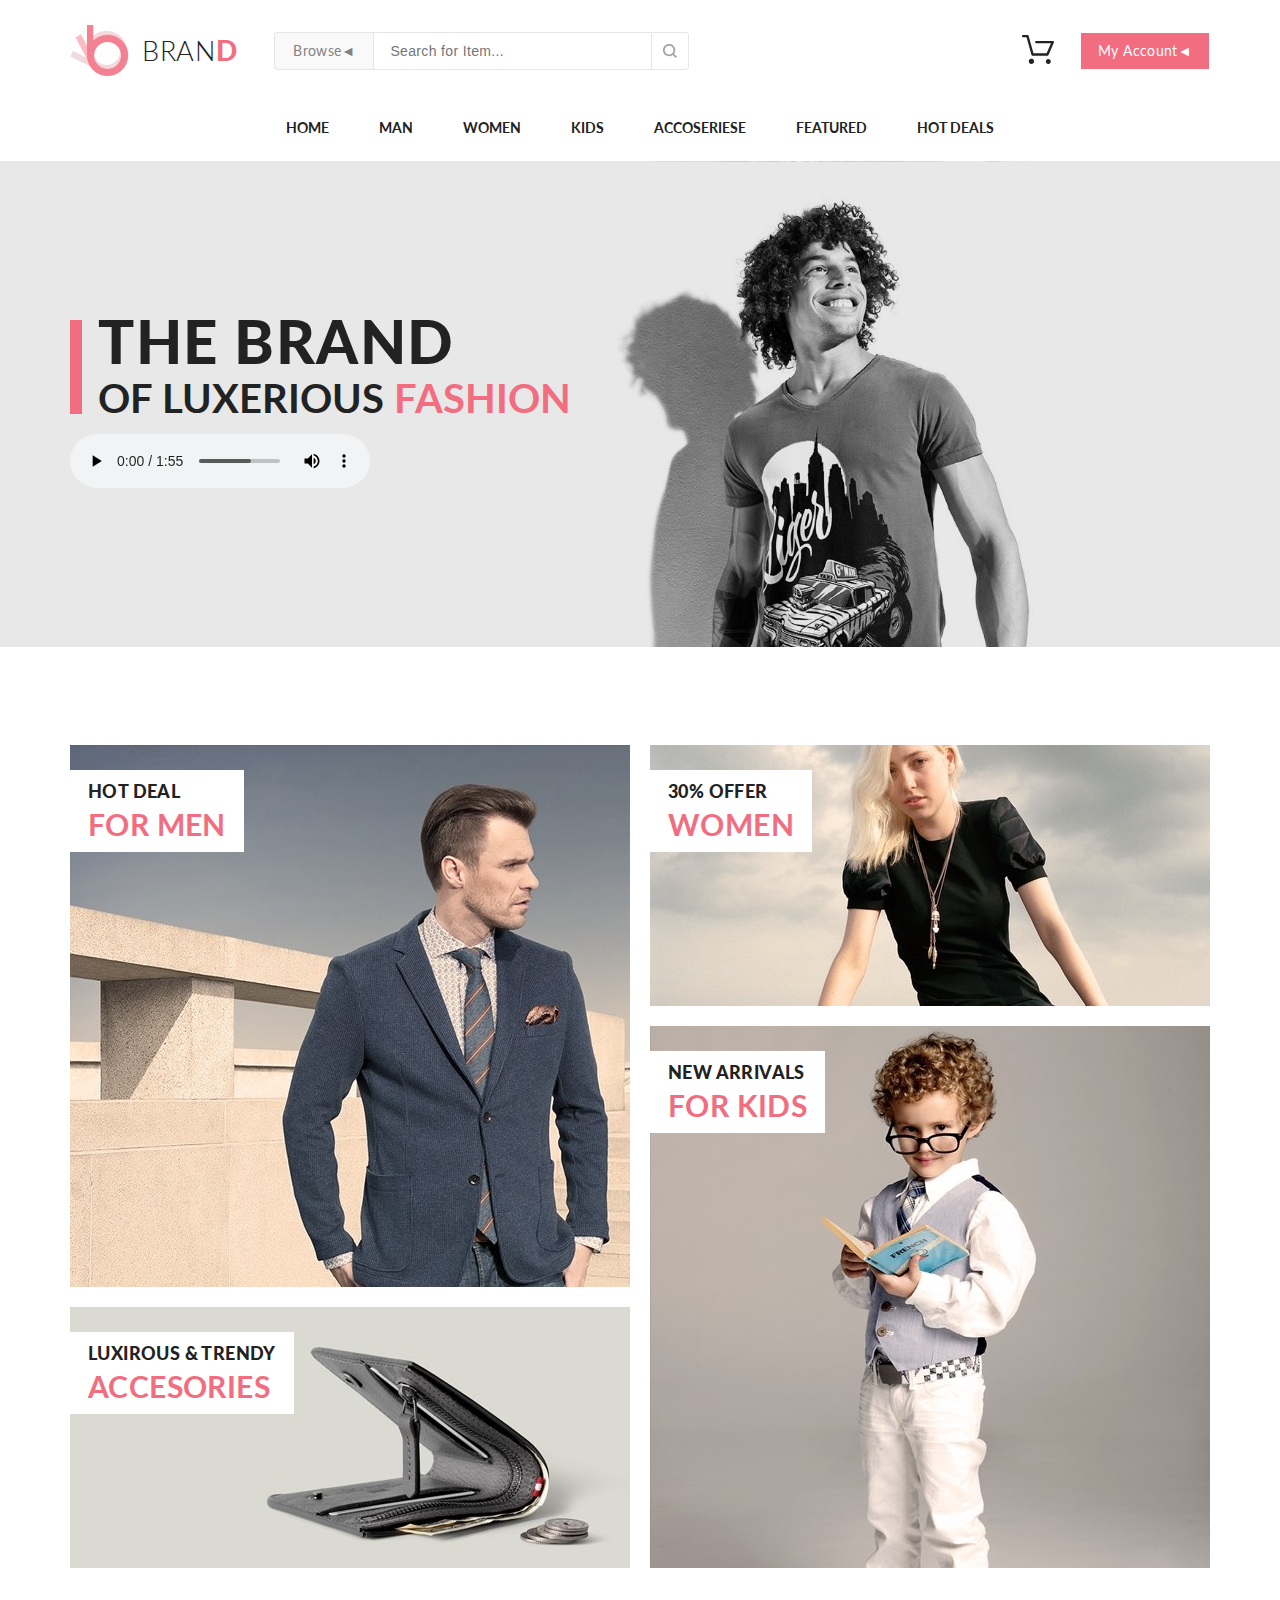
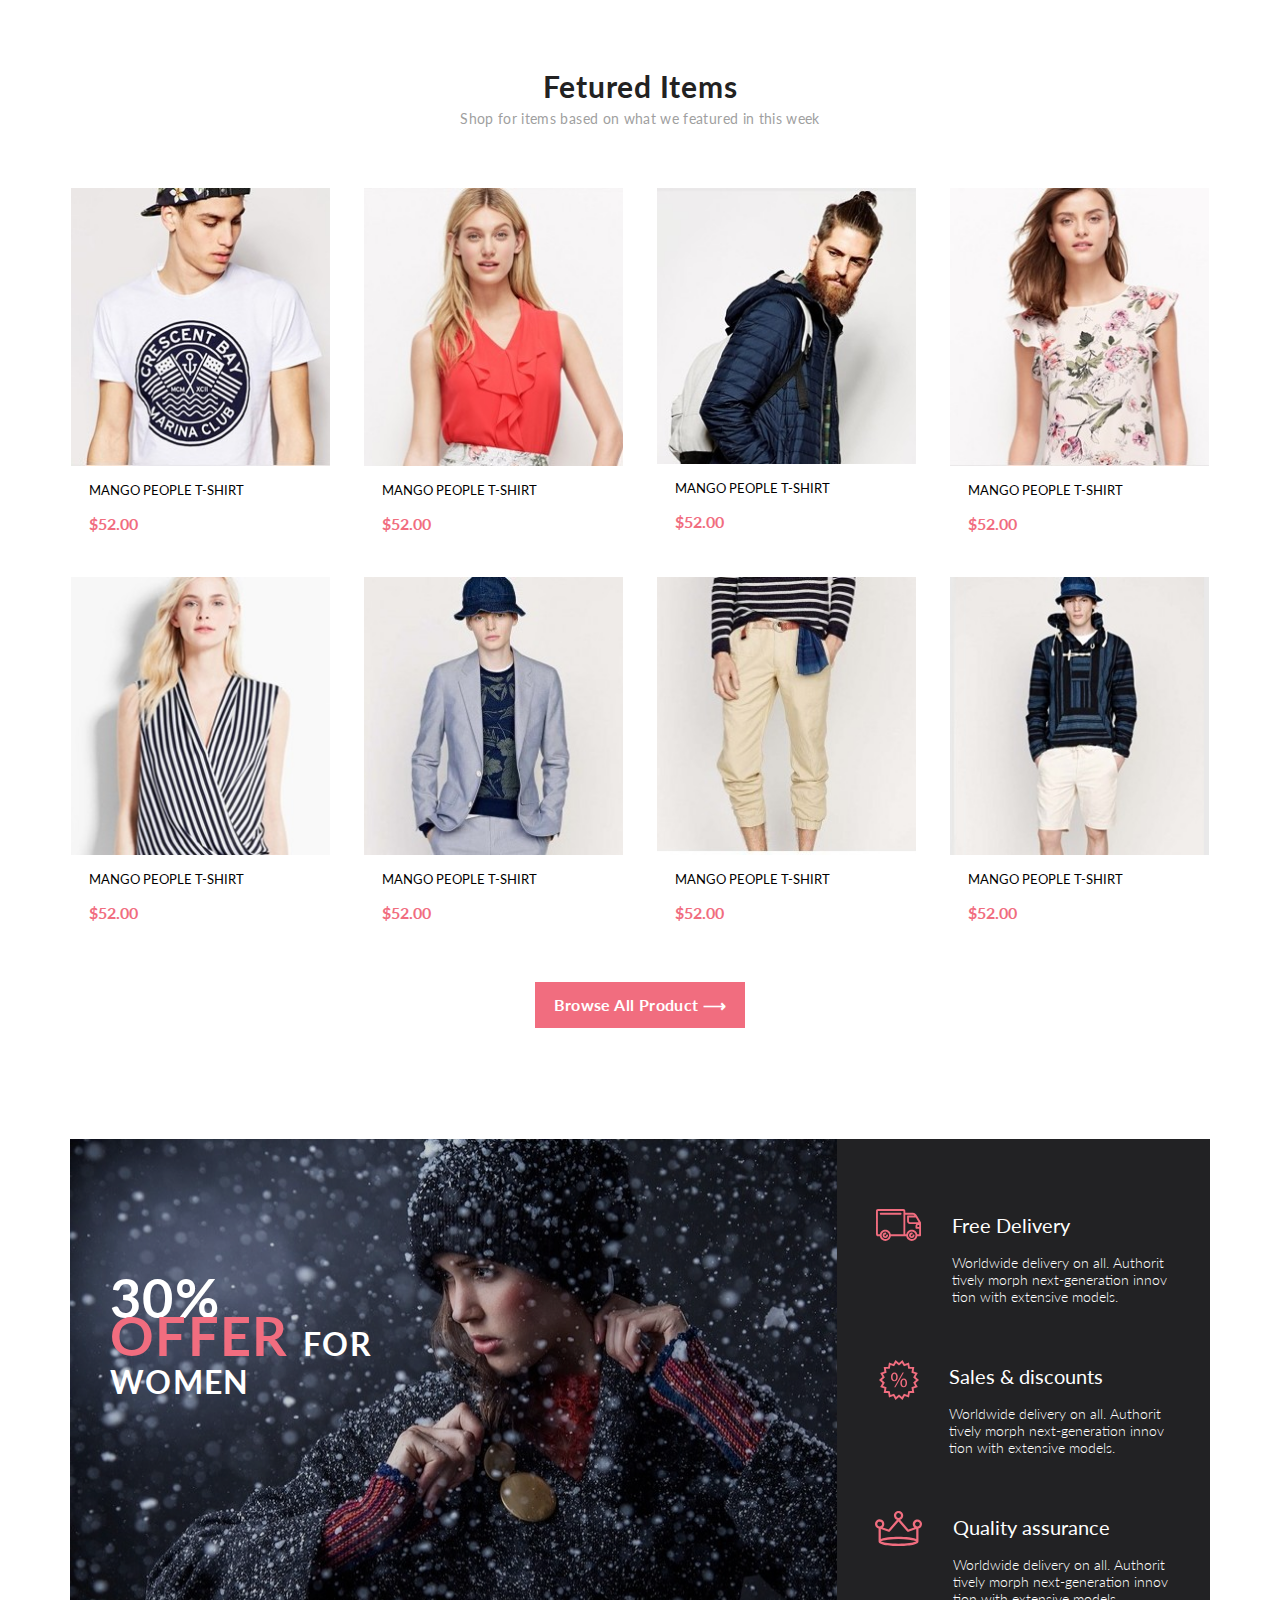
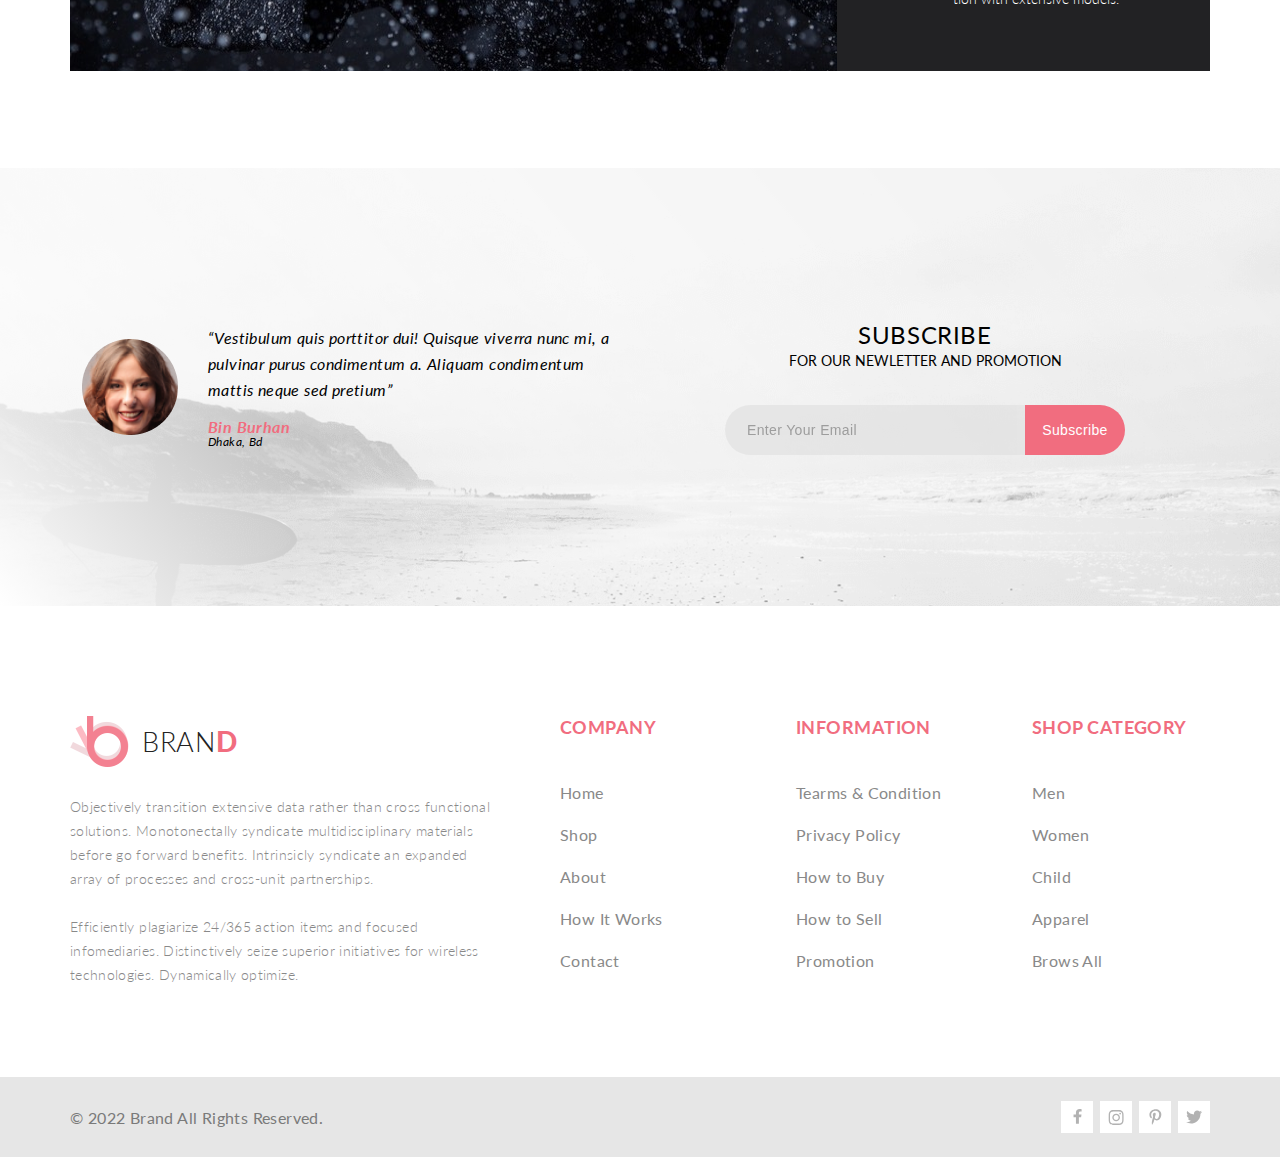
<file: index.html>
<!DOCTYPE html>
<html lang="en">

<head>
    <meta charset="UTF-8">
    <meta name="viewport" content="width=device-width, initial-scale=1.0">
    <title>Brand</title>
    <link rel="stylesheet" href="./style/style.css">
    <link rel="preconnect" href="https://fonts.googleapis.com">
    <link rel="preconnect" href="https://fonts.gstatic.com" crossorigin>
    <link href="https://fonts.googleapis.com/css2?family=Lato:wght@300;400;700;900&display=swap" rel="stylesheet">
</head>

<body>
    <header class="header center">
        <nav class="header__left">
            <a class="logo" href="index.html">
                <img src="./img/logo.png" alt="logo">
                <h2>BRAN<span>D</span></h2>
            </a>
            <form class="header__forminput" action="#">
                <details class="button header__button-browse header__button-browse_hover-browse">
                    <summary>Browse</summary>
                    <nav class="header__browsemenu">
                        <nav class="header__menu">
                            <h3 class="header__subtitle">WOMEN</h3>
                            <a class="header__anchor" href="#">Dresses</a>
                            <a class="header__anchor" href="#">Tops</a>
                            <a class="header__anchor" href="#">Sweaters/Knits</a>
                            <a class="header__anchor" href="#">Jackets/Coats</a>
                            <a class="header__anchor" href="#">Blazers</a>
                            <a class="header__anchor" href="#">Denim</a>
                            <a class="header__anchor" href="#">Leggings/Pants</a>
                            <a class="header__anchor" href="#">Skirts/Shorts</a>
                            <a class="header__anchor" href="#">Accessories </a>
                        </nav>
                        <nav class="header__menu">
                            <h3 class="header__subtitle">MEN</h3>
                            <a class="header__anchor" href="#">Tees/Tank tops</a>
                            <a class="header__anchor" href="#">Shirts/Polos</a>
                            <a class="header__anchor" href="#">Sweaters</a>
                            <a class="header__anchor" href="#">Sweatshirts/Hoodies</a>
                            <a class="header__anchor" href="#">Blazers</a>
                            <a class="header__anchor" href="#">Jackets/vests</a>
                        </nav>
                    </nav>
                </details>
                <label for="search"></label>
                <input class="header__input" placeholder="Search for Item..." id="search" type="search">
                <button class="button header__button-search header__button-search_hover-search">
                    <svg viewBox="0 0 24 24" width="14">
                        <path
                            d="M18.9,16.776A10.539,10.539,0,1,0,16.776,18.9l5.1,5.1L24,21.88ZM10.5,18A7.5,7.5,0,1,1,18,10.5,7.507,7.507,0,0,1,10.5,18Z" />
                    </svg>
                </button>
            </form>
        </nav>
        <nav class="header__right">
            <a class="header__basket" href="#">
                <svg width="32" height="29" viewBox="0 0 32 29">
                    <path
                        d="M26.1998 29C25.5521 28.9738 24.9404 28.6948 24.4961 28.2227C24.0518 27.7506 23.8103 27.1232 23.8234 26.475C23.8365 25.8269 24.1032 25.2097 24.5662 24.7559C25.0292 24.3022 25.6516 24.048 26.2999 24.048C26.9482 24.048 27.5706 24.3022 28.0336 24.7559C28.4966 25.2097 28.7633 25.8269 28.7764 26.475C28.7895 27.1232 28.5479 27.7506 28.1036 28.2227C27.6593 28.6948 27.0477 28.9738 26.3999 29H26.1998ZM6.75183 26.32C6.75183 25.79 6.90901 25.2718 7.20349 24.8311C7.49797 24.3904 7.91654 24.0469 8.40625 23.844C8.89596 23.6412 9.43484 23.5881 9.95471 23.6915C10.4746 23.7949 10.9521 24.0502 11.3269 24.425C11.7017 24.7998 11.957 25.2773 12.0604 25.7972C12.1638 26.317 12.1107 26.8559 11.9078 27.3456C11.705 27.8353 11.3615 28.2539 10.9208 28.5483C10.4801 28.8428 9.96194 29 9.43188 29C9.07977 29.0003 8.73102 28.9311 8.40564 28.7966C8.08026 28.662 7.7846 28.4646 7.53552 28.2158C7.28645 27.9669 7.08891 27.6713 6.9541 27.3461C6.81929 27.0208 6.74988 26.6721 6.74988 26.32H6.75183ZM10.5519 20.686C10.2924 20.6868 10.0398 20.6024 9.83301 20.4457C9.62617 20.2891 9.47648 20.0689 9.40686 19.819L4.57385 2.36401H1.18091C0.867422 2.36401 0.566761 2.23947 0.345093 2.01781C0.123425 1.79614 -0.00109863 1.49549 -0.00109863 1.18201C-0.00109863 0.868519 0.123425 0.567873 0.345093 0.346205C0.566761 0.124537 0.867422 5.81268e-06 1.18091 5.81268e-06H5.46191C5.7214 -0.00080736 5.97394 0.0837201 6.18066 0.240568C6.38739 0.397416 6.53674 0.617884 6.60583 0.868006L11.4388 18.323H24.6168L28.9999 8.27501H14.3999C14.2417 8.27961 14.0843 8.25242 13.9368 8.19507C13.7893 8.13771 13.6548 8.05134 13.5413 7.94108C13.4277 7.83082 13.3375 7.69891 13.2759 7.55315C13.2143 7.40739 13.1825 7.25075 13.1825 7.0925C13.1825 6.93426 13.2143 6.77762 13.2759 6.63186C13.3375 6.4861 13.4277 6.35419 13.5413 6.24393C13.6548 6.13367 13.7893 6.0473 13.9368 5.98994C14.0843 5.93259 14.2417 5.90541 14.3999 5.91001H30.8129C31.0086 5.90996 31.2011 5.95866 31.3733 6.05172C31.5454 6.14478 31.6917 6.27926 31.7988 6.44301C31.9067 6.60729 31.9723 6.79569 31.9897 6.99145C32.0072 7.18721 31.976 7.38424 31.8989 7.565L26.4939 19.977C26.4015 20.1876 26.2499 20.3668 26.0574 20.4927C25.8649 20.6186 25.6399 20.6858 25.4099 20.686H10.5519Z" />
                </svg>
            </a>
            <details class="button header__button">
                <summary>My Account</summary>
                <nav class="header__mymenu">
                    <div class="pay">
                        <a class="pay__cart" href="single_page.html">
                            <img src="img/product9.jpg" alt="product">
                            <div class="pay__content">
                                <h4 class="pay__title">REBOX ZANE</h4>
                                <p class="pay__stars">
                                    <svg viewBox="0 0 24 24" width="15">
                                        <path
                                            d="M1.327,12.4,4.887,15,3.535,19.187A3.178,3.178,0,0,0,4.719,22.8a3.177,3.177,0,0,0,3.8-.019L12,20.219l3.482,2.559a3.227,3.227,0,0,0,4.983-3.591L19.113,15l3.56-2.6a3.227,3.227,0,0,0-1.9-5.832H16.4L15.073,2.432a3.227,3.227,0,0,0-6.146,0L7.6,6.568H3.231a3.227,3.227,0,0,0-1.9,5.832Z" />
                                    </svg>
                                    <svg viewBox="0 0 24 24" width="15">
                                        <path
                                            d="M1.327,12.4,4.887,15,3.535,19.187A3.178,3.178,0,0,0,4.719,22.8a3.177,3.177,0,0,0,3.8-.019L12,20.219l3.482,2.559a3.227,3.227,0,0,0,4.983-3.591L19.113,15l3.56-2.6a3.227,3.227,0,0,0-1.9-5.832H16.4L15.073,2.432a3.227,3.227,0,0,0-6.146,0L7.6,6.568H3.231a3.227,3.227,0,0,0-1.9,5.832Z" />
                                    </svg>
                                    <svg viewBox="0 0 24 24" width="15">
                                        <path
                                            d="M1.327,12.4,4.887,15,3.535,19.187A3.178,3.178,0,0,0,4.719,22.8a3.177,3.177,0,0,0,3.8-.019L12,20.219l3.482,2.559a3.227,3.227,0,0,0,4.983-3.591L19.113,15l3.56-2.6a3.227,3.227,0,0,0-1.9-5.832H16.4L15.073,2.432a3.227,3.227,0,0,0-6.146,0L7.6,6.568H3.231a3.227,3.227,0,0,0-1.9,5.832Z" />
                                    </svg>
                                    <svg viewBox="0 0 24 24" width="15">
                                        <path
                                            d="M1.327,12.4,4.887,15,3.535,19.187A3.178,3.178,0,0,0,4.719,22.8a3.177,3.177,0,0,0,3.8-.019L12,20.219l3.482,2.559a3.227,3.227,0,0,0,4.983-3.591L19.113,15l3.56-2.6a3.227,3.227,0,0,0-1.9-5.832H16.4L15.073,2.432a3.227,3.227,0,0,0-6.146,0L7.6,6.568H3.231a3.227,3.227,0,0,0-1.9,5.832Z" />
                                    </svg>
                                    <svg viewBox="0 0 24 24" width="15">
                                        <path
                                            d="m23.816,8.589c-.495-1.52-1.848-2.502-3.446-2.502h-3.772l-1.145-3.57c-.491-1.529-1.847-2.517-3.453-2.517s-2.962.988-3.454,2.519l-1.144,3.568h-3.772c-1.599,0-2.951.981-3.446,2.501-.496,1.52.018,3.11,1.307,4.052l3.08,2.252-1.169,3.618c-.493,1.527.028,3.119,1.329,4.056,1.279.922,2.994.917,4.27-.02l3-2.207,3,2.205c.651.48,1.399.72,2.148.72.737,0,1.475-.232,2.12-.697,1.302-.938,1.823-2.53,1.33-4.056l-1.169-3.619,3.079-2.251c1.29-.942,1.804-2.532,1.308-4.051Zm-3.078,1.629l-3.955,2.892c-.522.382-.74,1.056-.542,1.672l1.503,4.651c.093.287.016.522-.229.699-.247.177-.493.175-.736-.004l-3.89-2.859c-.265-.194-.576-.292-.889-.292V3c.303,0,.504.146.596.434l1.479,4.611c.199.621.776,1.042,1.429,1.042h4.867c.301,0,.501.145.595.432.093.286.018.521-.227.699Z" />
                                    </svg>
                                </p>
                                <p class="pay__price">1 x $250</p>
                            </div>
                        </a>
                        <a class="pay__delete" href="#">
                            <svg viewBox="0 0 24 24" width="15">
                                <path
                                    d="m12,0C5.383,0,0,5.383,0,12s5.383,12,12,12,12-5.383,12-12S18.617,0,12,0Zm4.765,16.105c.356.423.302,1.054-.12,1.409-.188.158-.417.235-.644.235-.285,0-.568-.121-.766-.355l-3.235-3.842-3.235,3.842c-.197.234-.48.355-.766.355-.227,0-.456-.077-.644-.235-.422-.355-.477-.986-.12-1.409l3.457-4.105-3.457-4.105c-.356-.423-.302-1.054.12-1.409.423-.357,1.055-.301,1.409.12l3.235,3.842,3.235-3.842c.354-.42.986-.477,1.409-.12.422.355.477.986.12,1.409l-3.457,4.105,3.457,4.105Z" />
                            </svg>
                        </a>
                    </div>
                    <div class="pay">
                        <a class="pay__cart" href="single_page.html">
                            <img src="img/product10.jpg" alt="product">
                            <div class="pay__content">
                                <h4 class="pay__title">REBOX ZANE</h4>
                                <p class="pay__stars">
                                    <svg viewBox="0 0 24 24" width="15">
                                        <path
                                            d="M1.327,12.4,4.887,15,3.535,19.187A3.178,3.178,0,0,0,4.719,22.8a3.177,3.177,0,0,0,3.8-.019L12,20.219l3.482,2.559a3.227,3.227,0,0,0,4.983-3.591L19.113,15l3.56-2.6a3.227,3.227,0,0,0-1.9-5.832H16.4L15.073,2.432a3.227,3.227,0,0,0-6.146,0L7.6,6.568H3.231a3.227,3.227,0,0,0-1.9,5.832Z" />
                                    </svg>
                                    <svg viewBox="0 0 24 24" width="15">
                                        <path
                                            d="M1.327,12.4,4.887,15,3.535,19.187A3.178,3.178,0,0,0,4.719,22.8a3.177,3.177,0,0,0,3.8-.019L12,20.219l3.482,2.559a3.227,3.227,0,0,0,4.983-3.591L19.113,15l3.56-2.6a3.227,3.227,0,0,0-1.9-5.832H16.4L15.073,2.432a3.227,3.227,0,0,0-6.146,0L7.6,6.568H3.231a3.227,3.227,0,0,0-1.9,5.832Z" />
                                    </svg>
                                    <svg viewBox="0 0 24 24" width="15">
                                        <path
                                            d="M1.327,12.4,4.887,15,3.535,19.187A3.178,3.178,0,0,0,4.719,22.8a3.177,3.177,0,0,0,3.8-.019L12,20.219l3.482,2.559a3.227,3.227,0,0,0,4.983-3.591L19.113,15l3.56-2.6a3.227,3.227,0,0,0-1.9-5.832H16.4L15.073,2.432a3.227,3.227,0,0,0-6.146,0L7.6,6.568H3.231a3.227,3.227,0,0,0-1.9,5.832Z" />
                                    </svg>
                                    <svg viewBox="0 0 24 24" width="15">
                                        <path
                                            d="M1.327,12.4,4.887,15,3.535,19.187A3.178,3.178,0,0,0,4.719,22.8a3.177,3.177,0,0,0,3.8-.019L12,20.219l3.482,2.559a3.227,3.227,0,0,0,4.983-3.591L19.113,15l3.56-2.6a3.227,3.227,0,0,0-1.9-5.832H16.4L15.073,2.432a3.227,3.227,0,0,0-6.146,0L7.6,6.568H3.231a3.227,3.227,0,0,0-1.9,5.832Z" />
                                    </svg>
                                    <svg viewBox="0 0 24 24" width="15">
                                        <path
                                            d="m23.816,8.589c-.495-1.52-1.848-2.502-3.446-2.502h-3.772l-1.145-3.57c-.491-1.529-1.847-2.517-3.453-2.517s-2.962.988-3.454,2.519l-1.144,3.568h-3.772c-1.599,0-2.951.981-3.446,2.501-.496,1.52.018,3.11,1.307,4.052l3.08,2.252-1.169,3.618c-.493,1.527.028,3.119,1.329,4.056,1.279.922,2.994.917,4.27-.02l3-2.207,3,2.205c.651.48,1.399.72,2.148.72.737,0,1.475-.232,2.12-.697,1.302-.938,1.823-2.53,1.33-4.056l-1.169-3.619,3.079-2.251c1.29-.942,1.804-2.532,1.308-4.051Zm-3.078,1.629l-3.955,2.892c-.522.382-.74,1.056-.542,1.672l1.503,4.651c.093.287.016.522-.229.699-.247.177-.493.175-.736-.004l-3.89-2.859c-.265-.194-.576-.292-.889-.292V3c.303,0,.504.146.596.434l1.479,4.611c.199.621.776,1.042,1.429,1.042h4.867c.301,0,.501.145.595.432.093.286.018.521-.227.699Z" />
                                    </svg>
                                </p>
                                <p class="pay__price">1 x $250</p>
                            </div>
                        </a>
                        <a class="pay__delete" href="#">
                            <svg viewBox="0 0 24 24" width="15">
                                <path
                                    d="m12,0C5.383,0,0,5.383,0,12s5.383,12,12,12,12-5.383,12-12S18.617,0,12,0Zm4.765,16.105c.356.423.302,1.054-.12,1.409-.188.158-.417.235-.644.235-.285,0-.568-.121-.766-.355l-3.235-3.842-3.235,3.842c-.197.234-.48.355-.766.355-.227,0-.456-.077-.644-.235-.422-.355-.477-.986-.12-1.409l3.457-4.105-3.457-4.105c-.356-.423-.302-1.054.12-1.409.423-.357,1.055-.301,1.409.12l3.235,3.842,3.235-3.842c.354-.42.986-.477,1.409-.12.422.355.477.986.12,1.409l-3.457,4.105,3.457,4.105Z" />
                            </svg>
                        </a>
                    </div>
                    <div class="header__total">
                        <h3>TOTAL</h3>
                        <p class="header__price">$500.00</p>
                    </div>
                    <a class="header__checkout" href="checkout.html">CHECKOUT</a>
                    <a class="header__tocart" href="shoping_cart.html">GO TO CART</a>
                </nav>
            </details>
        </nav>
    </header>
    <nav class="nav center">
        <li class="nav__menu">
            <a href="index.html">HOME</a>
        </li>
        <li class="nav__menu">
            <a>MAN</a>
            <div class="nav__box nav__box_translateX-13">
                <div class="nav__item">
                    <h3 class="nav__dir">MAN</h3>
                    <a class="nav__link" href="#">Dresses</a>
                    <a class="nav__link" href="#">Tops</a>
                    <a class="nav__link" href="#">Sweaters/knits</a>
                    <a class="nav__link" href="#">Jackets/Coats</a>
                    <a class="nav__link" href="#">Blazers</a>
                    <a class="nav__link" href="#">Denim</a>
                    <a class="nav__link" href="#">Leggings/Patns</a>
                    <a class="nav__link" href="#">Skirts/Shorts</a>
                    <a class="nav__link" href="#">Accessories</a>
                </div>
                <div class="nav__item">
                    <h3 class="nav__dir">MAN</h3>
                    <a class="nav__link" href="">Dresses</a>
                    <a class="nav__link" href="">Tops</a>
                    <a class="nav__link" href="">Sweaters/knits</a>
                    <a class="nav__link" href="">Jackets/Coats</a>
                    <h3 class="nav__dir"><br>MAN</h3>
                    <a class="nav__link" href="">Dresses</a>
                    <a class="nav__link" href="">Tops</a>
                    <a class="nav__link" href="">Sweaters/knits</a>
                </div>
                <div class="nav__item">
                    <h3 class="nav__dir">MAN</h3>
                    <a class="nav__link" href="">Dresses</a>
                    <a class="nav__link" href="">Tops</a>
                    <a class="nav__link" href="">Sweaters/knits</a>
                    <a class="nav__link" href="">Jackets/Coats</a>
                </div>
            </div>
        </li>
        <li class="nav__menu">
            <a>WOMEN</a>
            <div class="nav__box nav__box_translateX-20">
                <div class="nav__item">
                    <h3 class="nav__dir">WOMEN</h3>
                    <a class="nav__link" href="#">Dresses</a>
                    <a class="nav__link" href="#">Tops</a>
                    <a class="nav__link" href="#">Sweaters/knits</a>
                    <a class="nav__link" href="#">Jackets/Coats</a>
                    <a class="nav__link" href="#">Blazers</a>
                    <a class="nav__link" href="#">Denim</a>
                    <a class="nav__link" href="#">Leggings/Patns</a>
                    <a class="nav__link" href="#">Skirts/Shorts</a>
                    <a class="nav__link" href="#">Accessories</a>
                </div>
                <div class="nav__item">
                    <h3 class="nav__dir">WOMEN</h3>
                    <a class="nav__link" href="#">Dresses</a>
                    <a class="nav__link" href="#">Tops</a>
                    <a class="nav__link" href="#">Sweaters/knits</a>
                    <a class="nav__link" href="#">Jackets/Coats</a>
                    <h3 class="nav__dir"> <br>MAN</h3>
                    <a class="nav__link" href="#">Dresses</a>
                    <a class="nav__link" href="#">Tops</a>
                    <a class="nav__link" href="#">Sweaters/knits</a>
                </div>
                <div class="nav__item">
                    <h3 class="nav__dir">WOMEN</h3>
                    <a class="nav__link" href="#">Dresses</a>
                    <a class="nav__link" href="#">Tops</a>
                    <a class="nav__link" href="#">Sweaters/knits</a>
                    <a class="nav__link" href="#">Jackets/Coats</a>
                </div>
            </div>
        </li>
        <li class="nav__menu">
            <a>KIDS</a>
            <div class="nav__box nav__box_translateX-27">
                <div class="nav__item">
                    <h3 class="nav__dir">KIDS</h3>
                    <a class="nav__link" href="#">Tops</a>
                    <a class="nav__link" href="#">Sweaters/knits</a>
                    <a class="nav__link" href="#">Dresses</a>
                    <a class="nav__link" href="#">Jackets/Coats</a>
                    <a class="nav__link" href="#">Blazers</a>
                    <a class="nav__link" href="#">Denim</a>
                    <a class="nav__link" href="#">Leggings/Patns</a>
                    <a class="nav__link" href="#">Skirts/Shorts</a>
                    <a class="nav__link" href="#">Accessories</a>
                </div>
                <div class="nav__item">
                    <h3 class="nav__dir">KIDS</h3>
                    <a class="nav__link" href="#">Dresses</a>
                    <a class="nav__link" href="#">Tops</a>
                    <a class="nav__link" href="#">Sweaters/knits</a>
                    <a class="nav__link" href="#">Jackets/Coats</a>
                    <h3 class="nav__dir"><br>MAN</h3>
                    <a class="nav__link" href="#">Dresses</a>
                    <a class="nav__link" href="#">Tops</a>
                    <a class="nav__link" href="#">Sweaters/knits</a>
                </div>
                <div class="nav__item">
                    <h3 class="nav__dir">KIDS</h3>
                    <a class="nav__link" href="#">Dresses</a>
                    <a class="nav__link" href="#">Tops</a>
                    <a class="nav__link" href="#">Sweaters/knits</a>
                    <a class="nav__link" href="#">Jackets/Coats</a>
                </div>
            </div>
        </li>
        <li class="nav__menu">
            <a>ACCOSERIESE</a>
            <div class="nav__box nav__box_translateX-35">
                <div class="nav__item">
                    <h3 class="nav__dir">ACCOSERIESE</h3>
                    <a class="nav__link" href="#">Dresses</a>
                    <a class="nav__link" href="#">Tops</a>
                    <a class="nav__link" href="#">Sweaters/knits</a>
                    <a class="nav__link" href="#">Jackets/Coats</a>
                    <a class="nav__link" href="#">Blazers</a>
                    <a class="nav__link" href="#">Denim</a>
                    <a class="nav__link" href="#">Leggings/Patns</a>
                    <a class="nav__link" href="#">Skirts/Shorts</a>
                    <a class="nav__link" href="#">Accessories</a>
                </div>
                <div class="nav__item">
                    <h3 class="nav__dir">ACCOSERIESE</h3>
                    <a class="nav__link" href="#">Dresses</a>
                    <a class="nav__link" href="#">Tops</a>
                    <a class="nav__link" href="#">Sweaters/knits</a>
                    <a class="nav__link" href="#">Jackets/Coats</a>
                    <h3 class="nav__dir"><br>MAN</h3>
                    <a class="nav__link" href="#">Dresses</a>
                    <a class="nav__link" href="#">Tops</a>
                    <a class="nav__link" href="#">Sweaters/knits</a>
                </div>
                <div class="nav__item">
                    <h3 class="nav__dir">ACCOSERIESE</h3>
                    <a class="nav__link" href="#">Dresses</a>
                    <a class="nav__link" href="#">Tops</a>
                    <a class="nav__link" href="#">Sweaters/knits</a>
                    <a class="nav__link" href="#">Jackets/Coats</a>
                </div>
            </div>
        </li>
        <li class="nav__menu">
            <a>FEATURED</a>
            <div class="nav__box nav__box_translateX-24">
                <div class="nav__item">
                    <h3 class="nav__dir">FEATURED</h3>
                    <a class="nav__link" href="#">Dresses</a>
                    <a class="nav__link" href="#">Tops</a>
                    <a class="nav__link" href="#">Sweaters/knits</a>
                    <a class="nav__link" href="#">Jackets/Coats</a>
                    <a class="nav__link" href="#">Blazers</a>
                    <a class="nav__link" href="#">Denim</a>
                    <a class="nav__link" href="#">Leggings/Patns</a>
                    <a class="nav__link" href="#">Skirts/Shorts</a>
                    <a class="nav__link" href="#">Accessories</a>
                </div>
                <div class="nav__item">
                    <h3 class="nav__dir">FEATURED</h3>
                    <a class="nav__link" href="#">Dresses</a>
                    <a class="nav__link" href="#">Tops</a>
                    <a class="nav__link" href="#">Sweaters/knits</a>
                    <a class="nav__link" href="#">Jackets/Coats</a>
                    <h3 class="nav__dir"><br>MAN</h3>
                    <a class="nav__link" href="#">Dresses</a>
                    <a class="nav__link" href="#">Tops</a>
                    <a class="nav__link" href="#">Sweaters/knits</a>
                </div>
            </div>
        </li>
        <li class="nav__menu">
            <a>HOT DEALS</a>
            <div class="nav__box nav__box_translateX-12">
                <div class="nav__item">
                    <h3 class="nav__dir">HOT DEALS</h3>
                    <a class="nav__link" href="#">Dresses</a>
                    <a class="nav__link" href="#">Tops</a>
                    <a class="nav__link" href="#">Sweaters/knits</a>
                    <a class="nav__link" href="#">Jackets/Coats</a>
                    <a class="nav__link" href="#">Blazers</a>
                    <a class="nav__link" href="#">Denim</a>
                    <a class="nav__link" href="#">Leggings/Patns</a>
                    <a class="nav__link" href="#">Skirts/Shorts</a>
                    <a class="nav__link" href="#">Accessories</a>
                </div>
            </div>
        </li>
    </nav>
    <main class="promo center">
        <div class="promo__content">
            <div class="promo__pic"></div>
            <div class="promo__box">
                <h1 class="promo__title">THE BRAND</h1>
                <h3 class="promo__subtitle">OF LUXERIOUS <span>FASHION</span></h3>
            </div>
        </div>
        <audio autoplay controls loop preload="metadata">
            <source src="media/backsong.ogg" type="audio/ogg">
            <source src="media/backsong.mp3" type="audio/mpeg">
        </audio>
    </main>
    <aside class="hot center">
        <a class="hot__item hot__big-item hot__item__men" href="#">
            <div class="hot__title">
                <p class="hot__text">HOT DEAL</p>
                <h3 class="hot__name">FOR MEN</h3>
            </div>
        </a>
        <a class="hot__item hot__item__women" href="#">
            <div class="hot__title">
                <p class="hot__text">30% OFFER</p>
                <h3 class="hot__name">WOMEN</h3>
            </div>
        </a>
        <a class="hot__item hot__big-item hot__item__kid" href="#">
            <div class="hot__title">
                <p class="hot__text">NEW ARRIVALS</p>
                <h3 class="hot__name">FOR KIDS</h3>
            </div>
        </a>
        <a class="hot__item hot__item__accesories" href="#">
            <div class="hot__title">
                <p class="hot__text">LUXIROUS & TRENDY</p>
                <h3 class="hot__name">ACCESORIES</h3>
            </div>
        </a>
    </aside>
    <section class="featured center">
        <h3 class="featured__lead">Fetured Items</h3>
        <p class="featured__desc">Shop for items based on what we featured in this week</p>
        <div class="featured__items">
            <div class="featured__item">
                <a class="featured__cart" href="#">
                    <div class="featured__add">
                        <svg width="27" height="25" viewBox="0 0 27 25">
                            <path
                                d="M21.9521 23.2662H21.8397C21.2306 23.2662 20.7188 22.7666 20.6746 22.1289C20.6302 21.4602 21.1187 20.8781 21.7637 20.8341C21.7891 20.8324 21.8156 20.8315 21.8417 20.8315C22.4587 20.8315 22.9755 21.3214 23.0213 21.9482C23.0331 22.1967 22.9926 22.5509 22.7371 22.8434L22.7312 22.8502L22.7254 22.8571C22.5287 23.0907 22.2619 23.2316 21.9521 23.2662ZM8.22003 23.2599C7.56946 23.2599 7.04022 22.7169 7.04022 22.0496C7.04022 21.3827 7.56946 20.8401 8.22003 20.8401C8.87061 20.8401 9.39984 21.3827 9.39984 22.0496C9.39984 22.7169 8.87061 23.2599 8.22003 23.2599Z" />
                            <path
                                d="M21.8765 22.2662C21.9215 22.2549 21.9428 22.2339 21.9605 22.2129C21.9683 22.2037 21.9761 22.1946 21.9839 22.1855C22.0204 22.1438 22.0237 22.0553 22.0229 22.0105C22.0097 21.9044 21.9189 21.8315 21.8417 21.8315C21.838 21.8315 21.8341 21.8317 21.8317 21.8318C21.7536 21.8372 21.6658 21.9409 21.6724 22.0625C21.6818 22.1793 21.7679 22.2662 21.8397 22.2662H21.8765ZM8.22003 22.2599C8.31921 22.2599 8.39984 22.1655 8.39984 22.0496C8.39984 21.9341 8.31921 21.8401 8.22003 21.8401C8.12091 21.8401 8.04022 21.9341 8.04022 22.0496C8.04022 22.1655 8.12091 22.2599 8.22003 22.2599ZM21.9999 24.2662C21.9522 24.2662 21.8883 24.2662 21.8397 24.2662C20.7021 24.2662 19.7571 23.3545 19.677 22.198C19.5969 20.9929 20.4942 19.9183 21.6957 19.8364C21.7446 19.8331 21.7933 19.8315 21.8417 19.8315C22.9804 19.8315 23.9418 20.7324 24.0195 21.8884C24.051 22.4915 23.8746 23.0612 23.4903 23.5012C23.106 23.9575 22.5768 24.2177 21.9999 24.2662ZM8.22003 24.2599C7.01581 24.2599 6.04022 23.2709 6.04022 22.0496C6.04022 20.8291 7.01581 19.8401 8.22003 19.8401C9.42419 19.8401 10.3998 20.8291 10.3998 22.0496C10.3998 23.2709 9.42419 24.2599 8.22003 24.2599ZM21.1989 17.3938H9.13354C8.70062 17.3938 8.31635 17.1005 8.2038 16.6775L4.27802 2.24768H1.52222C0.993896 2.24768 0.561035 1.80859 0.561035 1.27039C0.561035 0.733032 0.993896 0.292969 1.52222 0.292969H4.99982C5.43182 0.292969 5.8161 0.586304 5.92859 1.01025L9.85443 15.4391H20.5581L24.1149 7.13379H12.2583C11.7291 7.13379 11.2962 6.69373 11.2962 6.15649C11.2962 5.61914 11.7291 5.17908 12.2583 5.17908H25.5891C25.9095 5.17908 26.2146 5.34192 26.3901 5.61914C26.5665 5.89539 26.5989 6.23743 26.4702 6.547L22.08 16.807C21.9198 17.1653 21.5832 17.3938 21.1989 17.3938Z" />
                            <path
                                d="M21.8765 22.2662C21.9215 22.2549 21.9428 22.2339 21.9605 22.2129C21.9683 22.2037 21.9761 22.1946 21.9839 22.1855C22.0204 22.1438 22.0237 22.0553 22.0229 22.0105C22.0097 21.9044 21.9189 21.8315 21.8417 21.8315C21.838 21.8315 21.8341 21.8317 21.8317 21.8318C21.7536 21.8372 21.6658 21.9409 21.6724 22.0625C21.6818 22.1793 21.7679 22.2662 21.8397 22.2662H21.8765ZM8.22003 22.2599C8.31921 22.2599 8.39984 22.1655 8.39984 22.0496C8.39984 21.9341 8.31921 21.8401 8.22003 21.8401C8.12091 21.8401 8.04022 21.9341 8.04022 22.0496C8.04022 22.1655 8.12091 22.2599 8.22003 22.2599ZM21.9999 24.2662C21.9522 24.2662 21.8883 24.2662 21.8397 24.2662C20.7021 24.2662 19.7571 23.3545 19.677 22.198C19.5969 20.9929 20.4942 19.9183 21.6957 19.8364C21.7446 19.8331 21.7933 19.8315 21.8417 19.8315C22.9804 19.8315 23.9418 20.7324 24.0195 21.8884C24.051 22.4915 23.8746 23.0612 23.4903 23.5012C23.106 23.9575 22.5768 24.2177 21.9999 24.2662ZM8.22003 24.2599C7.01581 24.2599 6.04022 23.2709 6.04022 22.0496C6.04022 20.8291 7.01581 19.8401 8.22003 19.8401C9.42419 19.8401 10.3998 20.8291 10.3998 22.0496C10.3998 23.2709 9.42419 24.2599 8.22003 24.2599ZM21.1989 17.3938H9.13354C8.70062 17.3938 8.31635 17.1005 8.2038 16.6775L4.27802 2.24768H1.52222C0.993896 2.24768 0.561035 1.80859 0.561035 1.27039C0.561035 0.733032 0.993896 0.292969 1.52222 0.292969H4.99982C5.43182 0.292969 5.8161 0.586304 5.92859 1.01025L9.85443 15.4391H20.5581L24.1149 7.13379H12.2583C11.7291 7.13379 11.2962 6.69373 11.2962 6.15649C11.2962 5.61914 11.7291 5.17908 12.2583 5.17908H25.5891C25.9095 5.17908 26.2146 5.34192 26.3901 5.61914C26.5665 5.89539 26.5989 6.23743 26.4702 6.547L22.08 16.807C21.9198 17.1653 21.5832 17.3938 21.1989 17.3938Z" />
                        </svg>
                        <p>Add to Cart</p>
                    </div>
                </a>
                <a class="featured__content" href="single_page.html">
                    <img src="img/product1.jpg" alt="product1">
                    <h3 class="featured__title">MANGO PEOPLE T-SHIRT</h3>
                    <p class="featured__price">$52.00</p>
                </a>
            </div>
            <div class="featured__item">
                <a class="featured__cart" href="#">
                    <div class="featured__add">
                        <svg width="27" height="25" viewBox="0 0 27 25">
                            <path
                                d="M21.9521 23.2662H21.8397C21.2306 23.2662 20.7188 22.7666 20.6746 22.1289C20.6302 21.4602 21.1187 20.8781 21.7637 20.8341C21.7891 20.8324 21.8156 20.8315 21.8417 20.8315C22.4587 20.8315 22.9755 21.3214 23.0213 21.9482C23.0331 22.1967 22.9926 22.5509 22.7371 22.8434L22.7312 22.8502L22.7254 22.8571C22.5287 23.0907 22.2619 23.2316 21.9521 23.2662ZM8.22003 23.2599C7.56946 23.2599 7.04022 22.7169 7.04022 22.0496C7.04022 21.3827 7.56946 20.8401 8.22003 20.8401C8.87061 20.8401 9.39984 21.3827 9.39984 22.0496C9.39984 22.7169 8.87061 23.2599 8.22003 23.2599Z" />
                            <path
                                d="M21.8765 22.2662C21.9215 22.2549 21.9428 22.2339 21.9605 22.2129C21.9683 22.2037 21.9761 22.1946 21.9839 22.1855C22.0204 22.1438 22.0237 22.0553 22.0229 22.0105C22.0097 21.9044 21.9189 21.8315 21.8417 21.8315C21.838 21.8315 21.8341 21.8317 21.8317 21.8318C21.7536 21.8372 21.6658 21.9409 21.6724 22.0625C21.6818 22.1793 21.7679 22.2662 21.8397 22.2662H21.8765ZM8.22003 22.2599C8.31921 22.2599 8.39984 22.1655 8.39984 22.0496C8.39984 21.9341 8.31921 21.8401 8.22003 21.8401C8.12091 21.8401 8.04022 21.9341 8.04022 22.0496C8.04022 22.1655 8.12091 22.2599 8.22003 22.2599ZM21.9999 24.2662C21.9522 24.2662 21.8883 24.2662 21.8397 24.2662C20.7021 24.2662 19.7571 23.3545 19.677 22.198C19.5969 20.9929 20.4942 19.9183 21.6957 19.8364C21.7446 19.8331 21.7933 19.8315 21.8417 19.8315C22.9804 19.8315 23.9418 20.7324 24.0195 21.8884C24.051 22.4915 23.8746 23.0612 23.4903 23.5012C23.106 23.9575 22.5768 24.2177 21.9999 24.2662ZM8.22003 24.2599C7.01581 24.2599 6.04022 23.2709 6.04022 22.0496C6.04022 20.8291 7.01581 19.8401 8.22003 19.8401C9.42419 19.8401 10.3998 20.8291 10.3998 22.0496C10.3998 23.2709 9.42419 24.2599 8.22003 24.2599ZM21.1989 17.3938H9.13354C8.70062 17.3938 8.31635 17.1005 8.2038 16.6775L4.27802 2.24768H1.52222C0.993896 2.24768 0.561035 1.80859 0.561035 1.27039C0.561035 0.733032 0.993896 0.292969 1.52222 0.292969H4.99982C5.43182 0.292969 5.8161 0.586304 5.92859 1.01025L9.85443 15.4391H20.5581L24.1149 7.13379H12.2583C11.7291 7.13379 11.2962 6.69373 11.2962 6.15649C11.2962 5.61914 11.7291 5.17908 12.2583 5.17908H25.5891C25.9095 5.17908 26.2146 5.34192 26.3901 5.61914C26.5665 5.89539 26.5989 6.23743 26.4702 6.547L22.08 16.807C21.9198 17.1653 21.5832 17.3938 21.1989 17.3938Z" />
                            <path
                                d="M21.8765 22.2662C21.9215 22.2549 21.9428 22.2339 21.9605 22.2129C21.9683 22.2037 21.9761 22.1946 21.9839 22.1855C22.0204 22.1438 22.0237 22.0553 22.0229 22.0105C22.0097 21.9044 21.9189 21.8315 21.8417 21.8315C21.838 21.8315 21.8341 21.8317 21.8317 21.8318C21.7536 21.8372 21.6658 21.9409 21.6724 22.0625C21.6818 22.1793 21.7679 22.2662 21.8397 22.2662H21.8765ZM8.22003 22.2599C8.31921 22.2599 8.39984 22.1655 8.39984 22.0496C8.39984 21.9341 8.31921 21.8401 8.22003 21.8401C8.12091 21.8401 8.04022 21.9341 8.04022 22.0496C8.04022 22.1655 8.12091 22.2599 8.22003 22.2599ZM21.9999 24.2662C21.9522 24.2662 21.8883 24.2662 21.8397 24.2662C20.7021 24.2662 19.7571 23.3545 19.677 22.198C19.5969 20.9929 20.4942 19.9183 21.6957 19.8364C21.7446 19.8331 21.7933 19.8315 21.8417 19.8315C22.9804 19.8315 23.9418 20.7324 24.0195 21.8884C24.051 22.4915 23.8746 23.0612 23.4903 23.5012C23.106 23.9575 22.5768 24.2177 21.9999 24.2662ZM8.22003 24.2599C7.01581 24.2599 6.04022 23.2709 6.04022 22.0496C6.04022 20.8291 7.01581 19.8401 8.22003 19.8401C9.42419 19.8401 10.3998 20.8291 10.3998 22.0496C10.3998 23.2709 9.42419 24.2599 8.22003 24.2599ZM21.1989 17.3938H9.13354C8.70062 17.3938 8.31635 17.1005 8.2038 16.6775L4.27802 2.24768H1.52222C0.993896 2.24768 0.561035 1.80859 0.561035 1.27039C0.561035 0.733032 0.993896 0.292969 1.52222 0.292969H4.99982C5.43182 0.292969 5.8161 0.586304 5.92859 1.01025L9.85443 15.4391H20.5581L24.1149 7.13379H12.2583C11.7291 7.13379 11.2962 6.69373 11.2962 6.15649C11.2962 5.61914 11.7291 5.17908 12.2583 5.17908H25.5891C25.9095 5.17908 26.2146 5.34192 26.3901 5.61914C26.5665 5.89539 26.5989 6.23743 26.4702 6.547L22.08 16.807C21.9198 17.1653 21.5832 17.3938 21.1989 17.3938Z" />
                        </svg>
                        <p>Add to Cart</p>
                    </div>
                </a>
                <a class="featured__content" href="single_page.html">
                    <img src="img/product2.jpg" alt="product1">
                    <h3 class="featured__title">MANGO PEOPLE T-SHIRT</h3>
                    <p class="featured__price">$52.00</p>
                </a>
            </div>
            <div class="featured__item">
                <a class="featured__cart" href="#">
                    <div class="featured__add">
                        <svg width="27" height="25" viewBox="0 0 27 25">
                            <path
                                d="M21.9521 23.2662H21.8397C21.2306 23.2662 20.7188 22.7666 20.6746 22.1289C20.6302 21.4602 21.1187 20.8781 21.7637 20.8341C21.7891 20.8324 21.8156 20.8315 21.8417 20.8315C22.4587 20.8315 22.9755 21.3214 23.0213 21.9482C23.0331 22.1967 22.9926 22.5509 22.7371 22.8434L22.7312 22.8502L22.7254 22.8571C22.5287 23.0907 22.2619 23.2316 21.9521 23.2662ZM8.22003 23.2599C7.56946 23.2599 7.04022 22.7169 7.04022 22.0496C7.04022 21.3827 7.56946 20.8401 8.22003 20.8401C8.87061 20.8401 9.39984 21.3827 9.39984 22.0496C9.39984 22.7169 8.87061 23.2599 8.22003 23.2599Z" />
                            <path
                                d="M21.8765 22.2662C21.9215 22.2549 21.9428 22.2339 21.9605 22.2129C21.9683 22.2037 21.9761 22.1946 21.9839 22.1855C22.0204 22.1438 22.0237 22.0553 22.0229 22.0105C22.0097 21.9044 21.9189 21.8315 21.8417 21.8315C21.838 21.8315 21.8341 21.8317 21.8317 21.8318C21.7536 21.8372 21.6658 21.9409 21.6724 22.0625C21.6818 22.1793 21.7679 22.2662 21.8397 22.2662H21.8765ZM8.22003 22.2599C8.31921 22.2599 8.39984 22.1655 8.39984 22.0496C8.39984 21.9341 8.31921 21.8401 8.22003 21.8401C8.12091 21.8401 8.04022 21.9341 8.04022 22.0496C8.04022 22.1655 8.12091 22.2599 8.22003 22.2599ZM21.9999 24.2662C21.9522 24.2662 21.8883 24.2662 21.8397 24.2662C20.7021 24.2662 19.7571 23.3545 19.677 22.198C19.5969 20.9929 20.4942 19.9183 21.6957 19.8364C21.7446 19.8331 21.7933 19.8315 21.8417 19.8315C22.9804 19.8315 23.9418 20.7324 24.0195 21.8884C24.051 22.4915 23.8746 23.0612 23.4903 23.5012C23.106 23.9575 22.5768 24.2177 21.9999 24.2662ZM8.22003 24.2599C7.01581 24.2599 6.04022 23.2709 6.04022 22.0496C6.04022 20.8291 7.01581 19.8401 8.22003 19.8401C9.42419 19.8401 10.3998 20.8291 10.3998 22.0496C10.3998 23.2709 9.42419 24.2599 8.22003 24.2599ZM21.1989 17.3938H9.13354C8.70062 17.3938 8.31635 17.1005 8.2038 16.6775L4.27802 2.24768H1.52222C0.993896 2.24768 0.561035 1.80859 0.561035 1.27039C0.561035 0.733032 0.993896 0.292969 1.52222 0.292969H4.99982C5.43182 0.292969 5.8161 0.586304 5.92859 1.01025L9.85443 15.4391H20.5581L24.1149 7.13379H12.2583C11.7291 7.13379 11.2962 6.69373 11.2962 6.15649C11.2962 5.61914 11.7291 5.17908 12.2583 5.17908H25.5891C25.9095 5.17908 26.2146 5.34192 26.3901 5.61914C26.5665 5.89539 26.5989 6.23743 26.4702 6.547L22.08 16.807C21.9198 17.1653 21.5832 17.3938 21.1989 17.3938Z" />
                            <path
                                d="M21.8765 22.2662C21.9215 22.2549 21.9428 22.2339 21.9605 22.2129C21.9683 22.2037 21.9761 22.1946 21.9839 22.1855C22.0204 22.1438 22.0237 22.0553 22.0229 22.0105C22.0097 21.9044 21.9189 21.8315 21.8417 21.8315C21.838 21.8315 21.8341 21.8317 21.8317 21.8318C21.7536 21.8372 21.6658 21.9409 21.6724 22.0625C21.6818 22.1793 21.7679 22.2662 21.8397 22.2662H21.8765ZM8.22003 22.2599C8.31921 22.2599 8.39984 22.1655 8.39984 22.0496C8.39984 21.9341 8.31921 21.8401 8.22003 21.8401C8.12091 21.8401 8.04022 21.9341 8.04022 22.0496C8.04022 22.1655 8.12091 22.2599 8.22003 22.2599ZM21.9999 24.2662C21.9522 24.2662 21.8883 24.2662 21.8397 24.2662C20.7021 24.2662 19.7571 23.3545 19.677 22.198C19.5969 20.9929 20.4942 19.9183 21.6957 19.8364C21.7446 19.8331 21.7933 19.8315 21.8417 19.8315C22.9804 19.8315 23.9418 20.7324 24.0195 21.8884C24.051 22.4915 23.8746 23.0612 23.4903 23.5012C23.106 23.9575 22.5768 24.2177 21.9999 24.2662ZM8.22003 24.2599C7.01581 24.2599 6.04022 23.2709 6.04022 22.0496C6.04022 20.8291 7.01581 19.8401 8.22003 19.8401C9.42419 19.8401 10.3998 20.8291 10.3998 22.0496C10.3998 23.2709 9.42419 24.2599 8.22003 24.2599ZM21.1989 17.3938H9.13354C8.70062 17.3938 8.31635 17.1005 8.2038 16.6775L4.27802 2.24768H1.52222C0.993896 2.24768 0.561035 1.80859 0.561035 1.27039C0.561035 0.733032 0.993896 0.292969 1.52222 0.292969H4.99982C5.43182 0.292969 5.8161 0.586304 5.92859 1.01025L9.85443 15.4391H20.5581L24.1149 7.13379H12.2583C11.7291 7.13379 11.2962 6.69373 11.2962 6.15649C11.2962 5.61914 11.7291 5.17908 12.2583 5.17908H25.5891C25.9095 5.17908 26.2146 5.34192 26.3901 5.61914C26.5665 5.89539 26.5989 6.23743 26.4702 6.547L22.08 16.807C21.9198 17.1653 21.5832 17.3938 21.1989 17.3938Z" />
                        </svg>
                        <p>Add to Cart</p>
                    </div>
                </a>
                <a class="featured__content" href="single_page.html">
                    <img src="img/product3.jpg" alt="product1">
                    <h3 class="featured__title">MANGO PEOPLE T-SHIRT</h3>
                    <p class="featured__price">$52.00</p>
                </a>
            </div>
            <div class="featured__item">
                <a class="featured__cart" href="#">
                    <div class="featured__add">
                        <svg width="27" height="25" viewBox="0 0 27 25">
                            <path
                                d="M21.9521 23.2662H21.8397C21.2306 23.2662 20.7188 22.7666 20.6746 22.1289C20.6302 21.4602 21.1187 20.8781 21.7637 20.8341C21.7891 20.8324 21.8156 20.8315 21.8417 20.8315C22.4587 20.8315 22.9755 21.3214 23.0213 21.9482C23.0331 22.1967 22.9926 22.5509 22.7371 22.8434L22.7312 22.8502L22.7254 22.8571C22.5287 23.0907 22.2619 23.2316 21.9521 23.2662ZM8.22003 23.2599C7.56946 23.2599 7.04022 22.7169 7.04022 22.0496C7.04022 21.3827 7.56946 20.8401 8.22003 20.8401C8.87061 20.8401 9.39984 21.3827 9.39984 22.0496C9.39984 22.7169 8.87061 23.2599 8.22003 23.2599Z" />
                            <path
                                d="M21.8765 22.2662C21.9215 22.2549 21.9428 22.2339 21.9605 22.2129C21.9683 22.2037 21.9761 22.1946 21.9839 22.1855C22.0204 22.1438 22.0237 22.0553 22.0229 22.0105C22.0097 21.9044 21.9189 21.8315 21.8417 21.8315C21.838 21.8315 21.8341 21.8317 21.8317 21.8318C21.7536 21.8372 21.6658 21.9409 21.6724 22.0625C21.6818 22.1793 21.7679 22.2662 21.8397 22.2662H21.8765ZM8.22003 22.2599C8.31921 22.2599 8.39984 22.1655 8.39984 22.0496C8.39984 21.9341 8.31921 21.8401 8.22003 21.8401C8.12091 21.8401 8.04022 21.9341 8.04022 22.0496C8.04022 22.1655 8.12091 22.2599 8.22003 22.2599ZM21.9999 24.2662C21.9522 24.2662 21.8883 24.2662 21.8397 24.2662C20.7021 24.2662 19.7571 23.3545 19.677 22.198C19.5969 20.9929 20.4942 19.9183 21.6957 19.8364C21.7446 19.8331 21.7933 19.8315 21.8417 19.8315C22.9804 19.8315 23.9418 20.7324 24.0195 21.8884C24.051 22.4915 23.8746 23.0612 23.4903 23.5012C23.106 23.9575 22.5768 24.2177 21.9999 24.2662ZM8.22003 24.2599C7.01581 24.2599 6.04022 23.2709 6.04022 22.0496C6.04022 20.8291 7.01581 19.8401 8.22003 19.8401C9.42419 19.8401 10.3998 20.8291 10.3998 22.0496C10.3998 23.2709 9.42419 24.2599 8.22003 24.2599ZM21.1989 17.3938H9.13354C8.70062 17.3938 8.31635 17.1005 8.2038 16.6775L4.27802 2.24768H1.52222C0.993896 2.24768 0.561035 1.80859 0.561035 1.27039C0.561035 0.733032 0.993896 0.292969 1.52222 0.292969H4.99982C5.43182 0.292969 5.8161 0.586304 5.92859 1.01025L9.85443 15.4391H20.5581L24.1149 7.13379H12.2583C11.7291 7.13379 11.2962 6.69373 11.2962 6.15649C11.2962 5.61914 11.7291 5.17908 12.2583 5.17908H25.5891C25.9095 5.17908 26.2146 5.34192 26.3901 5.61914C26.5665 5.89539 26.5989 6.23743 26.4702 6.547L22.08 16.807C21.9198 17.1653 21.5832 17.3938 21.1989 17.3938Z" />
                            <path
                                d="M21.8765 22.2662C21.9215 22.2549 21.9428 22.2339 21.9605 22.2129C21.9683 22.2037 21.9761 22.1946 21.9839 22.1855C22.0204 22.1438 22.0237 22.0553 22.0229 22.0105C22.0097 21.9044 21.9189 21.8315 21.8417 21.8315C21.838 21.8315 21.8341 21.8317 21.8317 21.8318C21.7536 21.8372 21.6658 21.9409 21.6724 22.0625C21.6818 22.1793 21.7679 22.2662 21.8397 22.2662H21.8765ZM8.22003 22.2599C8.31921 22.2599 8.39984 22.1655 8.39984 22.0496C8.39984 21.9341 8.31921 21.8401 8.22003 21.8401C8.12091 21.8401 8.04022 21.9341 8.04022 22.0496C8.04022 22.1655 8.12091 22.2599 8.22003 22.2599ZM21.9999 24.2662C21.9522 24.2662 21.8883 24.2662 21.8397 24.2662C20.7021 24.2662 19.7571 23.3545 19.677 22.198C19.5969 20.9929 20.4942 19.9183 21.6957 19.8364C21.7446 19.8331 21.7933 19.8315 21.8417 19.8315C22.9804 19.8315 23.9418 20.7324 24.0195 21.8884C24.051 22.4915 23.8746 23.0612 23.4903 23.5012C23.106 23.9575 22.5768 24.2177 21.9999 24.2662ZM8.22003 24.2599C7.01581 24.2599 6.04022 23.2709 6.04022 22.0496C6.04022 20.8291 7.01581 19.8401 8.22003 19.8401C9.42419 19.8401 10.3998 20.8291 10.3998 22.0496C10.3998 23.2709 9.42419 24.2599 8.22003 24.2599ZM21.1989 17.3938H9.13354C8.70062 17.3938 8.31635 17.1005 8.2038 16.6775L4.27802 2.24768H1.52222C0.993896 2.24768 0.561035 1.80859 0.561035 1.27039C0.561035 0.733032 0.993896 0.292969 1.52222 0.292969H4.99982C5.43182 0.292969 5.8161 0.586304 5.92859 1.01025L9.85443 15.4391H20.5581L24.1149 7.13379H12.2583C11.7291 7.13379 11.2962 6.69373 11.2962 6.15649C11.2962 5.61914 11.7291 5.17908 12.2583 5.17908H25.5891C25.9095 5.17908 26.2146 5.34192 26.3901 5.61914C26.5665 5.89539 26.5989 6.23743 26.4702 6.547L22.08 16.807C21.9198 17.1653 21.5832 17.3938 21.1989 17.3938Z" />
                        </svg>
                        <p>Add to Cart</p>
                    </div>
                </a>
                <a class="featured__content" href="single_page.html">
                    <img src="img/product4.jpg" alt="product1">
                    <h3 class="featured__title">MANGO PEOPLE T-SHIRT</h3>
                    <p class="featured__price">$52.00</p>
                </a>
            </div>
            <div class="featured__item">
                <a class="featured__cart" href="#">
                    <div class="featured__add">
                        <svg width="27" height="25" viewBox="0 0 27 25">
                            <path
                                d="M21.9521 23.2662H21.8397C21.2306 23.2662 20.7188 22.7666 20.6746 22.1289C20.6302 21.4602 21.1187 20.8781 21.7637 20.8341C21.7891 20.8324 21.8156 20.8315 21.8417 20.8315C22.4587 20.8315 22.9755 21.3214 23.0213 21.9482C23.0331 22.1967 22.9926 22.5509 22.7371 22.8434L22.7312 22.8502L22.7254 22.8571C22.5287 23.0907 22.2619 23.2316 21.9521 23.2662ZM8.22003 23.2599C7.56946 23.2599 7.04022 22.7169 7.04022 22.0496C7.04022 21.3827 7.56946 20.8401 8.22003 20.8401C8.87061 20.8401 9.39984 21.3827 9.39984 22.0496C9.39984 22.7169 8.87061 23.2599 8.22003 23.2599Z" />
                            <path
                                d="M21.8765 22.2662C21.9215 22.2549 21.9428 22.2339 21.9605 22.2129C21.9683 22.2037 21.9761 22.1946 21.9839 22.1855C22.0204 22.1438 22.0237 22.0553 22.0229 22.0105C22.0097 21.9044 21.9189 21.8315 21.8417 21.8315C21.838 21.8315 21.8341 21.8317 21.8317 21.8318C21.7536 21.8372 21.6658 21.9409 21.6724 22.0625C21.6818 22.1793 21.7679 22.2662 21.8397 22.2662H21.8765ZM8.22003 22.2599C8.31921 22.2599 8.39984 22.1655 8.39984 22.0496C8.39984 21.9341 8.31921 21.8401 8.22003 21.8401C8.12091 21.8401 8.04022 21.9341 8.04022 22.0496C8.04022 22.1655 8.12091 22.2599 8.22003 22.2599ZM21.9999 24.2662C21.9522 24.2662 21.8883 24.2662 21.8397 24.2662C20.7021 24.2662 19.7571 23.3545 19.677 22.198C19.5969 20.9929 20.4942 19.9183 21.6957 19.8364C21.7446 19.8331 21.7933 19.8315 21.8417 19.8315C22.9804 19.8315 23.9418 20.7324 24.0195 21.8884C24.051 22.4915 23.8746 23.0612 23.4903 23.5012C23.106 23.9575 22.5768 24.2177 21.9999 24.2662ZM8.22003 24.2599C7.01581 24.2599 6.04022 23.2709 6.04022 22.0496C6.04022 20.8291 7.01581 19.8401 8.22003 19.8401C9.42419 19.8401 10.3998 20.8291 10.3998 22.0496C10.3998 23.2709 9.42419 24.2599 8.22003 24.2599ZM21.1989 17.3938H9.13354C8.70062 17.3938 8.31635 17.1005 8.2038 16.6775L4.27802 2.24768H1.52222C0.993896 2.24768 0.561035 1.80859 0.561035 1.27039C0.561035 0.733032 0.993896 0.292969 1.52222 0.292969H4.99982C5.43182 0.292969 5.8161 0.586304 5.92859 1.01025L9.85443 15.4391H20.5581L24.1149 7.13379H12.2583C11.7291 7.13379 11.2962 6.69373 11.2962 6.15649C11.2962 5.61914 11.7291 5.17908 12.2583 5.17908H25.5891C25.9095 5.17908 26.2146 5.34192 26.3901 5.61914C26.5665 5.89539 26.5989 6.23743 26.4702 6.547L22.08 16.807C21.9198 17.1653 21.5832 17.3938 21.1989 17.3938Z" />
                            <path
                                d="M21.8765 22.2662C21.9215 22.2549 21.9428 22.2339 21.9605 22.2129C21.9683 22.2037 21.9761 22.1946 21.9839 22.1855C22.0204 22.1438 22.0237 22.0553 22.0229 22.0105C22.0097 21.9044 21.9189 21.8315 21.8417 21.8315C21.838 21.8315 21.8341 21.8317 21.8317 21.8318C21.7536 21.8372 21.6658 21.9409 21.6724 22.0625C21.6818 22.1793 21.7679 22.2662 21.8397 22.2662H21.8765ZM8.22003 22.2599C8.31921 22.2599 8.39984 22.1655 8.39984 22.0496C8.39984 21.9341 8.31921 21.8401 8.22003 21.8401C8.12091 21.8401 8.04022 21.9341 8.04022 22.0496C8.04022 22.1655 8.12091 22.2599 8.22003 22.2599ZM21.9999 24.2662C21.9522 24.2662 21.8883 24.2662 21.8397 24.2662C20.7021 24.2662 19.7571 23.3545 19.677 22.198C19.5969 20.9929 20.4942 19.9183 21.6957 19.8364C21.7446 19.8331 21.7933 19.8315 21.8417 19.8315C22.9804 19.8315 23.9418 20.7324 24.0195 21.8884C24.051 22.4915 23.8746 23.0612 23.4903 23.5012C23.106 23.9575 22.5768 24.2177 21.9999 24.2662ZM8.22003 24.2599C7.01581 24.2599 6.04022 23.2709 6.04022 22.0496C6.04022 20.8291 7.01581 19.8401 8.22003 19.8401C9.42419 19.8401 10.3998 20.8291 10.3998 22.0496C10.3998 23.2709 9.42419 24.2599 8.22003 24.2599ZM21.1989 17.3938H9.13354C8.70062 17.3938 8.31635 17.1005 8.2038 16.6775L4.27802 2.24768H1.52222C0.993896 2.24768 0.561035 1.80859 0.561035 1.27039C0.561035 0.733032 0.993896 0.292969 1.52222 0.292969H4.99982C5.43182 0.292969 5.8161 0.586304 5.92859 1.01025L9.85443 15.4391H20.5581L24.1149 7.13379H12.2583C11.7291 7.13379 11.2962 6.69373 11.2962 6.15649C11.2962 5.61914 11.7291 5.17908 12.2583 5.17908H25.5891C25.9095 5.17908 26.2146 5.34192 26.3901 5.61914C26.5665 5.89539 26.5989 6.23743 26.4702 6.547L22.08 16.807C21.9198 17.1653 21.5832 17.3938 21.1989 17.3938Z" />
                        </svg>
                        <p>Add to Cart</p>
                    </div>
                </a>
                <a class="featured__content" href="single_page.html">
                    <img src="img/product5.jpg" alt="product1">
                    <h3 class="featured__title">MANGO PEOPLE T-SHIRT</h3>
                    <p class="featured__price">$52.00</p>
                </a>
            </div>
            <div class="featured__item">
                <a class="featured__cart" href="#">
                    <div class="featured__add">
                        <svg width="27" height="25" viewBox="0 0 27 25">
                            <path
                                d="M21.9521 23.2662H21.8397C21.2306 23.2662 20.7188 22.7666 20.6746 22.1289C20.6302 21.4602 21.1187 20.8781 21.7637 20.8341C21.7891 20.8324 21.8156 20.8315 21.8417 20.8315C22.4587 20.8315 22.9755 21.3214 23.0213 21.9482C23.0331 22.1967 22.9926 22.5509 22.7371 22.8434L22.7312 22.8502L22.7254 22.8571C22.5287 23.0907 22.2619 23.2316 21.9521 23.2662ZM8.22003 23.2599C7.56946 23.2599 7.04022 22.7169 7.04022 22.0496C7.04022 21.3827 7.56946 20.8401 8.22003 20.8401C8.87061 20.8401 9.39984 21.3827 9.39984 22.0496C9.39984 22.7169 8.87061 23.2599 8.22003 23.2599Z" />
                            <path
                                d="M21.8765 22.2662C21.9215 22.2549 21.9428 22.2339 21.9605 22.2129C21.9683 22.2037 21.9761 22.1946 21.9839 22.1855C22.0204 22.1438 22.0237 22.0553 22.0229 22.0105C22.0097 21.9044 21.9189 21.8315 21.8417 21.8315C21.838 21.8315 21.8341 21.8317 21.8317 21.8318C21.7536 21.8372 21.6658 21.9409 21.6724 22.0625C21.6818 22.1793 21.7679 22.2662 21.8397 22.2662H21.8765ZM8.22003 22.2599C8.31921 22.2599 8.39984 22.1655 8.39984 22.0496C8.39984 21.9341 8.31921 21.8401 8.22003 21.8401C8.12091 21.8401 8.04022 21.9341 8.04022 22.0496C8.04022 22.1655 8.12091 22.2599 8.22003 22.2599ZM21.9999 24.2662C21.9522 24.2662 21.8883 24.2662 21.8397 24.2662C20.7021 24.2662 19.7571 23.3545 19.677 22.198C19.5969 20.9929 20.4942 19.9183 21.6957 19.8364C21.7446 19.8331 21.7933 19.8315 21.8417 19.8315C22.9804 19.8315 23.9418 20.7324 24.0195 21.8884C24.051 22.4915 23.8746 23.0612 23.4903 23.5012C23.106 23.9575 22.5768 24.2177 21.9999 24.2662ZM8.22003 24.2599C7.01581 24.2599 6.04022 23.2709 6.04022 22.0496C6.04022 20.8291 7.01581 19.8401 8.22003 19.8401C9.42419 19.8401 10.3998 20.8291 10.3998 22.0496C10.3998 23.2709 9.42419 24.2599 8.22003 24.2599ZM21.1989 17.3938H9.13354C8.70062 17.3938 8.31635 17.1005 8.2038 16.6775L4.27802 2.24768H1.52222C0.993896 2.24768 0.561035 1.80859 0.561035 1.27039C0.561035 0.733032 0.993896 0.292969 1.52222 0.292969H4.99982C5.43182 0.292969 5.8161 0.586304 5.92859 1.01025L9.85443 15.4391H20.5581L24.1149 7.13379H12.2583C11.7291 7.13379 11.2962 6.69373 11.2962 6.15649C11.2962 5.61914 11.7291 5.17908 12.2583 5.17908H25.5891C25.9095 5.17908 26.2146 5.34192 26.3901 5.61914C26.5665 5.89539 26.5989 6.23743 26.4702 6.547L22.08 16.807C21.9198 17.1653 21.5832 17.3938 21.1989 17.3938Z" />
                            <path
                                d="M21.8765 22.2662C21.9215 22.2549 21.9428 22.2339 21.9605 22.2129C21.9683 22.2037 21.9761 22.1946 21.9839 22.1855C22.0204 22.1438 22.0237 22.0553 22.0229 22.0105C22.0097 21.9044 21.9189 21.8315 21.8417 21.8315C21.838 21.8315 21.8341 21.8317 21.8317 21.8318C21.7536 21.8372 21.6658 21.9409 21.6724 22.0625C21.6818 22.1793 21.7679 22.2662 21.8397 22.2662H21.8765ZM8.22003 22.2599C8.31921 22.2599 8.39984 22.1655 8.39984 22.0496C8.39984 21.9341 8.31921 21.8401 8.22003 21.8401C8.12091 21.8401 8.04022 21.9341 8.04022 22.0496C8.04022 22.1655 8.12091 22.2599 8.22003 22.2599ZM21.9999 24.2662C21.9522 24.2662 21.8883 24.2662 21.8397 24.2662C20.7021 24.2662 19.7571 23.3545 19.677 22.198C19.5969 20.9929 20.4942 19.9183 21.6957 19.8364C21.7446 19.8331 21.7933 19.8315 21.8417 19.8315C22.9804 19.8315 23.9418 20.7324 24.0195 21.8884C24.051 22.4915 23.8746 23.0612 23.4903 23.5012C23.106 23.9575 22.5768 24.2177 21.9999 24.2662ZM8.22003 24.2599C7.01581 24.2599 6.04022 23.2709 6.04022 22.0496C6.04022 20.8291 7.01581 19.8401 8.22003 19.8401C9.42419 19.8401 10.3998 20.8291 10.3998 22.0496C10.3998 23.2709 9.42419 24.2599 8.22003 24.2599ZM21.1989 17.3938H9.13354C8.70062 17.3938 8.31635 17.1005 8.2038 16.6775L4.27802 2.24768H1.52222C0.993896 2.24768 0.561035 1.80859 0.561035 1.27039C0.561035 0.733032 0.993896 0.292969 1.52222 0.292969H4.99982C5.43182 0.292969 5.8161 0.586304 5.92859 1.01025L9.85443 15.4391H20.5581L24.1149 7.13379H12.2583C11.7291 7.13379 11.2962 6.69373 11.2962 6.15649C11.2962 5.61914 11.7291 5.17908 12.2583 5.17908H25.5891C25.9095 5.17908 26.2146 5.34192 26.3901 5.61914C26.5665 5.89539 26.5989 6.23743 26.4702 6.547L22.08 16.807C21.9198 17.1653 21.5832 17.3938 21.1989 17.3938Z" />
                        </svg>
                        <p>Add to Cart</p>
                    </div>
                </a>
                <a class="featured__content" href="single_page.html">
                    <img src="img/product6.jpg" alt="product1">
                    <h3 class="featured__title">MANGO PEOPLE T-SHIRT</h3>
                    <p class="featured__price">$52.00</p>
                </a>
            </div>
            <div class="featured__item">
                <a class="featured__cart" href="#">
                    <div class="featured__add">
                        <svg width="27" height="25" viewBox="0 0 27 25">
                            <path
                                d="M21.9521 23.2662H21.8397C21.2306 23.2662 20.7188 22.7666 20.6746 22.1289C20.6302 21.4602 21.1187 20.8781 21.7637 20.8341C21.7891 20.8324 21.8156 20.8315 21.8417 20.8315C22.4587 20.8315 22.9755 21.3214 23.0213 21.9482C23.0331 22.1967 22.9926 22.5509 22.7371 22.8434L22.7312 22.8502L22.7254 22.8571C22.5287 23.0907 22.2619 23.2316 21.9521 23.2662ZM8.22003 23.2599C7.56946 23.2599 7.04022 22.7169 7.04022 22.0496C7.04022 21.3827 7.56946 20.8401 8.22003 20.8401C8.87061 20.8401 9.39984 21.3827 9.39984 22.0496C9.39984 22.7169 8.87061 23.2599 8.22003 23.2599Z" />
                            <path
                                d="M21.8765 22.2662C21.9215 22.2549 21.9428 22.2339 21.9605 22.2129C21.9683 22.2037 21.9761 22.1946 21.9839 22.1855C22.0204 22.1438 22.0237 22.0553 22.0229 22.0105C22.0097 21.9044 21.9189 21.8315 21.8417 21.8315C21.838 21.8315 21.8341 21.8317 21.8317 21.8318C21.7536 21.8372 21.6658 21.9409 21.6724 22.0625C21.6818 22.1793 21.7679 22.2662 21.8397 22.2662H21.8765ZM8.22003 22.2599C8.31921 22.2599 8.39984 22.1655 8.39984 22.0496C8.39984 21.9341 8.31921 21.8401 8.22003 21.8401C8.12091 21.8401 8.04022 21.9341 8.04022 22.0496C8.04022 22.1655 8.12091 22.2599 8.22003 22.2599ZM21.9999 24.2662C21.9522 24.2662 21.8883 24.2662 21.8397 24.2662C20.7021 24.2662 19.7571 23.3545 19.677 22.198C19.5969 20.9929 20.4942 19.9183 21.6957 19.8364C21.7446 19.8331 21.7933 19.8315 21.8417 19.8315C22.9804 19.8315 23.9418 20.7324 24.0195 21.8884C24.051 22.4915 23.8746 23.0612 23.4903 23.5012C23.106 23.9575 22.5768 24.2177 21.9999 24.2662ZM8.22003 24.2599C7.01581 24.2599 6.04022 23.2709 6.04022 22.0496C6.04022 20.8291 7.01581 19.8401 8.22003 19.8401C9.42419 19.8401 10.3998 20.8291 10.3998 22.0496C10.3998 23.2709 9.42419 24.2599 8.22003 24.2599ZM21.1989 17.3938H9.13354C8.70062 17.3938 8.31635 17.1005 8.2038 16.6775L4.27802 2.24768H1.52222C0.993896 2.24768 0.561035 1.80859 0.561035 1.27039C0.561035 0.733032 0.993896 0.292969 1.52222 0.292969H4.99982C5.43182 0.292969 5.8161 0.586304 5.92859 1.01025L9.85443 15.4391H20.5581L24.1149 7.13379H12.2583C11.7291 7.13379 11.2962 6.69373 11.2962 6.15649C11.2962 5.61914 11.7291 5.17908 12.2583 5.17908H25.5891C25.9095 5.17908 26.2146 5.34192 26.3901 5.61914C26.5665 5.89539 26.5989 6.23743 26.4702 6.547L22.08 16.807C21.9198 17.1653 21.5832 17.3938 21.1989 17.3938Z" />
                            <path
                                d="M21.8765 22.2662C21.9215 22.2549 21.9428 22.2339 21.9605 22.2129C21.9683 22.2037 21.9761 22.1946 21.9839 22.1855C22.0204 22.1438 22.0237 22.0553 22.0229 22.0105C22.0097 21.9044 21.9189 21.8315 21.8417 21.8315C21.838 21.8315 21.8341 21.8317 21.8317 21.8318C21.7536 21.8372 21.6658 21.9409 21.6724 22.0625C21.6818 22.1793 21.7679 22.2662 21.8397 22.2662H21.8765ZM8.22003 22.2599C8.31921 22.2599 8.39984 22.1655 8.39984 22.0496C8.39984 21.9341 8.31921 21.8401 8.22003 21.8401C8.12091 21.8401 8.04022 21.9341 8.04022 22.0496C8.04022 22.1655 8.12091 22.2599 8.22003 22.2599ZM21.9999 24.2662C21.9522 24.2662 21.8883 24.2662 21.8397 24.2662C20.7021 24.2662 19.7571 23.3545 19.677 22.198C19.5969 20.9929 20.4942 19.9183 21.6957 19.8364C21.7446 19.8331 21.7933 19.8315 21.8417 19.8315C22.9804 19.8315 23.9418 20.7324 24.0195 21.8884C24.051 22.4915 23.8746 23.0612 23.4903 23.5012C23.106 23.9575 22.5768 24.2177 21.9999 24.2662ZM8.22003 24.2599C7.01581 24.2599 6.04022 23.2709 6.04022 22.0496C6.04022 20.8291 7.01581 19.8401 8.22003 19.8401C9.42419 19.8401 10.3998 20.8291 10.3998 22.0496C10.3998 23.2709 9.42419 24.2599 8.22003 24.2599ZM21.1989 17.3938H9.13354C8.70062 17.3938 8.31635 17.1005 8.2038 16.6775L4.27802 2.24768H1.52222C0.993896 2.24768 0.561035 1.80859 0.561035 1.27039C0.561035 0.733032 0.993896 0.292969 1.52222 0.292969H4.99982C5.43182 0.292969 5.8161 0.586304 5.92859 1.01025L9.85443 15.4391H20.5581L24.1149 7.13379H12.2583C11.7291 7.13379 11.2962 6.69373 11.2962 6.15649C11.2962 5.61914 11.7291 5.17908 12.2583 5.17908H25.5891C25.9095 5.17908 26.2146 5.34192 26.3901 5.61914C26.5665 5.89539 26.5989 6.23743 26.4702 6.547L22.08 16.807C21.9198 17.1653 21.5832 17.3938 21.1989 17.3938Z" />
                        </svg>
                        <p>Add to Cart</p>
                    </div>
                </a>
                <a class="featured__content" href="single_page.html">
                    <img src="img/product7.jpg" alt="product1">
                    <h3 class="featured__title">MANGO PEOPLE T-SHIRT</h3>
                    <p class="featured__price">$52.00</p>
                </a>
            </div>
            <div class="featured__item">
                <a class="featured__cart" href="#">
                    <div class="featured__add">
                        <svg width="27" height="25" viewBox="0 0 27 25">
                            <path
                                d="M21.9521 23.2662H21.8397C21.2306 23.2662 20.7188 22.7666 20.6746 22.1289C20.6302 21.4602 21.1187 20.8781 21.7637 20.8341C21.7891 20.8324 21.8156 20.8315 21.8417 20.8315C22.4587 20.8315 22.9755 21.3214 23.0213 21.9482C23.0331 22.1967 22.9926 22.5509 22.7371 22.8434L22.7312 22.8502L22.7254 22.8571C22.5287 23.0907 22.2619 23.2316 21.9521 23.2662ZM8.22003 23.2599C7.56946 23.2599 7.04022 22.7169 7.04022 22.0496C7.04022 21.3827 7.56946 20.8401 8.22003 20.8401C8.87061 20.8401 9.39984 21.3827 9.39984 22.0496C9.39984 22.7169 8.87061 23.2599 8.22003 23.2599Z" />
                            <path
                                d="M21.8765 22.2662C21.9215 22.2549 21.9428 22.2339 21.9605 22.2129C21.9683 22.2037 21.9761 22.1946 21.9839 22.1855C22.0204 22.1438 22.0237 22.0553 22.0229 22.0105C22.0097 21.9044 21.9189 21.8315 21.8417 21.8315C21.838 21.8315 21.8341 21.8317 21.8317 21.8318C21.7536 21.8372 21.6658 21.9409 21.6724 22.0625C21.6818 22.1793 21.7679 22.2662 21.8397 22.2662H21.8765ZM8.22003 22.2599C8.31921 22.2599 8.39984 22.1655 8.39984 22.0496C8.39984 21.9341 8.31921 21.8401 8.22003 21.8401C8.12091 21.8401 8.04022 21.9341 8.04022 22.0496C8.04022 22.1655 8.12091 22.2599 8.22003 22.2599ZM21.9999 24.2662C21.9522 24.2662 21.8883 24.2662 21.8397 24.2662C20.7021 24.2662 19.7571 23.3545 19.677 22.198C19.5969 20.9929 20.4942 19.9183 21.6957 19.8364C21.7446 19.8331 21.7933 19.8315 21.8417 19.8315C22.9804 19.8315 23.9418 20.7324 24.0195 21.8884C24.051 22.4915 23.8746 23.0612 23.4903 23.5012C23.106 23.9575 22.5768 24.2177 21.9999 24.2662ZM8.22003 24.2599C7.01581 24.2599 6.04022 23.2709 6.04022 22.0496C6.04022 20.8291 7.01581 19.8401 8.22003 19.8401C9.42419 19.8401 10.3998 20.8291 10.3998 22.0496C10.3998 23.2709 9.42419 24.2599 8.22003 24.2599ZM21.1989 17.3938H9.13354C8.70062 17.3938 8.31635 17.1005 8.2038 16.6775L4.27802 2.24768H1.52222C0.993896 2.24768 0.561035 1.80859 0.561035 1.27039C0.561035 0.733032 0.993896 0.292969 1.52222 0.292969H4.99982C5.43182 0.292969 5.8161 0.586304 5.92859 1.01025L9.85443 15.4391H20.5581L24.1149 7.13379H12.2583C11.7291 7.13379 11.2962 6.69373 11.2962 6.15649C11.2962 5.61914 11.7291 5.17908 12.2583 5.17908H25.5891C25.9095 5.17908 26.2146 5.34192 26.3901 5.61914C26.5665 5.89539 26.5989 6.23743 26.4702 6.547L22.08 16.807C21.9198 17.1653 21.5832 17.3938 21.1989 17.3938Z" />
                            <path
                                d="M21.8765 22.2662C21.9215 22.2549 21.9428 22.2339 21.9605 22.2129C21.9683 22.2037 21.9761 22.1946 21.9839 22.1855C22.0204 22.1438 22.0237 22.0553 22.0229 22.0105C22.0097 21.9044 21.9189 21.8315 21.8417 21.8315C21.838 21.8315 21.8341 21.8317 21.8317 21.8318C21.7536 21.8372 21.6658 21.9409 21.6724 22.0625C21.6818 22.1793 21.7679 22.2662 21.8397 22.2662H21.8765ZM8.22003 22.2599C8.31921 22.2599 8.39984 22.1655 8.39984 22.0496C8.39984 21.9341 8.31921 21.8401 8.22003 21.8401C8.12091 21.8401 8.04022 21.9341 8.04022 22.0496C8.04022 22.1655 8.12091 22.2599 8.22003 22.2599ZM21.9999 24.2662C21.9522 24.2662 21.8883 24.2662 21.8397 24.2662C20.7021 24.2662 19.7571 23.3545 19.677 22.198C19.5969 20.9929 20.4942 19.9183 21.6957 19.8364C21.7446 19.8331 21.7933 19.8315 21.8417 19.8315C22.9804 19.8315 23.9418 20.7324 24.0195 21.8884C24.051 22.4915 23.8746 23.0612 23.4903 23.5012C23.106 23.9575 22.5768 24.2177 21.9999 24.2662ZM8.22003 24.2599C7.01581 24.2599 6.04022 23.2709 6.04022 22.0496C6.04022 20.8291 7.01581 19.8401 8.22003 19.8401C9.42419 19.8401 10.3998 20.8291 10.3998 22.0496C10.3998 23.2709 9.42419 24.2599 8.22003 24.2599ZM21.1989 17.3938H9.13354C8.70062 17.3938 8.31635 17.1005 8.2038 16.6775L4.27802 2.24768H1.52222C0.993896 2.24768 0.561035 1.80859 0.561035 1.27039C0.561035 0.733032 0.993896 0.292969 1.52222 0.292969H4.99982C5.43182 0.292969 5.8161 0.586304 5.92859 1.01025L9.85443 15.4391H20.5581L24.1149 7.13379H12.2583C11.7291 7.13379 11.2962 6.69373 11.2962 6.15649C11.2962 5.61914 11.7291 5.17908 12.2583 5.17908H25.5891C25.9095 5.17908 26.2146 5.34192 26.3901 5.61914C26.5665 5.89539 26.5989 6.23743 26.4702 6.547L22.08 16.807C21.9198 17.1653 21.5832 17.3938 21.1989 17.3938Z" />
                        </svg>
                        <p>Add to Cart</p>
                    </div>
                </a>
                <a class="featured__content" href="single_page.html">
                    <img src="img/product8.jpg" alt="product1">
                    <h3 class="featured__title">MANGO PEOPLE T-SHIRT</h3>
                    <p class="featured__price">$52.00</p>
                </a>
            </div>
        </div>
        <div class="featured__browse">
            <a class="button featured__button" href="./catalog.html">Browse All Product &#10230</a>
        </div>
    </section>
    <section class="benefit center">
        <figure class="benefit__hot">
            <img class="benefit__img" src="img/benefit.jpg" alt="hot_benefit">
            <figcaption class="benefit__title">30%
                <span class="benefit__title-d">OFFER</span>
                <span class="benefit__text">FOR WOMEN</span>
            </figcaption>
        </figure>
        <div class="benefit__items">
            <figure class="benefit__item">
                <img src="img/Forma1.svg" alt="delivery">
                <figcaption class="benefit__article">
                    <h3 class="benefit__subtitle">Free Delivery</h3>
                    <p class="benefit__desc">Worldwide delivery on all. Authorit tively morph next-generation
                        innov tion with
                        extensive models.</p>
                </figcaption>
            </figure>
            <figure class="benefit__item">
                <img src="img/Forma2.svg" alt="discounts">
                <figcaption class="benefit__article">
                    <h3 class="benefit__subtitle">Sales & discounts</h3>
                    <p class="benefit__desc">Worldwide delivery on all. Authorit tively morph next-generation
                        innov tion with
                        extensive models.</p>
                </figcaption>
            </figure>
            <figure class="benefit__item">
                <img src="img/Forma3.svg" alt="assurance">
                <figcaption class="benefit__article">
                    <h3 class="benefit__subtitle">Quality assurance</h3>
                    <p class="benefit__desc">Worldwide delivery on all. Authorit tively morph next-generation
                        innov tion with
                        extensive models.</p>
                </figcaption>
            </figure>
        </div>
    </section>
    <section class="subscribe subscribe_image center">
        <figure class="subscribe__intersect">
            <img src="img/Intersect.png" alt="intersect">
            <figcaption class="subscribe__text">“Vestibulum quis porttitor dui! Quisque viverra nunc mi,
                a pulvinar purus condimentum a. Aliquam condimentum mattis neque sed pretium”
                <div>
                    <p class="subscribe__name">Bin Burhan</p>
                    <p class="subscribe__place">Dhaka, Bd</p>
                </div>
            </figcaption>
        </figure>
        <div class="subscribe__form">
            <h3 class="subscribe__title">SUBSCRIBE</h3>
            <p class="subscribe__subtitle">FOR OUR NEWLETTER AND PROMOTION</p>
            <form class="subscribe__label" action="#">
                <label for="email"></label>
                <input class="subscribe__input" placeholder="Enter Your Email" id="email" type="email">
                <button class="button subscribe__button">Subscribe</button>
            </form>
        </div>
    </section>
    <section class="info center">
        <div class="info__about">
            <a class="logo" href="index.html">
                <img src="./img/logo.png" alt="logo">
                <h2>BRAN<span>D</span></h2>
            </a>
            <p class="info__desc">
                Objectively transition extensive data rather than cross functional solutions. Monotonectally syndicate
                multidisciplinary materials before go forward benefits. Intrinsicly syndicate an expanded array of
                processes and cross-unit partnerships.<br><br>
                Efficiently plagiarize 24/365 action items and focused infomediaries. Distinctively seize superior
                initiatives for wireless technologies. Dynamically optimize.
            </p>
        </div>
        <nav class="info__nav">
            <h3 class="info__title">COMPANY</h3>
            <div class="info__menu">
                <a class="info__text" href="#">Home</a>
                <a class="info__text" href="#">Shop</a>
                <a class="info__text" href="#">About</a>
                <a class="info__text" href="#">How It Works</a>
                <a class="info__text" href="#">Contact</a>
            </div>
        </nav>
        <nav class="info__nav">
            <h3 class="info__title">INFORMATION</h3>
            <div class="info__menu">
                <a class="info__text" href="#">Tearms & Condition</a>
                <a class="info__text" href="#">Privacy Policy</a>
                <a class="info__text" href="#">How to Buy</a>
                <a class="info__text" href="#">How to Sell</a>
                <a class="info__text" href="#">Promotion</a>
            </div>
        </nav>
        <nav class="info__nav">
            <h3 class="info__title">SHOP CATEGORY</h3>
            <div class="info__menu">
                <a class="info__text" href="#">Men</a>
                <a class="info__text" href="#">Women</a>
                <a class="info__text" href="#">Child</a>
                <a class="info__text" href="#">Apparel</a>
                <a class="info__text" href="#">Brows All</a>
            </div>
        </nav>
    </section>
    <footer class="footer center">
        <p class="footer__copyright">© 2022 Brand All Rights Reserved.</p>
        <nav class="footer__nav">
            <a class="footer__link" href="#">
                <svg width="11" height="16" viewBox="0 0 11 16">
                    <path
                        d="M9.08827 8.28L9.50677 5.61602H6.89013V3.88729C6.89013 3.15847 7.25565 2.44806 8.42756 2.44806H9.61713V0.179975C9.61713 0.179975 8.53763 0 7.50551 0C5.35064 0 3.94211 1.27593 3.94211 3.5857V5.61602H1.54678V8.28H3.94211V14.72H6.89013V8.28H9.08827Z" />
                </svg>
            </a>
            <a class="footer__link" href="#">
                <svg width="16" height="17" viewBox="0 0 16 17">
                    <g>
                        <path
                            d="M8.13677 4.68162C6.02163 4.68162 4.31555 6.38494 4.31555 8.49666C4.31555 10.6084 6.02163 12.3117 8.13677 12.3117C10.2519 12.3117 11.958 10.6084 11.958 8.49666C11.958 6.38494 10.2519 4.68162 8.13677 4.68162ZM8.13677 10.9769C6.76991 10.9769 5.65248 9.86463 5.65248 8.49666C5.65248 7.12869 6.76658 6.01639 8.13677 6.01639C9.50695 6.01639 10.6211 7.12869 10.6211 8.49666C10.6211 9.86463 9.50363 10.9769 8.13677 10.9769ZM13.0056 4.52557C13.0056 5.02029 12.6065 5.41541 12.1143 5.41541C11.6188 5.41541 11.223 5.01697 11.223 4.52557C11.223 4.03416 11.6221 3.63572 12.1143 3.63572C12.6065 3.63572 13.0056 4.03416 13.0056 4.52557ZM15.5364 5.42869C15.4799 4.2367 15.2072 3.18084 14.3325 2.31092C13.4612 1.441 12.4036 1.16873 11.2097 1.10897C9.9792 1.03924 6.29101 1.03924 5.0605 1.10897C3.8699 1.16541 2.81233 1.43768 1.93768 2.3076C1.06302 3.17752 0.793639 4.23338 0.733776 5.42537C0.663937 6.65389 0.663937 10.3361 0.733776 11.5646C0.790313 12.7566 1.06302 13.8125 1.93768 14.6824C2.81233 15.5523 3.86658 15.8246 5.0605 15.8844C6.29101 15.9541 9.9792 15.9541 11.2097 15.8844C12.4036 15.8279 13.4612 15.5556 14.3325 14.6824C15.2039 13.8125 15.4766 12.7566 15.5364 11.5646C15.6063 10.3361 15.6063 6.65721 15.5364 5.42869ZM13.9468 12.8828C13.6874 13.5336 13.1852 14.0349 12.53 14.2972C11.5489 14.6857 9.22094 14.5961 8.13677 14.5961C7.05259 14.5961 4.72128 14.6824 3.74353 14.2972C3.09169 14.0383 2.58951 13.5369 2.32678 12.8828C1.93768 11.9033 2.02747 9.57908 2.02747 8.49666C2.02747 7.41424 1.941 5.0867 2.32678 4.11053C2.58619 3.45975 3.08837 2.95838 3.74353 2.69608C4.72461 2.3076 7.05259 2.39725 8.13677 2.39725C9.22094 2.39725 11.5523 2.31092 12.53 2.69608C13.1818 2.95506 13.684 3.45643 13.9468 4.11053C14.3359 5.09002 14.2461 7.41424 14.2461 8.49666C14.2461 9.57908 14.3359 11.9066 13.9468 12.8828Z" />
                    </g>
                </svg>
            </a>
            <a class="footer__link" href="#">
                <svg width="13" height="16" viewBox="0 0 13 16">
                    <g>
                        <path
                            d="M6.7402 0.203125C3.55552 0.203125 0.408081 2.34063 0.408081 5.8C0.408081 8 1.63726 9.25 2.38221 9.25C2.68951 9.25 2.86643 8.3875 2.86643 8.14375C2.86643 7.85313 2.13079 7.23438 2.13079 6.025C2.13079 3.5125 4.03043 1.73125 6.48878 1.73125C8.60259 1.73125 10.167 2.94062 10.167 5.1625C10.167 6.82187 9.50585 9.93437 7.3641 9.93437C6.59121 9.93437 5.93006 9.37187 5.93006 8.56563C5.93006 7.38438 6.74951 6.24062 6.74951 5.02187C6.74951 2.95312 3.83487 3.32812 3.83487 5.82812C3.83487 6.35313 3.90006 6.93437 4.13286 7.4125C3.70451 9.26875 2.82919 12.0344 2.82919 13.9469C2.82919 14.5375 2.91299 15.1188 2.96886 15.7094C3.0744 15.8281 3.02163 15.8156 3.18304 15.7563C4.74744 13.6 4.69157 13.1781 5.39928 10.3562C5.78107 11.0875 6.76814 11.4812 7.55034 11.4812C10.8468 11.4812 12.3274 8.24688 12.3274 5.33125C12.3274 2.22813 9.66415 0.203125 6.7402 0.203125Z" />
                    </g>
                </svg>
            </a>
            <a class="footer__link" href="#">
                <svg width="17" height="16" viewBox="0 0 17 16">
                    <g>
                        <path
                            d="M14.4181 4.74107C14.4281 4.88319 14.4281 5.02535 14.4281 5.16747C14.4281 9.50247 11.1509 14.4974 5.16096 14.4974C3.31558 14.4974 1.60132 13.9593 0.159302 13.0253C0.421495 13.0558 0.673569 13.0659 0.94585 13.0659C2.46851 13.0659 3.8702 12.5482 4.98953 11.6649C3.5576 11.6345 2.3576 10.6903 1.94415 9.39081C2.14585 9.42125 2.34751 9.44156 2.5593 9.44156C2.85172 9.44156 3.14418 9.40094 3.41643 9.32991C1.92401 9.02531 0.80465 7.70553 0.80465 6.11163V6.07103C1.23825 6.31469 1.74249 6.46697 2.2769 6.48725C1.39959 5.89841 0.824826 4.89335 0.824826 3.75628C0.824826 3.14716 0.98614 2.58878 1.26851 2.10147C2.87187 4.09131 5.28195 5.39078 7.98443 5.53294C7.93403 5.28928 7.90376 5.0355 7.90376 4.78169C7.90376 2.97457 9.35586 1.5025 11.1609 1.5025C12.0987 1.5025 12.9457 1.89844 13.5407 2.53803C14.2768 2.39591 14.9827 2.12178 15.6079 1.74616C15.3659 2.5076 14.8516 3.14719 14.176 3.55325C14.8315 3.48222 15.4668 3.29944 16.0516 3.04566C15.608 3.69538 15.0533 4.27403 14.4181 4.74107Z" />
                    </g>
                </svg>
            </a>
        </nav>
    </footer>
</body>

</html>
</file>
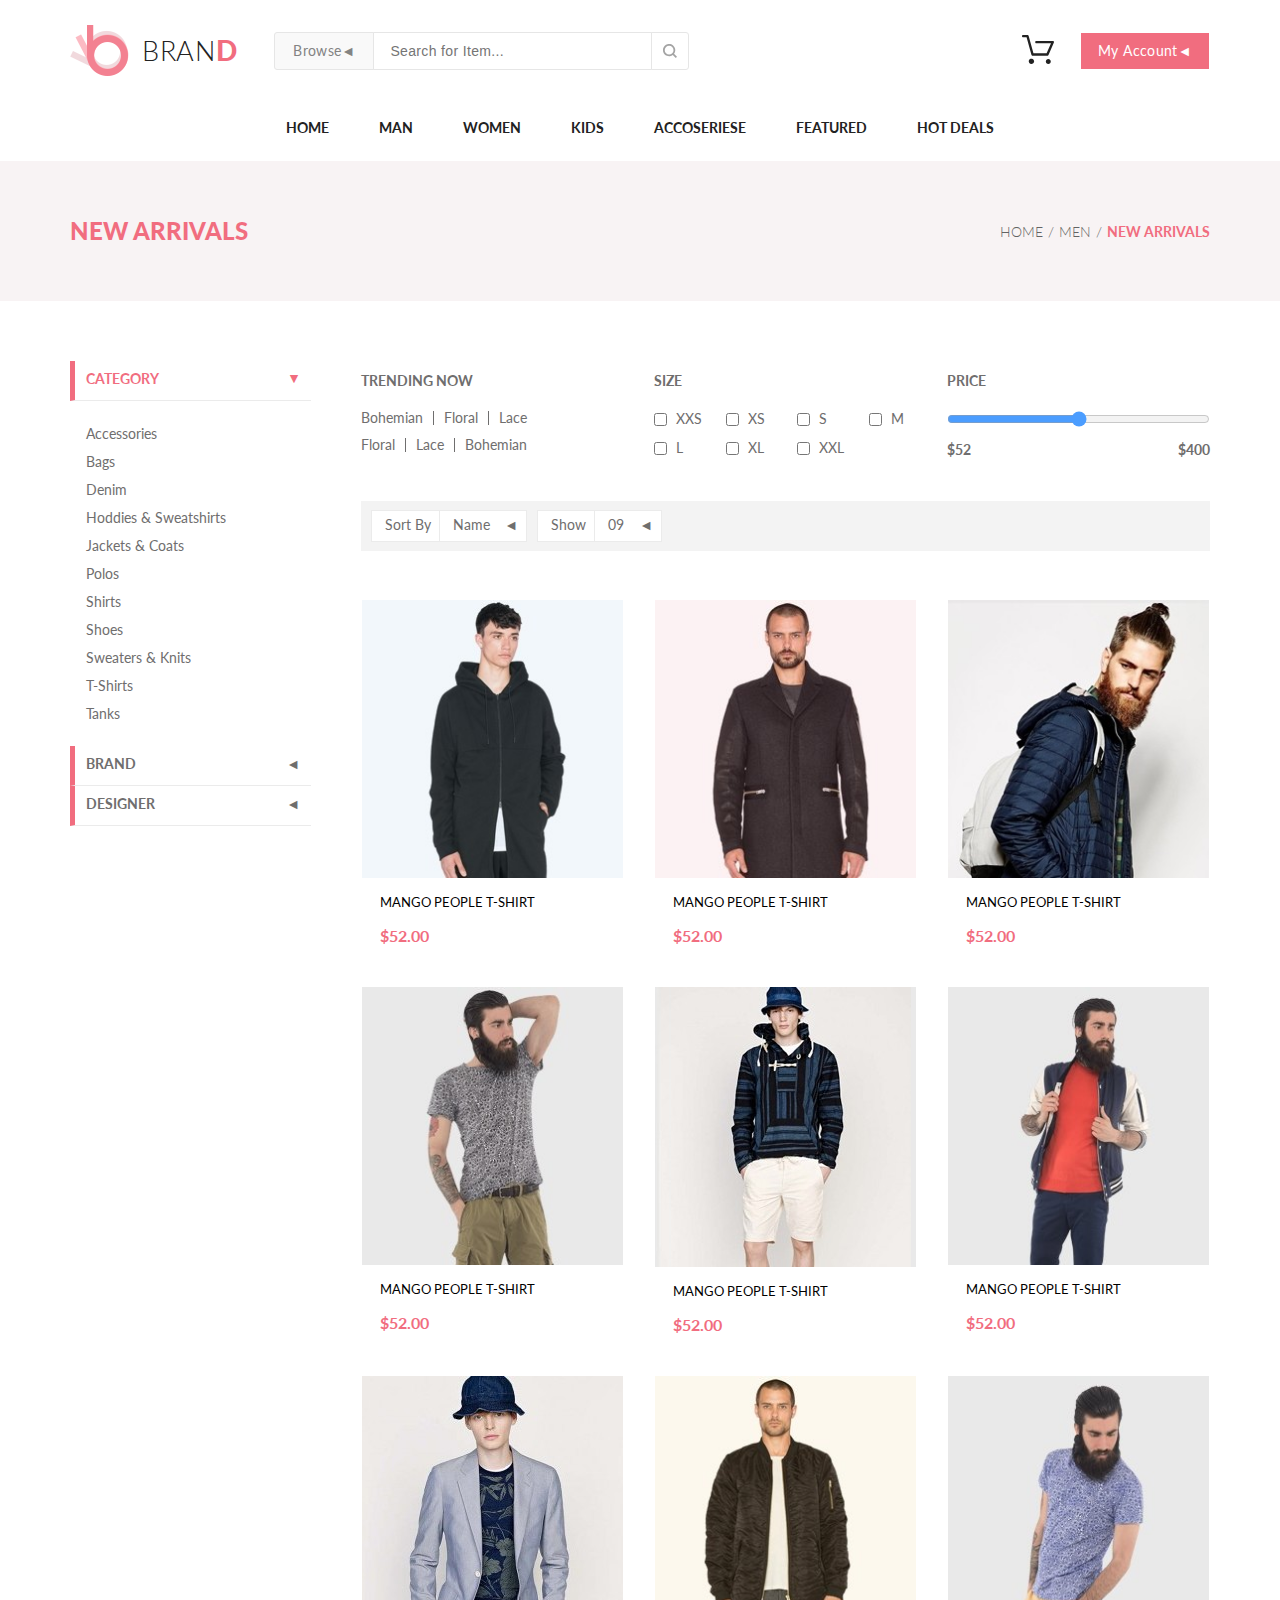
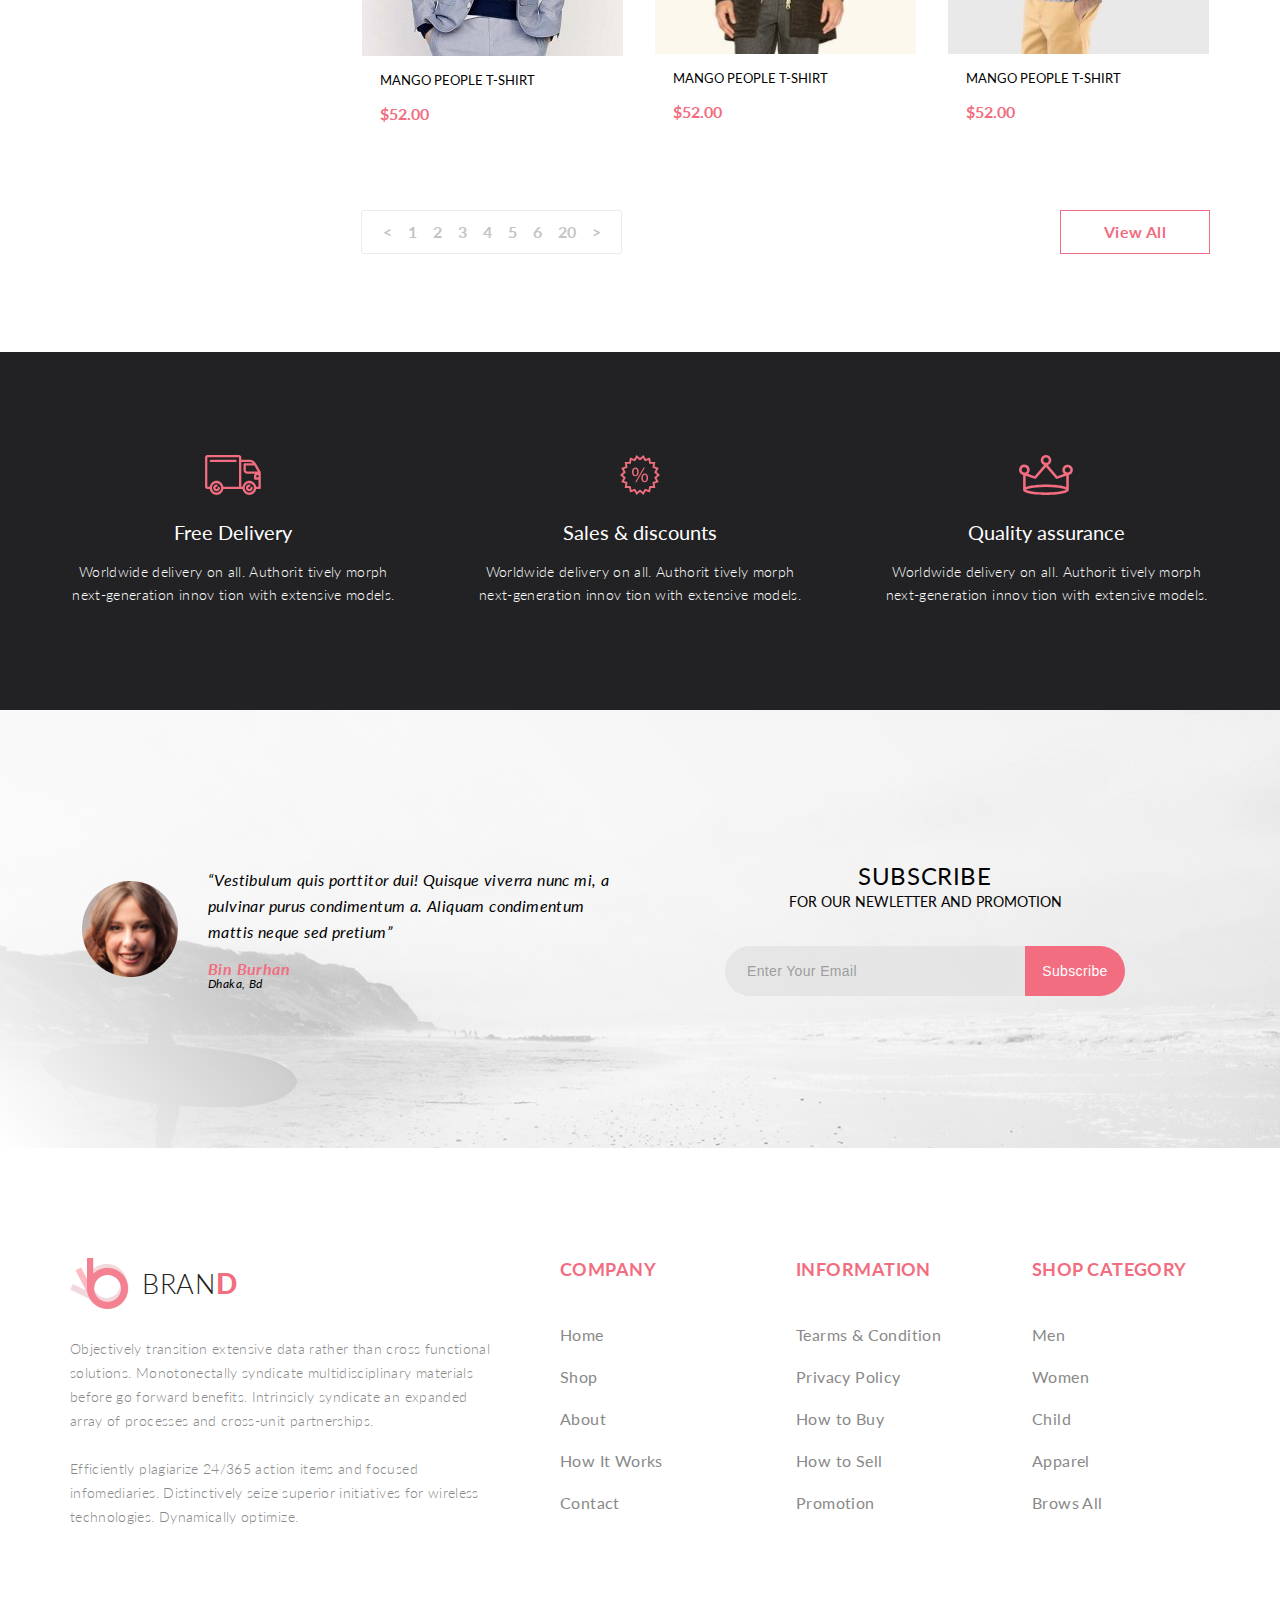
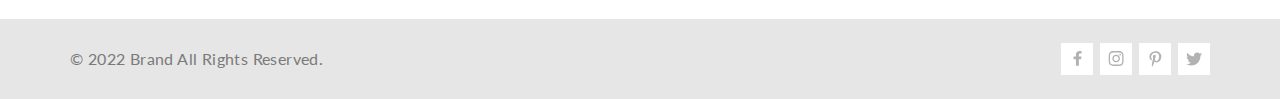
<file: catalog.html>
<!DOCTYPE html>
<html lang="en">

<head>
    <meta charset="UTF-8">
    <meta name="viewport" content="width=device-width, initial-scale=1.0">
    <title>Brand</title>
    <link rel="stylesheet" href="./style/style.css">
    <link rel="preconnect" href="https://fonts.googleapis.com">
    <link rel="preconnect" href="https://fonts.gstatic.com" crossorigin>
    <link href="https://fonts.googleapis.com/css2?family=Lato:wght@300;400;700;900&display=swap" rel="stylesheet">
</head>

<body>
    <header class="header center">
        <nav class="header__left">
            <a class="logo" href="index.html">
                <img src="./img/logo.png" alt="logo">
                <h2>BRAN<span>D</span></h2>
            </a>
            <form class="header__forminput" action="#">
                <details class="button header__button-browse header__button-browse_hover-browse">
                    <summary>Browse</summary>
                    <nav class="header__browsemenu">
                        <nav class="header__menu">
                            <h3 class="header__subtitle">WOMEN</h3>
                            <a class="header__anchor" href="#">Dresses</a>
                            <a class="header__anchor" href="#">Tops</a>
                            <a class="header__anchor" href="#">Sweaters/Knits</a>
                            <a class="header__anchor" href="#">Jackets/Coats</a>
                            <a class="header__anchor" href="#">Blazers</a>
                            <a class="header__anchor" href="#">Denim</a>
                            <a class="header__anchor" href="#">Leggings/Pants</a>
                            <a class="header__anchor" href="#">Skirts/Shorts</a>
                            <a class="header__anchor" href="#">Accessories </a>
                        </nav>
                        <nav class="header__menu">
                            <h3 class="header__subtitle">MEN</h3>
                            <a class="header__anchor" href="#">Tees/Tank tops</a>
                            <a class="header__anchor" href="#">Shirts/Polos</a>
                            <a class="header__anchor" href="#">Sweaters</a>
                            <a class="header__anchor" href="#">Sweatshirts/Hoodies</a>
                            <a class="header__anchor" href="#">Blazers</a>
                            <a class="header__anchor" href="#">Jackets/vests</a>
                        </nav>
                    </nav>
                </details>
                <label for="search"></label>
                <input class="header__input" placeholder="Search for Item..." id="search" type="search">
                <button class="button header__button-search header__button-search_hover-search">
                    <svg viewBox="0 0 24 24" width="14">
                        <path
                            d="M18.9,16.776A10.539,10.539,0,1,0,16.776,18.9l5.1,5.1L24,21.88ZM10.5,18A7.5,7.5,0,1,1,18,10.5,7.507,7.507,0,0,1,10.5,18Z" />
                    </svg>
                </button>
            </form>
        </nav>
        <nav class="header__right">
            <a class="header__basket" href="#">
                <svg width="32" height="29" viewBox="0 0 32 29">
                    <path
                        d="M26.1998 29C25.5521 28.9738 24.9404 28.6948 24.4961 28.2227C24.0518 27.7506 23.8103 27.1232 23.8234 26.475C23.8365 25.8269 24.1032 25.2097 24.5662 24.7559C25.0292 24.3022 25.6516 24.048 26.2999 24.048C26.9482 24.048 27.5706 24.3022 28.0336 24.7559C28.4966 25.2097 28.7633 25.8269 28.7764 26.475C28.7895 27.1232 28.5479 27.7506 28.1036 28.2227C27.6593 28.6948 27.0477 28.9738 26.3999 29H26.1998ZM6.75183 26.32C6.75183 25.79 6.90901 25.2718 7.20349 24.8311C7.49797 24.3904 7.91654 24.0469 8.40625 23.844C8.89596 23.6412 9.43484 23.5881 9.95471 23.6915C10.4746 23.7949 10.9521 24.0502 11.3269 24.425C11.7017 24.7998 11.957 25.2773 12.0604 25.7972C12.1638 26.317 12.1107 26.8559 11.9078 27.3456C11.705 27.8353 11.3615 28.2539 10.9208 28.5483C10.4801 28.8428 9.96194 29 9.43188 29C9.07977 29.0003 8.73102 28.9311 8.40564 28.7966C8.08026 28.662 7.7846 28.4646 7.53552 28.2158C7.28645 27.9669 7.08891 27.6713 6.9541 27.3461C6.81929 27.0208 6.74988 26.6721 6.74988 26.32H6.75183ZM10.5519 20.686C10.2924 20.6868 10.0398 20.6024 9.83301 20.4457C9.62617 20.2891 9.47648 20.0689 9.40686 19.819L4.57385 2.36401H1.18091C0.867422 2.36401 0.566761 2.23947 0.345093 2.01781C0.123425 1.79614 -0.00109863 1.49549 -0.00109863 1.18201C-0.00109863 0.868519 0.123425 0.567873 0.345093 0.346205C0.566761 0.124537 0.867422 5.81268e-06 1.18091 5.81268e-06H5.46191C5.7214 -0.00080736 5.97394 0.0837201 6.18066 0.240568C6.38739 0.397416 6.53674 0.617884 6.60583 0.868006L11.4388 18.323H24.6168L28.9999 8.27501H14.3999C14.2417 8.27961 14.0843 8.25242 13.9368 8.19507C13.7893 8.13771 13.6548 8.05134 13.5413 7.94108C13.4277 7.83082 13.3375 7.69891 13.2759 7.55315C13.2143 7.40739 13.1825 7.25075 13.1825 7.0925C13.1825 6.93426 13.2143 6.77762 13.2759 6.63186C13.3375 6.4861 13.4277 6.35419 13.5413 6.24393C13.6548 6.13367 13.7893 6.0473 13.9368 5.98994C14.0843 5.93259 14.2417 5.90541 14.3999 5.91001H30.8129C31.0086 5.90996 31.2011 5.95866 31.3733 6.05172C31.5454 6.14478 31.6917 6.27926 31.7988 6.44301C31.9067 6.60729 31.9723 6.79569 31.9897 6.99145C32.0072 7.18721 31.976 7.38424 31.8989 7.565L26.4939 19.977C26.4015 20.1876 26.2499 20.3668 26.0574 20.4927C25.8649 20.6186 25.6399 20.6858 25.4099 20.686H10.5519Z" />
                </svg>
            </a>
            <details class="button header__button">
                <summary>My Account</summary>
                <nav class="header__mymenu">
                    <div class="pay">
                        <a class="pay__cart" href="single_page.html">
                            <img src="img/product9.jpg" alt="product">
                            <div class="pay__content">
                                <h4 class="pay__title">REBOX ZANE</h4>
                                <p class="pay__stars">
                                    <svg viewBox="0 0 24 24" width="15">
                                        <path
                                            d="M1.327,12.4,4.887,15,3.535,19.187A3.178,3.178,0,0,0,4.719,22.8a3.177,3.177,0,0,0,3.8-.019L12,20.219l3.482,2.559a3.227,3.227,0,0,0,4.983-3.591L19.113,15l3.56-2.6a3.227,3.227,0,0,0-1.9-5.832H16.4L15.073,2.432a3.227,3.227,0,0,0-6.146,0L7.6,6.568H3.231a3.227,3.227,0,0,0-1.9,5.832Z" />
                                    </svg>
                                    <svg viewBox="0 0 24 24" width="15">
                                        <path
                                            d="M1.327,12.4,4.887,15,3.535,19.187A3.178,3.178,0,0,0,4.719,22.8a3.177,3.177,0,0,0,3.8-.019L12,20.219l3.482,2.559a3.227,3.227,0,0,0,4.983-3.591L19.113,15l3.56-2.6a3.227,3.227,0,0,0-1.9-5.832H16.4L15.073,2.432a3.227,3.227,0,0,0-6.146,0L7.6,6.568H3.231a3.227,3.227,0,0,0-1.9,5.832Z" />
                                    </svg>
                                    <svg viewBox="0 0 24 24" width="15">
                                        <path
                                            d="M1.327,12.4,4.887,15,3.535,19.187A3.178,3.178,0,0,0,4.719,22.8a3.177,3.177,0,0,0,3.8-.019L12,20.219l3.482,2.559a3.227,3.227,0,0,0,4.983-3.591L19.113,15l3.56-2.6a3.227,3.227,0,0,0-1.9-5.832H16.4L15.073,2.432a3.227,3.227,0,0,0-6.146,0L7.6,6.568H3.231a3.227,3.227,0,0,0-1.9,5.832Z" />
                                    </svg>
                                    <svg viewBox="0 0 24 24" width="15">
                                        <path
                                            d="M1.327,12.4,4.887,15,3.535,19.187A3.178,3.178,0,0,0,4.719,22.8a3.177,3.177,0,0,0,3.8-.019L12,20.219l3.482,2.559a3.227,3.227,0,0,0,4.983-3.591L19.113,15l3.56-2.6a3.227,3.227,0,0,0-1.9-5.832H16.4L15.073,2.432a3.227,3.227,0,0,0-6.146,0L7.6,6.568H3.231a3.227,3.227,0,0,0-1.9,5.832Z" />
                                    </svg>
                                    <svg viewBox="0 0 24 24" width="15">
                                        <path
                                            d="m23.816,8.589c-.495-1.52-1.848-2.502-3.446-2.502h-3.772l-1.145-3.57c-.491-1.529-1.847-2.517-3.453-2.517s-2.962.988-3.454,2.519l-1.144,3.568h-3.772c-1.599,0-2.951.981-3.446,2.501-.496,1.52.018,3.11,1.307,4.052l3.08,2.252-1.169,3.618c-.493,1.527.028,3.119,1.329,4.056,1.279.922,2.994.917,4.27-.02l3-2.207,3,2.205c.651.48,1.399.72,2.148.72.737,0,1.475-.232,2.12-.697,1.302-.938,1.823-2.53,1.33-4.056l-1.169-3.619,3.079-2.251c1.29-.942,1.804-2.532,1.308-4.051Zm-3.078,1.629l-3.955,2.892c-.522.382-.74,1.056-.542,1.672l1.503,4.651c.093.287.016.522-.229.699-.247.177-.493.175-.736-.004l-3.89-2.859c-.265-.194-.576-.292-.889-.292V3c.303,0,.504.146.596.434l1.479,4.611c.199.621.776,1.042,1.429,1.042h4.867c.301,0,.501.145.595.432.093.286.018.521-.227.699Z" />
                                    </svg>
                                </p>
                                <p class="pay__price">1 x $250</p>
                            </div>
                        </a>
                        <a class="pay__delete" href="#">
                            <svg viewBox="0 0 24 24" width="15">
                                <path
                                    d="m12,0C5.383,0,0,5.383,0,12s5.383,12,12,12,12-5.383,12-12S18.617,0,12,0Zm4.765,16.105c.356.423.302,1.054-.12,1.409-.188.158-.417.235-.644.235-.285,0-.568-.121-.766-.355l-3.235-3.842-3.235,3.842c-.197.234-.48.355-.766.355-.227,0-.456-.077-.644-.235-.422-.355-.477-.986-.12-1.409l3.457-4.105-3.457-4.105c-.356-.423-.302-1.054.12-1.409.423-.357,1.055-.301,1.409.12l3.235,3.842,3.235-3.842c.354-.42.986-.477,1.409-.12.422.355.477.986.12,1.409l-3.457,4.105,3.457,4.105Z" />
                            </svg>
                        </a>
                    </div>
                    <div class="pay">
                        <a class="pay__cart" href="single_page.html">
                            <img src="img/product10.jpg" alt="product">
                            <div class="pay__content">
                                <h4 class="pay__title">REBOX ZANE</h4>
                                <p class="pay__stars">
                                    <svg viewBox="0 0 24 24" width="15">
                                        <path
                                            d="M1.327,12.4,4.887,15,3.535,19.187A3.178,3.178,0,0,0,4.719,22.8a3.177,3.177,0,0,0,3.8-.019L12,20.219l3.482,2.559a3.227,3.227,0,0,0,4.983-3.591L19.113,15l3.56-2.6a3.227,3.227,0,0,0-1.9-5.832H16.4L15.073,2.432a3.227,3.227,0,0,0-6.146,0L7.6,6.568H3.231a3.227,3.227,0,0,0-1.9,5.832Z" />
                                    </svg>
                                    <svg viewBox="0 0 24 24" width="15">
                                        <path
                                            d="M1.327,12.4,4.887,15,3.535,19.187A3.178,3.178,0,0,0,4.719,22.8a3.177,3.177,0,0,0,3.8-.019L12,20.219l3.482,2.559a3.227,3.227,0,0,0,4.983-3.591L19.113,15l3.56-2.6a3.227,3.227,0,0,0-1.9-5.832H16.4L15.073,2.432a3.227,3.227,0,0,0-6.146,0L7.6,6.568H3.231a3.227,3.227,0,0,0-1.9,5.832Z" />
                                    </svg>
                                    <svg viewBox="0 0 24 24" width="15">
                                        <path
                                            d="M1.327,12.4,4.887,15,3.535,19.187A3.178,3.178,0,0,0,4.719,22.8a3.177,3.177,0,0,0,3.8-.019L12,20.219l3.482,2.559a3.227,3.227,0,0,0,4.983-3.591L19.113,15l3.56-2.6a3.227,3.227,0,0,0-1.9-5.832H16.4L15.073,2.432a3.227,3.227,0,0,0-6.146,0L7.6,6.568H3.231a3.227,3.227,0,0,0-1.9,5.832Z" />
                                    </svg>
                                    <svg viewBox="0 0 24 24" width="15">
                                        <path
                                            d="M1.327,12.4,4.887,15,3.535,19.187A3.178,3.178,0,0,0,4.719,22.8a3.177,3.177,0,0,0,3.8-.019L12,20.219l3.482,2.559a3.227,3.227,0,0,0,4.983-3.591L19.113,15l3.56-2.6a3.227,3.227,0,0,0-1.9-5.832H16.4L15.073,2.432a3.227,3.227,0,0,0-6.146,0L7.6,6.568H3.231a3.227,3.227,0,0,0-1.9,5.832Z" />
                                    </svg>
                                    <svg viewBox="0 0 24 24" width="15">
                                        <path
                                            d="m23.816,8.589c-.495-1.52-1.848-2.502-3.446-2.502h-3.772l-1.145-3.57c-.491-1.529-1.847-2.517-3.453-2.517s-2.962.988-3.454,2.519l-1.144,3.568h-3.772c-1.599,0-2.951.981-3.446,2.501-.496,1.52.018,3.11,1.307,4.052l3.08,2.252-1.169,3.618c-.493,1.527.028,3.119,1.329,4.056,1.279.922,2.994.917,4.27-.02l3-2.207,3,2.205c.651.48,1.399.72,2.148.72.737,0,1.475-.232,2.12-.697,1.302-.938,1.823-2.53,1.33-4.056l-1.169-3.619,3.079-2.251c1.29-.942,1.804-2.532,1.308-4.051Zm-3.078,1.629l-3.955,2.892c-.522.382-.74,1.056-.542,1.672l1.503,4.651c.093.287.016.522-.229.699-.247.177-.493.175-.736-.004l-3.89-2.859c-.265-.194-.576-.292-.889-.292V3c.303,0,.504.146.596.434l1.479,4.611c.199.621.776,1.042,1.429,1.042h4.867c.301,0,.501.145.595.432.093.286.018.521-.227.699Z" />
                                    </svg>
                                </p>
                                <p class="pay__price">1 x $250</p>
                            </div>
                        </a>
                        <a class="pay__delete" href="#">
                            <svg viewBox="0 0 24 24" width="15">
                                <path
                                    d="m12,0C5.383,0,0,5.383,0,12s5.383,12,12,12,12-5.383,12-12S18.617,0,12,0Zm4.765,16.105c.356.423.302,1.054-.12,1.409-.188.158-.417.235-.644.235-.285,0-.568-.121-.766-.355l-3.235-3.842-3.235,3.842c-.197.234-.48.355-.766.355-.227,0-.456-.077-.644-.235-.422-.355-.477-.986-.12-1.409l3.457-4.105-3.457-4.105c-.356-.423-.302-1.054.12-1.409.423-.357,1.055-.301,1.409.12l3.235,3.842,3.235-3.842c.354-.42.986-.477,1.409-.12.422.355.477.986.12,1.409l-3.457,4.105,3.457,4.105Z" />
                            </svg>
                        </a>
                    </div>
                    <div class="header__total">
                        <h3>TOTAL</h3>
                        <p class="header__price">$500.00</p>
                    </div>
                    <a class="header__checkout" href="checkout.html">CHECKOUT</a>
                    <a class="header__tocart" href="shoping_cart.html">GO TO CART</a>
                </nav>
            </details>
        </nav>
    </header>
    <nav class="nav center">
        <li class="nav__menu">
            <a href="index.html">HOME</a>
        </li>
        <li class="nav__menu">
            <a>MAN</a>
            <div class="nav__box nav__box_translateX-13">
                <div class="nav__item">
                    <h3 class="nav__dir">MAN</h3>
                    <a class="nav__link" href="#">Dresses</a>
                    <a class="nav__link" href="#">Tops</a>
                    <a class="nav__link" href="#">Sweaters/knits</a>
                    <a class="nav__link" href="#">Jackets/Coats</a>
                    <a class="nav__link" href="#">Blazers</a>
                    <a class="nav__link" href="#">Denim</a>
                    <a class="nav__link" href="#">Leggings/Patns</a>
                    <a class="nav__link" href="#">Skirts/Shorts</a>
                    <a class="nav__link" href="#">Accessories</a>
                </div>
                <div class="nav__item">
                    <h3 class="nav__dir">MAN</h3>
                    <a class="nav__link" href="">Dresses</a>
                    <a class="nav__link" href="">Tops</a>
                    <a class="nav__link" href="">Sweaters/knits</a>
                    <a class="nav__link" href="">Jackets/Coats</a>
                    <h3 class="nav__dir"><br>MAN</h3>
                    <a class="nav__link" href="">Dresses</a>
                    <a class="nav__link" href="">Tops</a>
                    <a class="nav__link" href="">Sweaters/knits</a>
                </div>
                <div class="nav__item">
                    <h3 class="nav__dir">MAN</h3>
                    <a class="nav__link" href="">Dresses</a>
                    <a class="nav__link" href="">Tops</a>
                    <a class="nav__link" href="">Sweaters/knits</a>
                    <a class="nav__link" href="">Jackets/Coats</a>
                </div>
            </div>
        </li>
        <li class="nav__menu">
            <a>WOMEN</a>
            <div class="nav__box nav__box_translateX-20">
                <div class="nav__item">
                    <h3 class="nav__dir">WOMEN</h3>
                    <a class="nav__link" href="#">Dresses</a>
                    <a class="nav__link" href="#">Tops</a>
                    <a class="nav__link" href="#">Sweaters/knits</a>
                    <a class="nav__link" href="#">Jackets/Coats</a>
                    <a class="nav__link" href="#">Blazers</a>
                    <a class="nav__link" href="#">Denim</a>
                    <a class="nav__link" href="#">Leggings/Patns</a>
                    <a class="nav__link" href="#">Skirts/Shorts</a>
                    <a class="nav__link" href="#">Accessories</a>
                </div>
                <div class="nav__item">
                    <h3 class="nav__dir">WOMEN</h3>
                    <a class="nav__link" href="#">Dresses</a>
                    <a class="nav__link" href="#">Tops</a>
                    <a class="nav__link" href="#">Sweaters/knits</a>
                    <a class="nav__link" href="#">Jackets/Coats</a>
                    <h3 class="nav__dir"> <br>MAN</h3>
                    <a class="nav__link" href="#">Dresses</a>
                    <a class="nav__link" href="#">Tops</a>
                    <a class="nav__link" href="#">Sweaters/knits</a>
                </div>
                <div class="nav__item">
                    <h3 class="nav__dir">WOMEN</h3>
                    <a class="nav__link" href="#">Dresses</a>
                    <a class="nav__link" href="#">Tops</a>
                    <a class="nav__link" href="#">Sweaters/knits</a>
                    <a class="nav__link" href="#">Jackets/Coats</a>
                </div>
            </div>
        </li>
        <li class="nav__menu">
            <a>KIDS</a>
            <div class="nav__box nav__box_translateX-27">
                <div class="nav__item">
                    <h3 class="nav__dir">KIDS</h3>
                    <a class="nav__link" href="#">Tops</a>
                    <a class="nav__link" href="#">Sweaters/knits</a>
                    <a class="nav__link" href="#">Dresses</a>
                    <a class="nav__link" href="#">Jackets/Coats</a>
                    <a class="nav__link" href="#">Blazers</a>
                    <a class="nav__link" href="#">Denim</a>
                    <a class="nav__link" href="#">Leggings/Patns</a>
                    <a class="nav__link" href="#">Skirts/Shorts</a>
                    <a class="nav__link" href="#">Accessories</a>
                </div>
                <div class="nav__item">
                    <h3 class="nav__dir">KIDS</h3>
                    <a class="nav__link" href="#">Dresses</a>
                    <a class="nav__link" href="#">Tops</a>
                    <a class="nav__link" href="#">Sweaters/knits</a>
                    <a class="nav__link" href="#">Jackets/Coats</a>
                    <h3 class="nav__dir"><br>MAN</h3>
                    <a class="nav__link" href="#">Dresses</a>
                    <a class="nav__link" href="#">Tops</a>
                    <a class="nav__link" href="#">Sweaters/knits</a>
                </div>
                <div class="nav__item">
                    <h3 class="nav__dir">KIDS</h3>
                    <a class="nav__link" href="#">Dresses</a>
                    <a class="nav__link" href="#">Tops</a>
                    <a class="nav__link" href="#">Sweaters/knits</a>
                    <a class="nav__link" href="#">Jackets/Coats</a>
                </div>
            </div>
        </li>
        <li class="nav__menu">
            <a>ACCOSERIESE</a>
            <div class="nav__box nav__box_translateX-35">
                <div class="nav__item">
                    <h3 class="nav__dir">ACCOSERIESE</h3>
                    <a class="nav__link" href="#">Dresses</a>
                    <a class="nav__link" href="#">Tops</a>
                    <a class="nav__link" href="#">Sweaters/knits</a>
                    <a class="nav__link" href="#">Jackets/Coats</a>
                    <a class="nav__link" href="#">Blazers</a>
                    <a class="nav__link" href="#">Denim</a>
                    <a class="nav__link" href="#">Leggings/Patns</a>
                    <a class="nav__link" href="#">Skirts/Shorts</a>
                    <a class="nav__link" href="#">Accessories</a>
                </div>
                <div class="nav__item">
                    <h3 class="nav__dir">ACCOSERIESE</h3>
                    <a class="nav__link" href="#">Dresses</a>
                    <a class="nav__link" href="#">Tops</a>
                    <a class="nav__link" href="#">Sweaters/knits</a>
                    <a class="nav__link" href="#">Jackets/Coats</a>
                    <h3 class="nav__dir"><br>MAN</h3>
                    <a class="nav__link" href="#">Dresses</a>
                    <a class="nav__link" href="#">Tops</a>
                    <a class="nav__link" href="#">Sweaters/knits</a>
                </div>
                <div class="nav__item">
                    <h3 class="nav__dir">ACCOSERIESE</h3>
                    <a class="nav__link" href="#">Dresses</a>
                    <a class="nav__link" href="#">Tops</a>
                    <a class="nav__link" href="#">Sweaters/knits</a>
                    <a class="nav__link" href="#">Jackets/Coats</a>
                </div>
            </div>
        </li>
        <li class="nav__menu">
            <a>FEATURED</a>
            <div class="nav__box nav__box_translateX-24">
                <div class="nav__item">
                    <h3 class="nav__dir">FEATURED</h3>
                    <a class="nav__link" href="#">Dresses</a>
                    <a class="nav__link" href="#">Tops</a>
                    <a class="nav__link" href="#">Sweaters/knits</a>
                    <a class="nav__link" href="#">Jackets/Coats</a>
                    <a class="nav__link" href="#">Blazers</a>
                    <a class="nav__link" href="#">Denim</a>
                    <a class="nav__link" href="#">Leggings/Patns</a>
                    <a class="nav__link" href="#">Skirts/Shorts</a>
                    <a class="nav__link" href="#">Accessories</a>
                </div>
                <div class="nav__item">
                    <h3 class="nav__dir">FEATURED</h3>
                    <a class="nav__link" href="#">Dresses</a>
                    <a class="nav__link" href="#">Tops</a>
                    <a class="nav__link" href="#">Sweaters/knits</a>
                    <a class="nav__link" href="#">Jackets/Coats</a>
                    <h3 class="nav__dir"><br>MAN</h3>
                    <a class="nav__link" href="#">Dresses</a>
                    <a class="nav__link" href="#">Tops</a>
                    <a class="nav__link" href="#">Sweaters/knits</a>
                </div>
            </div>
        </li>
        <li class="nav__menu">
            <a>HOT DEALS</a>
            <div class="nav__box nav__box_translateX-12">
                <div class="nav__item">
                    <h3 class="nav__dir">HOT DEALS</h3>
                    <a class="nav__link" href="#">Dresses</a>
                    <a class="nav__link" href="#">Tops</a>
                    <a class="nav__link" href="#">Sweaters/knits</a>
                    <a class="nav__link" href="#">Jackets/Coats</a>
                    <a class="nav__link" href="#">Blazers</a>
                    <a class="nav__link" href="#">Denim</a>
                    <a class="nav__link" href="#">Leggings/Patns</a>
                    <a class="nav__link" href="#">Skirts/Shorts</a>
                    <a class="nav__link" href="#">Accessories</a>
                </div>
            </div>
        </li>
    </nav>
    <section class="top-head center">
        <h2 class="top-head__heading">NEW ARRIVALS</h2>
        <nav class="breadcrumbs">
            <a href="#" class="breadcrumbs__link">HOME</a>
            <a href="#" class="breadcrumbs__link">MEN</a>
            <a href="#" class="breadcrumbs__link breadcrumbs__link_site">NEW ARRIVALS</a>
        </nav>
    </section>
    <main class="product-box center">
        <div class="filter__content product-box_category">
            <details open class="filter__item">
                <summary class="filter__heading">CATEGORY</summary>
                <div class="filter__box">
                    <a class="filter__link" href="#">Accessories</a>
                    <a class="filter__link" href="#">Bags</a>
                    <a class="filter__link" href="#">Denim</a>
                    <a class="filter__link" href="#">Hoddies & Sweatshirts</a>
                    <a class="filter__link" href="#">Jackets & Coats</a>
                    <a class="filter__link" href="#">Polos</a>
                    <a class="filter__link" href="#">Shirts</a>
                    <a class="filter__link" href="#">Shoes</a>
                    <a class="filter__link" href="#">Sweaters & Knits</a>
                    <a class="filter__link" href="#">T-Shirts</a>
                    <a class="filter__link" href="#">Tanks</a>
                </div>
            </details>
            <details class="filter__item">
                <summary class="filter__heading">BRAND</summary>
                <div class="filter__box">
                    <a class="filter__link" href="#">Accessories</a>
                    <a class="filter__link" href="#">Bags</a>
                    <a class="filter__link" href="#">Denim</a>
                    <a class="filter__link" href="#">Hoddies & Sweatshirts</a>
                    <a class="filter__link" href="#">Jackets & Coats</a>
                    <a class="filter__link" href="#">Polos</a>
                    <a class="filter__link" href="#">Shirts</a>
                    <a class="filter__link" href="#">Shoes</a>
                    <a class="filter__link" href="#">Sweaters & Knits</a>
                    <a class="filter__link" href="#">T-Shirts</a>
                    <a class="filter__link" href="#">Tanks</a>
                </div>
            </details>
            <details class="filter__item">
                <summary class="filter__heading">DESIGNER</summary>
                <div class="filter__box">
                    <a class="filter__link" href="#">Accessories</a>
                    <a class="filter__link" href="#">Bags</a>
                    <a class="filter__link" href="#">Denim</a>
                    <a class="filter__link" href="#">Hoddies & Sweatshirts</a>
                    <a class="filter__link" href="#">Jackets & Coats</a>
                    <a class="filter__link" href="#">Polos</a>
                    <a class="filter__link" href="#">Shirts</a>
                    <a class="filter__link" href="#">Shoes</a>
                    <a class="filter__link" href="#">Sweaters & Knits</a>
                    <a class="filter__link" href="#">T-Shirts</a>
                    <a class="filter__link" href="#">Tanks</a>
                </div>
            </details>
        </div>
        <div class="product-box__filter">
            <h4 class="product-box__title">TRENDING NOW</h4>
            <div class="product-box__box-flex">
                <div class="product-box__trend">
                    <a class="product-box__link" href="#">Bohemian</a>
                    <a class="product-box__link" href="#">Floral</a>
                    <a class="product-box__link" href="#">Lace</a>
                </div>
                <div class="product-box__trend">
                    <a class="product-box__link" href="#">Floral</a>
                    <a class="product-box__link" href="#">Lace</a>
                    <a class="product-box__link" href="#">Bohemian</a>
                </div>
            </div>
        </div>
        <div class="product-box__filter">
            <h4 class="product-box__title">SIZE</h4>
            <div class="product-box__box-grid">
                <div class="product-box__check">
                    <input id="sort__check_xxs" type="checkbox">
                    <label class="product-box__size" for="sort__check_xxs">XXS</label>
                </div>
                <div class="product-box__check">
                    <input id="sort__check_xs" type="checkbox">
                    <label class="product-box__size" for="sort__check_xs">XS</label>
                </div>
                <div class="product-box__check">
                    <input id="sort__check_s" type="checkbox">
                    <label class="product-box__size" for="sort__check_s">S</label>
                </div>
                <div class="product-box__check">
                    <input id="sort__check_m" type="checkbox">
                    <label class="product-box__size" for="sort__check_m">M</label>
                </div>
                <div class="product-box__check">
                    <input id="sort__check_l" type="checkbox">
                    <label class="product-box__size" for="sort__check_l">L</label>
                </div>
                <div class="product-box__check">
                    <input id="sort__check_xl" type="checkbox">
                    <label class="product-box__size" for="sort__check_xl">XL</label>
                </div>
                <div class="product-box__check">
                    <input id="sort__check_xxl" type="checkbox">
                    <label class="product-box__size" for="sort__check_xxl">XXL</label>
                </div>
            </div>
        </div>
        <div class="product-box__filter">
            <h4 class="product-box__title">PRICE</h4>
            <div class="product-box__min-max">
                <input class="product-box__field" min="52" max="400" type="range">
                <div class="product-box__range">
                    <span>$52</span>
                    <span>$400</span>
                </div>
            </div>
        </div>
        <div class="product-box__sort product-box_footsort">
            <div class="product-box__box">
                <nav class="product-box__head">Sort By</nav>
                <details class="product-box__head">
                    <summary class="product-box__sort-by">Name</summary>
                </details>
            </div>
            <div class="product-box__box">
                <nav class="product-box__head">Show</nav>
                <details class="product-box__head">
                    <summary class="product-box__show">09</summary>
                </details>
            </div>
        </div>
        <div class="featured__item">
            <a class="featured__cart" href="#">
                <div class="featured__add">
                    <svg width="27" height="25" viewBox="0 0 27 25">
                        <path
                            d="M21.9521 23.2662H21.8397C21.2306 23.2662 20.7188 22.7666 20.6746 22.1289C20.6302 21.4602 21.1187 20.8781 21.7637 20.8341C21.7891 20.8324 21.8156 20.8315 21.8417 20.8315C22.4587 20.8315 22.9755 21.3214 23.0213 21.9482C23.0331 22.1967 22.9926 22.5509 22.7371 22.8434L22.7312 22.8502L22.7254 22.8571C22.5287 23.0907 22.2619 23.2316 21.9521 23.2662ZM8.22003 23.2599C7.56946 23.2599 7.04022 22.7169 7.04022 22.0496C7.04022 21.3827 7.56946 20.8401 8.22003 20.8401C8.87061 20.8401 9.39984 21.3827 9.39984 22.0496C9.39984 22.7169 8.87061 23.2599 8.22003 23.2599Z" />
                        <path
                            d="M21.8765 22.2662C21.9215 22.2549 21.9428 22.2339 21.9605 22.2129C21.9683 22.2037 21.9761 22.1946 21.9839 22.1855C22.0204 22.1438 22.0237 22.0553 22.0229 22.0105C22.0097 21.9044 21.9189 21.8315 21.8417 21.8315C21.838 21.8315 21.8341 21.8317 21.8317 21.8318C21.7536 21.8372 21.6658 21.9409 21.6724 22.0625C21.6818 22.1793 21.7679 22.2662 21.8397 22.2662H21.8765ZM8.22003 22.2599C8.31921 22.2599 8.39984 22.1655 8.39984 22.0496C8.39984 21.9341 8.31921 21.8401 8.22003 21.8401C8.12091 21.8401 8.04022 21.9341 8.04022 22.0496C8.04022 22.1655 8.12091 22.2599 8.22003 22.2599ZM21.9999 24.2662C21.9522 24.2662 21.8883 24.2662 21.8397 24.2662C20.7021 24.2662 19.7571 23.3545 19.677 22.198C19.5969 20.9929 20.4942 19.9183 21.6957 19.8364C21.7446 19.8331 21.7933 19.8315 21.8417 19.8315C22.9804 19.8315 23.9418 20.7324 24.0195 21.8884C24.051 22.4915 23.8746 23.0612 23.4903 23.5012C23.106 23.9575 22.5768 24.2177 21.9999 24.2662ZM8.22003 24.2599C7.01581 24.2599 6.04022 23.2709 6.04022 22.0496C6.04022 20.8291 7.01581 19.8401 8.22003 19.8401C9.42419 19.8401 10.3998 20.8291 10.3998 22.0496C10.3998 23.2709 9.42419 24.2599 8.22003 24.2599ZM21.1989 17.3938H9.13354C8.70062 17.3938 8.31635 17.1005 8.2038 16.6775L4.27802 2.24768H1.52222C0.993896 2.24768 0.561035 1.80859 0.561035 1.27039C0.561035 0.733032 0.993896 0.292969 1.52222 0.292969H4.99982C5.43182 0.292969 5.8161 0.586304 5.92859 1.01025L9.85443 15.4391H20.5581L24.1149 7.13379H12.2583C11.7291 7.13379 11.2962 6.69373 11.2962 6.15649C11.2962 5.61914 11.7291 5.17908 12.2583 5.17908H25.5891C25.9095 5.17908 26.2146 5.34192 26.3901 5.61914C26.5665 5.89539 26.5989 6.23743 26.4702 6.547L22.08 16.807C21.9198 17.1653 21.5832 17.3938 21.1989 17.3938Z" />
                        <path
                            d="M21.8765 22.2662C21.9215 22.2549 21.9428 22.2339 21.9605 22.2129C21.9683 22.2037 21.9761 22.1946 21.9839 22.1855C22.0204 22.1438 22.0237 22.0553 22.0229 22.0105C22.0097 21.9044 21.9189 21.8315 21.8417 21.8315C21.838 21.8315 21.8341 21.8317 21.8317 21.8318C21.7536 21.8372 21.6658 21.9409 21.6724 22.0625C21.6818 22.1793 21.7679 22.2662 21.8397 22.2662H21.8765ZM8.22003 22.2599C8.31921 22.2599 8.39984 22.1655 8.39984 22.0496C8.39984 21.9341 8.31921 21.8401 8.22003 21.8401C8.12091 21.8401 8.04022 21.9341 8.04022 22.0496C8.04022 22.1655 8.12091 22.2599 8.22003 22.2599ZM21.9999 24.2662C21.9522 24.2662 21.8883 24.2662 21.8397 24.2662C20.7021 24.2662 19.7571 23.3545 19.677 22.198C19.5969 20.9929 20.4942 19.9183 21.6957 19.8364C21.7446 19.8331 21.7933 19.8315 21.8417 19.8315C22.9804 19.8315 23.9418 20.7324 24.0195 21.8884C24.051 22.4915 23.8746 23.0612 23.4903 23.5012C23.106 23.9575 22.5768 24.2177 21.9999 24.2662ZM8.22003 24.2599C7.01581 24.2599 6.04022 23.2709 6.04022 22.0496C6.04022 20.8291 7.01581 19.8401 8.22003 19.8401C9.42419 19.8401 10.3998 20.8291 10.3998 22.0496C10.3998 23.2709 9.42419 24.2599 8.22003 24.2599ZM21.1989 17.3938H9.13354C8.70062 17.3938 8.31635 17.1005 8.2038 16.6775L4.27802 2.24768H1.52222C0.993896 2.24768 0.561035 1.80859 0.561035 1.27039C0.561035 0.733032 0.993896 0.292969 1.52222 0.292969H4.99982C5.43182 0.292969 5.8161 0.586304 5.92859 1.01025L9.85443 15.4391H20.5581L24.1149 7.13379H12.2583C11.7291 7.13379 11.2962 6.69373 11.2962 6.15649C11.2962 5.61914 11.7291 5.17908 12.2583 5.17908H25.5891C25.9095 5.17908 26.2146 5.34192 26.3901 5.61914C26.5665 5.89539 26.5989 6.23743 26.4702 6.547L22.08 16.807C21.9198 17.1653 21.5832 17.3938 21.1989 17.3938Z" />
                    </svg>
                    <p>Add to Cart</p>
                </div>
            </a>
            <a class="featured__content" href="single_page.html">
                <img src="img/product11.jpg" alt="product1">
                <h3 class="featured__title">MANGO PEOPLE T-SHIRT</h3>
                <p class="featured__price">$52.00</p>
            </a>
        </div>
        <div class="featured__item">
            <a class="featured__cart" href="#">
                <div class="featured__add">
                    <svg width="27" height="25" viewBox="0 0 27 25">
                        <path
                            d="M21.9521 23.2662H21.8397C21.2306 23.2662 20.7188 22.7666 20.6746 22.1289C20.6302 21.4602 21.1187 20.8781 21.7637 20.8341C21.7891 20.8324 21.8156 20.8315 21.8417 20.8315C22.4587 20.8315 22.9755 21.3214 23.0213 21.9482C23.0331 22.1967 22.9926 22.5509 22.7371 22.8434L22.7312 22.8502L22.7254 22.8571C22.5287 23.0907 22.2619 23.2316 21.9521 23.2662ZM8.22003 23.2599C7.56946 23.2599 7.04022 22.7169 7.04022 22.0496C7.04022 21.3827 7.56946 20.8401 8.22003 20.8401C8.87061 20.8401 9.39984 21.3827 9.39984 22.0496C9.39984 22.7169 8.87061 23.2599 8.22003 23.2599Z" />
                        <path
                            d="M21.8765 22.2662C21.9215 22.2549 21.9428 22.2339 21.9605 22.2129C21.9683 22.2037 21.9761 22.1946 21.9839 22.1855C22.0204 22.1438 22.0237 22.0553 22.0229 22.0105C22.0097 21.9044 21.9189 21.8315 21.8417 21.8315C21.838 21.8315 21.8341 21.8317 21.8317 21.8318C21.7536 21.8372 21.6658 21.9409 21.6724 22.0625C21.6818 22.1793 21.7679 22.2662 21.8397 22.2662H21.8765ZM8.22003 22.2599C8.31921 22.2599 8.39984 22.1655 8.39984 22.0496C8.39984 21.9341 8.31921 21.8401 8.22003 21.8401C8.12091 21.8401 8.04022 21.9341 8.04022 22.0496C8.04022 22.1655 8.12091 22.2599 8.22003 22.2599ZM21.9999 24.2662C21.9522 24.2662 21.8883 24.2662 21.8397 24.2662C20.7021 24.2662 19.7571 23.3545 19.677 22.198C19.5969 20.9929 20.4942 19.9183 21.6957 19.8364C21.7446 19.8331 21.7933 19.8315 21.8417 19.8315C22.9804 19.8315 23.9418 20.7324 24.0195 21.8884C24.051 22.4915 23.8746 23.0612 23.4903 23.5012C23.106 23.9575 22.5768 24.2177 21.9999 24.2662ZM8.22003 24.2599C7.01581 24.2599 6.04022 23.2709 6.04022 22.0496C6.04022 20.8291 7.01581 19.8401 8.22003 19.8401C9.42419 19.8401 10.3998 20.8291 10.3998 22.0496C10.3998 23.2709 9.42419 24.2599 8.22003 24.2599ZM21.1989 17.3938H9.13354C8.70062 17.3938 8.31635 17.1005 8.2038 16.6775L4.27802 2.24768H1.52222C0.993896 2.24768 0.561035 1.80859 0.561035 1.27039C0.561035 0.733032 0.993896 0.292969 1.52222 0.292969H4.99982C5.43182 0.292969 5.8161 0.586304 5.92859 1.01025L9.85443 15.4391H20.5581L24.1149 7.13379H12.2583C11.7291 7.13379 11.2962 6.69373 11.2962 6.15649C11.2962 5.61914 11.7291 5.17908 12.2583 5.17908H25.5891C25.9095 5.17908 26.2146 5.34192 26.3901 5.61914C26.5665 5.89539 26.5989 6.23743 26.4702 6.547L22.08 16.807C21.9198 17.1653 21.5832 17.3938 21.1989 17.3938Z" />
                        <path
                            d="M21.8765 22.2662C21.9215 22.2549 21.9428 22.2339 21.9605 22.2129C21.9683 22.2037 21.9761 22.1946 21.9839 22.1855C22.0204 22.1438 22.0237 22.0553 22.0229 22.0105C22.0097 21.9044 21.9189 21.8315 21.8417 21.8315C21.838 21.8315 21.8341 21.8317 21.8317 21.8318C21.7536 21.8372 21.6658 21.9409 21.6724 22.0625C21.6818 22.1793 21.7679 22.2662 21.8397 22.2662H21.8765ZM8.22003 22.2599C8.31921 22.2599 8.39984 22.1655 8.39984 22.0496C8.39984 21.9341 8.31921 21.8401 8.22003 21.8401C8.12091 21.8401 8.04022 21.9341 8.04022 22.0496C8.04022 22.1655 8.12091 22.2599 8.22003 22.2599ZM21.9999 24.2662C21.9522 24.2662 21.8883 24.2662 21.8397 24.2662C20.7021 24.2662 19.7571 23.3545 19.677 22.198C19.5969 20.9929 20.4942 19.9183 21.6957 19.8364C21.7446 19.8331 21.7933 19.8315 21.8417 19.8315C22.9804 19.8315 23.9418 20.7324 24.0195 21.8884C24.051 22.4915 23.8746 23.0612 23.4903 23.5012C23.106 23.9575 22.5768 24.2177 21.9999 24.2662ZM8.22003 24.2599C7.01581 24.2599 6.04022 23.2709 6.04022 22.0496C6.04022 20.8291 7.01581 19.8401 8.22003 19.8401C9.42419 19.8401 10.3998 20.8291 10.3998 22.0496C10.3998 23.2709 9.42419 24.2599 8.22003 24.2599ZM21.1989 17.3938H9.13354C8.70062 17.3938 8.31635 17.1005 8.2038 16.6775L4.27802 2.24768H1.52222C0.993896 2.24768 0.561035 1.80859 0.561035 1.27039C0.561035 0.733032 0.993896 0.292969 1.52222 0.292969H4.99982C5.43182 0.292969 5.8161 0.586304 5.92859 1.01025L9.85443 15.4391H20.5581L24.1149 7.13379H12.2583C11.7291 7.13379 11.2962 6.69373 11.2962 6.15649C11.2962 5.61914 11.7291 5.17908 12.2583 5.17908H25.5891C25.9095 5.17908 26.2146 5.34192 26.3901 5.61914C26.5665 5.89539 26.5989 6.23743 26.4702 6.547L22.08 16.807C21.9198 17.1653 21.5832 17.3938 21.1989 17.3938Z" />
                    </svg>
                    <p>Add to Cart</p>
                </div>
            </a>
            <a class="featured__content" href="single_page.html">
                <img src="img/product12.jpg" alt="product1">
                <h3 class="featured__title">MANGO PEOPLE T-SHIRT</h3>
                <p class="featured__price">$52.00</p>
            </a>
        </div>
        <div class="featured__item">
            <a class="featured__cart" href="#">
                <div class="featured__add">
                    <svg width="27" height="25" viewBox="0 0 27 25">
                        <path
                            d="M21.9521 23.2662H21.8397C21.2306 23.2662 20.7188 22.7666 20.6746 22.1289C20.6302 21.4602 21.1187 20.8781 21.7637 20.8341C21.7891 20.8324 21.8156 20.8315 21.8417 20.8315C22.4587 20.8315 22.9755 21.3214 23.0213 21.9482C23.0331 22.1967 22.9926 22.5509 22.7371 22.8434L22.7312 22.8502L22.7254 22.8571C22.5287 23.0907 22.2619 23.2316 21.9521 23.2662ZM8.22003 23.2599C7.56946 23.2599 7.04022 22.7169 7.04022 22.0496C7.04022 21.3827 7.56946 20.8401 8.22003 20.8401C8.87061 20.8401 9.39984 21.3827 9.39984 22.0496C9.39984 22.7169 8.87061 23.2599 8.22003 23.2599Z" />
                        <path
                            d="M21.8765 22.2662C21.9215 22.2549 21.9428 22.2339 21.9605 22.2129C21.9683 22.2037 21.9761 22.1946 21.9839 22.1855C22.0204 22.1438 22.0237 22.0553 22.0229 22.0105C22.0097 21.9044 21.9189 21.8315 21.8417 21.8315C21.838 21.8315 21.8341 21.8317 21.8317 21.8318C21.7536 21.8372 21.6658 21.9409 21.6724 22.0625C21.6818 22.1793 21.7679 22.2662 21.8397 22.2662H21.8765ZM8.22003 22.2599C8.31921 22.2599 8.39984 22.1655 8.39984 22.0496C8.39984 21.9341 8.31921 21.8401 8.22003 21.8401C8.12091 21.8401 8.04022 21.9341 8.04022 22.0496C8.04022 22.1655 8.12091 22.2599 8.22003 22.2599ZM21.9999 24.2662C21.9522 24.2662 21.8883 24.2662 21.8397 24.2662C20.7021 24.2662 19.7571 23.3545 19.677 22.198C19.5969 20.9929 20.4942 19.9183 21.6957 19.8364C21.7446 19.8331 21.7933 19.8315 21.8417 19.8315C22.9804 19.8315 23.9418 20.7324 24.0195 21.8884C24.051 22.4915 23.8746 23.0612 23.4903 23.5012C23.106 23.9575 22.5768 24.2177 21.9999 24.2662ZM8.22003 24.2599C7.01581 24.2599 6.04022 23.2709 6.04022 22.0496C6.04022 20.8291 7.01581 19.8401 8.22003 19.8401C9.42419 19.8401 10.3998 20.8291 10.3998 22.0496C10.3998 23.2709 9.42419 24.2599 8.22003 24.2599ZM21.1989 17.3938H9.13354C8.70062 17.3938 8.31635 17.1005 8.2038 16.6775L4.27802 2.24768H1.52222C0.993896 2.24768 0.561035 1.80859 0.561035 1.27039C0.561035 0.733032 0.993896 0.292969 1.52222 0.292969H4.99982C5.43182 0.292969 5.8161 0.586304 5.92859 1.01025L9.85443 15.4391H20.5581L24.1149 7.13379H12.2583C11.7291 7.13379 11.2962 6.69373 11.2962 6.15649C11.2962 5.61914 11.7291 5.17908 12.2583 5.17908H25.5891C25.9095 5.17908 26.2146 5.34192 26.3901 5.61914C26.5665 5.89539 26.5989 6.23743 26.4702 6.547L22.08 16.807C21.9198 17.1653 21.5832 17.3938 21.1989 17.3938Z" />
                        <path
                            d="M21.8765 22.2662C21.9215 22.2549 21.9428 22.2339 21.9605 22.2129C21.9683 22.2037 21.9761 22.1946 21.9839 22.1855C22.0204 22.1438 22.0237 22.0553 22.0229 22.0105C22.0097 21.9044 21.9189 21.8315 21.8417 21.8315C21.838 21.8315 21.8341 21.8317 21.8317 21.8318C21.7536 21.8372 21.6658 21.9409 21.6724 22.0625C21.6818 22.1793 21.7679 22.2662 21.8397 22.2662H21.8765ZM8.22003 22.2599C8.31921 22.2599 8.39984 22.1655 8.39984 22.0496C8.39984 21.9341 8.31921 21.8401 8.22003 21.8401C8.12091 21.8401 8.04022 21.9341 8.04022 22.0496C8.04022 22.1655 8.12091 22.2599 8.22003 22.2599ZM21.9999 24.2662C21.9522 24.2662 21.8883 24.2662 21.8397 24.2662C20.7021 24.2662 19.7571 23.3545 19.677 22.198C19.5969 20.9929 20.4942 19.9183 21.6957 19.8364C21.7446 19.8331 21.7933 19.8315 21.8417 19.8315C22.9804 19.8315 23.9418 20.7324 24.0195 21.8884C24.051 22.4915 23.8746 23.0612 23.4903 23.5012C23.106 23.9575 22.5768 24.2177 21.9999 24.2662ZM8.22003 24.2599C7.01581 24.2599 6.04022 23.2709 6.04022 22.0496C6.04022 20.8291 7.01581 19.8401 8.22003 19.8401C9.42419 19.8401 10.3998 20.8291 10.3998 22.0496C10.3998 23.2709 9.42419 24.2599 8.22003 24.2599ZM21.1989 17.3938H9.13354C8.70062 17.3938 8.31635 17.1005 8.2038 16.6775L4.27802 2.24768H1.52222C0.993896 2.24768 0.561035 1.80859 0.561035 1.27039C0.561035 0.733032 0.993896 0.292969 1.52222 0.292969H4.99982C5.43182 0.292969 5.8161 0.586304 5.92859 1.01025L9.85443 15.4391H20.5581L24.1149 7.13379H12.2583C11.7291 7.13379 11.2962 6.69373 11.2962 6.15649C11.2962 5.61914 11.7291 5.17908 12.2583 5.17908H25.5891C25.9095 5.17908 26.2146 5.34192 26.3901 5.61914C26.5665 5.89539 26.5989 6.23743 26.4702 6.547L22.08 16.807C21.9198 17.1653 21.5832 17.3938 21.1989 17.3938Z" />
                    </svg>
                    <p>Add to Cart</p>
                </div>
            </a>
            <a class="featured__content" href="single_page.html">
                <img src="img/product3.jpg" alt="product1">
                <h3 class="featured__title">MANGO PEOPLE T-SHIRT</h3>
                <p class="featured__price">$52.00</p>
            </a>
        </div>
        <div class="featured__item">
            <a class="featured__cart" href="#">
                <div class="featured__add">
                    <svg width="27" height="25" viewBox="0 0 27 25">
                        <path
                            d="M21.9521 23.2662H21.8397C21.2306 23.2662 20.7188 22.7666 20.6746 22.1289C20.6302 21.4602 21.1187 20.8781 21.7637 20.8341C21.7891 20.8324 21.8156 20.8315 21.8417 20.8315C22.4587 20.8315 22.9755 21.3214 23.0213 21.9482C23.0331 22.1967 22.9926 22.5509 22.7371 22.8434L22.7312 22.8502L22.7254 22.8571C22.5287 23.0907 22.2619 23.2316 21.9521 23.2662ZM8.22003 23.2599C7.56946 23.2599 7.04022 22.7169 7.04022 22.0496C7.04022 21.3827 7.56946 20.8401 8.22003 20.8401C8.87061 20.8401 9.39984 21.3827 9.39984 22.0496C9.39984 22.7169 8.87061 23.2599 8.22003 23.2599Z" />
                        <path
                            d="M21.8765 22.2662C21.9215 22.2549 21.9428 22.2339 21.9605 22.2129C21.9683 22.2037 21.9761 22.1946 21.9839 22.1855C22.0204 22.1438 22.0237 22.0553 22.0229 22.0105C22.0097 21.9044 21.9189 21.8315 21.8417 21.8315C21.838 21.8315 21.8341 21.8317 21.8317 21.8318C21.7536 21.8372 21.6658 21.9409 21.6724 22.0625C21.6818 22.1793 21.7679 22.2662 21.8397 22.2662H21.8765ZM8.22003 22.2599C8.31921 22.2599 8.39984 22.1655 8.39984 22.0496C8.39984 21.9341 8.31921 21.8401 8.22003 21.8401C8.12091 21.8401 8.04022 21.9341 8.04022 22.0496C8.04022 22.1655 8.12091 22.2599 8.22003 22.2599ZM21.9999 24.2662C21.9522 24.2662 21.8883 24.2662 21.8397 24.2662C20.7021 24.2662 19.7571 23.3545 19.677 22.198C19.5969 20.9929 20.4942 19.9183 21.6957 19.8364C21.7446 19.8331 21.7933 19.8315 21.8417 19.8315C22.9804 19.8315 23.9418 20.7324 24.0195 21.8884C24.051 22.4915 23.8746 23.0612 23.4903 23.5012C23.106 23.9575 22.5768 24.2177 21.9999 24.2662ZM8.22003 24.2599C7.01581 24.2599 6.04022 23.2709 6.04022 22.0496C6.04022 20.8291 7.01581 19.8401 8.22003 19.8401C9.42419 19.8401 10.3998 20.8291 10.3998 22.0496C10.3998 23.2709 9.42419 24.2599 8.22003 24.2599ZM21.1989 17.3938H9.13354C8.70062 17.3938 8.31635 17.1005 8.2038 16.6775L4.27802 2.24768H1.52222C0.993896 2.24768 0.561035 1.80859 0.561035 1.27039C0.561035 0.733032 0.993896 0.292969 1.52222 0.292969H4.99982C5.43182 0.292969 5.8161 0.586304 5.92859 1.01025L9.85443 15.4391H20.5581L24.1149 7.13379H12.2583C11.7291 7.13379 11.2962 6.69373 11.2962 6.15649C11.2962 5.61914 11.7291 5.17908 12.2583 5.17908H25.5891C25.9095 5.17908 26.2146 5.34192 26.3901 5.61914C26.5665 5.89539 26.5989 6.23743 26.4702 6.547L22.08 16.807C21.9198 17.1653 21.5832 17.3938 21.1989 17.3938Z" />
                        <path
                            d="M21.8765 22.2662C21.9215 22.2549 21.9428 22.2339 21.9605 22.2129C21.9683 22.2037 21.9761 22.1946 21.9839 22.1855C22.0204 22.1438 22.0237 22.0553 22.0229 22.0105C22.0097 21.9044 21.9189 21.8315 21.8417 21.8315C21.838 21.8315 21.8341 21.8317 21.8317 21.8318C21.7536 21.8372 21.6658 21.9409 21.6724 22.0625C21.6818 22.1793 21.7679 22.2662 21.8397 22.2662H21.8765ZM8.22003 22.2599C8.31921 22.2599 8.39984 22.1655 8.39984 22.0496C8.39984 21.9341 8.31921 21.8401 8.22003 21.8401C8.12091 21.8401 8.04022 21.9341 8.04022 22.0496C8.04022 22.1655 8.12091 22.2599 8.22003 22.2599ZM21.9999 24.2662C21.9522 24.2662 21.8883 24.2662 21.8397 24.2662C20.7021 24.2662 19.7571 23.3545 19.677 22.198C19.5969 20.9929 20.4942 19.9183 21.6957 19.8364C21.7446 19.8331 21.7933 19.8315 21.8417 19.8315C22.9804 19.8315 23.9418 20.7324 24.0195 21.8884C24.051 22.4915 23.8746 23.0612 23.4903 23.5012C23.106 23.9575 22.5768 24.2177 21.9999 24.2662ZM8.22003 24.2599C7.01581 24.2599 6.04022 23.2709 6.04022 22.0496C6.04022 20.8291 7.01581 19.8401 8.22003 19.8401C9.42419 19.8401 10.3998 20.8291 10.3998 22.0496C10.3998 23.2709 9.42419 24.2599 8.22003 24.2599ZM21.1989 17.3938H9.13354C8.70062 17.3938 8.31635 17.1005 8.2038 16.6775L4.27802 2.24768H1.52222C0.993896 2.24768 0.561035 1.80859 0.561035 1.27039C0.561035 0.733032 0.993896 0.292969 1.52222 0.292969H4.99982C5.43182 0.292969 5.8161 0.586304 5.92859 1.01025L9.85443 15.4391H20.5581L24.1149 7.13379H12.2583C11.7291 7.13379 11.2962 6.69373 11.2962 6.15649C11.2962 5.61914 11.7291 5.17908 12.2583 5.17908H25.5891C25.9095 5.17908 26.2146 5.34192 26.3901 5.61914C26.5665 5.89539 26.5989 6.23743 26.4702 6.547L22.08 16.807C21.9198 17.1653 21.5832 17.3938 21.1989 17.3938Z" />
                    </svg>
                    <p>Add to Cart</p>
                </div>
            </a>
            <a class="featured__content" href="single_page.html">
                <img src="img/product13.jpg" alt="product1">
                <h3 class="featured__title">MANGO PEOPLE T-SHIRT</h3>
                <p class="featured__price">$52.00</p>
            </a>
        </div>
        <div class="featured__item">
            <a class="featured__cart" href="#">
                <div class="featured__add">
                    <svg width="27" height="25" viewBox="0 0 27 25">
                        <path
                            d="M21.9521 23.2662H21.8397C21.2306 23.2662 20.7188 22.7666 20.6746 22.1289C20.6302 21.4602 21.1187 20.8781 21.7637 20.8341C21.7891 20.8324 21.8156 20.8315 21.8417 20.8315C22.4587 20.8315 22.9755 21.3214 23.0213 21.9482C23.0331 22.1967 22.9926 22.5509 22.7371 22.8434L22.7312 22.8502L22.7254 22.8571C22.5287 23.0907 22.2619 23.2316 21.9521 23.2662ZM8.22003 23.2599C7.56946 23.2599 7.04022 22.7169 7.04022 22.0496C7.04022 21.3827 7.56946 20.8401 8.22003 20.8401C8.87061 20.8401 9.39984 21.3827 9.39984 22.0496C9.39984 22.7169 8.87061 23.2599 8.22003 23.2599Z" />
                        <path
                            d="M21.8765 22.2662C21.9215 22.2549 21.9428 22.2339 21.9605 22.2129C21.9683 22.2037 21.9761 22.1946 21.9839 22.1855C22.0204 22.1438 22.0237 22.0553 22.0229 22.0105C22.0097 21.9044 21.9189 21.8315 21.8417 21.8315C21.838 21.8315 21.8341 21.8317 21.8317 21.8318C21.7536 21.8372 21.6658 21.9409 21.6724 22.0625C21.6818 22.1793 21.7679 22.2662 21.8397 22.2662H21.8765ZM8.22003 22.2599C8.31921 22.2599 8.39984 22.1655 8.39984 22.0496C8.39984 21.9341 8.31921 21.8401 8.22003 21.8401C8.12091 21.8401 8.04022 21.9341 8.04022 22.0496C8.04022 22.1655 8.12091 22.2599 8.22003 22.2599ZM21.9999 24.2662C21.9522 24.2662 21.8883 24.2662 21.8397 24.2662C20.7021 24.2662 19.7571 23.3545 19.677 22.198C19.5969 20.9929 20.4942 19.9183 21.6957 19.8364C21.7446 19.8331 21.7933 19.8315 21.8417 19.8315C22.9804 19.8315 23.9418 20.7324 24.0195 21.8884C24.051 22.4915 23.8746 23.0612 23.4903 23.5012C23.106 23.9575 22.5768 24.2177 21.9999 24.2662ZM8.22003 24.2599C7.01581 24.2599 6.04022 23.2709 6.04022 22.0496C6.04022 20.8291 7.01581 19.8401 8.22003 19.8401C9.42419 19.8401 10.3998 20.8291 10.3998 22.0496C10.3998 23.2709 9.42419 24.2599 8.22003 24.2599ZM21.1989 17.3938H9.13354C8.70062 17.3938 8.31635 17.1005 8.2038 16.6775L4.27802 2.24768H1.52222C0.993896 2.24768 0.561035 1.80859 0.561035 1.27039C0.561035 0.733032 0.993896 0.292969 1.52222 0.292969H4.99982C5.43182 0.292969 5.8161 0.586304 5.92859 1.01025L9.85443 15.4391H20.5581L24.1149 7.13379H12.2583C11.7291 7.13379 11.2962 6.69373 11.2962 6.15649C11.2962 5.61914 11.7291 5.17908 12.2583 5.17908H25.5891C25.9095 5.17908 26.2146 5.34192 26.3901 5.61914C26.5665 5.89539 26.5989 6.23743 26.4702 6.547L22.08 16.807C21.9198 17.1653 21.5832 17.3938 21.1989 17.3938Z" />
                        <path
                            d="M21.8765 22.2662C21.9215 22.2549 21.9428 22.2339 21.9605 22.2129C21.9683 22.2037 21.9761 22.1946 21.9839 22.1855C22.0204 22.1438 22.0237 22.0553 22.0229 22.0105C22.0097 21.9044 21.9189 21.8315 21.8417 21.8315C21.838 21.8315 21.8341 21.8317 21.8317 21.8318C21.7536 21.8372 21.6658 21.9409 21.6724 22.0625C21.6818 22.1793 21.7679 22.2662 21.8397 22.2662H21.8765ZM8.22003 22.2599C8.31921 22.2599 8.39984 22.1655 8.39984 22.0496C8.39984 21.9341 8.31921 21.8401 8.22003 21.8401C8.12091 21.8401 8.04022 21.9341 8.04022 22.0496C8.04022 22.1655 8.12091 22.2599 8.22003 22.2599ZM21.9999 24.2662C21.9522 24.2662 21.8883 24.2662 21.8397 24.2662C20.7021 24.2662 19.7571 23.3545 19.677 22.198C19.5969 20.9929 20.4942 19.9183 21.6957 19.8364C21.7446 19.8331 21.7933 19.8315 21.8417 19.8315C22.9804 19.8315 23.9418 20.7324 24.0195 21.8884C24.051 22.4915 23.8746 23.0612 23.4903 23.5012C23.106 23.9575 22.5768 24.2177 21.9999 24.2662ZM8.22003 24.2599C7.01581 24.2599 6.04022 23.2709 6.04022 22.0496C6.04022 20.8291 7.01581 19.8401 8.22003 19.8401C9.42419 19.8401 10.3998 20.8291 10.3998 22.0496C10.3998 23.2709 9.42419 24.2599 8.22003 24.2599ZM21.1989 17.3938H9.13354C8.70062 17.3938 8.31635 17.1005 8.2038 16.6775L4.27802 2.24768H1.52222C0.993896 2.24768 0.561035 1.80859 0.561035 1.27039C0.561035 0.733032 0.993896 0.292969 1.52222 0.292969H4.99982C5.43182 0.292969 5.8161 0.586304 5.92859 1.01025L9.85443 15.4391H20.5581L24.1149 7.13379H12.2583C11.7291 7.13379 11.2962 6.69373 11.2962 6.15649C11.2962 5.61914 11.7291 5.17908 12.2583 5.17908H25.5891C25.9095 5.17908 26.2146 5.34192 26.3901 5.61914C26.5665 5.89539 26.5989 6.23743 26.4702 6.547L22.08 16.807C21.9198 17.1653 21.5832 17.3938 21.1989 17.3938Z" />
                    </svg>
                    <p>Add to Cart</p>
                </div>
            </a>
            <a class="featured__content" href="single_page.html">
                <img src="img/product8.jpg" alt="product1">
                <h3 class="featured__title">MANGO PEOPLE T-SHIRT</h3>
                <p class="featured__price">$52.00</p>
            </a>
        </div>
        <div class="featured__item">
            <a class="featured__cart" href="#">
                <div class="featured__add">
                    <svg width="27" height="25" viewBox="0 0 27 25">
                        <path
                            d="M21.9521 23.2662H21.8397C21.2306 23.2662 20.7188 22.7666 20.6746 22.1289C20.6302 21.4602 21.1187 20.8781 21.7637 20.8341C21.7891 20.8324 21.8156 20.8315 21.8417 20.8315C22.4587 20.8315 22.9755 21.3214 23.0213 21.9482C23.0331 22.1967 22.9926 22.5509 22.7371 22.8434L22.7312 22.8502L22.7254 22.8571C22.5287 23.0907 22.2619 23.2316 21.9521 23.2662ZM8.22003 23.2599C7.56946 23.2599 7.04022 22.7169 7.04022 22.0496C7.04022 21.3827 7.56946 20.8401 8.22003 20.8401C8.87061 20.8401 9.39984 21.3827 9.39984 22.0496C9.39984 22.7169 8.87061 23.2599 8.22003 23.2599Z" />
                        <path
                            d="M21.8765 22.2662C21.9215 22.2549 21.9428 22.2339 21.9605 22.2129C21.9683 22.2037 21.9761 22.1946 21.9839 22.1855C22.0204 22.1438 22.0237 22.0553 22.0229 22.0105C22.0097 21.9044 21.9189 21.8315 21.8417 21.8315C21.838 21.8315 21.8341 21.8317 21.8317 21.8318C21.7536 21.8372 21.6658 21.9409 21.6724 22.0625C21.6818 22.1793 21.7679 22.2662 21.8397 22.2662H21.8765ZM8.22003 22.2599C8.31921 22.2599 8.39984 22.1655 8.39984 22.0496C8.39984 21.9341 8.31921 21.8401 8.22003 21.8401C8.12091 21.8401 8.04022 21.9341 8.04022 22.0496C8.04022 22.1655 8.12091 22.2599 8.22003 22.2599ZM21.9999 24.2662C21.9522 24.2662 21.8883 24.2662 21.8397 24.2662C20.7021 24.2662 19.7571 23.3545 19.677 22.198C19.5969 20.9929 20.4942 19.9183 21.6957 19.8364C21.7446 19.8331 21.7933 19.8315 21.8417 19.8315C22.9804 19.8315 23.9418 20.7324 24.0195 21.8884C24.051 22.4915 23.8746 23.0612 23.4903 23.5012C23.106 23.9575 22.5768 24.2177 21.9999 24.2662ZM8.22003 24.2599C7.01581 24.2599 6.04022 23.2709 6.04022 22.0496C6.04022 20.8291 7.01581 19.8401 8.22003 19.8401C9.42419 19.8401 10.3998 20.8291 10.3998 22.0496C10.3998 23.2709 9.42419 24.2599 8.22003 24.2599ZM21.1989 17.3938H9.13354C8.70062 17.3938 8.31635 17.1005 8.2038 16.6775L4.27802 2.24768H1.52222C0.993896 2.24768 0.561035 1.80859 0.561035 1.27039C0.561035 0.733032 0.993896 0.292969 1.52222 0.292969H4.99982C5.43182 0.292969 5.8161 0.586304 5.92859 1.01025L9.85443 15.4391H20.5581L24.1149 7.13379H12.2583C11.7291 7.13379 11.2962 6.69373 11.2962 6.15649C11.2962 5.61914 11.7291 5.17908 12.2583 5.17908H25.5891C25.9095 5.17908 26.2146 5.34192 26.3901 5.61914C26.5665 5.89539 26.5989 6.23743 26.4702 6.547L22.08 16.807C21.9198 17.1653 21.5832 17.3938 21.1989 17.3938Z" />
                        <path
                            d="M21.8765 22.2662C21.9215 22.2549 21.9428 22.2339 21.9605 22.2129C21.9683 22.2037 21.9761 22.1946 21.9839 22.1855C22.0204 22.1438 22.0237 22.0553 22.0229 22.0105C22.0097 21.9044 21.9189 21.8315 21.8417 21.8315C21.838 21.8315 21.8341 21.8317 21.8317 21.8318C21.7536 21.8372 21.6658 21.9409 21.6724 22.0625C21.6818 22.1793 21.7679 22.2662 21.8397 22.2662H21.8765ZM8.22003 22.2599C8.31921 22.2599 8.39984 22.1655 8.39984 22.0496C8.39984 21.9341 8.31921 21.8401 8.22003 21.8401C8.12091 21.8401 8.04022 21.9341 8.04022 22.0496C8.04022 22.1655 8.12091 22.2599 8.22003 22.2599ZM21.9999 24.2662C21.9522 24.2662 21.8883 24.2662 21.8397 24.2662C20.7021 24.2662 19.7571 23.3545 19.677 22.198C19.5969 20.9929 20.4942 19.9183 21.6957 19.8364C21.7446 19.8331 21.7933 19.8315 21.8417 19.8315C22.9804 19.8315 23.9418 20.7324 24.0195 21.8884C24.051 22.4915 23.8746 23.0612 23.4903 23.5012C23.106 23.9575 22.5768 24.2177 21.9999 24.2662ZM8.22003 24.2599C7.01581 24.2599 6.04022 23.2709 6.04022 22.0496C6.04022 20.8291 7.01581 19.8401 8.22003 19.8401C9.42419 19.8401 10.3998 20.8291 10.3998 22.0496C10.3998 23.2709 9.42419 24.2599 8.22003 24.2599ZM21.1989 17.3938H9.13354C8.70062 17.3938 8.31635 17.1005 8.2038 16.6775L4.27802 2.24768H1.52222C0.993896 2.24768 0.561035 1.80859 0.561035 1.27039C0.561035 0.733032 0.993896 0.292969 1.52222 0.292969H4.99982C5.43182 0.292969 5.8161 0.586304 5.92859 1.01025L9.85443 15.4391H20.5581L24.1149 7.13379H12.2583C11.7291 7.13379 11.2962 6.69373 11.2962 6.15649C11.2962 5.61914 11.7291 5.17908 12.2583 5.17908H25.5891C25.9095 5.17908 26.2146 5.34192 26.3901 5.61914C26.5665 5.89539 26.5989 6.23743 26.4702 6.547L22.08 16.807C21.9198 17.1653 21.5832 17.3938 21.1989 17.3938Z" />
                    </svg>
                    <p>Add to Cart</p>
                </div>
            </a>
            <a class="featured__content" href="single_page.html">
                <img src="img/product14.jpg" alt="product1">
                <h3 class="featured__title">MANGO PEOPLE T-SHIRT</h3>
                <p class="featured__price">$52.00</p>
            </a>
        </div>
        <div class="featured__item">
            <a class="featured__cart" href="#">
                <div class="featured__add">
                    <svg width="27" height="25" viewBox="0 0 27 25">
                        <path
                            d="M21.9521 23.2662H21.8397C21.2306 23.2662 20.7188 22.7666 20.6746 22.1289C20.6302 21.4602 21.1187 20.8781 21.7637 20.8341C21.7891 20.8324 21.8156 20.8315 21.8417 20.8315C22.4587 20.8315 22.9755 21.3214 23.0213 21.9482C23.0331 22.1967 22.9926 22.5509 22.7371 22.8434L22.7312 22.8502L22.7254 22.8571C22.5287 23.0907 22.2619 23.2316 21.9521 23.2662ZM8.22003 23.2599C7.56946 23.2599 7.04022 22.7169 7.04022 22.0496C7.04022 21.3827 7.56946 20.8401 8.22003 20.8401C8.87061 20.8401 9.39984 21.3827 9.39984 22.0496C9.39984 22.7169 8.87061 23.2599 8.22003 23.2599Z" />
                        <path
                            d="M21.8765 22.2662C21.9215 22.2549 21.9428 22.2339 21.9605 22.2129C21.9683 22.2037 21.9761 22.1946 21.9839 22.1855C22.0204 22.1438 22.0237 22.0553 22.0229 22.0105C22.0097 21.9044 21.9189 21.8315 21.8417 21.8315C21.838 21.8315 21.8341 21.8317 21.8317 21.8318C21.7536 21.8372 21.6658 21.9409 21.6724 22.0625C21.6818 22.1793 21.7679 22.2662 21.8397 22.2662H21.8765ZM8.22003 22.2599C8.31921 22.2599 8.39984 22.1655 8.39984 22.0496C8.39984 21.9341 8.31921 21.8401 8.22003 21.8401C8.12091 21.8401 8.04022 21.9341 8.04022 22.0496C8.04022 22.1655 8.12091 22.2599 8.22003 22.2599ZM21.9999 24.2662C21.9522 24.2662 21.8883 24.2662 21.8397 24.2662C20.7021 24.2662 19.7571 23.3545 19.677 22.198C19.5969 20.9929 20.4942 19.9183 21.6957 19.8364C21.7446 19.8331 21.7933 19.8315 21.8417 19.8315C22.9804 19.8315 23.9418 20.7324 24.0195 21.8884C24.051 22.4915 23.8746 23.0612 23.4903 23.5012C23.106 23.9575 22.5768 24.2177 21.9999 24.2662ZM8.22003 24.2599C7.01581 24.2599 6.04022 23.2709 6.04022 22.0496C6.04022 20.8291 7.01581 19.8401 8.22003 19.8401C9.42419 19.8401 10.3998 20.8291 10.3998 22.0496C10.3998 23.2709 9.42419 24.2599 8.22003 24.2599ZM21.1989 17.3938H9.13354C8.70062 17.3938 8.31635 17.1005 8.2038 16.6775L4.27802 2.24768H1.52222C0.993896 2.24768 0.561035 1.80859 0.561035 1.27039C0.561035 0.733032 0.993896 0.292969 1.52222 0.292969H4.99982C5.43182 0.292969 5.8161 0.586304 5.92859 1.01025L9.85443 15.4391H20.5581L24.1149 7.13379H12.2583C11.7291 7.13379 11.2962 6.69373 11.2962 6.15649C11.2962 5.61914 11.7291 5.17908 12.2583 5.17908H25.5891C25.9095 5.17908 26.2146 5.34192 26.3901 5.61914C26.5665 5.89539 26.5989 6.23743 26.4702 6.547L22.08 16.807C21.9198 17.1653 21.5832 17.3938 21.1989 17.3938Z" />
                        <path
                            d="M21.8765 22.2662C21.9215 22.2549 21.9428 22.2339 21.9605 22.2129C21.9683 22.2037 21.9761 22.1946 21.9839 22.1855C22.0204 22.1438 22.0237 22.0553 22.0229 22.0105C22.0097 21.9044 21.9189 21.8315 21.8417 21.8315C21.838 21.8315 21.8341 21.8317 21.8317 21.8318C21.7536 21.8372 21.6658 21.9409 21.6724 22.0625C21.6818 22.1793 21.7679 22.2662 21.8397 22.2662H21.8765ZM8.22003 22.2599C8.31921 22.2599 8.39984 22.1655 8.39984 22.0496C8.39984 21.9341 8.31921 21.8401 8.22003 21.8401C8.12091 21.8401 8.04022 21.9341 8.04022 22.0496C8.04022 22.1655 8.12091 22.2599 8.22003 22.2599ZM21.9999 24.2662C21.9522 24.2662 21.8883 24.2662 21.8397 24.2662C20.7021 24.2662 19.7571 23.3545 19.677 22.198C19.5969 20.9929 20.4942 19.9183 21.6957 19.8364C21.7446 19.8331 21.7933 19.8315 21.8417 19.8315C22.9804 19.8315 23.9418 20.7324 24.0195 21.8884C24.051 22.4915 23.8746 23.0612 23.4903 23.5012C23.106 23.9575 22.5768 24.2177 21.9999 24.2662ZM8.22003 24.2599C7.01581 24.2599 6.04022 23.2709 6.04022 22.0496C6.04022 20.8291 7.01581 19.8401 8.22003 19.8401C9.42419 19.8401 10.3998 20.8291 10.3998 22.0496C10.3998 23.2709 9.42419 24.2599 8.22003 24.2599ZM21.1989 17.3938H9.13354C8.70062 17.3938 8.31635 17.1005 8.2038 16.6775L4.27802 2.24768H1.52222C0.993896 2.24768 0.561035 1.80859 0.561035 1.27039C0.561035 0.733032 0.993896 0.292969 1.52222 0.292969H4.99982C5.43182 0.292969 5.8161 0.586304 5.92859 1.01025L9.85443 15.4391H20.5581L24.1149 7.13379H12.2583C11.7291 7.13379 11.2962 6.69373 11.2962 6.15649C11.2962 5.61914 11.7291 5.17908 12.2583 5.17908H25.5891C25.9095 5.17908 26.2146 5.34192 26.3901 5.61914C26.5665 5.89539 26.5989 6.23743 26.4702 6.547L22.08 16.807C21.9198 17.1653 21.5832 17.3938 21.1989 17.3938Z" />
                    </svg>
                    <p>Add to Cart</p>
                </div>
            </a>
            <a class="featured__content" href="single_page.html">
                <img src="img/product6.jpg" alt="product1">
                <h3 class="featured__title">MANGO PEOPLE T-SHIRT</h3>
                <p class="featured__price">$52.00</p>
            </a>
        </div>
        <div class="featured__item">
            <a class="featured__cart" href="#">
                <div class="featured__add">
                    <svg width="27" height="25" viewBox="0 0 27 25">
                        <path
                            d="M21.9521 23.2662H21.8397C21.2306 23.2662 20.7188 22.7666 20.6746 22.1289C20.6302 21.4602 21.1187 20.8781 21.7637 20.8341C21.7891 20.8324 21.8156 20.8315 21.8417 20.8315C22.4587 20.8315 22.9755 21.3214 23.0213 21.9482C23.0331 22.1967 22.9926 22.5509 22.7371 22.8434L22.7312 22.8502L22.7254 22.8571C22.5287 23.0907 22.2619 23.2316 21.9521 23.2662ZM8.22003 23.2599C7.56946 23.2599 7.04022 22.7169 7.04022 22.0496C7.04022 21.3827 7.56946 20.8401 8.22003 20.8401C8.87061 20.8401 9.39984 21.3827 9.39984 22.0496C9.39984 22.7169 8.87061 23.2599 8.22003 23.2599Z" />
                        <path
                            d="M21.8765 22.2662C21.9215 22.2549 21.9428 22.2339 21.9605 22.2129C21.9683 22.2037 21.9761 22.1946 21.9839 22.1855C22.0204 22.1438 22.0237 22.0553 22.0229 22.0105C22.0097 21.9044 21.9189 21.8315 21.8417 21.8315C21.838 21.8315 21.8341 21.8317 21.8317 21.8318C21.7536 21.8372 21.6658 21.9409 21.6724 22.0625C21.6818 22.1793 21.7679 22.2662 21.8397 22.2662H21.8765ZM8.22003 22.2599C8.31921 22.2599 8.39984 22.1655 8.39984 22.0496C8.39984 21.9341 8.31921 21.8401 8.22003 21.8401C8.12091 21.8401 8.04022 21.9341 8.04022 22.0496C8.04022 22.1655 8.12091 22.2599 8.22003 22.2599ZM21.9999 24.2662C21.9522 24.2662 21.8883 24.2662 21.8397 24.2662C20.7021 24.2662 19.7571 23.3545 19.677 22.198C19.5969 20.9929 20.4942 19.9183 21.6957 19.8364C21.7446 19.8331 21.7933 19.8315 21.8417 19.8315C22.9804 19.8315 23.9418 20.7324 24.0195 21.8884C24.051 22.4915 23.8746 23.0612 23.4903 23.5012C23.106 23.9575 22.5768 24.2177 21.9999 24.2662ZM8.22003 24.2599C7.01581 24.2599 6.04022 23.2709 6.04022 22.0496C6.04022 20.8291 7.01581 19.8401 8.22003 19.8401C9.42419 19.8401 10.3998 20.8291 10.3998 22.0496C10.3998 23.2709 9.42419 24.2599 8.22003 24.2599ZM21.1989 17.3938H9.13354C8.70062 17.3938 8.31635 17.1005 8.2038 16.6775L4.27802 2.24768H1.52222C0.993896 2.24768 0.561035 1.80859 0.561035 1.27039C0.561035 0.733032 0.993896 0.292969 1.52222 0.292969H4.99982C5.43182 0.292969 5.8161 0.586304 5.92859 1.01025L9.85443 15.4391H20.5581L24.1149 7.13379H12.2583C11.7291 7.13379 11.2962 6.69373 11.2962 6.15649C11.2962 5.61914 11.7291 5.17908 12.2583 5.17908H25.5891C25.9095 5.17908 26.2146 5.34192 26.3901 5.61914C26.5665 5.89539 26.5989 6.23743 26.4702 6.547L22.08 16.807C21.9198 17.1653 21.5832 17.3938 21.1989 17.3938Z" />
                        <path
                            d="M21.8765 22.2662C21.9215 22.2549 21.9428 22.2339 21.9605 22.2129C21.9683 22.2037 21.9761 22.1946 21.9839 22.1855C22.0204 22.1438 22.0237 22.0553 22.0229 22.0105C22.0097 21.9044 21.9189 21.8315 21.8417 21.8315C21.838 21.8315 21.8341 21.8317 21.8317 21.8318C21.7536 21.8372 21.6658 21.9409 21.6724 22.0625C21.6818 22.1793 21.7679 22.2662 21.8397 22.2662H21.8765ZM8.22003 22.2599C8.31921 22.2599 8.39984 22.1655 8.39984 22.0496C8.39984 21.9341 8.31921 21.8401 8.22003 21.8401C8.12091 21.8401 8.04022 21.9341 8.04022 22.0496C8.04022 22.1655 8.12091 22.2599 8.22003 22.2599ZM21.9999 24.2662C21.9522 24.2662 21.8883 24.2662 21.8397 24.2662C20.7021 24.2662 19.7571 23.3545 19.677 22.198C19.5969 20.9929 20.4942 19.9183 21.6957 19.8364C21.7446 19.8331 21.7933 19.8315 21.8417 19.8315C22.9804 19.8315 23.9418 20.7324 24.0195 21.8884C24.051 22.4915 23.8746 23.0612 23.4903 23.5012C23.106 23.9575 22.5768 24.2177 21.9999 24.2662ZM8.22003 24.2599C7.01581 24.2599 6.04022 23.2709 6.04022 22.0496C6.04022 20.8291 7.01581 19.8401 8.22003 19.8401C9.42419 19.8401 10.3998 20.8291 10.3998 22.0496C10.3998 23.2709 9.42419 24.2599 8.22003 24.2599ZM21.1989 17.3938H9.13354C8.70062 17.3938 8.31635 17.1005 8.2038 16.6775L4.27802 2.24768H1.52222C0.993896 2.24768 0.561035 1.80859 0.561035 1.27039C0.561035 0.733032 0.993896 0.292969 1.52222 0.292969H4.99982C5.43182 0.292969 5.8161 0.586304 5.92859 1.01025L9.85443 15.4391H20.5581L24.1149 7.13379H12.2583C11.7291 7.13379 11.2962 6.69373 11.2962 6.15649C11.2962 5.61914 11.7291 5.17908 12.2583 5.17908H25.5891C25.9095 5.17908 26.2146 5.34192 26.3901 5.61914C26.5665 5.89539 26.5989 6.23743 26.4702 6.547L22.08 16.807C21.9198 17.1653 21.5832 17.3938 21.1989 17.3938Z" />
                    </svg>
                    <p>Add to Cart</p>
                </div>
            </a>
            <a class="featured__content" href="single_page.html">
                <img src="img/product15.jpg" alt="product1">
                <h3 class="featured__title">MANGO PEOPLE T-SHIRT</h3>
                <p class="featured__price">$52.00</p>
            </a>
        </div>
        <div class="featured__item">
            <a class="featured__cart" href="#">
                <div class="featured__add">
                    <svg width="27" height="25" viewBox="0 0 27 25">
                        <path
                            d="M21.9521 23.2662H21.8397C21.2306 23.2662 20.7188 22.7666 20.6746 22.1289C20.6302 21.4602 21.1187 20.8781 21.7637 20.8341C21.7891 20.8324 21.8156 20.8315 21.8417 20.8315C22.4587 20.8315 22.9755 21.3214 23.0213 21.9482C23.0331 22.1967 22.9926 22.5509 22.7371 22.8434L22.7312 22.8502L22.7254 22.8571C22.5287 23.0907 22.2619 23.2316 21.9521 23.2662ZM8.22003 23.2599C7.56946 23.2599 7.04022 22.7169 7.04022 22.0496C7.04022 21.3827 7.56946 20.8401 8.22003 20.8401C8.87061 20.8401 9.39984 21.3827 9.39984 22.0496C9.39984 22.7169 8.87061 23.2599 8.22003 23.2599Z" />
                        <path
                            d="M21.8765 22.2662C21.9215 22.2549 21.9428 22.2339 21.9605 22.2129C21.9683 22.2037 21.9761 22.1946 21.9839 22.1855C22.0204 22.1438 22.0237 22.0553 22.0229 22.0105C22.0097 21.9044 21.9189 21.8315 21.8417 21.8315C21.838 21.8315 21.8341 21.8317 21.8317 21.8318C21.7536 21.8372 21.6658 21.9409 21.6724 22.0625C21.6818 22.1793 21.7679 22.2662 21.8397 22.2662H21.8765ZM8.22003 22.2599C8.31921 22.2599 8.39984 22.1655 8.39984 22.0496C8.39984 21.9341 8.31921 21.8401 8.22003 21.8401C8.12091 21.8401 8.04022 21.9341 8.04022 22.0496C8.04022 22.1655 8.12091 22.2599 8.22003 22.2599ZM21.9999 24.2662C21.9522 24.2662 21.8883 24.2662 21.8397 24.2662C20.7021 24.2662 19.7571 23.3545 19.677 22.198C19.5969 20.9929 20.4942 19.9183 21.6957 19.8364C21.7446 19.8331 21.7933 19.8315 21.8417 19.8315C22.9804 19.8315 23.9418 20.7324 24.0195 21.8884C24.051 22.4915 23.8746 23.0612 23.4903 23.5012C23.106 23.9575 22.5768 24.2177 21.9999 24.2662ZM8.22003 24.2599C7.01581 24.2599 6.04022 23.2709 6.04022 22.0496C6.04022 20.8291 7.01581 19.8401 8.22003 19.8401C9.42419 19.8401 10.3998 20.8291 10.3998 22.0496C10.3998 23.2709 9.42419 24.2599 8.22003 24.2599ZM21.1989 17.3938H9.13354C8.70062 17.3938 8.31635 17.1005 8.2038 16.6775L4.27802 2.24768H1.52222C0.993896 2.24768 0.561035 1.80859 0.561035 1.27039C0.561035 0.733032 0.993896 0.292969 1.52222 0.292969H4.99982C5.43182 0.292969 5.8161 0.586304 5.92859 1.01025L9.85443 15.4391H20.5581L24.1149 7.13379H12.2583C11.7291 7.13379 11.2962 6.69373 11.2962 6.15649C11.2962 5.61914 11.7291 5.17908 12.2583 5.17908H25.5891C25.9095 5.17908 26.2146 5.34192 26.3901 5.61914C26.5665 5.89539 26.5989 6.23743 26.4702 6.547L22.08 16.807C21.9198 17.1653 21.5832 17.3938 21.1989 17.3938Z" />
                        <path
                            d="M21.8765 22.2662C21.9215 22.2549 21.9428 22.2339 21.9605 22.2129C21.9683 22.2037 21.9761 22.1946 21.9839 22.1855C22.0204 22.1438 22.0237 22.0553 22.0229 22.0105C22.0097 21.9044 21.9189 21.8315 21.8417 21.8315C21.838 21.8315 21.8341 21.8317 21.8317 21.8318C21.7536 21.8372 21.6658 21.9409 21.6724 22.0625C21.6818 22.1793 21.7679 22.2662 21.8397 22.2662H21.8765ZM8.22003 22.2599C8.31921 22.2599 8.39984 22.1655 8.39984 22.0496C8.39984 21.9341 8.31921 21.8401 8.22003 21.8401C8.12091 21.8401 8.04022 21.9341 8.04022 22.0496C8.04022 22.1655 8.12091 22.2599 8.22003 22.2599ZM21.9999 24.2662C21.9522 24.2662 21.8883 24.2662 21.8397 24.2662C20.7021 24.2662 19.7571 23.3545 19.677 22.198C19.5969 20.9929 20.4942 19.9183 21.6957 19.8364C21.7446 19.8331 21.7933 19.8315 21.8417 19.8315C22.9804 19.8315 23.9418 20.7324 24.0195 21.8884C24.051 22.4915 23.8746 23.0612 23.4903 23.5012C23.106 23.9575 22.5768 24.2177 21.9999 24.2662ZM8.22003 24.2599C7.01581 24.2599 6.04022 23.2709 6.04022 22.0496C6.04022 20.8291 7.01581 19.8401 8.22003 19.8401C9.42419 19.8401 10.3998 20.8291 10.3998 22.0496C10.3998 23.2709 9.42419 24.2599 8.22003 24.2599ZM21.1989 17.3938H9.13354C8.70062 17.3938 8.31635 17.1005 8.2038 16.6775L4.27802 2.24768H1.52222C0.993896 2.24768 0.561035 1.80859 0.561035 1.27039C0.561035 0.733032 0.993896 0.292969 1.52222 0.292969H4.99982C5.43182 0.292969 5.8161 0.586304 5.92859 1.01025L9.85443 15.4391H20.5581L24.1149 7.13379H12.2583C11.7291 7.13379 11.2962 6.69373 11.2962 6.15649C11.2962 5.61914 11.7291 5.17908 12.2583 5.17908H25.5891C25.9095 5.17908 26.2146 5.34192 26.3901 5.61914C26.5665 5.89539 26.5989 6.23743 26.4702 6.547L22.08 16.807C21.9198 17.1653 21.5832 17.3938 21.1989 17.3938Z" />
                    </svg>
                    <p>Add to Cart</p>
                </div>
            </a>
            <a class="featured__content" href="single_page.html">
                <img src="img/product16.jpg" alt="product1">
                <h3 class="featured__title">MANGO PEOPLE T-SHIRT</h3>
                <p class="featured__price">$52.00</p>
            </a>
        </div>
        <div class="product-box__footer product-box_footsort">
            <nav class="product-box__pages">
                <a class="product-box__page" href="#">&lt</a>
                <a class="product-box__page" href="#">1</a>
                <a class="product-box__page" href="#">2</a>
                <a class="product-box__page" href="#">3</a>
                <a class="product-box__page" href="#">4</a>
                <a class="product-box__page" href="#">5</a>
                <a class="product-box__page" href="#">6</a>
                <a class="product-box__page" href="#">20</a>
                <a class="product-box__page" href="#">&gt</a>
            </nav>
            <a class="button product-box__button product-box__button_hover-product" href="#">View All</a>
        </div>
    </main>
    <section class="benefit-mini center">
        <article class="benefit-mini__item">
            <img src="img/Forma1.svg" height="40" alt="delivery">
            <h3 class="benefit__subtitle">Free Delivery</h3>
            <p class="benefit-mini__text">Worldwide delivery on all. Authorit tively morph next-generation innov tion
                with
                extensive models.</p>
        </article>
        <article class="benefit-mini__item">
            <img src="img/Forma2.svg" height="40" alt="discounts">
            <h3 class="benefit__subtitle">Sales & discounts</h3>
            <p class="benefit-mini__text">Worldwide delivery on all. Authorit tively morph next-generation innov tion
                with
                extensive models.</p>
        </article>
        <article class="benefit-mini__item">
            <img src="img/Forma3.svg" height="40" alt="assurance">
            <h3 class="benefit__subtitle">Quality assurance</h3>
            <p class="benefit-mini__text">Worldwide delivery on all. Authorit tively morph next-generation innov tion
                with
                extensive models.</p>
        </article>
    </section>
    <section class="subscribe subscribe_image subscribe_margin center">
        <figure class="subscribe__intersect">
            <img src="img/Intersect.png" alt="intersect">
            <figcaption class="subscribe__text">“Vestibulum quis porttitor dui! Quisque viverra nunc mi,
                a pulvinar purus condimentum a. Aliquam condimentum mattis neque sed pretium”
                <div>
                    <p class="subscribe__name">Bin Burhan</p>
                    <p class="subscribe__place">Dhaka, Bd</p>
                </div>
            </figcaption>
        </figure>
        <div class="subscribe__form">
            <h3 class="subscribe__title">SUBSCRIBE</h3>
            <p class="subscribe__subtitle">FOR OUR NEWLETTER AND PROMOTION</p>
            <form class="subscribe__label" action="#">
                <label for="email"></label>
                <input class="subscribe__input" placeholder="Enter Your Email" id="email" type="email">
                <button class="button subscribe__button">Subscribe</button>
            </form>
        </div>
    </section>
    <section class="info center">
        <div class="info__about">
            <a class="logo" href="index.html">
                <img src="./img/logo.png" alt="logo">
                <h2>BRAN<span>D</span></h2>
            </a>
            <p class="info__desc">
                Objectively transition extensive data rather than cross functional solutions. Monotonectally syndicate
                multidisciplinary materials before go forward benefits. Intrinsicly syndicate an expanded array of
                processes and cross-unit partnerships.<br><br>
                Efficiently plagiarize 24/365 action items and focused infomediaries. Distinctively seize superior
                initiatives for wireless technologies. Dynamically optimize.
            </p>
        </div>
        <nav class="info__nav">
            <h3 class="info__title">COMPANY</h3>
            <div class="info__menu">
                <a class="info__text" href="#">Home</a>
                <a class="info__text" href="#">Shop</a>
                <a class="info__text" href="#">About</a>
                <a class="info__text" href="#">How It Works</a>
                <a class="info__text" href="#">Contact</a>
            </div>
        </nav>
        <nav class="info__nav">
            <h3 class="info__title">INFORMATION</h3>
            <div class="info__menu">
                <a class="info__text" href="#">Tearms & Condition</a>
                <a class="info__text" href="#">Privacy Policy</a>
                <a class="info__text" href="#">How to Buy</a>
                <a class="info__text" href="#">How to Sell</a>
                <a class="info__text" href="#">Promotion</a>
            </div>
        </nav>
        <nav class="info__nav">
            <h3 class="info__title">SHOP CATEGORY</h3>
            <div class="info__menu">
                <a class="info__text" href="#">Men</a>
                <a class="info__text" href="#">Women</a>
                <a class="info__text" href="#">Child</a>
                <a class="info__text" href="#">Apparel</a>
                <a class="info__text" href="#">Brows All</a>
            </div>
        </nav>
    </section>
    <footer class="footer center">
        <p class="footer__copyright">© 2022 Brand All Rights Reserved.</p>
        <nav class="footer__nav">
            <a class="footer__link" href="#">
                <svg width="11" height="16" viewBox="0 0 11 16">
                    <path
                        d="M9.08827 8.28L9.50677 5.61602H6.89013V3.88729C6.89013 3.15847 7.25565 2.44806 8.42756 2.44806H9.61713V0.179975C9.61713 0.179975 8.53763 0 7.50551 0C5.35064 0 3.94211 1.27593 3.94211 3.5857V5.61602H1.54678V8.28H3.94211V14.72H6.89013V8.28H9.08827Z" />
                </svg>
            </a>
            <a class="footer__link" href="#">
                <svg width="16" height="17" viewBox="0 0 16 17">
                    <g>
                        <path
                            d="M8.13677 4.68162C6.02163 4.68162 4.31555 6.38494 4.31555 8.49666C4.31555 10.6084 6.02163 12.3117 8.13677 12.3117C10.2519 12.3117 11.958 10.6084 11.958 8.49666C11.958 6.38494 10.2519 4.68162 8.13677 4.68162ZM8.13677 10.9769C6.76991 10.9769 5.65248 9.86463 5.65248 8.49666C5.65248 7.12869 6.76658 6.01639 8.13677 6.01639C9.50695 6.01639 10.6211 7.12869 10.6211 8.49666C10.6211 9.86463 9.50363 10.9769 8.13677 10.9769ZM13.0056 4.52557C13.0056 5.02029 12.6065 5.41541 12.1143 5.41541C11.6188 5.41541 11.223 5.01697 11.223 4.52557C11.223 4.03416 11.6221 3.63572 12.1143 3.63572C12.6065 3.63572 13.0056 4.03416 13.0056 4.52557ZM15.5364 5.42869C15.4799 4.2367 15.2072 3.18084 14.3325 2.31092C13.4612 1.441 12.4036 1.16873 11.2097 1.10897C9.9792 1.03924 6.29101 1.03924 5.0605 1.10897C3.8699 1.16541 2.81233 1.43768 1.93768 2.3076C1.06302 3.17752 0.793639 4.23338 0.733776 5.42537C0.663937 6.65389 0.663937 10.3361 0.733776 11.5646C0.790313 12.7566 1.06302 13.8125 1.93768 14.6824C2.81233 15.5523 3.86658 15.8246 5.0605 15.8844C6.29101 15.9541 9.9792 15.9541 11.2097 15.8844C12.4036 15.8279 13.4612 15.5556 14.3325 14.6824C15.2039 13.8125 15.4766 12.7566 15.5364 11.5646C15.6063 10.3361 15.6063 6.65721 15.5364 5.42869ZM13.9468 12.8828C13.6874 13.5336 13.1852 14.0349 12.53 14.2972C11.5489 14.6857 9.22094 14.5961 8.13677 14.5961C7.05259 14.5961 4.72128 14.6824 3.74353 14.2972C3.09169 14.0383 2.58951 13.5369 2.32678 12.8828C1.93768 11.9033 2.02747 9.57908 2.02747 8.49666C2.02747 7.41424 1.941 5.0867 2.32678 4.11053C2.58619 3.45975 3.08837 2.95838 3.74353 2.69608C4.72461 2.3076 7.05259 2.39725 8.13677 2.39725C9.22094 2.39725 11.5523 2.31092 12.53 2.69608C13.1818 2.95506 13.684 3.45643 13.9468 4.11053C14.3359 5.09002 14.2461 7.41424 14.2461 8.49666C14.2461 9.57908 14.3359 11.9066 13.9468 12.8828Z" />
                    </g>
                </svg>
            </a>
            <a class="footer__link" href="#">
                <svg width="13" height="16" viewBox="0 0 13 16">
                    <g>
                        <path
                            d="M6.7402 0.203125C3.55552 0.203125 0.408081 2.34063 0.408081 5.8C0.408081 8 1.63726 9.25 2.38221 9.25C2.68951 9.25 2.86643 8.3875 2.86643 8.14375C2.86643 7.85313 2.13079 7.23438 2.13079 6.025C2.13079 3.5125 4.03043 1.73125 6.48878 1.73125C8.60259 1.73125 10.167 2.94062 10.167 5.1625C10.167 6.82187 9.50585 9.93437 7.3641 9.93437C6.59121 9.93437 5.93006 9.37187 5.93006 8.56563C5.93006 7.38438 6.74951 6.24062 6.74951 5.02187C6.74951 2.95312 3.83487 3.32812 3.83487 5.82812C3.83487 6.35313 3.90006 6.93437 4.13286 7.4125C3.70451 9.26875 2.82919 12.0344 2.82919 13.9469C2.82919 14.5375 2.91299 15.1188 2.96886 15.7094C3.0744 15.8281 3.02163 15.8156 3.18304 15.7563C4.74744 13.6 4.69157 13.1781 5.39928 10.3562C5.78107 11.0875 6.76814 11.4812 7.55034 11.4812C10.8468 11.4812 12.3274 8.24688 12.3274 5.33125C12.3274 2.22813 9.66415 0.203125 6.7402 0.203125Z" />
                    </g>
                </svg>
            </a>
            <a class="footer__link" href="#">
                <svg width="17" height="16" viewBox="0 0 17 16">
                    <g>
                        <path
                            d="M14.4181 4.74107C14.4281 4.88319 14.4281 5.02535 14.4281 5.16747C14.4281 9.50247 11.1509 14.4974 5.16096 14.4974C3.31558 14.4974 1.60132 13.9593 0.159302 13.0253C0.421495 13.0558 0.673569 13.0659 0.94585 13.0659C2.46851 13.0659 3.8702 12.5482 4.98953 11.6649C3.5576 11.6345 2.3576 10.6903 1.94415 9.39081C2.14585 9.42125 2.34751 9.44156 2.5593 9.44156C2.85172 9.44156 3.14418 9.40094 3.41643 9.32991C1.92401 9.02531 0.80465 7.70553 0.80465 6.11163V6.07103C1.23825 6.31469 1.74249 6.46697 2.2769 6.48725C1.39959 5.89841 0.824826 4.89335 0.824826 3.75628C0.824826 3.14716 0.98614 2.58878 1.26851 2.10147C2.87187 4.09131 5.28195 5.39078 7.98443 5.53294C7.93403 5.28928 7.90376 5.0355 7.90376 4.78169C7.90376 2.97457 9.35586 1.5025 11.1609 1.5025C12.0987 1.5025 12.9457 1.89844 13.5407 2.53803C14.2768 2.39591 14.9827 2.12178 15.6079 1.74616C15.3659 2.5076 14.8516 3.14719 14.176 3.55325C14.8315 3.48222 15.4668 3.29944 16.0516 3.04566C15.608 3.69538 15.0533 4.27403 14.4181 4.74107Z" />
                    </g>
                </svg>
            </a>
        </nav>
    </footer>
</body>

</html>
</file>
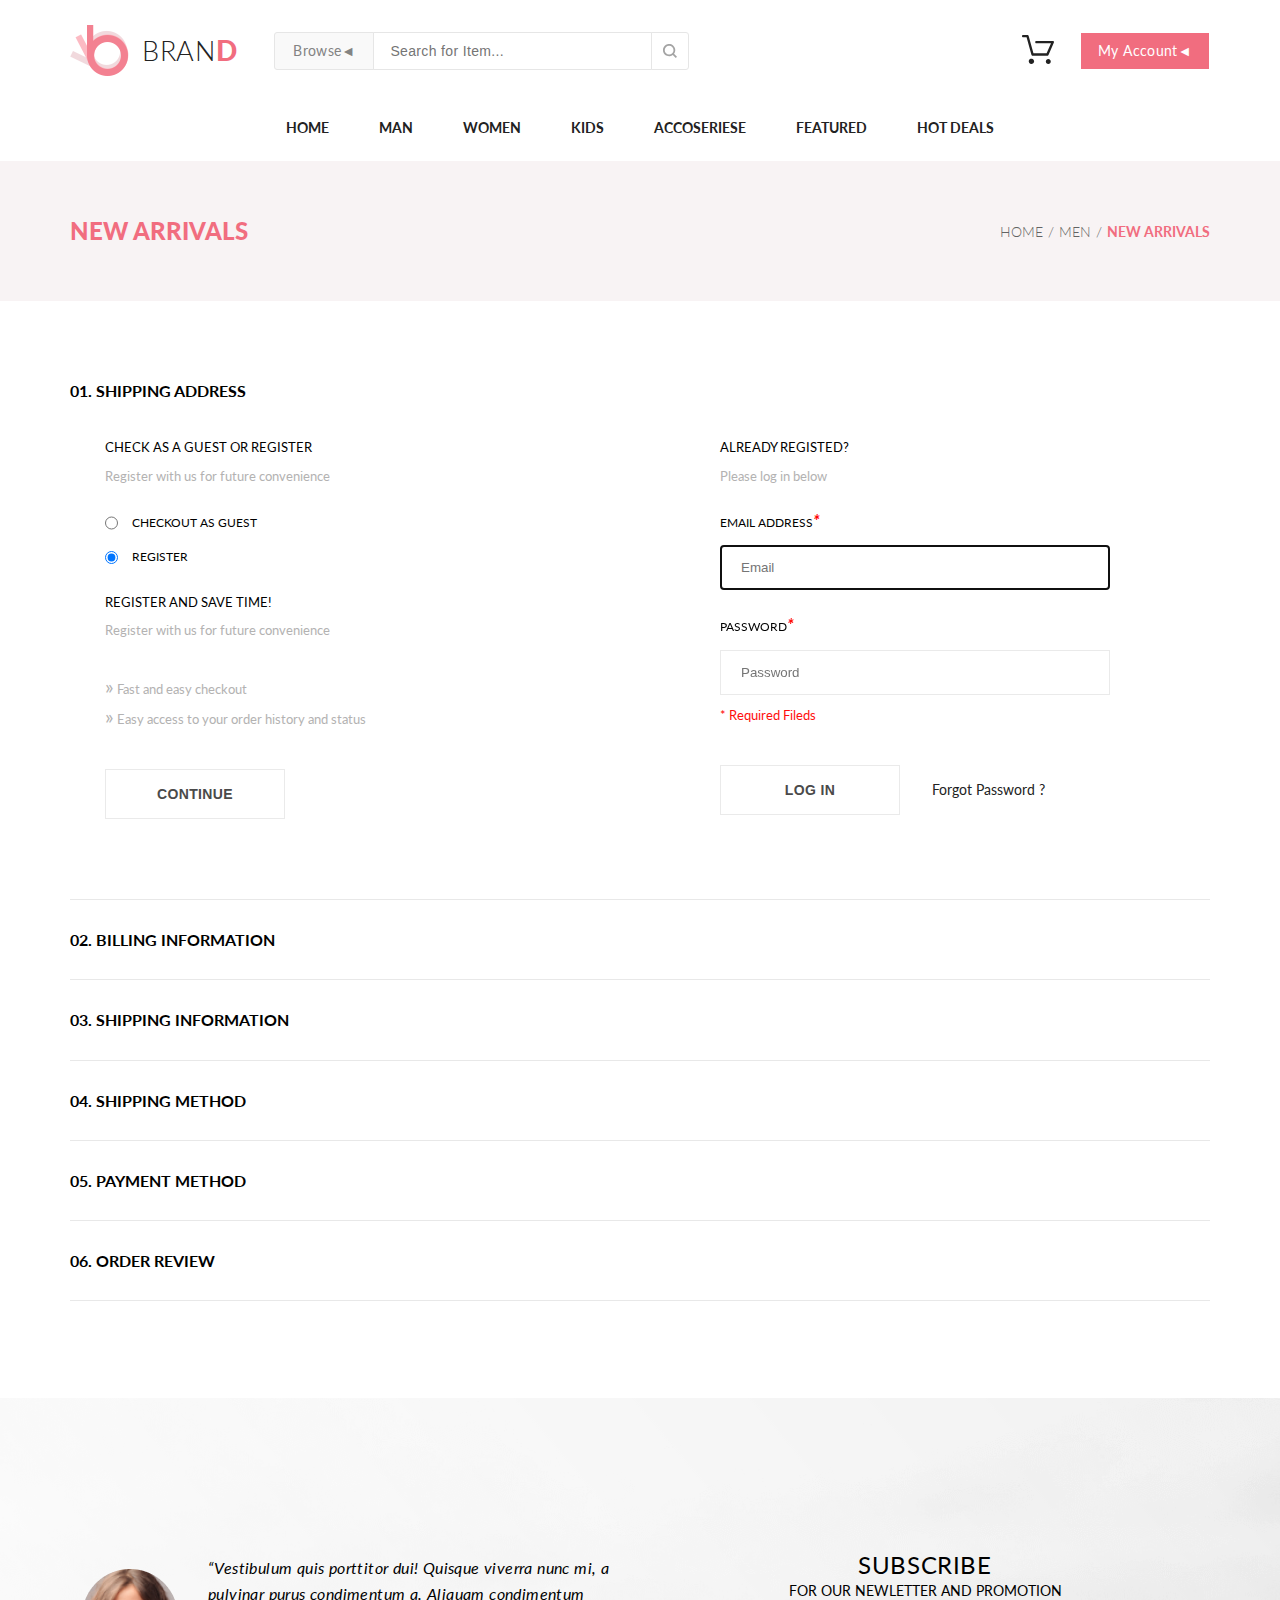
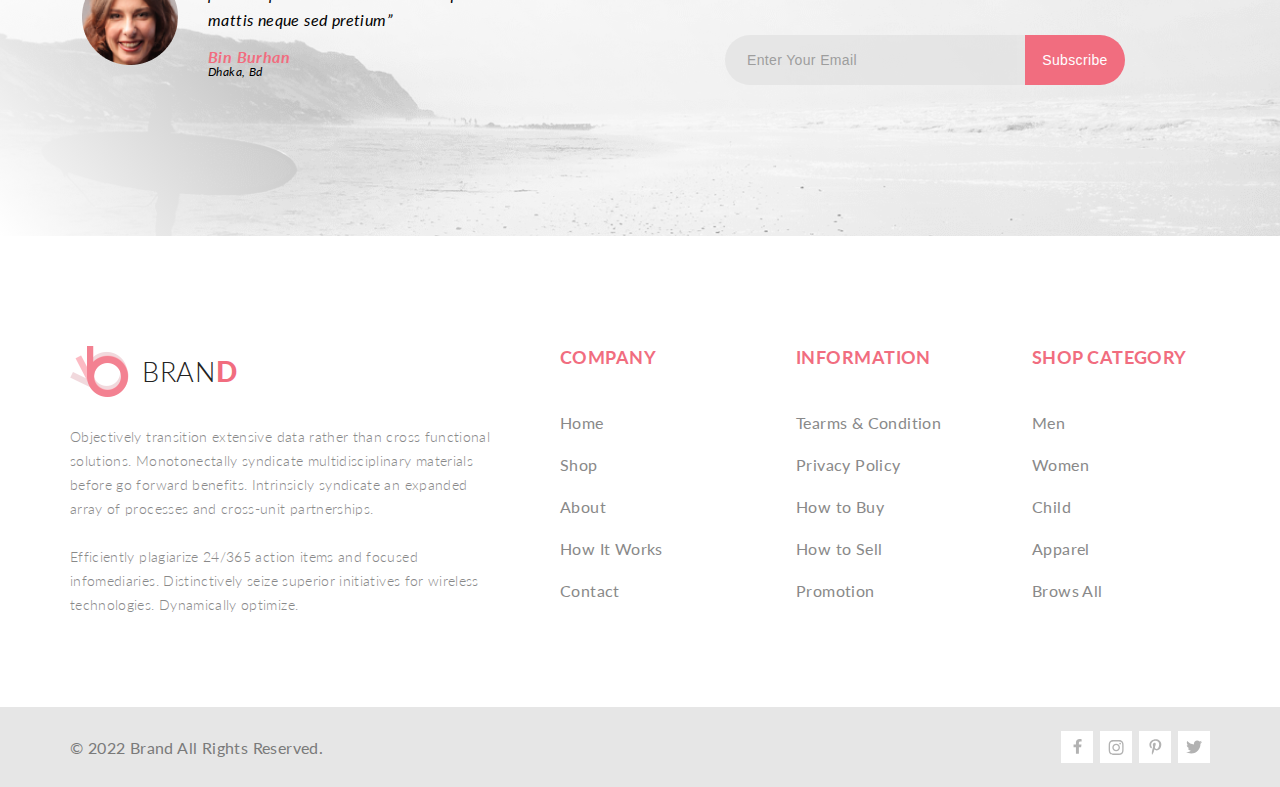
<file: checkout.html>
<!DOCTYPE html>
<html lang="en">

<head>
    <meta charset="UTF-8">
    <meta name="viewport" content="width=device-width, initial-scale=1.0">
    <title>Brand</title>
    <link rel="stylesheet" href="./style/style.css">
    <link rel="preconnect" href="https://fonts.googleapis.com">
    <link rel="preconnect" href="https://fonts.gstatic.com" crossorigin>
    <link href="https://fonts.googleapis.com/css2?family=Lato:wght@300;400;700;900&display=swap" rel="stylesheet">
</head>

<body>
    <header class="header center">
        <nav class="header__left">
            <a class="logo" href="index.html">
                <img src="./img/logo.png" alt="logo">
                <h2>BRAN<span>D</span></h2>
            </a>
            <form class="header__forminput" action="#">
                <details class="button header__button-browse header__button-browse_hover-browse">
                    <summary>Browse</summary>
                    <nav class="header__browsemenu">
                        <nav class="header__menu">
                            <h3 class="header__subtitle">WOMEN</h3>
                            <a class="header__anchor" href="#">Dresses</a>
                            <a class="header__anchor" href="#">Tops</a>
                            <a class="header__anchor" href="#">Sweaters/Knits</a>
                            <a class="header__anchor" href="#">Jackets/Coats</a>
                            <a class="header__anchor" href="#">Blazers</a>
                            <a class="header__anchor" href="#">Denim</a>
                            <a class="header__anchor" href="#">Leggings/Pants</a>
                            <a class="header__anchor" href="#">Skirts/Shorts</a>
                            <a class="header__anchor" href="#">Accessories </a>
                        </nav>
                        <nav class="header__menu">
                            <h3 class="header__subtitle">MEN</h3>
                            <a class="header__anchor" href="#">Tees/Tank tops</a>
                            <a class="header__anchor" href="#">Shirts/Polos</a>
                            <a class="header__anchor" href="#">Sweaters</a>
                            <a class="header__anchor" href="#">Sweatshirts/Hoodies</a>
                            <a class="header__anchor" href="#">Blazers</a>
                            <a class="header__anchor" href="#">Jackets/vests</a>
                        </nav>
                    </nav>
                </details>
                <label for="search"></label>
                <input class="header__input" placeholder="Search for Item..." id="search" type="search">
                <button class="button header__button-search header__button-search_hover-search">
                    <svg viewBox="0 0 24 24" width="14">
                        <path
                            d="M18.9,16.776A10.539,10.539,0,1,0,16.776,18.9l5.1,5.1L24,21.88ZM10.5,18A7.5,7.5,0,1,1,18,10.5,7.507,7.507,0,0,1,10.5,18Z" />
                    </svg>
                </button>
            </form>
        </nav>
        <nav class="header__right">
            <a class="header__basket" href="#">
                <svg width="32" height="29" viewBox="0 0 32 29">
                    <path
                        d="M26.1998 29C25.5521 28.9738 24.9404 28.6948 24.4961 28.2227C24.0518 27.7506 23.8103 27.1232 23.8234 26.475C23.8365 25.8269 24.1032 25.2097 24.5662 24.7559C25.0292 24.3022 25.6516 24.048 26.2999 24.048C26.9482 24.048 27.5706 24.3022 28.0336 24.7559C28.4966 25.2097 28.7633 25.8269 28.7764 26.475C28.7895 27.1232 28.5479 27.7506 28.1036 28.2227C27.6593 28.6948 27.0477 28.9738 26.3999 29H26.1998ZM6.75183 26.32C6.75183 25.79 6.90901 25.2718 7.20349 24.8311C7.49797 24.3904 7.91654 24.0469 8.40625 23.844C8.89596 23.6412 9.43484 23.5881 9.95471 23.6915C10.4746 23.7949 10.9521 24.0502 11.3269 24.425C11.7017 24.7998 11.957 25.2773 12.0604 25.7972C12.1638 26.317 12.1107 26.8559 11.9078 27.3456C11.705 27.8353 11.3615 28.2539 10.9208 28.5483C10.4801 28.8428 9.96194 29 9.43188 29C9.07977 29.0003 8.73102 28.9311 8.40564 28.7966C8.08026 28.662 7.7846 28.4646 7.53552 28.2158C7.28645 27.9669 7.08891 27.6713 6.9541 27.3461C6.81929 27.0208 6.74988 26.6721 6.74988 26.32H6.75183ZM10.5519 20.686C10.2924 20.6868 10.0398 20.6024 9.83301 20.4457C9.62617 20.2891 9.47648 20.0689 9.40686 19.819L4.57385 2.36401H1.18091C0.867422 2.36401 0.566761 2.23947 0.345093 2.01781C0.123425 1.79614 -0.00109863 1.49549 -0.00109863 1.18201C-0.00109863 0.868519 0.123425 0.567873 0.345093 0.346205C0.566761 0.124537 0.867422 5.81268e-06 1.18091 5.81268e-06H5.46191C5.7214 -0.00080736 5.97394 0.0837201 6.18066 0.240568C6.38739 0.397416 6.53674 0.617884 6.60583 0.868006L11.4388 18.323H24.6168L28.9999 8.27501H14.3999C14.2417 8.27961 14.0843 8.25242 13.9368 8.19507C13.7893 8.13771 13.6548 8.05134 13.5413 7.94108C13.4277 7.83082 13.3375 7.69891 13.2759 7.55315C13.2143 7.40739 13.1825 7.25075 13.1825 7.0925C13.1825 6.93426 13.2143 6.77762 13.2759 6.63186C13.3375 6.4861 13.4277 6.35419 13.5413 6.24393C13.6548 6.13367 13.7893 6.0473 13.9368 5.98994C14.0843 5.93259 14.2417 5.90541 14.3999 5.91001H30.8129C31.0086 5.90996 31.2011 5.95866 31.3733 6.05172C31.5454 6.14478 31.6917 6.27926 31.7988 6.44301C31.9067 6.60729 31.9723 6.79569 31.9897 6.99145C32.0072 7.18721 31.976 7.38424 31.8989 7.565L26.4939 19.977C26.4015 20.1876 26.2499 20.3668 26.0574 20.4927C25.8649 20.6186 25.6399 20.6858 25.4099 20.686H10.5519Z" />
                </svg>
            </a>
            <details class="button header__button">
                <summary>My Account</summary>
                <nav class="header__mymenu">
                    <div class="pay">
                        <a class="pay__cart" href="single_page.html">
                            <img src="img/product9.jpg" alt="product">
                            <div class="pay__content">
                                <h4 class="pay__title">REBOX ZANE</h4>
                                <p class="pay__stars">
                                    <svg viewBox="0 0 24 24" width="15">
                                        <path
                                            d="M1.327,12.4,4.887,15,3.535,19.187A3.178,3.178,0,0,0,4.719,22.8a3.177,3.177,0,0,0,3.8-.019L12,20.219l3.482,2.559a3.227,3.227,0,0,0,4.983-3.591L19.113,15l3.56-2.6a3.227,3.227,0,0,0-1.9-5.832H16.4L15.073,2.432a3.227,3.227,0,0,0-6.146,0L7.6,6.568H3.231a3.227,3.227,0,0,0-1.9,5.832Z" />
                                    </svg>
                                    <svg viewBox="0 0 24 24" width="15">
                                        <path
                                            d="M1.327,12.4,4.887,15,3.535,19.187A3.178,3.178,0,0,0,4.719,22.8a3.177,3.177,0,0,0,3.8-.019L12,20.219l3.482,2.559a3.227,3.227,0,0,0,4.983-3.591L19.113,15l3.56-2.6a3.227,3.227,0,0,0-1.9-5.832H16.4L15.073,2.432a3.227,3.227,0,0,0-6.146,0L7.6,6.568H3.231a3.227,3.227,0,0,0-1.9,5.832Z" />
                                    </svg>
                                    <svg viewBox="0 0 24 24" width="15">
                                        <path
                                            d="M1.327,12.4,4.887,15,3.535,19.187A3.178,3.178,0,0,0,4.719,22.8a3.177,3.177,0,0,0,3.8-.019L12,20.219l3.482,2.559a3.227,3.227,0,0,0,4.983-3.591L19.113,15l3.56-2.6a3.227,3.227,0,0,0-1.9-5.832H16.4L15.073,2.432a3.227,3.227,0,0,0-6.146,0L7.6,6.568H3.231a3.227,3.227,0,0,0-1.9,5.832Z" />
                                    </svg>
                                    <svg viewBox="0 0 24 24" width="15">
                                        <path
                                            d="M1.327,12.4,4.887,15,3.535,19.187A3.178,3.178,0,0,0,4.719,22.8a3.177,3.177,0,0,0,3.8-.019L12,20.219l3.482,2.559a3.227,3.227,0,0,0,4.983-3.591L19.113,15l3.56-2.6a3.227,3.227,0,0,0-1.9-5.832H16.4L15.073,2.432a3.227,3.227,0,0,0-6.146,0L7.6,6.568H3.231a3.227,3.227,0,0,0-1.9,5.832Z" />
                                    </svg>
                                    <svg viewBox="0 0 24 24" width="15">
                                        <path
                                            d="m23.816,8.589c-.495-1.52-1.848-2.502-3.446-2.502h-3.772l-1.145-3.57c-.491-1.529-1.847-2.517-3.453-2.517s-2.962.988-3.454,2.519l-1.144,3.568h-3.772c-1.599,0-2.951.981-3.446,2.501-.496,1.52.018,3.11,1.307,4.052l3.08,2.252-1.169,3.618c-.493,1.527.028,3.119,1.329,4.056,1.279.922,2.994.917,4.27-.02l3-2.207,3,2.205c.651.48,1.399.72,2.148.72.737,0,1.475-.232,2.12-.697,1.302-.938,1.823-2.53,1.33-4.056l-1.169-3.619,3.079-2.251c1.29-.942,1.804-2.532,1.308-4.051Zm-3.078,1.629l-3.955,2.892c-.522.382-.74,1.056-.542,1.672l1.503,4.651c.093.287.016.522-.229.699-.247.177-.493.175-.736-.004l-3.89-2.859c-.265-.194-.576-.292-.889-.292V3c.303,0,.504.146.596.434l1.479,4.611c.199.621.776,1.042,1.429,1.042h4.867c.301,0,.501.145.595.432.093.286.018.521-.227.699Z" />
                                    </svg>
                                </p>
                                <p class="pay__price">1 x $250</p>
                            </div>
                        </a>
                        <a class="pay__delete" href="#">
                            <svg viewBox="0 0 24 24" width="15">
                                <path
                                    d="m12,0C5.383,0,0,5.383,0,12s5.383,12,12,12,12-5.383,12-12S18.617,0,12,0Zm4.765,16.105c.356.423.302,1.054-.12,1.409-.188.158-.417.235-.644.235-.285,0-.568-.121-.766-.355l-3.235-3.842-3.235,3.842c-.197.234-.48.355-.766.355-.227,0-.456-.077-.644-.235-.422-.355-.477-.986-.12-1.409l3.457-4.105-3.457-4.105c-.356-.423-.302-1.054.12-1.409.423-.357,1.055-.301,1.409.12l3.235,3.842,3.235-3.842c.354-.42.986-.477,1.409-.12.422.355.477.986.12,1.409l-3.457,4.105,3.457,4.105Z" />
                            </svg>
                        </a>
                    </div>
                    <div class="pay">
                        <a class="pay__cart" href="single_page.html">
                            <img src="img/product10.jpg" alt="product">
                            <div class="pay__content">
                                <h4 class="pay__title">REBOX ZANE</h4>
                                <p class="pay__stars">
                                    <svg viewBox="0 0 24 24" width="15">
                                        <path
                                            d="M1.327,12.4,4.887,15,3.535,19.187A3.178,3.178,0,0,0,4.719,22.8a3.177,3.177,0,0,0,3.8-.019L12,20.219l3.482,2.559a3.227,3.227,0,0,0,4.983-3.591L19.113,15l3.56-2.6a3.227,3.227,0,0,0-1.9-5.832H16.4L15.073,2.432a3.227,3.227,0,0,0-6.146,0L7.6,6.568H3.231a3.227,3.227,0,0,0-1.9,5.832Z" />
                                    </svg>
                                    <svg viewBox="0 0 24 24" width="15">
                                        <path
                                            d="M1.327,12.4,4.887,15,3.535,19.187A3.178,3.178,0,0,0,4.719,22.8a3.177,3.177,0,0,0,3.8-.019L12,20.219l3.482,2.559a3.227,3.227,0,0,0,4.983-3.591L19.113,15l3.56-2.6a3.227,3.227,0,0,0-1.9-5.832H16.4L15.073,2.432a3.227,3.227,0,0,0-6.146,0L7.6,6.568H3.231a3.227,3.227,0,0,0-1.9,5.832Z" />
                                    </svg>
                                    <svg viewBox="0 0 24 24" width="15">
                                        <path
                                            d="M1.327,12.4,4.887,15,3.535,19.187A3.178,3.178,0,0,0,4.719,22.8a3.177,3.177,0,0,0,3.8-.019L12,20.219l3.482,2.559a3.227,3.227,0,0,0,4.983-3.591L19.113,15l3.56-2.6a3.227,3.227,0,0,0-1.9-5.832H16.4L15.073,2.432a3.227,3.227,0,0,0-6.146,0L7.6,6.568H3.231a3.227,3.227,0,0,0-1.9,5.832Z" />
                                    </svg>
                                    <svg viewBox="0 0 24 24" width="15">
                                        <path
                                            d="M1.327,12.4,4.887,15,3.535,19.187A3.178,3.178,0,0,0,4.719,22.8a3.177,3.177,0,0,0,3.8-.019L12,20.219l3.482,2.559a3.227,3.227,0,0,0,4.983-3.591L19.113,15l3.56-2.6a3.227,3.227,0,0,0-1.9-5.832H16.4L15.073,2.432a3.227,3.227,0,0,0-6.146,0L7.6,6.568H3.231a3.227,3.227,0,0,0-1.9,5.832Z" />
                                    </svg>
                                    <svg viewBox="0 0 24 24" width="15">
                                        <path
                                            d="m23.816,8.589c-.495-1.52-1.848-2.502-3.446-2.502h-3.772l-1.145-3.57c-.491-1.529-1.847-2.517-3.453-2.517s-2.962.988-3.454,2.519l-1.144,3.568h-3.772c-1.599,0-2.951.981-3.446,2.501-.496,1.52.018,3.11,1.307,4.052l3.08,2.252-1.169,3.618c-.493,1.527.028,3.119,1.329,4.056,1.279.922,2.994.917,4.27-.02l3-2.207,3,2.205c.651.48,1.399.72,2.148.72.737,0,1.475-.232,2.12-.697,1.302-.938,1.823-2.53,1.33-4.056l-1.169-3.619,3.079-2.251c1.29-.942,1.804-2.532,1.308-4.051Zm-3.078,1.629l-3.955,2.892c-.522.382-.74,1.056-.542,1.672l1.503,4.651c.093.287.016.522-.229.699-.247.177-.493.175-.736-.004l-3.89-2.859c-.265-.194-.576-.292-.889-.292V3c.303,0,.504.146.596.434l1.479,4.611c.199.621.776,1.042,1.429,1.042h4.867c.301,0,.501.145.595.432.093.286.018.521-.227.699Z" />
                                    </svg>
                                </p>
                                <p class="pay__price">1 x $250</p>
                            </div>
                        </a>
                        <a class="pay__delete" href="#">
                            <svg viewBox="0 0 24 24" width="15">
                                <path
                                    d="m12,0C5.383,0,0,5.383,0,12s5.383,12,12,12,12-5.383,12-12S18.617,0,12,0Zm4.765,16.105c.356.423.302,1.054-.12,1.409-.188.158-.417.235-.644.235-.285,0-.568-.121-.766-.355l-3.235-3.842-3.235,3.842c-.197.234-.48.355-.766.355-.227,0-.456-.077-.644-.235-.422-.355-.477-.986-.12-1.409l3.457-4.105-3.457-4.105c-.356-.423-.302-1.054.12-1.409.423-.357,1.055-.301,1.409.12l3.235,3.842,3.235-3.842c.354-.42.986-.477,1.409-.12.422.355.477.986.12,1.409l-3.457,4.105,3.457,4.105Z" />
                            </svg>
                        </a>
                    </div>
                    <div class="header__total">
                        <h3>TOTAL</h3>
                        <p class="header__price">$500.00</p>
                    </div>
                    <a class="header__checkout" href="checkout.html">CHECKOUT</a>
                    <a class="header__tocart" href="shoping_cart.html">GO TO CART</a>
                </nav>
            </details>
        </nav>
    </header>
    <nav class="nav center">
        <li class="nav__menu">
            <a href="index.html">HOME</a>
        </li>
        <li class="nav__menu">
            <a>MAN</a>
            <div class="nav__box nav__box_translateX-13">
                <div class="nav__item">
                    <h3 class="nav__dir">MAN</h3>
                    <a class="nav__link" href="#">Dresses</a>
                    <a class="nav__link" href="#">Tops</a>
                    <a class="nav__link" href="#">Sweaters/knits</a>
                    <a class="nav__link" href="#">Jackets/Coats</a>
                    <a class="nav__link" href="#">Blazers</a>
                    <a class="nav__link" href="#">Denim</a>
                    <a class="nav__link" href="#">Leggings/Patns</a>
                    <a class="nav__link" href="#">Skirts/Shorts</a>
                    <a class="nav__link" href="#">Accessories</a>
                </div>
                <div class="nav__item">
                    <h3 class="nav__dir">MAN</h3>
                    <a class="nav__link" href="">Dresses</a>
                    <a class="nav__link" href="">Tops</a>
                    <a class="nav__link" href="">Sweaters/knits</a>
                    <a class="nav__link" href="">Jackets/Coats</a>
                    <h3 class="nav__dir"><br>MAN</h3>
                    <a class="nav__link" href="">Dresses</a>
                    <a class="nav__link" href="">Tops</a>
                    <a class="nav__link" href="">Sweaters/knits</a>
                </div>
                <div class="nav__item">
                    <h3 class="nav__dir">MAN</h3>
                    <a class="nav__link" href="">Dresses</a>
                    <a class="nav__link" href="">Tops</a>
                    <a class="nav__link" href="">Sweaters/knits</a>
                    <a class="nav__link" href="">Jackets/Coats</a>
                </div>
            </div>
        </li>
        <li class="nav__menu">
            <a>WOMEN</a>
            <div class="nav__box nav__box_translateX-20">
                <div class="nav__item">
                    <h3 class="nav__dir">WOMEN</h3>
                    <a class="nav__link" href="#">Dresses</a>
                    <a class="nav__link" href="#">Tops</a>
                    <a class="nav__link" href="#">Sweaters/knits</a>
                    <a class="nav__link" href="#">Jackets/Coats</a>
                    <a class="nav__link" href="#">Blazers</a>
                    <a class="nav__link" href="#">Denim</a>
                    <a class="nav__link" href="#">Leggings/Patns</a>
                    <a class="nav__link" href="#">Skirts/Shorts</a>
                    <a class="nav__link" href="#">Accessories</a>
                </div>
                <div class="nav__item">
                    <h3 class="nav__dir">WOMEN</h3>
                    <a class="nav__link" href="#">Dresses</a>
                    <a class="nav__link" href="#">Tops</a>
                    <a class="nav__link" href="#">Sweaters/knits</a>
                    <a class="nav__link" href="#">Jackets/Coats</a>
                    <h3 class="nav__dir"> <br>MAN</h3>
                    <a class="nav__link" href="#">Dresses</a>
                    <a class="nav__link" href="#">Tops</a>
                    <a class="nav__link" href="#">Sweaters/knits</a>
                </div>
                <div class="nav__item">
                    <h3 class="nav__dir">WOMEN</h3>
                    <a class="nav__link" href="#">Dresses</a>
                    <a class="nav__link" href="#">Tops</a>
                    <a class="nav__link" href="#">Sweaters/knits</a>
                    <a class="nav__link" href="#">Jackets/Coats</a>
                </div>
            </div>
        </li>
        <li class="nav__menu">
            <a>KIDS</a>
            <div class="nav__box nav__box_translateX-27">
                <div class="nav__item">
                    <h3 class="nav__dir">KIDS</h3>
                    <a class="nav__link" href="#">Tops</a>
                    <a class="nav__link" href="#">Sweaters/knits</a>
                    <a class="nav__link" href="#">Dresses</a>
                    <a class="nav__link" href="#">Jackets/Coats</a>
                    <a class="nav__link" href="#">Blazers</a>
                    <a class="nav__link" href="#">Denim</a>
                    <a class="nav__link" href="#">Leggings/Patns</a>
                    <a class="nav__link" href="#">Skirts/Shorts</a>
                    <a class="nav__link" href="#">Accessories</a>
                </div>
                <div class="nav__item">
                    <h3 class="nav__dir">KIDS</h3>
                    <a class="nav__link" href="#">Dresses</a>
                    <a class="nav__link" href="#">Tops</a>
                    <a class="nav__link" href="#">Sweaters/knits</a>
                    <a class="nav__link" href="#">Jackets/Coats</a>
                    <h3 class="nav__dir"><br>MAN</h3>
                    <a class="nav__link" href="#">Dresses</a>
                    <a class="nav__link" href="#">Tops</a>
                    <a class="nav__link" href="#">Sweaters/knits</a>
                </div>
                <div class="nav__item">
                    <h3 class="nav__dir">KIDS</h3>
                    <a class="nav__link" href="#">Dresses</a>
                    <a class="nav__link" href="#">Tops</a>
                    <a class="nav__link" href="#">Sweaters/knits</a>
                    <a class="nav__link" href="#">Jackets/Coats</a>
                </div>
            </div>
        </li>
        <li class="nav__menu">
            <a>ACCOSERIESE</a>
            <div class="nav__box nav__box_translateX-35">
                <div class="nav__item">
                    <h3 class="nav__dir">ACCOSERIESE</h3>
                    <a class="nav__link" href="#">Dresses</a>
                    <a class="nav__link" href="#">Tops</a>
                    <a class="nav__link" href="#">Sweaters/knits</a>
                    <a class="nav__link" href="#">Jackets/Coats</a>
                    <a class="nav__link" href="#">Blazers</a>
                    <a class="nav__link" href="#">Denim</a>
                    <a class="nav__link" href="#">Leggings/Patns</a>
                    <a class="nav__link" href="#">Skirts/Shorts</a>
                    <a class="nav__link" href="#">Accessories</a>
                </div>
                <div class="nav__item">
                    <h3 class="nav__dir">ACCOSERIESE</h3>
                    <a class="nav__link" href="#">Dresses</a>
                    <a class="nav__link" href="#">Tops</a>
                    <a class="nav__link" href="#">Sweaters/knits</a>
                    <a class="nav__link" href="#">Jackets/Coats</a>
                    <h3 class="nav__dir"><br>MAN</h3>
                    <a class="nav__link" href="#">Dresses</a>
                    <a class="nav__link" href="#">Tops</a>
                    <a class="nav__link" href="#">Sweaters/knits</a>
                </div>
                <div class="nav__item">
                    <h3 class="nav__dir">ACCOSERIESE</h3>
                    <a class="nav__link" href="#">Dresses</a>
                    <a class="nav__link" href="#">Tops</a>
                    <a class="nav__link" href="#">Sweaters/knits</a>
                    <a class="nav__link" href="#">Jackets/Coats</a>
                </div>
            </div>
        </li>
        <li class="nav__menu">
            <a>FEATURED</a>
            <div class="nav__box nav__box_translateX-24">
                <div class="nav__item">
                    <h3 class="nav__dir">FEATURED</h3>
                    <a class="nav__link" href="#">Dresses</a>
                    <a class="nav__link" href="#">Tops</a>
                    <a class="nav__link" href="#">Sweaters/knits</a>
                    <a class="nav__link" href="#">Jackets/Coats</a>
                    <a class="nav__link" href="#">Blazers</a>
                    <a class="nav__link" href="#">Denim</a>
                    <a class="nav__link" href="#">Leggings/Patns</a>
                    <a class="nav__link" href="#">Skirts/Shorts</a>
                    <a class="nav__link" href="#">Accessories</a>
                </div>
                <div class="nav__item">
                    <h3 class="nav__dir">FEATURED</h3>
                    <a class="nav__link" href="#">Dresses</a>
                    <a class="nav__link" href="#">Tops</a>
                    <a class="nav__link" href="#">Sweaters/knits</a>
                    <a class="nav__link" href="#">Jackets/Coats</a>
                    <h3 class="nav__dir"><br>MAN</h3>
                    <a class="nav__link" href="#">Dresses</a>
                    <a class="nav__link" href="#">Tops</a>
                    <a class="nav__link" href="#">Sweaters/knits</a>
                </div>
            </div>
        </li>
        <li class="nav__menu">
            <a>HOT DEALS</a>
            <div class="nav__box nav__box_translateX-12">
                <div class="nav__item">
                    <h3 class="nav__dir">HOT DEALS</h3>
                    <a class="nav__link" href="#">Dresses</a>
                    <a class="nav__link" href="#">Tops</a>
                    <a class="nav__link" href="#">Sweaters/knits</a>
                    <a class="nav__link" href="#">Jackets/Coats</a>
                    <a class="nav__link" href="#">Blazers</a>
                    <a class="nav__link" href="#">Denim</a>
                    <a class="nav__link" href="#">Leggings/Patns</a>
                    <a class="nav__link" href="#">Skirts/Shorts</a>
                    <a class="nav__link" href="#">Accessories</a>
                </div>
            </div>
        </li>
    </nav>
    <section class="top-head center">
        <h2 class="top-head__heading">NEW ARRIVALS</h2>
        <nav class="breadcrumbs">
            <a href="#" class="breadcrumbs__link">HOME</a>
            <a href="#" class="breadcrumbs__link">MEN</a>
            <a href="#" class="breadcrumbs__link breadcrumbs__link_site">NEW ARRIVALS</a>
        </nav>
    </section>
    <main class="checkout center">
        <details open class="checkout__box">
            <summary class="checkout__lead">01. SHIPPING ADDRESS</summary>
            <div class="checkout__content">
                <fieldset class="checkout__container">
                    <h4 class="checkout__name">CHECK AS A GUEST OR REGISTER</h4>
                    <p class="checkout__desc">Register with us for future convenience</p>
                    <div class="checkout__check-box">
                        <div class="checkout__check">
                            <input type="radio" name="user" id="chekout">
                            <label for="chekout">CHECKOUT AS GUEST</label>
                        </div>
                        <div class="checkout__check">
                            <input type="radio" name="user" id="register" checked>
                            <label for="register">REGISTER</label>
                        </div>
                    </div>
                    <h4 class="checkout__name">REGISTER AND SAVE TIME!</h4>
                    <p class="checkout__desc">Register with us for future convenience</p><br>
                    <p class="checkout__desc"><span>&raquo</span> Fast and easy checkout</p>
                    <p class="checkout__desc"><span>&raquo</span> Easy access to your order history and
                        status</p>
                    <button class="checkout__button button button_gray button_hover-gray"
                        type="submit">CONTINUE</button>
                </fieldset>
                <fieldset class="checkout__container">
                    <h4 class="checkout__name">ALREADY REGISTED?</h4>
                    <p class="checkout__desc">Please log in below</p>
                    <div class="checkout__input">
                        <label for="email">EMAIL ADDRESS<em>*</em></label>
                        <input autofocus required placeholder="Email" id="email" type="email">
                    </div>
                    <div class="checkout__input">
                        <label for="password">PASSWORD<em>*</em></label>
                        <input required placeholder="Password" id="password" type="password">
                    </div>
                    <p class="checkout__desc_red">* Required Fileds</p>
                    <nav class="checkout__forgot-box">
                        <button class="checkout__button button button_gray button_hover-gray" type="submit">LOG
                            IN</button>
                        <a class="checkout__forgot" href="#">Forgot Password ?</a>
                    </nav>
                </fieldset>
            </div>
        </details>
        <details class="checkout__box">
            <summary class="checkout__lead">02. BILLING INFORMATION</summary>
        </details>
        <details class="checkout__box">
            <summary class="checkout__lead">03. SHIPPING INFORMATION</summary>
        </details>
        <details class="checkout__box">
            <summary class="checkout__lead">04. SHIPPING METHOD</summary>
        </details>
        <details class="checkout__box">
            <summary class="checkout__lead">05. PAYMENT METHOD</summary>
        </details>
        <details class="checkout__box">
            <summary class="checkout__lead">06. ORDER REVIEW</summary>
        </details>
    </main>
    <section class="subscribe subscribe_image center">
        <figure class="subscribe__intersect">
            <img src="img/Intersect.png" alt="intersect">
            <figcaption class="subscribe__text">“Vestibulum quis porttitor dui! Quisque viverra nunc mi,
                a pulvinar purus condimentum a. Aliquam condimentum mattis neque sed pretium”
                <div>
                    <p class="subscribe__name">Bin Burhan</p>
                    <p class="subscribe__place">Dhaka, Bd</p>
                </div>
            </figcaption>
        </figure>
        <div class="subscribe__form">
            <h3 class="subscribe__title">SUBSCRIBE</h3>
            <p class="subscribe__subtitle">FOR OUR NEWLETTER AND PROMOTION</p>
            <form class="subscribe__label" action="#">
                <label for="email"></label>
                <input class="subscribe__input" placeholder="Enter Your Email" id="email" type="email">
                <button class="button subscribe__button">Subscribe</button>
            </form>
        </div>
    </section>
    <section class="info center">
        <div class="info__about">
            <a class="logo" href="index.html">
                <img src="./img/logo.png" alt="logo">
                <h2>BRAN<span>D</span></h2>
            </a>
            <p class="info__desc">
                Objectively transition extensive data rather than cross functional solutions. Monotonectally syndicate
                multidisciplinary materials before go forward benefits. Intrinsicly syndicate an expanded array of
                processes and cross-unit partnerships.<br><br>
                Efficiently plagiarize 24/365 action items and focused infomediaries. Distinctively seize superior
                initiatives for wireless technologies. Dynamically optimize.
            </p>
        </div>
        <nav class="info__nav">
            <h3 class="info__title">COMPANY</h3>
            <div class="info__menu">
                <a class="info__text" href="#">Home</a>
                <a class="info__text" href="#">Shop</a>
                <a class="info__text" href="#">About</a>
                <a class="info__text" href="#">How It Works</a>
                <a class="info__text" href="#">Contact</a>
            </div>
        </nav>
        <nav class="info__nav">
            <h3 class="info__title">INFORMATION</h3>
            <div class="info__menu">
                <a class="info__text" href="#">Tearms & Condition</a>
                <a class="info__text" href="#">Privacy Policy</a>
                <a class="info__text" href="#">How to Buy</a>
                <a class="info__text" href="#">How to Sell</a>
                <a class="info__text" href="#">Promotion</a>
            </div>
        </nav>
        <nav class="info__nav">
            <h3 class="info__title">SHOP CATEGORY</h3>
            <div class="info__menu">
                <a class="info__text" href="#">Men</a>
                <a class="info__text" href="#">Women</a>
                <a class="info__text" href="#">Child</a>
                <a class="info__text" href="#">Apparel</a>
                <a class="info__text" href="#">Brows All</a>
            </div>
        </nav>
    </section>
    <footer class="footer center">
        <p class="footer__copyright">© 2022 Brand All Rights Reserved.</p>
        <nav class="footer__nav">
            <a class="footer__link" href="#">
                <svg width="11" height="16" viewBox="0 0 11 16">
                    <path
                        d="M9.08827 8.28L9.50677 5.61602H6.89013V3.88729C6.89013 3.15847 7.25565 2.44806 8.42756 2.44806H9.61713V0.179975C9.61713 0.179975 8.53763 0 7.50551 0C5.35064 0 3.94211 1.27593 3.94211 3.5857V5.61602H1.54678V8.28H3.94211V14.72H6.89013V8.28H9.08827Z" />
                </svg>
            </a>
            <a class="footer__link" href="#">
                <svg width="16" height="17" viewBox="0 0 16 17">
                    <g>
                        <path
                            d="M8.13677 4.68162C6.02163 4.68162 4.31555 6.38494 4.31555 8.49666C4.31555 10.6084 6.02163 12.3117 8.13677 12.3117C10.2519 12.3117 11.958 10.6084 11.958 8.49666C11.958 6.38494 10.2519 4.68162 8.13677 4.68162ZM8.13677 10.9769C6.76991 10.9769 5.65248 9.86463 5.65248 8.49666C5.65248 7.12869 6.76658 6.01639 8.13677 6.01639C9.50695 6.01639 10.6211 7.12869 10.6211 8.49666C10.6211 9.86463 9.50363 10.9769 8.13677 10.9769ZM13.0056 4.52557C13.0056 5.02029 12.6065 5.41541 12.1143 5.41541C11.6188 5.41541 11.223 5.01697 11.223 4.52557C11.223 4.03416 11.6221 3.63572 12.1143 3.63572C12.6065 3.63572 13.0056 4.03416 13.0056 4.52557ZM15.5364 5.42869C15.4799 4.2367 15.2072 3.18084 14.3325 2.31092C13.4612 1.441 12.4036 1.16873 11.2097 1.10897C9.9792 1.03924 6.29101 1.03924 5.0605 1.10897C3.8699 1.16541 2.81233 1.43768 1.93768 2.3076C1.06302 3.17752 0.793639 4.23338 0.733776 5.42537C0.663937 6.65389 0.663937 10.3361 0.733776 11.5646C0.790313 12.7566 1.06302 13.8125 1.93768 14.6824C2.81233 15.5523 3.86658 15.8246 5.0605 15.8844C6.29101 15.9541 9.9792 15.9541 11.2097 15.8844C12.4036 15.8279 13.4612 15.5556 14.3325 14.6824C15.2039 13.8125 15.4766 12.7566 15.5364 11.5646C15.6063 10.3361 15.6063 6.65721 15.5364 5.42869ZM13.9468 12.8828C13.6874 13.5336 13.1852 14.0349 12.53 14.2972C11.5489 14.6857 9.22094 14.5961 8.13677 14.5961C7.05259 14.5961 4.72128 14.6824 3.74353 14.2972C3.09169 14.0383 2.58951 13.5369 2.32678 12.8828C1.93768 11.9033 2.02747 9.57908 2.02747 8.49666C2.02747 7.41424 1.941 5.0867 2.32678 4.11053C2.58619 3.45975 3.08837 2.95838 3.74353 2.69608C4.72461 2.3076 7.05259 2.39725 8.13677 2.39725C9.22094 2.39725 11.5523 2.31092 12.53 2.69608C13.1818 2.95506 13.684 3.45643 13.9468 4.11053C14.3359 5.09002 14.2461 7.41424 14.2461 8.49666C14.2461 9.57908 14.3359 11.9066 13.9468 12.8828Z" />
                    </g>
                </svg>
            </a>
            <a class="footer__link" href="#">
                <svg width="13" height="16" viewBox="0 0 13 16">
                    <g>
                        <path
                            d="M6.7402 0.203125C3.55552 0.203125 0.408081 2.34063 0.408081 5.8C0.408081 8 1.63726 9.25 2.38221 9.25C2.68951 9.25 2.86643 8.3875 2.86643 8.14375C2.86643 7.85313 2.13079 7.23438 2.13079 6.025C2.13079 3.5125 4.03043 1.73125 6.48878 1.73125C8.60259 1.73125 10.167 2.94062 10.167 5.1625C10.167 6.82187 9.50585 9.93437 7.3641 9.93437C6.59121 9.93437 5.93006 9.37187 5.93006 8.56563C5.93006 7.38438 6.74951 6.24062 6.74951 5.02187C6.74951 2.95312 3.83487 3.32812 3.83487 5.82812C3.83487 6.35313 3.90006 6.93437 4.13286 7.4125C3.70451 9.26875 2.82919 12.0344 2.82919 13.9469C2.82919 14.5375 2.91299 15.1188 2.96886 15.7094C3.0744 15.8281 3.02163 15.8156 3.18304 15.7563C4.74744 13.6 4.69157 13.1781 5.39928 10.3562C5.78107 11.0875 6.76814 11.4812 7.55034 11.4812C10.8468 11.4812 12.3274 8.24688 12.3274 5.33125C12.3274 2.22813 9.66415 0.203125 6.7402 0.203125Z" />
                    </g>
                </svg>
            </a>
            <a class="footer__link" href="#">
                <svg width="17" height="16" viewBox="0 0 17 16">
                    <g>
                        <path
                            d="M14.4181 4.74107C14.4281 4.88319 14.4281 5.02535 14.4281 5.16747C14.4281 9.50247 11.1509 14.4974 5.16096 14.4974C3.31558 14.4974 1.60132 13.9593 0.159302 13.0253C0.421495 13.0558 0.673569 13.0659 0.94585 13.0659C2.46851 13.0659 3.8702 12.5482 4.98953 11.6649C3.5576 11.6345 2.3576 10.6903 1.94415 9.39081C2.14585 9.42125 2.34751 9.44156 2.5593 9.44156C2.85172 9.44156 3.14418 9.40094 3.41643 9.32991C1.92401 9.02531 0.80465 7.70553 0.80465 6.11163V6.07103C1.23825 6.31469 1.74249 6.46697 2.2769 6.48725C1.39959 5.89841 0.824826 4.89335 0.824826 3.75628C0.824826 3.14716 0.98614 2.58878 1.26851 2.10147C2.87187 4.09131 5.28195 5.39078 7.98443 5.53294C7.93403 5.28928 7.90376 5.0355 7.90376 4.78169C7.90376 2.97457 9.35586 1.5025 11.1609 1.5025C12.0987 1.5025 12.9457 1.89844 13.5407 2.53803C14.2768 2.39591 14.9827 2.12178 15.6079 1.74616C15.3659 2.5076 14.8516 3.14719 14.176 3.55325C14.8315 3.48222 15.4668 3.29944 16.0516 3.04566C15.608 3.69538 15.0533 4.27403 14.4181 4.74107Z" />
                    </g>
                </svg>
            </a>
        </nav>
    </footer>
</body>

</html>
</file>
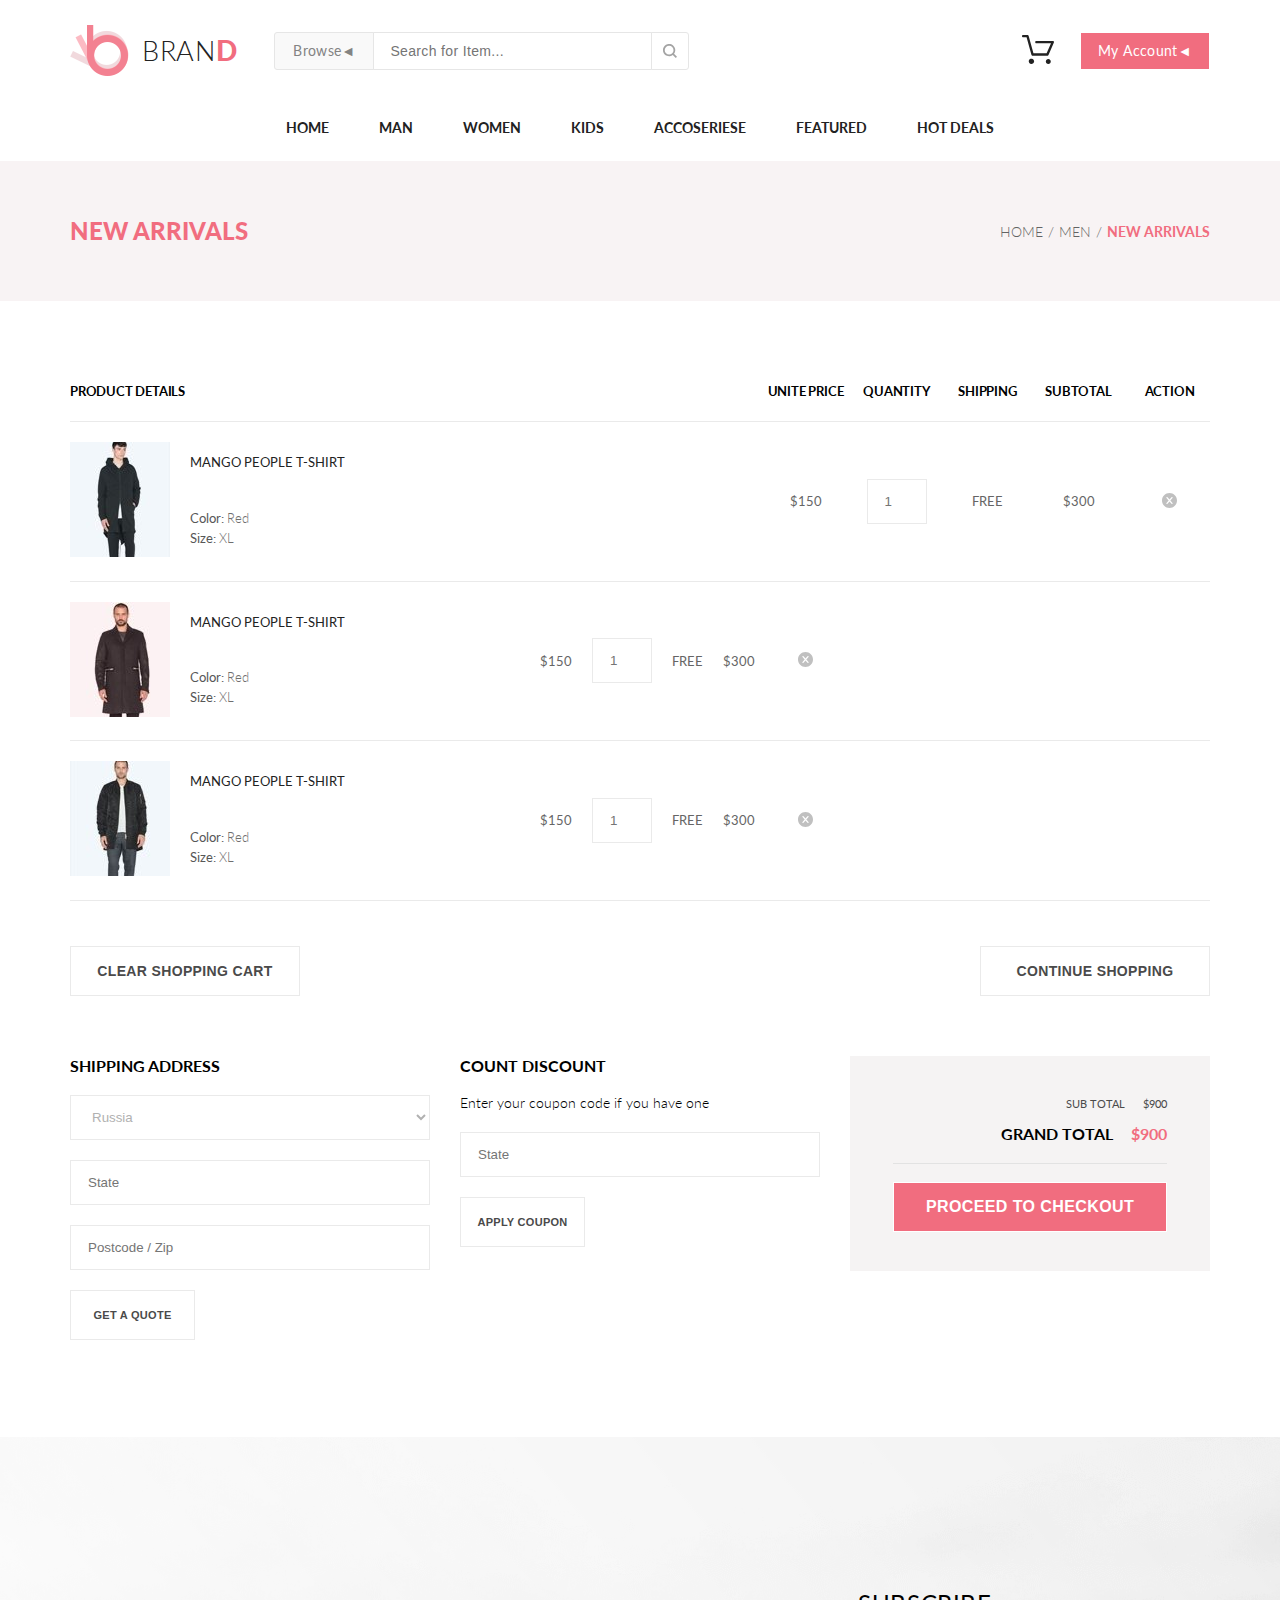
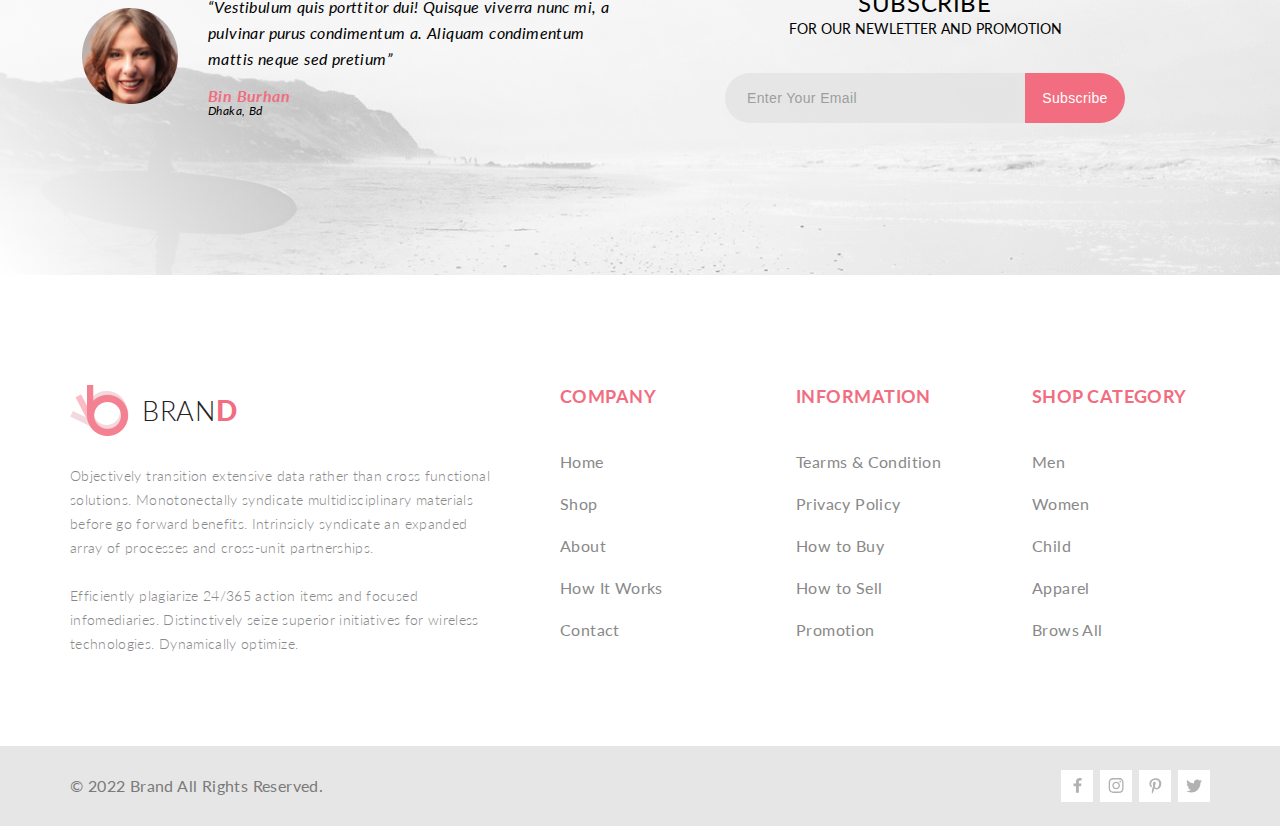
<file: shoping_cart.html>
<!DOCTYPE html>
<html lang="en">

<head>
    <meta charset="UTF-8">
    <meta name="viewport" content="width=device-width, initial-scale=1.0">
    <title>Brand</title>
    <link rel="stylesheet" href="./style/style.css">
    <link rel="preconnect" href="https://fonts.googleapis.com">
    <link rel="preconnect" href="https://fonts.gstatic.com" crossorigin>
    <link href="https://fonts.googleapis.com/css2?family=Lato:wght@300;400;700;900&display=swap" rel="stylesheet">
</head>

<body>
    <header class="header center">
        <nav class="header__left">
            <a class="logo" href="index.html">
                <img src="./img/logo.png" alt="logo">
                <h2>BRAN<span>D</span></h2>
            </a>
            <form class="header__forminput" action="#">
                <details class="button header__button-browse header__button-browse_hover-browse">
                    <summary>Browse</summary>
                    <nav class="header__browsemenu">
                        <nav class="header__menu">
                            <h3 class="header__subtitle">WOMEN</h3>
                            <a class="header__anchor" href="#">Dresses</a>
                            <a class="header__anchor" href="#">Tops</a>
                            <a class="header__anchor" href="#">Sweaters/Knits</a>
                            <a class="header__anchor" href="#">Jackets/Coats</a>
                            <a class="header__anchor" href="#">Blazers</a>
                            <a class="header__anchor" href="#">Denim</a>
                            <a class="header__anchor" href="#">Leggings/Pants</a>
                            <a class="header__anchor" href="#">Skirts/Shorts</a>
                            <a class="header__anchor" href="#">Accessories </a>
                        </nav>
                        <nav class="header__menu">
                            <h3 class="header__subtitle">MEN</h3>
                            <a class="header__anchor" href="#">Tees/Tank tops</a>
                            <a class="header__anchor" href="#">Shirts/Polos</a>
                            <a class="header__anchor" href="#">Sweaters</a>
                            <a class="header__anchor" href="#">Sweatshirts/Hoodies</a>
                            <a class="header__anchor" href="#">Blazers</a>
                            <a class="header__anchor" href="#">Jackets/vests</a>
                        </nav>
                    </nav>
                </details>
                <label for="search"></label>
                <input class="header__input" placeholder="Search for Item..." id="search" type="search">
                <button class="button header__button-search header__button-search_hover-search">
                    <svg viewBox="0 0 24 24" width="14">
                        <path
                            d="M18.9,16.776A10.539,10.539,0,1,0,16.776,18.9l5.1,5.1L24,21.88ZM10.5,18A7.5,7.5,0,1,1,18,10.5,7.507,7.507,0,0,1,10.5,18Z" />
                    </svg>
                </button>
            </form>
        </nav>
        <nav class="header__right">
            <a class="header__basket" href="#">
                <svg width="32" height="29" viewBox="0 0 32 29">
                    <path
                        d="M26.1998 29C25.5521 28.9738 24.9404 28.6948 24.4961 28.2227C24.0518 27.7506 23.8103 27.1232 23.8234 26.475C23.8365 25.8269 24.1032 25.2097 24.5662 24.7559C25.0292 24.3022 25.6516 24.048 26.2999 24.048C26.9482 24.048 27.5706 24.3022 28.0336 24.7559C28.4966 25.2097 28.7633 25.8269 28.7764 26.475C28.7895 27.1232 28.5479 27.7506 28.1036 28.2227C27.6593 28.6948 27.0477 28.9738 26.3999 29H26.1998ZM6.75183 26.32C6.75183 25.79 6.90901 25.2718 7.20349 24.8311C7.49797 24.3904 7.91654 24.0469 8.40625 23.844C8.89596 23.6412 9.43484 23.5881 9.95471 23.6915C10.4746 23.7949 10.9521 24.0502 11.3269 24.425C11.7017 24.7998 11.957 25.2773 12.0604 25.7972C12.1638 26.317 12.1107 26.8559 11.9078 27.3456C11.705 27.8353 11.3615 28.2539 10.9208 28.5483C10.4801 28.8428 9.96194 29 9.43188 29C9.07977 29.0003 8.73102 28.9311 8.40564 28.7966C8.08026 28.662 7.7846 28.4646 7.53552 28.2158C7.28645 27.9669 7.08891 27.6713 6.9541 27.3461C6.81929 27.0208 6.74988 26.6721 6.74988 26.32H6.75183ZM10.5519 20.686C10.2924 20.6868 10.0398 20.6024 9.83301 20.4457C9.62617 20.2891 9.47648 20.0689 9.40686 19.819L4.57385 2.36401H1.18091C0.867422 2.36401 0.566761 2.23947 0.345093 2.01781C0.123425 1.79614 -0.00109863 1.49549 -0.00109863 1.18201C-0.00109863 0.868519 0.123425 0.567873 0.345093 0.346205C0.566761 0.124537 0.867422 5.81268e-06 1.18091 5.81268e-06H5.46191C5.7214 -0.00080736 5.97394 0.0837201 6.18066 0.240568C6.38739 0.397416 6.53674 0.617884 6.60583 0.868006L11.4388 18.323H24.6168L28.9999 8.27501H14.3999C14.2417 8.27961 14.0843 8.25242 13.9368 8.19507C13.7893 8.13771 13.6548 8.05134 13.5413 7.94108C13.4277 7.83082 13.3375 7.69891 13.2759 7.55315C13.2143 7.40739 13.1825 7.25075 13.1825 7.0925C13.1825 6.93426 13.2143 6.77762 13.2759 6.63186C13.3375 6.4861 13.4277 6.35419 13.5413 6.24393C13.6548 6.13367 13.7893 6.0473 13.9368 5.98994C14.0843 5.93259 14.2417 5.90541 14.3999 5.91001H30.8129C31.0086 5.90996 31.2011 5.95866 31.3733 6.05172C31.5454 6.14478 31.6917 6.27926 31.7988 6.44301C31.9067 6.60729 31.9723 6.79569 31.9897 6.99145C32.0072 7.18721 31.976 7.38424 31.8989 7.565L26.4939 19.977C26.4015 20.1876 26.2499 20.3668 26.0574 20.4927C25.8649 20.6186 25.6399 20.6858 25.4099 20.686H10.5519Z" />
                </svg>
            </a>
            <details class="button header__button">
                <summary>My Account</summary>
                <nav class="header__mymenu">
                    <div class="pay">
                        <a class="pay__cart" href="single_page.html">
                            <img src="img/product9.jpg" alt="product">
                            <div class="pay__content">
                                <h4 class="pay__title">REBOX ZANE</h4>
                                <p class="pay__stars">
                                    <svg viewBox="0 0 24 24" width="15">
                                        <path
                                            d="M1.327,12.4,4.887,15,3.535,19.187A3.178,3.178,0,0,0,4.719,22.8a3.177,3.177,0,0,0,3.8-.019L12,20.219l3.482,2.559a3.227,3.227,0,0,0,4.983-3.591L19.113,15l3.56-2.6a3.227,3.227,0,0,0-1.9-5.832H16.4L15.073,2.432a3.227,3.227,0,0,0-6.146,0L7.6,6.568H3.231a3.227,3.227,0,0,0-1.9,5.832Z" />
                                    </svg>
                                    <svg viewBox="0 0 24 24" width="15">
                                        <path
                                            d="M1.327,12.4,4.887,15,3.535,19.187A3.178,3.178,0,0,0,4.719,22.8a3.177,3.177,0,0,0,3.8-.019L12,20.219l3.482,2.559a3.227,3.227,0,0,0,4.983-3.591L19.113,15l3.56-2.6a3.227,3.227,0,0,0-1.9-5.832H16.4L15.073,2.432a3.227,3.227,0,0,0-6.146,0L7.6,6.568H3.231a3.227,3.227,0,0,0-1.9,5.832Z" />
                                    </svg>
                                    <svg viewBox="0 0 24 24" width="15">
                                        <path
                                            d="M1.327,12.4,4.887,15,3.535,19.187A3.178,3.178,0,0,0,4.719,22.8a3.177,3.177,0,0,0,3.8-.019L12,20.219l3.482,2.559a3.227,3.227,0,0,0,4.983-3.591L19.113,15l3.56-2.6a3.227,3.227,0,0,0-1.9-5.832H16.4L15.073,2.432a3.227,3.227,0,0,0-6.146,0L7.6,6.568H3.231a3.227,3.227,0,0,0-1.9,5.832Z" />
                                    </svg>
                                    <svg viewBox="0 0 24 24" width="15">
                                        <path
                                            d="M1.327,12.4,4.887,15,3.535,19.187A3.178,3.178,0,0,0,4.719,22.8a3.177,3.177,0,0,0,3.8-.019L12,20.219l3.482,2.559a3.227,3.227,0,0,0,4.983-3.591L19.113,15l3.56-2.6a3.227,3.227,0,0,0-1.9-5.832H16.4L15.073,2.432a3.227,3.227,0,0,0-6.146,0L7.6,6.568H3.231a3.227,3.227,0,0,0-1.9,5.832Z" />
                                    </svg>
                                    <svg viewBox="0 0 24 24" width="15">
                                        <path
                                            d="m23.816,8.589c-.495-1.52-1.848-2.502-3.446-2.502h-3.772l-1.145-3.57c-.491-1.529-1.847-2.517-3.453-2.517s-2.962.988-3.454,2.519l-1.144,3.568h-3.772c-1.599,0-2.951.981-3.446,2.501-.496,1.52.018,3.11,1.307,4.052l3.08,2.252-1.169,3.618c-.493,1.527.028,3.119,1.329,4.056,1.279.922,2.994.917,4.27-.02l3-2.207,3,2.205c.651.48,1.399.72,2.148.72.737,0,1.475-.232,2.12-.697,1.302-.938,1.823-2.53,1.33-4.056l-1.169-3.619,3.079-2.251c1.29-.942,1.804-2.532,1.308-4.051Zm-3.078,1.629l-3.955,2.892c-.522.382-.74,1.056-.542,1.672l1.503,4.651c.093.287.016.522-.229.699-.247.177-.493.175-.736-.004l-3.89-2.859c-.265-.194-.576-.292-.889-.292V3c.303,0,.504.146.596.434l1.479,4.611c.199.621.776,1.042,1.429,1.042h4.867c.301,0,.501.145.595.432.093.286.018.521-.227.699Z" />
                                    </svg>
                                </p>
                                <p class="pay__price">1 x $250</p>
                            </div>
                        </a>
                        <a class="pay__delete" href="#">
                            <svg viewBox="0 0 24 24" width="15">
                                <path
                                    d="m12,0C5.383,0,0,5.383,0,12s5.383,12,12,12,12-5.383,12-12S18.617,0,12,0Zm4.765,16.105c.356.423.302,1.054-.12,1.409-.188.158-.417.235-.644.235-.285,0-.568-.121-.766-.355l-3.235-3.842-3.235,3.842c-.197.234-.48.355-.766.355-.227,0-.456-.077-.644-.235-.422-.355-.477-.986-.12-1.409l3.457-4.105-3.457-4.105c-.356-.423-.302-1.054.12-1.409.423-.357,1.055-.301,1.409.12l3.235,3.842,3.235-3.842c.354-.42.986-.477,1.409-.12.422.355.477.986.12,1.409l-3.457,4.105,3.457,4.105Z" />
                            </svg>
                        </a>
                    </div>
                    <div class="pay">
                        <a class="pay__cart" href="single_page.html">
                            <img src="img/product10.jpg" alt="product">
                            <div class="pay__content">
                                <h4 class="pay__title">REBOX ZANE</h4>
                                <p class="pay__stars">
                                    <svg viewBox="0 0 24 24" width="15">
                                        <path
                                            d="M1.327,12.4,4.887,15,3.535,19.187A3.178,3.178,0,0,0,4.719,22.8a3.177,3.177,0,0,0,3.8-.019L12,20.219l3.482,2.559a3.227,3.227,0,0,0,4.983-3.591L19.113,15l3.56-2.6a3.227,3.227,0,0,0-1.9-5.832H16.4L15.073,2.432a3.227,3.227,0,0,0-6.146,0L7.6,6.568H3.231a3.227,3.227,0,0,0-1.9,5.832Z" />
                                    </svg>
                                    <svg viewBox="0 0 24 24" width="15">
                                        <path
                                            d="M1.327,12.4,4.887,15,3.535,19.187A3.178,3.178,0,0,0,4.719,22.8a3.177,3.177,0,0,0,3.8-.019L12,20.219l3.482,2.559a3.227,3.227,0,0,0,4.983-3.591L19.113,15l3.56-2.6a3.227,3.227,0,0,0-1.9-5.832H16.4L15.073,2.432a3.227,3.227,0,0,0-6.146,0L7.6,6.568H3.231a3.227,3.227,0,0,0-1.9,5.832Z" />
                                    </svg>
                                    <svg viewBox="0 0 24 24" width="15">
                                        <path
                                            d="M1.327,12.4,4.887,15,3.535,19.187A3.178,3.178,0,0,0,4.719,22.8a3.177,3.177,0,0,0,3.8-.019L12,20.219l3.482,2.559a3.227,3.227,0,0,0,4.983-3.591L19.113,15l3.56-2.6a3.227,3.227,0,0,0-1.9-5.832H16.4L15.073,2.432a3.227,3.227,0,0,0-6.146,0L7.6,6.568H3.231a3.227,3.227,0,0,0-1.9,5.832Z" />
                                    </svg>
                                    <svg viewBox="0 0 24 24" width="15">
                                        <path
                                            d="M1.327,12.4,4.887,15,3.535,19.187A3.178,3.178,0,0,0,4.719,22.8a3.177,3.177,0,0,0,3.8-.019L12,20.219l3.482,2.559a3.227,3.227,0,0,0,4.983-3.591L19.113,15l3.56-2.6a3.227,3.227,0,0,0-1.9-5.832H16.4L15.073,2.432a3.227,3.227,0,0,0-6.146,0L7.6,6.568H3.231a3.227,3.227,0,0,0-1.9,5.832Z" />
                                    </svg>
                                    <svg viewBox="0 0 24 24" width="15">
                                        <path
                                            d="m23.816,8.589c-.495-1.52-1.848-2.502-3.446-2.502h-3.772l-1.145-3.57c-.491-1.529-1.847-2.517-3.453-2.517s-2.962.988-3.454,2.519l-1.144,3.568h-3.772c-1.599,0-2.951.981-3.446,2.501-.496,1.52.018,3.11,1.307,4.052l3.08,2.252-1.169,3.618c-.493,1.527.028,3.119,1.329,4.056,1.279.922,2.994.917,4.27-.02l3-2.207,3,2.205c.651.48,1.399.72,2.148.72.737,0,1.475-.232,2.12-.697,1.302-.938,1.823-2.53,1.33-4.056l-1.169-3.619,3.079-2.251c1.29-.942,1.804-2.532,1.308-4.051Zm-3.078,1.629l-3.955,2.892c-.522.382-.74,1.056-.542,1.672l1.503,4.651c.093.287.016.522-.229.699-.247.177-.493.175-.736-.004l-3.89-2.859c-.265-.194-.576-.292-.889-.292V3c.303,0,.504.146.596.434l1.479,4.611c.199.621.776,1.042,1.429,1.042h4.867c.301,0,.501.145.595.432.093.286.018.521-.227.699Z" />
                                    </svg>
                                </p>
                                <p class="pay__price">1 x $250</p>
                            </div>
                        </a>
                        <a class="pay__delete" href="#">
                            <svg viewBox="0 0 24 24" width="15">
                                <path
                                    d="m12,0C5.383,0,0,5.383,0,12s5.383,12,12,12,12-5.383,12-12S18.617,0,12,0Zm4.765,16.105c.356.423.302,1.054-.12,1.409-.188.158-.417.235-.644.235-.285,0-.568-.121-.766-.355l-3.235-3.842-3.235,3.842c-.197.234-.48.355-.766.355-.227,0-.456-.077-.644-.235-.422-.355-.477-.986-.12-1.409l3.457-4.105-3.457-4.105c-.356-.423-.302-1.054.12-1.409.423-.357,1.055-.301,1.409.12l3.235,3.842,3.235-3.842c.354-.42.986-.477,1.409-.12.422.355.477.986.12,1.409l-3.457,4.105,3.457,4.105Z" />
                            </svg>
                        </a>
                    </div>
                    <div class="header__total">
                        <h3>TOTAL</h3>
                        <p class="header__price">$500.00</p>
                    </div>
                    <a class="header__checkout" href="checkout.html">CHECKOUT</a>
                    <a class="header__tocart" href="shoping_cart.html">GO TO CART</a>
                </nav>
            </details>
        </nav>
    </header>
    <nav class="nav center">
        <li class="nav__menu">
            <a href="index.html">HOME</a>
        </li>
        <li class="nav__menu">
            <a>MAN</a>
            <div class="nav__box nav__box_translateX-13">
                <div class="nav__item">
                    <h3 class="nav__dir">MAN</h3>
                    <a class="nav__link" href="#">Dresses</a>
                    <a class="nav__link" href="#">Tops</a>
                    <a class="nav__link" href="#">Sweaters/knits</a>
                    <a class="nav__link" href="#">Jackets/Coats</a>
                    <a class="nav__link" href="#">Blazers</a>
                    <a class="nav__link" href="#">Denim</a>
                    <a class="nav__link" href="#">Leggings/Patns</a>
                    <a class="nav__link" href="#">Skirts/Shorts</a>
                    <a class="nav__link" href="#">Accessories</a>
                </div>
                <div class="nav__item">
                    <h3 class="nav__dir">MAN</h3>
                    <a class="nav__link" href="">Dresses</a>
                    <a class="nav__link" href="">Tops</a>
                    <a class="nav__link" href="">Sweaters/knits</a>
                    <a class="nav__link" href="">Jackets/Coats</a>
                    <h3 class="nav__dir"><br>MAN</h3>
                    <a class="nav__link" href="">Dresses</a>
                    <a class="nav__link" href="">Tops</a>
                    <a class="nav__link" href="">Sweaters/knits</a>
                </div>
                <div class="nav__item">
                    <h3 class="nav__dir">MAN</h3>
                    <a class="nav__link" href="">Dresses</a>
                    <a class="nav__link" href="">Tops</a>
                    <a class="nav__link" href="">Sweaters/knits</a>
                    <a class="nav__link" href="">Jackets/Coats</a>
                </div>
            </div>
        </li>
        <li class="nav__menu">
            <a>WOMEN</a>
            <div class="nav__box nav__box_translateX-20">
                <div class="nav__item">
                    <h3 class="nav__dir">WOMEN</h3>
                    <a class="nav__link" href="#">Dresses</a>
                    <a class="nav__link" href="#">Tops</a>
                    <a class="nav__link" href="#">Sweaters/knits</a>
                    <a class="nav__link" href="#">Jackets/Coats</a>
                    <a class="nav__link" href="#">Blazers</a>
                    <a class="nav__link" href="#">Denim</a>
                    <a class="nav__link" href="#">Leggings/Patns</a>
                    <a class="nav__link" href="#">Skirts/Shorts</a>
                    <a class="nav__link" href="#">Accessories</a>
                </div>
                <div class="nav__item">
                    <h3 class="nav__dir">WOMEN</h3>
                    <a class="nav__link" href="#">Dresses</a>
                    <a class="nav__link" href="#">Tops</a>
                    <a class="nav__link" href="#">Sweaters/knits</a>
                    <a class="nav__link" href="#">Jackets/Coats</a>
                    <h3 class="nav__dir"> <br>MAN</h3>
                    <a class="nav__link" href="#">Dresses</a>
                    <a class="nav__link" href="#">Tops</a>
                    <a class="nav__link" href="#">Sweaters/knits</a>
                </div>
                <div class="nav__item">
                    <h3 class="nav__dir">WOMEN</h3>
                    <a class="nav__link" href="#">Dresses</a>
                    <a class="nav__link" href="#">Tops</a>
                    <a class="nav__link" href="#">Sweaters/knits</a>
                    <a class="nav__link" href="#">Jackets/Coats</a>
                </div>
            </div>
        </li>
        <li class="nav__menu">
            <a>KIDS</a>
            <div class="nav__box nav__box_translateX-27">
                <div class="nav__item">
                    <h3 class="nav__dir">KIDS</h3>
                    <a class="nav__link" href="#">Tops</a>
                    <a class="nav__link" href="#">Sweaters/knits</a>
                    <a class="nav__link" href="#">Dresses</a>
                    <a class="nav__link" href="#">Jackets/Coats</a>
                    <a class="nav__link" href="#">Blazers</a>
                    <a class="nav__link" href="#">Denim</a>
                    <a class="nav__link" href="#">Leggings/Patns</a>
                    <a class="nav__link" href="#">Skirts/Shorts</a>
                    <a class="nav__link" href="#">Accessories</a>
                </div>
                <div class="nav__item">
                    <h3 class="nav__dir">KIDS</h3>
                    <a class="nav__link" href="#">Dresses</a>
                    <a class="nav__link" href="#">Tops</a>
                    <a class="nav__link" href="#">Sweaters/knits</a>
                    <a class="nav__link" href="#">Jackets/Coats</a>
                    <h3 class="nav__dir"><br>MAN</h3>
                    <a class="nav__link" href="#">Dresses</a>
                    <a class="nav__link" href="#">Tops</a>
                    <a class="nav__link" href="#">Sweaters/knits</a>
                </div>
                <div class="nav__item">
                    <h3 class="nav__dir">KIDS</h3>
                    <a class="nav__link" href="#">Dresses</a>
                    <a class="nav__link" href="#">Tops</a>
                    <a class="nav__link" href="#">Sweaters/knits</a>
                    <a class="nav__link" href="#">Jackets/Coats</a>
                </div>
            </div>
        </li>
        <li class="nav__menu">
            <a>ACCOSERIESE</a>
            <div class="nav__box nav__box_translateX-35">
                <div class="nav__item">
                    <h3 class="nav__dir">ACCOSERIESE</h3>
                    <a class="nav__link" href="#">Dresses</a>
                    <a class="nav__link" href="#">Tops</a>
                    <a class="nav__link" href="#">Sweaters/knits</a>
                    <a class="nav__link" href="#">Jackets/Coats</a>
                    <a class="nav__link" href="#">Blazers</a>
                    <a class="nav__link" href="#">Denim</a>
                    <a class="nav__link" href="#">Leggings/Patns</a>
                    <a class="nav__link" href="#">Skirts/Shorts</a>
                    <a class="nav__link" href="#">Accessories</a>
                </div>
                <div class="nav__item">
                    <h3 class="nav__dir">ACCOSERIESE</h3>
                    <a class="nav__link" href="#">Dresses</a>
                    <a class="nav__link" href="#">Tops</a>
                    <a class="nav__link" href="#">Sweaters/knits</a>
                    <a class="nav__link" href="#">Jackets/Coats</a>
                    <h3 class="nav__dir"><br>MAN</h3>
                    <a class="nav__link" href="#">Dresses</a>
                    <a class="nav__link" href="#">Tops</a>
                    <a class="nav__link" href="#">Sweaters/knits</a>
                </div>
                <div class="nav__item">
                    <h3 class="nav__dir">ACCOSERIESE</h3>
                    <a class="nav__link" href="#">Dresses</a>
                    <a class="nav__link" href="#">Tops</a>
                    <a class="nav__link" href="#">Sweaters/knits</a>
                    <a class="nav__link" href="#">Jackets/Coats</a>
                </div>
            </div>
        </li>
        <li class="nav__menu">
            <a>FEATURED</a>
            <div class="nav__box nav__box_translateX-24">
                <div class="nav__item">
                    <h3 class="nav__dir">FEATURED</h3>
                    <a class="nav__link" href="#">Dresses</a>
                    <a class="nav__link" href="#">Tops</a>
                    <a class="nav__link" href="#">Sweaters/knits</a>
                    <a class="nav__link" href="#">Jackets/Coats</a>
                    <a class="nav__link" href="#">Blazers</a>
                    <a class="nav__link" href="#">Denim</a>
                    <a class="nav__link" href="#">Leggings/Patns</a>
                    <a class="nav__link" href="#">Skirts/Shorts</a>
                    <a class="nav__link" href="#">Accessories</a>
                </div>
                <div class="nav__item">
                    <h3 class="nav__dir">FEATURED</h3>
                    <a class="nav__link" href="#">Dresses</a>
                    <a class="nav__link" href="#">Tops</a>
                    <a class="nav__link" href="#">Sweaters/knits</a>
                    <a class="nav__link" href="#">Jackets/Coats</a>
                    <h3 class="nav__dir"><br>MAN</h3>
                    <a class="nav__link" href="#">Dresses</a>
                    <a class="nav__link" href="#">Tops</a>
                    <a class="nav__link" href="#">Sweaters/knits</a>
                </div>
            </div>
        </li>
        <li class="nav__menu">
            <a>HOT DEALS</a>
            <div class="nav__box nav__box_translateX-12">
                <div class="nav__item">
                    <h3 class="nav__dir">HOT DEALS</h3>
                    <a class="nav__link" href="#">Dresses</a>
                    <a class="nav__link" href="#">Tops</a>
                    <a class="nav__link" href="#">Sweaters/knits</a>
                    <a class="nav__link" href="#">Jackets/Coats</a>
                    <a class="nav__link" href="#">Blazers</a>
                    <a class="nav__link" href="#">Denim</a>
                    <a class="nav__link" href="#">Leggings/Patns</a>
                    <a class="nav__link" href="#">Skirts/Shorts</a>
                    <a class="nav__link" href="#">Accessories</a>
                </div>
            </div>
        </li>
    </nav>
    <section class="top-head center">
        <h2 class="top-head__heading">NEW ARRIVALS</h2>
        <nav class="breadcrumbs">
            <a href="#" class="breadcrumbs__link">HOME</a>
            <a href="#" class="breadcrumbs__link">MEN</a>
            <a href="#" class="breadcrumbs__link breadcrumbs__link_site">NEW ARRIVALS</a>
        </nav>
    </section>
    <main class="shopping center">
        <datagrid class="shopping__carts">
            <h5 class="shopping__column shopping__column_first">PRODUCT DETAILS</h5>
            <h5 class="shopping__column">UNITE PRICE</h5>
            <h5 class="shopping__column">QUANTITY</h5>
            <h5 class="shopping__column">SHIPPING</h5>
            <h5 class="shopping__column">SUBTOTAL</h5>
            <h5 class="shopping__column">ACTION</h5>
            <div class="shopping__separator"></div>
            <a class="shopping__cart" href="single_page.html">
                <img src="img/product21.jpg" alt="product">
                <div class="shopping__content">
                    <h4 class="shopping__name">MANGO PEOPLE T-SHIRT</h4>
                    <div class="shopping__color-size">
                        <p>Color: <span>Red</span></p>
                        <p>Size: <span>XL</span></p>
                    </div>
                </div>
            </a>
            <h5 class="shopping__cell">$150</h5>
            <input class="shopping__quantitu" placeholder="1" min="1" type="number">
            <h5 class="shopping__cell">FREE</h5>
            <h5 class="shopping__cell">$300</h5>
            <a class="pay__delete" href="#">
                <svg viewBox="0 0 24 24" width="15">
                    <path
                        d="m12,0C5.383,0,0,5.383,0,12s5.383,12,12,12,12-5.383,12-12S18.617,0,12,0Zm4.765,16.105c.356.423.302,1.054-.12,1.409-.188.158-.417.235-.644.235-.285,0-.568-.121-.766-.355l-3.235-3.842-3.235,3.842c-.197.234-.48.355-.766.355-.227,0-.456-.077-.644-.235-.422-.355-.477-.986-.12-1.409l3.457-4.105-3.457-4.105c-.356-.423-.302-1.054.12-1.409.423-.357,1.055-.301,1.409.12l3.235,3.842,3.235-3.842c.354-.42.986-.477,1.409-.12.422.355.477.986.12,1.409l-3.457,4.105,3.457,4.105Z" />
                </svg>
            </a>
            <div class="shopping__separator"></div>
            <a class="shopping__cart" href="single_page.html">
                <img src="img/product22.jpg" alt="product">
                <div class="shopping__content">
                    <h4 class="shopping__name">MANGO PEOPLE T-SHIRT</h4>
                    <div class="shopping__color-size">
                        <p>Color: <span>Red</span></p>
                        <p>Size: <span>XL</span></p>
                    </div>
                </div>
                </div>
                <h5 class="shopping__cell">$150</h5>
                <input class="shopping__quantitu" placeholder="1" min="1" type="number">
                <h5 class="shopping__cell">FREE</h5>
                <h5 class="shopping__cell">$300</h5>
                <a class="pay__delete" href="#">
                    <svg viewBox="0 0 24 24" width="15">
                        <path
                            d="m12,0C5.383,0,0,5.383,0,12s5.383,12,12,12,12-5.383,12-12S18.617,0,12,0Zm4.765,16.105c.356.423.302,1.054-.12,1.409-.188.158-.417.235-.644.235-.285,0-.568-.121-.766-.355l-3.235-3.842-3.235,3.842c-.197.234-.48.355-.766.355-.227,0-.456-.077-.644-.235-.422-.355-.477-.986-.12-1.409l3.457-4.105-3.457-4.105c-.356-.423-.302-1.054.12-1.409.423-.357,1.055-.301,1.409.12l3.235,3.842,3.235-3.842c.354-.42.986-.477,1.409-.12.422.355.477.986.12,1.409l-3.457,4.105,3.457,4.105Z" />
                    </svg>
                </a>
                <div class="shopping__separator"></div>
                <a class="shopping__cart" href="single_page.html">
                    <img src="img/product23.jpg" alt="product">
                    <div class="shopping__content">
                        <h4 class="shopping__name">MANGO PEOPLE T-SHIRT</h4>
                        <div class="shopping__color-size">
                            <p>Color: <span>Red</span></p>
                            <p>Size: <span>XL</span></p>
                        </div>
                    </div>
                    </div>
                    <h5 class="shopping__cell">$150</h5>
                    <input class="shopping__quantitu" placeholder="1" min="1" type="number">
                    <h5 class="shopping__cell">FREE</h5>
                    <h5 class="shopping__cell">$300</h5>
                    <a class="pay__delete" href="#">
                        <svg viewBox="0 0 24 24" width="15">
                            <path
                                d="m12,0C5.383,0,0,5.383,0,12s5.383,12,12,12,12-5.383,12-12S18.617,0,12,0Zm4.765,16.105c.356.423.302,1.054-.12,1.409-.188.158-.417.235-.644.235-.285,0-.568-.121-.766-.355l-3.235-3.842-3.235,3.842c-.197.234-.48.355-.766.355-.227,0-.456-.077-.644-.235-.422-.355-.477-.986-.12-1.409l3.457-4.105-3.457-4.105c-.356-.423-.302-1.054.12-1.409.423-.357,1.055-.301,1.409.12l3.235,3.842,3.235-3.842c.354-.42.986-.477,1.409-.12.422.355.477.986.12,1.409l-3.457,4.105,3.457,4.105Z" />
                        </svg>
                    </a>
                    <div class="shopping__separator"></div>
        </datagrid>
        <nav class="shopping__submit">
            <button class="shopping__button button button_gray button_hover-gray">CLEAR SHOPPING CART</button>
            <button class="shopping__button button button_gray button_hover-gray">CONTINUE SHOPPING</button>
        </nav>
        <form class="shopping__checkout">
            <fieldset class="shopping__form">
                <h3 class="shopping__label">SHIPPING ADDRESS</h3>
                <select id="country">
                    <option value="russia">Russia</option>
                    <option value="bangladesh">Bangladesh</option>
                </select>
                <input required type="text" placeholder="State">
                <input required type="text" placeholder="Postcode / Zip">
                <button type="submit"
                    class="shopping__button shopping__button_mini button button_gray button_hover-gray button_mini">GET
                    A
                    QUOTE</button>
            </fieldset>
            <fieldset class="shopping__form">
                <h3 class="shopping__label">COUNT DISCOUNT</h3>
                <label class="shopping__desc" for="state">Enter your coupon code if you have one</label>
                <input required type="text" placeholder="State" id="state">
                <button type="submit"
                    class="shopping__button shopping__button_mini button_mini button button_gray button_hover-gray">APPLY
                    COUPON</button>
            </fieldset>
            <div class="shopping__total">
                <div class="shopping__text">
                    <p class="shopping__subtitle">SUB TOTAL<span>$900</span></p>
                    <p class="shopping__title">GRAND TOTAL<span>$900</span></p>
                </div>
                <button class="button shopping__button-checkout" type="submit">PROCEED TO CHECKOUT</button>
            </div>
        </form>
    </main>
    <section class="subscribe subscribe_image center">
        <figure class="subscribe__intersect">
            <img src="img/Intersect.png" alt="intersect">
            <figcaption class="subscribe__text">“Vestibulum quis porttitor dui! Quisque viverra nunc mi,
                a pulvinar purus condimentum a. Aliquam condimentum mattis neque sed pretium”
                <div>
                    <p class="subscribe__name">Bin Burhan</p>
                    <p class="subscribe__place">Dhaka, Bd</p>
                </div>
            </figcaption>
        </figure>
        <div class="subscribe__form">
            <h3 class="subscribe__title">SUBSCRIBE</h3>
            <p class="subscribe__subtitle">FOR OUR NEWLETTER AND PROMOTION</p>
            <form class="subscribe__label" action="#">
                <label for="email"></label>
                <input class="subscribe__input" placeholder="Enter Your Email" id="email" type="email">
                <button class="button subscribe__button">Subscribe</button>
            </form>
        </div>
    </section>
    <section class="info center">
        <div class="info__about">
            <a class="logo" href="index.html">
                <img src="./img/logo.png" alt="logo">
                <h2>BRAN<span>D</span></h2>
            </a>
            <p class="info__desc">
                Objectively transition extensive data rather than cross functional solutions. Monotonectally syndicate
                multidisciplinary materials before go forward benefits. Intrinsicly syndicate an expanded array of
                processes and cross-unit partnerships.<br><br>
                Efficiently plagiarize 24/365 action items and focused infomediaries. Distinctively seize superior
                initiatives for wireless technologies. Dynamically optimize.
            </p>
        </div>
        <nav class="info__nav">
            <h3 class="info__title">COMPANY</h3>
            <div class="info__menu">
                <a class="info__text" href="#">Home</a>
                <a class="info__text" href="#">Shop</a>
                <a class="info__text" href="#">About</a>
                <a class="info__text" href="#">How It Works</a>
                <a class="info__text" href="#">Contact</a>
            </div>
        </nav>
        <nav class="info__nav">
            <h3 class="info__title">INFORMATION</h3>
            <div class="info__menu">
                <a class="info__text" href="#">Tearms & Condition</a>
                <a class="info__text" href="#">Privacy Policy</a>
                <a class="info__text" href="#">How to Buy</a>
                <a class="info__text" href="#">How to Sell</a>
                <a class="info__text" href="#">Promotion</a>
            </div>
        </nav>
        <nav class="info__nav">
            <h3 class="info__title">SHOP CATEGORY</h3>
            <div class="info__menu">
                <a class="info__text" href="#">Men</a>
                <a class="info__text" href="#">Women</a>
                <a class="info__text" href="#">Child</a>
                <a class="info__text" href="#">Apparel</a>
                <a class="info__text" href="#">Brows All</a>
            </div>
        </nav>
    </section>
    <footer class="footer center">
        <p class="footer__copyright">© 2022 Brand All Rights Reserved.</p>
        <nav class="footer__nav">
            <a class="footer__link" href="#">
                <svg width="11" height="16" viewBox="0 0 11 16">
                    <path
                        d="M9.08827 8.28L9.50677 5.61602H6.89013V3.88729C6.89013 3.15847 7.25565 2.44806 8.42756 2.44806H9.61713V0.179975C9.61713 0.179975 8.53763 0 7.50551 0C5.35064 0 3.94211 1.27593 3.94211 3.5857V5.61602H1.54678V8.28H3.94211V14.72H6.89013V8.28H9.08827Z" />
                </svg>
            </a>
            <a class="footer__link" href="#">
                <svg width="16" height="17" viewBox="0 0 16 17">
                    <g>
                        <path
                            d="M8.13677 4.68162C6.02163 4.68162 4.31555 6.38494 4.31555 8.49666C4.31555 10.6084 6.02163 12.3117 8.13677 12.3117C10.2519 12.3117 11.958 10.6084 11.958 8.49666C11.958 6.38494 10.2519 4.68162 8.13677 4.68162ZM8.13677 10.9769C6.76991 10.9769 5.65248 9.86463 5.65248 8.49666C5.65248 7.12869 6.76658 6.01639 8.13677 6.01639C9.50695 6.01639 10.6211 7.12869 10.6211 8.49666C10.6211 9.86463 9.50363 10.9769 8.13677 10.9769ZM13.0056 4.52557C13.0056 5.02029 12.6065 5.41541 12.1143 5.41541C11.6188 5.41541 11.223 5.01697 11.223 4.52557C11.223 4.03416 11.6221 3.63572 12.1143 3.63572C12.6065 3.63572 13.0056 4.03416 13.0056 4.52557ZM15.5364 5.42869C15.4799 4.2367 15.2072 3.18084 14.3325 2.31092C13.4612 1.441 12.4036 1.16873 11.2097 1.10897C9.9792 1.03924 6.29101 1.03924 5.0605 1.10897C3.8699 1.16541 2.81233 1.43768 1.93768 2.3076C1.06302 3.17752 0.793639 4.23338 0.733776 5.42537C0.663937 6.65389 0.663937 10.3361 0.733776 11.5646C0.790313 12.7566 1.06302 13.8125 1.93768 14.6824C2.81233 15.5523 3.86658 15.8246 5.0605 15.8844C6.29101 15.9541 9.9792 15.9541 11.2097 15.8844C12.4036 15.8279 13.4612 15.5556 14.3325 14.6824C15.2039 13.8125 15.4766 12.7566 15.5364 11.5646C15.6063 10.3361 15.6063 6.65721 15.5364 5.42869ZM13.9468 12.8828C13.6874 13.5336 13.1852 14.0349 12.53 14.2972C11.5489 14.6857 9.22094 14.5961 8.13677 14.5961C7.05259 14.5961 4.72128 14.6824 3.74353 14.2972C3.09169 14.0383 2.58951 13.5369 2.32678 12.8828C1.93768 11.9033 2.02747 9.57908 2.02747 8.49666C2.02747 7.41424 1.941 5.0867 2.32678 4.11053C2.58619 3.45975 3.08837 2.95838 3.74353 2.69608C4.72461 2.3076 7.05259 2.39725 8.13677 2.39725C9.22094 2.39725 11.5523 2.31092 12.53 2.69608C13.1818 2.95506 13.684 3.45643 13.9468 4.11053C14.3359 5.09002 14.2461 7.41424 14.2461 8.49666C14.2461 9.57908 14.3359 11.9066 13.9468 12.8828Z" />
                    </g>
                </svg>
            </a>
            <a class="footer__link" href="#">
                <svg width="13" height="16" viewBox="0 0 13 16">
                    <g>
                        <path
                            d="M6.7402 0.203125C3.55552 0.203125 0.408081 2.34063 0.408081 5.8C0.408081 8 1.63726 9.25 2.38221 9.25C2.68951 9.25 2.86643 8.3875 2.86643 8.14375C2.86643 7.85313 2.13079 7.23438 2.13079 6.025C2.13079 3.5125 4.03043 1.73125 6.48878 1.73125C8.60259 1.73125 10.167 2.94062 10.167 5.1625C10.167 6.82187 9.50585 9.93437 7.3641 9.93437C6.59121 9.93437 5.93006 9.37187 5.93006 8.56563C5.93006 7.38438 6.74951 6.24062 6.74951 5.02187C6.74951 2.95312 3.83487 3.32812 3.83487 5.82812C3.83487 6.35313 3.90006 6.93437 4.13286 7.4125C3.70451 9.26875 2.82919 12.0344 2.82919 13.9469C2.82919 14.5375 2.91299 15.1188 2.96886 15.7094C3.0744 15.8281 3.02163 15.8156 3.18304 15.7563C4.74744 13.6 4.69157 13.1781 5.39928 10.3562C5.78107 11.0875 6.76814 11.4812 7.55034 11.4812C10.8468 11.4812 12.3274 8.24688 12.3274 5.33125C12.3274 2.22813 9.66415 0.203125 6.7402 0.203125Z" />
                    </g>
                </svg>
            </a>
            <a class="footer__link" href="#">
                <svg width="17" height="16" viewBox="0 0 17 16">
                    <g>
                        <path
                            d="M14.4181 4.74107C14.4281 4.88319 14.4281 5.02535 14.4281 5.16747C14.4281 9.50247 11.1509 14.4974 5.16096 14.4974C3.31558 14.4974 1.60132 13.9593 0.159302 13.0253C0.421495 13.0558 0.673569 13.0659 0.94585 13.0659C2.46851 13.0659 3.8702 12.5482 4.98953 11.6649C3.5576 11.6345 2.3576 10.6903 1.94415 9.39081C2.14585 9.42125 2.34751 9.44156 2.5593 9.44156C2.85172 9.44156 3.14418 9.40094 3.41643 9.32991C1.92401 9.02531 0.80465 7.70553 0.80465 6.11163V6.07103C1.23825 6.31469 1.74249 6.46697 2.2769 6.48725C1.39959 5.89841 0.824826 4.89335 0.824826 3.75628C0.824826 3.14716 0.98614 2.58878 1.26851 2.10147C2.87187 4.09131 5.28195 5.39078 7.98443 5.53294C7.93403 5.28928 7.90376 5.0355 7.90376 4.78169C7.90376 2.97457 9.35586 1.5025 11.1609 1.5025C12.0987 1.5025 12.9457 1.89844 13.5407 2.53803C14.2768 2.39591 14.9827 2.12178 15.6079 1.74616C15.3659 2.5076 14.8516 3.14719 14.176 3.55325C14.8315 3.48222 15.4668 3.29944 16.0516 3.04566C15.608 3.69538 15.0533 4.27403 14.4181 4.74107Z" />
                    </g>
                </svg>
            </a>
        </nav>
    </footer>
</body>

</html>
</file>
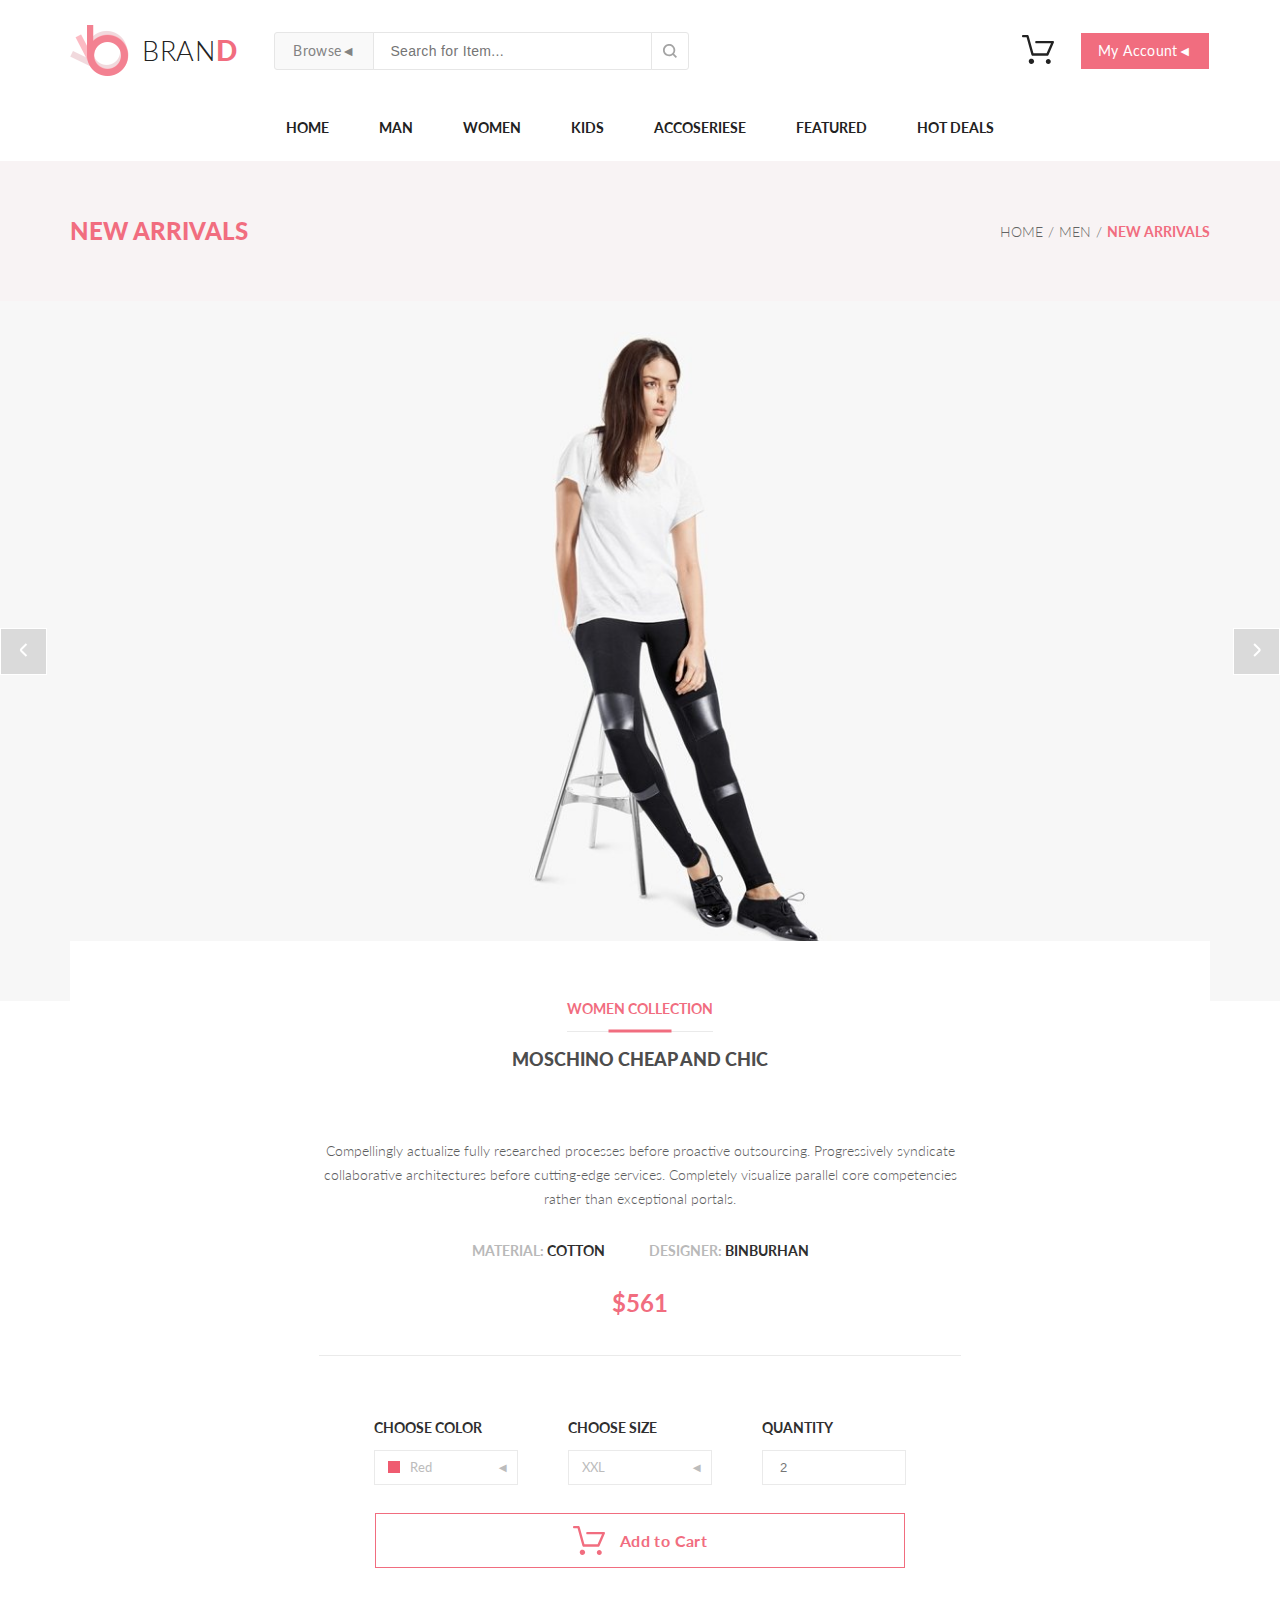
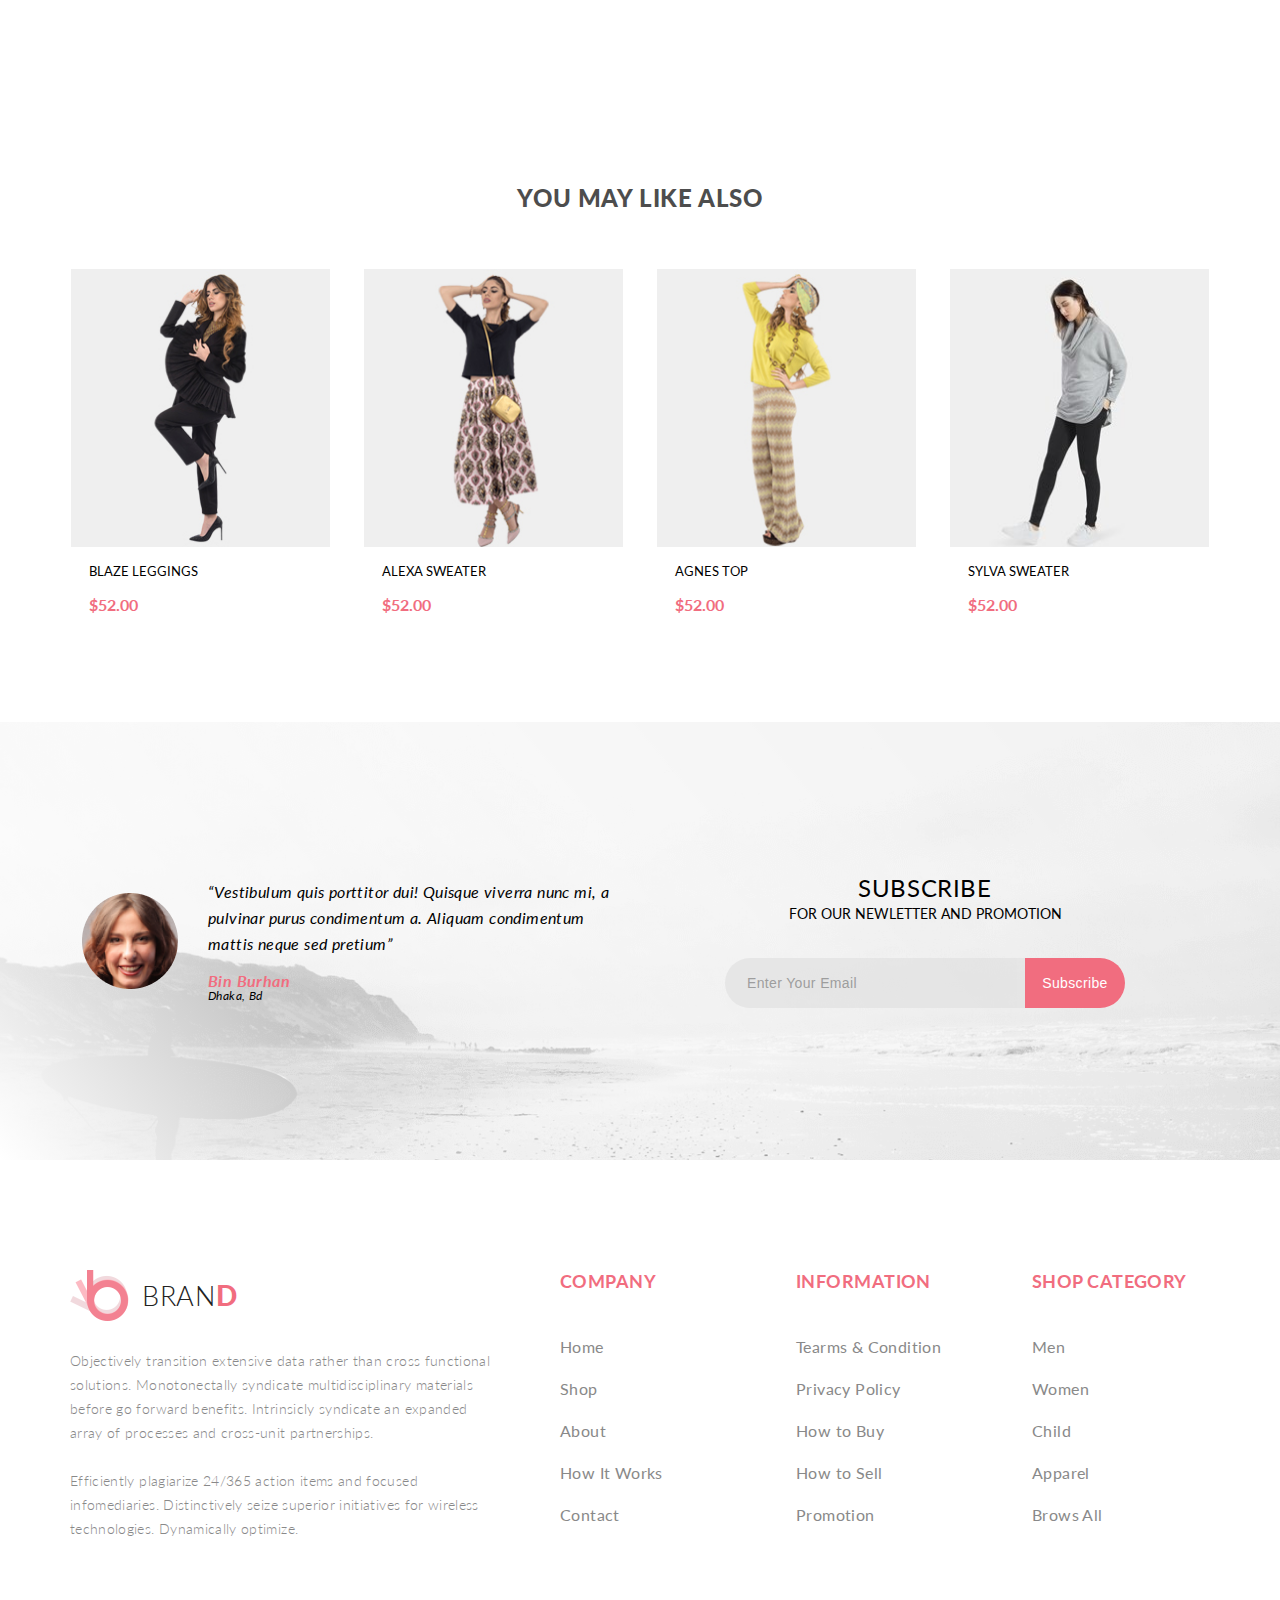
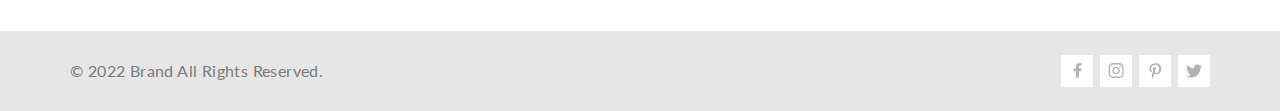
<file: single_page.html>
<!DOCTYPE html>
<html lang="en">

<head>
    <meta charset="UTF-8">
    <meta name="viewport" content="width=device-width, initial-scale=1.0">
    <title>Brand</title>
    <link rel="stylesheet" href="./style/style.css">
    <link rel="preconnect" href="https://fonts.googleapis.com">
    <link rel="preconnect" href="https://fonts.gstatic.com" crossorigin>
    <link href="https://fonts.googleapis.com/css2?family=Lato:wght@300;400;700;900&display=swap" rel="stylesheet">
</head>

<body>
    <header class="header center">
        <nav class="header__left">
            <a class="logo" href="index.html">
                <img src="./img/logo.png" alt="logo">
                <h2>BRAN<span>D</span></h2>
            </a>
            <form class="header__forminput" action="#">
                <details class="button header__button-browse header__button-browse_hover-browse">
                    <summary>Browse</summary>
                    <nav class="header__browsemenu">
                        <nav class="header__menu">
                            <h3 class="header__subtitle">WOMEN</h3>
                            <a class="header__anchor" href="#">Dresses</a>
                            <a class="header__anchor" href="#">Tops</a>
                            <a class="header__anchor" href="#">Sweaters/Knits</a>
                            <a class="header__anchor" href="#">Jackets/Coats</a>
                            <a class="header__anchor" href="#">Blazers</a>
                            <a class="header__anchor" href="#">Denim</a>
                            <a class="header__anchor" href="#">Leggings/Pants</a>
                            <a class="header__anchor" href="#">Skirts/Shorts</a>
                            <a class="header__anchor" href="#">Accessories </a>
                        </nav>
                        <nav class="header__menu">
                            <h3 class="header__subtitle">MEN</h3>
                            <a class="header__anchor" href="#">Tees/Tank tops</a>
                            <a class="header__anchor" href="#">Shirts/Polos</a>
                            <a class="header__anchor" href="#">Sweaters</a>
                            <a class="header__anchor" href="#">Sweatshirts/Hoodies</a>
                            <a class="header__anchor" href="#">Blazers</a>
                            <a class="header__anchor" href="#">Jackets/vests</a>
                        </nav>
                    </nav>
                </details>
                <label for="search"></label>
                <input class="header__input" placeholder="Search for Item..." id="search" type="search">
                <button class="button header__button-search header__button-search_hover-search">
                    <svg viewBox="0 0 24 24" width="14">
                        <path
                            d="M18.9,16.776A10.539,10.539,0,1,0,16.776,18.9l5.1,5.1L24,21.88ZM10.5,18A7.5,7.5,0,1,1,18,10.5,7.507,7.507,0,0,1,10.5,18Z" />
                    </svg>
                </button>
            </form>
        </nav>
        <nav class="header__right">
            <a class="header__basket" href="#">
                <svg width="32" height="29" viewBox="0 0 32 29">
                    <path
                        d="M26.1998 29C25.5521 28.9738 24.9404 28.6948 24.4961 28.2227C24.0518 27.7506 23.8103 27.1232 23.8234 26.475C23.8365 25.8269 24.1032 25.2097 24.5662 24.7559C25.0292 24.3022 25.6516 24.048 26.2999 24.048C26.9482 24.048 27.5706 24.3022 28.0336 24.7559C28.4966 25.2097 28.7633 25.8269 28.7764 26.475C28.7895 27.1232 28.5479 27.7506 28.1036 28.2227C27.6593 28.6948 27.0477 28.9738 26.3999 29H26.1998ZM6.75183 26.32C6.75183 25.79 6.90901 25.2718 7.20349 24.8311C7.49797 24.3904 7.91654 24.0469 8.40625 23.844C8.89596 23.6412 9.43484 23.5881 9.95471 23.6915C10.4746 23.7949 10.9521 24.0502 11.3269 24.425C11.7017 24.7998 11.957 25.2773 12.0604 25.7972C12.1638 26.317 12.1107 26.8559 11.9078 27.3456C11.705 27.8353 11.3615 28.2539 10.9208 28.5483C10.4801 28.8428 9.96194 29 9.43188 29C9.07977 29.0003 8.73102 28.9311 8.40564 28.7966C8.08026 28.662 7.7846 28.4646 7.53552 28.2158C7.28645 27.9669 7.08891 27.6713 6.9541 27.3461C6.81929 27.0208 6.74988 26.6721 6.74988 26.32H6.75183ZM10.5519 20.686C10.2924 20.6868 10.0398 20.6024 9.83301 20.4457C9.62617 20.2891 9.47648 20.0689 9.40686 19.819L4.57385 2.36401H1.18091C0.867422 2.36401 0.566761 2.23947 0.345093 2.01781C0.123425 1.79614 -0.00109863 1.49549 -0.00109863 1.18201C-0.00109863 0.868519 0.123425 0.567873 0.345093 0.346205C0.566761 0.124537 0.867422 5.81268e-06 1.18091 5.81268e-06H5.46191C5.7214 -0.00080736 5.97394 0.0837201 6.18066 0.240568C6.38739 0.397416 6.53674 0.617884 6.60583 0.868006L11.4388 18.323H24.6168L28.9999 8.27501H14.3999C14.2417 8.27961 14.0843 8.25242 13.9368 8.19507C13.7893 8.13771 13.6548 8.05134 13.5413 7.94108C13.4277 7.83082 13.3375 7.69891 13.2759 7.55315C13.2143 7.40739 13.1825 7.25075 13.1825 7.0925C13.1825 6.93426 13.2143 6.77762 13.2759 6.63186C13.3375 6.4861 13.4277 6.35419 13.5413 6.24393C13.6548 6.13367 13.7893 6.0473 13.9368 5.98994C14.0843 5.93259 14.2417 5.90541 14.3999 5.91001H30.8129C31.0086 5.90996 31.2011 5.95866 31.3733 6.05172C31.5454 6.14478 31.6917 6.27926 31.7988 6.44301C31.9067 6.60729 31.9723 6.79569 31.9897 6.99145C32.0072 7.18721 31.976 7.38424 31.8989 7.565L26.4939 19.977C26.4015 20.1876 26.2499 20.3668 26.0574 20.4927C25.8649 20.6186 25.6399 20.6858 25.4099 20.686H10.5519Z" />
                </svg>
            </a>
            <details class="button header__button">
                <summary>My Account</summary>
                <nav class="header__mymenu">
                    <div class="pay">
                        <a class="pay__cart" href="single_page.html">
                            <img src="img/product9.jpg" alt="product">
                            <div class="pay__content">
                                <h4 class="pay__title">REBOX ZANE</h4>
                                <p class="pay__stars">
                                    <svg viewBox="0 0 24 24" width="15">
                                        <path
                                            d="M1.327,12.4,4.887,15,3.535,19.187A3.178,3.178,0,0,0,4.719,22.8a3.177,3.177,0,0,0,3.8-.019L12,20.219l3.482,2.559a3.227,3.227,0,0,0,4.983-3.591L19.113,15l3.56-2.6a3.227,3.227,0,0,0-1.9-5.832H16.4L15.073,2.432a3.227,3.227,0,0,0-6.146,0L7.6,6.568H3.231a3.227,3.227,0,0,0-1.9,5.832Z" />
                                    </svg>
                                    <svg viewBox="0 0 24 24" width="15">
                                        <path
                                            d="M1.327,12.4,4.887,15,3.535,19.187A3.178,3.178,0,0,0,4.719,22.8a3.177,3.177,0,0,0,3.8-.019L12,20.219l3.482,2.559a3.227,3.227,0,0,0,4.983-3.591L19.113,15l3.56-2.6a3.227,3.227,0,0,0-1.9-5.832H16.4L15.073,2.432a3.227,3.227,0,0,0-6.146,0L7.6,6.568H3.231a3.227,3.227,0,0,0-1.9,5.832Z" />
                                    </svg>
                                    <svg viewBox="0 0 24 24" width="15">
                                        <path
                                            d="M1.327,12.4,4.887,15,3.535,19.187A3.178,3.178,0,0,0,4.719,22.8a3.177,3.177,0,0,0,3.8-.019L12,20.219l3.482,2.559a3.227,3.227,0,0,0,4.983-3.591L19.113,15l3.56-2.6a3.227,3.227,0,0,0-1.9-5.832H16.4L15.073,2.432a3.227,3.227,0,0,0-6.146,0L7.6,6.568H3.231a3.227,3.227,0,0,0-1.9,5.832Z" />
                                    </svg>
                                    <svg viewBox="0 0 24 24" width="15">
                                        <path
                                            d="M1.327,12.4,4.887,15,3.535,19.187A3.178,3.178,0,0,0,4.719,22.8a3.177,3.177,0,0,0,3.8-.019L12,20.219l3.482,2.559a3.227,3.227,0,0,0,4.983-3.591L19.113,15l3.56-2.6a3.227,3.227,0,0,0-1.9-5.832H16.4L15.073,2.432a3.227,3.227,0,0,0-6.146,0L7.6,6.568H3.231a3.227,3.227,0,0,0-1.9,5.832Z" />
                                    </svg>
                                    <svg viewBox="0 0 24 24" width="15">
                                        <path
                                            d="m23.816,8.589c-.495-1.52-1.848-2.502-3.446-2.502h-3.772l-1.145-3.57c-.491-1.529-1.847-2.517-3.453-2.517s-2.962.988-3.454,2.519l-1.144,3.568h-3.772c-1.599,0-2.951.981-3.446,2.501-.496,1.52.018,3.11,1.307,4.052l3.08,2.252-1.169,3.618c-.493,1.527.028,3.119,1.329,4.056,1.279.922,2.994.917,4.27-.02l3-2.207,3,2.205c.651.48,1.399.72,2.148.72.737,0,1.475-.232,2.12-.697,1.302-.938,1.823-2.53,1.33-4.056l-1.169-3.619,3.079-2.251c1.29-.942,1.804-2.532,1.308-4.051Zm-3.078,1.629l-3.955,2.892c-.522.382-.74,1.056-.542,1.672l1.503,4.651c.093.287.016.522-.229.699-.247.177-.493.175-.736-.004l-3.89-2.859c-.265-.194-.576-.292-.889-.292V3c.303,0,.504.146.596.434l1.479,4.611c.199.621.776,1.042,1.429,1.042h4.867c.301,0,.501.145.595.432.093.286.018.521-.227.699Z" />
                                    </svg>
                                </p>
                                <p class="pay__price">1 x $250</p>
                            </div>
                        </a>
                        <a class="pay__delete" href="#">
                            <svg viewBox="0 0 24 24" width="15">
                                <path
                                    d="m12,0C5.383,0,0,5.383,0,12s5.383,12,12,12,12-5.383,12-12S18.617,0,12,0Zm4.765,16.105c.356.423.302,1.054-.12,1.409-.188.158-.417.235-.644.235-.285,0-.568-.121-.766-.355l-3.235-3.842-3.235,3.842c-.197.234-.48.355-.766.355-.227,0-.456-.077-.644-.235-.422-.355-.477-.986-.12-1.409l3.457-4.105-3.457-4.105c-.356-.423-.302-1.054.12-1.409.423-.357,1.055-.301,1.409.12l3.235,3.842,3.235-3.842c.354-.42.986-.477,1.409-.12.422.355.477.986.12,1.409l-3.457,4.105,3.457,4.105Z" />
                            </svg>
                        </a>
                    </div>
                    <div class="pay">
                        <a class="pay__cart" href="single_page.html">
                            <img src="img/product10.jpg" alt="product">
                            <div class="pay__content">
                                <h4 class="pay__title">REBOX ZANE</h4>
                                <p class="pay__stars">
                                    <svg viewBox="0 0 24 24" width="15">
                                        <path
                                            d="M1.327,12.4,4.887,15,3.535,19.187A3.178,3.178,0,0,0,4.719,22.8a3.177,3.177,0,0,0,3.8-.019L12,20.219l3.482,2.559a3.227,3.227,0,0,0,4.983-3.591L19.113,15l3.56-2.6a3.227,3.227,0,0,0-1.9-5.832H16.4L15.073,2.432a3.227,3.227,0,0,0-6.146,0L7.6,6.568H3.231a3.227,3.227,0,0,0-1.9,5.832Z" />
                                    </svg>
                                    <svg viewBox="0 0 24 24" width="15">
                                        <path
                                            d="M1.327,12.4,4.887,15,3.535,19.187A3.178,3.178,0,0,0,4.719,22.8a3.177,3.177,0,0,0,3.8-.019L12,20.219l3.482,2.559a3.227,3.227,0,0,0,4.983-3.591L19.113,15l3.56-2.6a3.227,3.227,0,0,0-1.9-5.832H16.4L15.073,2.432a3.227,3.227,0,0,0-6.146,0L7.6,6.568H3.231a3.227,3.227,0,0,0-1.9,5.832Z" />
                                    </svg>
                                    <svg viewBox="0 0 24 24" width="15">
                                        <path
                                            d="M1.327,12.4,4.887,15,3.535,19.187A3.178,3.178,0,0,0,4.719,22.8a3.177,3.177,0,0,0,3.8-.019L12,20.219l3.482,2.559a3.227,3.227,0,0,0,4.983-3.591L19.113,15l3.56-2.6a3.227,3.227,0,0,0-1.9-5.832H16.4L15.073,2.432a3.227,3.227,0,0,0-6.146,0L7.6,6.568H3.231a3.227,3.227,0,0,0-1.9,5.832Z" />
                                    </svg>
                                    <svg viewBox="0 0 24 24" width="15">
                                        <path
                                            d="M1.327,12.4,4.887,15,3.535,19.187A3.178,3.178,0,0,0,4.719,22.8a3.177,3.177,0,0,0,3.8-.019L12,20.219l3.482,2.559a3.227,3.227,0,0,0,4.983-3.591L19.113,15l3.56-2.6a3.227,3.227,0,0,0-1.9-5.832H16.4L15.073,2.432a3.227,3.227,0,0,0-6.146,0L7.6,6.568H3.231a3.227,3.227,0,0,0-1.9,5.832Z" />
                                    </svg>
                                    <svg viewBox="0 0 24 24" width="15">
                                        <path
                                            d="m23.816,8.589c-.495-1.52-1.848-2.502-3.446-2.502h-3.772l-1.145-3.57c-.491-1.529-1.847-2.517-3.453-2.517s-2.962.988-3.454,2.519l-1.144,3.568h-3.772c-1.599,0-2.951.981-3.446,2.501-.496,1.52.018,3.11,1.307,4.052l3.08,2.252-1.169,3.618c-.493,1.527.028,3.119,1.329,4.056,1.279.922,2.994.917,4.27-.02l3-2.207,3,2.205c.651.48,1.399.72,2.148.72.737,0,1.475-.232,2.12-.697,1.302-.938,1.823-2.53,1.33-4.056l-1.169-3.619,3.079-2.251c1.29-.942,1.804-2.532,1.308-4.051Zm-3.078,1.629l-3.955,2.892c-.522.382-.74,1.056-.542,1.672l1.503,4.651c.093.287.016.522-.229.699-.247.177-.493.175-.736-.004l-3.89-2.859c-.265-.194-.576-.292-.889-.292V3c.303,0,.504.146.596.434l1.479,4.611c.199.621.776,1.042,1.429,1.042h4.867c.301,0,.501.145.595.432.093.286.018.521-.227.699Z" />
                                    </svg>
                                </p>
                                <p class="pay__price">1 x $250</p>
                            </div>
                        </a>
                        <a class="pay__delete" href="#">
                            <svg viewBox="0 0 24 24" width="15">
                                <path
                                    d="m12,0C5.383,0,0,5.383,0,12s5.383,12,12,12,12-5.383,12-12S18.617,0,12,0Zm4.765,16.105c.356.423.302,1.054-.12,1.409-.188.158-.417.235-.644.235-.285,0-.568-.121-.766-.355l-3.235-3.842-3.235,3.842c-.197.234-.48.355-.766.355-.227,0-.456-.077-.644-.235-.422-.355-.477-.986-.12-1.409l3.457-4.105-3.457-4.105c-.356-.423-.302-1.054.12-1.409.423-.357,1.055-.301,1.409.12l3.235,3.842,3.235-3.842c.354-.42.986-.477,1.409-.12.422.355.477.986.12,1.409l-3.457,4.105,3.457,4.105Z" />
                            </svg>
                        </a>
                    </div>
                    <div class="header__total">
                        <h3>TOTAL</h3>
                        <p class="header__price">$500.00</p>
                    </div>
                    <a class="header__checkout" href="checkout.html">CHECKOUT</a>
                    <a class="header__tocart" href="shoping_cart.html">GO TO CART</a>
                </nav>
            </details>
        </nav>
    </header>
    <nav class="nav center">
        <li class="nav__menu">
            <a href="index.html">HOME</a>
        </li>
        <li class="nav__menu">
            <a>MAN</a>
            <div class="nav__box nav__box_translateX-13">
                <div class="nav__item">
                    <h3 class="nav__dir">MAN</h3>
                    <a class="nav__link" href="#">Dresses</a>
                    <a class="nav__link" href="#">Tops</a>
                    <a class="nav__link" href="#">Sweaters/knits</a>
                    <a class="nav__link" href="#">Jackets/Coats</a>
                    <a class="nav__link" href="#">Blazers</a>
                    <a class="nav__link" href="#">Denim</a>
                    <a class="nav__link" href="#">Leggings/Patns</a>
                    <a class="nav__link" href="#">Skirts/Shorts</a>
                    <a class="nav__link" href="#">Accessories</a>
                </div>
                <div class="nav__item">
                    <h3 class="nav__dir">MAN</h3>
                    <a class="nav__link" href="">Dresses</a>
                    <a class="nav__link" href="">Tops</a>
                    <a class="nav__link" href="">Sweaters/knits</a>
                    <a class="nav__link" href="">Jackets/Coats</a>
                    <h3 class="nav__dir"><br>MAN</h3>
                    <a class="nav__link" href="">Dresses</a>
                    <a class="nav__link" href="">Tops</a>
                    <a class="nav__link" href="">Sweaters/knits</a>
                </div>
                <div class="nav__item">
                    <h3 class="nav__dir">MAN</h3>
                    <a class="nav__link" href="">Dresses</a>
                    <a class="nav__link" href="">Tops</a>
                    <a class="nav__link" href="">Sweaters/knits</a>
                    <a class="nav__link" href="">Jackets/Coats</a>
                </div>
            </div>
        </li>
        <li class="nav__menu">
            <a>WOMEN</a>
            <div class="nav__box nav__box_translateX-20">
                <div class="nav__item">
                    <h3 class="nav__dir">WOMEN</h3>
                    <a class="nav__link" href="#">Dresses</a>
                    <a class="nav__link" href="#">Tops</a>
                    <a class="nav__link" href="#">Sweaters/knits</a>
                    <a class="nav__link" href="#">Jackets/Coats</a>
                    <a class="nav__link" href="#">Blazers</a>
                    <a class="nav__link" href="#">Denim</a>
                    <a class="nav__link" href="#">Leggings/Patns</a>
                    <a class="nav__link" href="#">Skirts/Shorts</a>
                    <a class="nav__link" href="#">Accessories</a>
                </div>
                <div class="nav__item">
                    <h3 class="nav__dir">WOMEN</h3>
                    <a class="nav__link" href="#">Dresses</a>
                    <a class="nav__link" href="#">Tops</a>
                    <a class="nav__link" href="#">Sweaters/knits</a>
                    <a class="nav__link" href="#">Jackets/Coats</a>
                    <h3 class="nav__dir"> <br>MAN</h3>
                    <a class="nav__link" href="#">Dresses</a>
                    <a class="nav__link" href="#">Tops</a>
                    <a class="nav__link" href="#">Sweaters/knits</a>
                </div>
                <div class="nav__item">
                    <h3 class="nav__dir">WOMEN</h3>
                    <a class="nav__link" href="#">Dresses</a>
                    <a class="nav__link" href="#">Tops</a>
                    <a class="nav__link" href="#">Sweaters/knits</a>
                    <a class="nav__link" href="#">Jackets/Coats</a>
                </div>
            </div>
        </li>
        <li class="nav__menu">
            <a>KIDS</a>
            <div class="nav__box nav__box_translateX-27">
                <div class="nav__item">
                    <h3 class="nav__dir">KIDS</h3>
                    <a class="nav__link" href="#">Tops</a>
                    <a class="nav__link" href="#">Sweaters/knits</a>
                    <a class="nav__link" href="#">Dresses</a>
                    <a class="nav__link" href="#">Jackets/Coats</a>
                    <a class="nav__link" href="#">Blazers</a>
                    <a class="nav__link" href="#">Denim</a>
                    <a class="nav__link" href="#">Leggings/Patns</a>
                    <a class="nav__link" href="#">Skirts/Shorts</a>
                    <a class="nav__link" href="#">Accessories</a>
                </div>
                <div class="nav__item">
                    <h3 class="nav__dir">KIDS</h3>
                    <a class="nav__link" href="#">Dresses</a>
                    <a class="nav__link" href="#">Tops</a>
                    <a class="nav__link" href="#">Sweaters/knits</a>
                    <a class="nav__link" href="#">Jackets/Coats</a>
                    <h3 class="nav__dir"><br>MAN</h3>
                    <a class="nav__link" href="#">Dresses</a>
                    <a class="nav__link" href="#">Tops</a>
                    <a class="nav__link" href="#">Sweaters/knits</a>
                </div>
                <div class="nav__item">
                    <h3 class="nav__dir">KIDS</h3>
                    <a class="nav__link" href="#">Dresses</a>
                    <a class="nav__link" href="#">Tops</a>
                    <a class="nav__link" href="#">Sweaters/knits</a>
                    <a class="nav__link" href="#">Jackets/Coats</a>
                </div>
            </div>
        </li>
        <li class="nav__menu">
            <a>ACCOSERIESE</a>
            <div class="nav__box nav__box_translateX-35">
                <div class="nav__item">
                    <h3 class="nav__dir">ACCOSERIESE</h3>
                    <a class="nav__link" href="#">Dresses</a>
                    <a class="nav__link" href="#">Tops</a>
                    <a class="nav__link" href="#">Sweaters/knits</a>
                    <a class="nav__link" href="#">Jackets/Coats</a>
                    <a class="nav__link" href="#">Blazers</a>
                    <a class="nav__link" href="#">Denim</a>
                    <a class="nav__link" href="#">Leggings/Patns</a>
                    <a class="nav__link" href="#">Skirts/Shorts</a>
                    <a class="nav__link" href="#">Accessories</a>
                </div>
                <div class="nav__item">
                    <h3 class="nav__dir">ACCOSERIESE</h3>
                    <a class="nav__link" href="#">Dresses</a>
                    <a class="nav__link" href="#">Tops</a>
                    <a class="nav__link" href="#">Sweaters/knits</a>
                    <a class="nav__link" href="#">Jackets/Coats</a>
                    <h3 class="nav__dir"><br>MAN</h3>
                    <a class="nav__link" href="#">Dresses</a>
                    <a class="nav__link" href="#">Tops</a>
                    <a class="nav__link" href="#">Sweaters/knits</a>
                </div>
                <div class="nav__item">
                    <h3 class="nav__dir">ACCOSERIESE</h3>
                    <a class="nav__link" href="#">Dresses</a>
                    <a class="nav__link" href="#">Tops</a>
                    <a class="nav__link" href="#">Sweaters/knits</a>
                    <a class="nav__link" href="#">Jackets/Coats</a>
                </div>
            </div>
        </li>
        <li class="nav__menu">
            <a>FEATURED</a>
            <div class="nav__box nav__box_translateX-24">
                <div class="nav__item">
                    <h3 class="nav__dir">FEATURED</h3>
                    <a class="nav__link" href="#">Dresses</a>
                    <a class="nav__link" href="#">Tops</a>
                    <a class="nav__link" href="#">Sweaters/knits</a>
                    <a class="nav__link" href="#">Jackets/Coats</a>
                    <a class="nav__link" href="#">Blazers</a>
                    <a class="nav__link" href="#">Denim</a>
                    <a class="nav__link" href="#">Leggings/Patns</a>
                    <a class="nav__link" href="#">Skirts/Shorts</a>
                    <a class="nav__link" href="#">Accessories</a>
                </div>
                <div class="nav__item">
                    <h3 class="nav__dir">FEATURED</h3>
                    <a class="nav__link" href="#">Dresses</a>
                    <a class="nav__link" href="#">Tops</a>
                    <a class="nav__link" href="#">Sweaters/knits</a>
                    <a class="nav__link" href="#">Jackets/Coats</a>
                    <h3 class="nav__dir"><br>MAN</h3>
                    <a class="nav__link" href="#">Dresses</a>
                    <a class="nav__link" href="#">Tops</a>
                    <a class="nav__link" href="#">Sweaters/knits</a>
                </div>
            </div>
        </li>
        <li class="nav__menu">
            <a>HOT DEALS</a>
            <div class="nav__box nav__box_translateX-12">
                <div class="nav__item">
                    <h3 class="nav__dir">HOT DEALS</h3>
                    <a class="nav__link" href="#">Dresses</a>
                    <a class="nav__link" href="#">Tops</a>
                    <a class="nav__link" href="#">Sweaters/knits</a>
                    <a class="nav__link" href="#">Jackets/Coats</a>
                    <a class="nav__link" href="#">Blazers</a>
                    <a class="nav__link" href="#">Denim</a>
                    <a class="nav__link" href="#">Leggings/Patns</a>
                    <a class="nav__link" href="#">Skirts/Shorts</a>
                    <a class="nav__link" href="#">Accessories</a>
                </div>
            </div>
        </li>
    </nav>
    <section class="top-head center">
        <h2 class="top-head__heading">NEW ARRIVALS</h2>
        <nav class="breadcrumbs">
            <a href="#" class="breadcrumbs__link">HOME</a>
            <a href="#" class="breadcrumbs__link">MEN</a>
            <a href="#" class="breadcrumbs__link breadcrumbs__link_site">NEW ARRIVALS</a>
        </nav>
    </section>
    <section class="single">
        <button class="single__arrow">
            <svg viewBox="0 0 24 24" width="24">
                <g>
                    <path
                        d="M13.775,18.707,8.482,13.414a2,2,0,0,1,0-2.828l5.293-5.293,1.414,1.414L9.9,12l5.293,5.293Z" />
                </g>
            </svg>
        </button>
        <img src="img/single.jpg" alt="single">
        <button class="single__arrow">
            <svg viewBox="0 0 24 24" width="24">
                <g>
                    <path
                        d="M10.811,18.707,9.4,17.293,14.689,12,9.4,6.707l1.415-1.414L16.1,10.586a2,2,0,0,1,0,2.828Z" />
                </g>
            </svg>
        </button>
    </section>
    <main class="center">
        <div class="description">
            <h1 class="description__nav">WOMEN COLLECTION</h1>
            <article class="description__single">
                <h2 class="description__lead">MOSCHINO CHEAP AND CHIC</h2>
                <p class="description__text">
                    Compellingly actualize fully researched processes before proactive outsourcing. Progressively
                    syndicate
                    collaborative architectures before cutting-edge services. Completely visualize parallel core
                    competencies rather than exceptional portals.
                </p>
                <div class="description__components">
                    <h5>
                        MATERIAL:&nbsp<span class="description__material">COTTON</span>
                    </h5>
                    <h5>
                        DESIGNER:&nbsp<span class="description__designer">BINBURHAN</span>
                    </h5>
                </div>
                <h3 class="description__price">$561</h3>
            </article>
            <nav class="description__add">
                <div class="description__filter">
                    <nav class="description__box">
                        <h4 class="description__name">CHOOSE COLOR</h4>
                        <details class="description__head">
                            <summary class="description__filter-by">
                                <div class="description__color"></div>Red
                            </summary>
                        </details>
                    </nav>
                    <nav class="description__box">
                        <h4 class="description__name">CHOOSE SIZE</h4>
                        <details class="description__head">
                            <summary class="description__filter-by">XXL
                            </summary>
                        </details>
                    </nav>
                    <nav class="description__box">
                        <h4 class="description__name">QUANTITY</h4>
                        <input class="description__input" placeholder="2" type="number">
                    </nav>
                </div>
                <a class="button description__button description__button_hover-desc" href="#">
                    <svg width="32" height="29" viewBox="0 0 32 29">
                        <path
                            d="M26.1998 29C25.5521 28.9738 24.9404 28.6948 24.4961 28.2227C24.0518 27.7506 23.8103 27.1232 23.8234 26.475C23.8365 25.8269 24.1032 25.2097 24.5662 24.7559C25.0292 24.3022 25.6516 24.048 26.2999 24.048C26.9482 24.048 27.5706 24.3022 28.0336 24.7559C28.4966 25.2097 28.7633 25.8269 28.7764 26.475C28.7895 27.1232 28.5479 27.7506 28.1036 28.2227C27.6593 28.6948 27.0477 28.9738 26.3999 29H26.1998ZM6.75183 26.32C6.75183 25.79 6.90901 25.2718 7.20349 24.8311C7.49797 24.3904 7.91654 24.0469 8.40625 23.844C8.89596 23.6412 9.43484 23.5881 9.95471 23.6915C10.4746 23.7949 10.9521 24.0502 11.3269 24.425C11.7017 24.7998 11.957 25.2773 12.0604 25.7972C12.1638 26.317 12.1107 26.8559 11.9078 27.3456C11.705 27.8353 11.3615 28.2539 10.9208 28.5483C10.4801 28.8428 9.96194 29 9.43188 29C9.07977 29.0003 8.73102 28.9311 8.40564 28.7966C8.08026 28.662 7.7846 28.4646 7.53552 28.2158C7.28645 27.9669 7.08891 27.6713 6.9541 27.3461C6.81929 27.0208 6.74988 26.6721 6.74988 26.32H6.75183ZM10.5519 20.686C10.2924 20.6868 10.0398 20.6024 9.83301 20.4457C9.62617 20.2891 9.47648 20.0689 9.40686 19.819L4.57385 2.36401H1.18091C0.867422 2.36401 0.566761 2.23947 0.345093 2.01781C0.123425 1.79614 -0.00109863 1.49549 -0.00109863 1.18201C-0.00109863 0.868519 0.123425 0.567873 0.345093 0.346205C0.566761 0.124537 0.867422 5.81268e-06 1.18091 5.81268e-06H5.46191C5.7214 -0.00080736 5.97394 0.0837201 6.18066 0.240568C6.38739 0.397416 6.53674 0.617884 6.60583 0.868006L11.4388 18.323H24.6168L28.9999 8.27501H14.3999C14.2417 8.27961 14.0843 8.25242 13.9368 8.19507C13.7893 8.13771 13.6548 8.05134 13.5413 7.94108C13.4277 7.83082 13.3375 7.69891 13.2759 7.55315C13.2143 7.40739 13.1825 7.25075 13.1825 7.0925C13.1825 6.93426 13.2143 6.77762 13.2759 6.63186C13.3375 6.4861 13.4277 6.35419 13.5413 6.24393C13.6548 6.13367 13.7893 6.0473 13.9368 5.98994C14.0843 5.93259 14.2417 5.90541 14.3999 5.91001H30.8129C31.0086 5.90996 31.2011 5.95866 31.3733 6.05172C31.5454 6.14478 31.6917 6.27926 31.7988 6.44301C31.9067 6.60729 31.9723 6.79569 31.9897 6.99145C32.0072 7.18721 31.976 7.38424 31.8989 7.565L26.4939 19.977C26.4015 20.1876 26.2499 20.3668 26.0574 20.4927C25.8649 20.6186 25.6399 20.6858 25.4099 20.686H10.5519Z" />
                    </svg>
                    Add to Cart
                </a>
            </nav>
        </div>
    </main>
    <section class="featured center">
        <h3 class="featured__lead featured__lead_mod">YOU MAY LIKE ALSO</h3>
        <div class="featured__items">
            <div class="featured__item">
                <a class="featured__cart" href="#">
                    <div class="featured__add">
                        <svg width="27" height="25" viewBox="0 0 27 25">
                            <path
                                d="M21.9521 23.2662H21.8397C21.2306 23.2662 20.7188 22.7666 20.6746 22.1289C20.6302 21.4602 21.1187 20.8781 21.7637 20.8341C21.7891 20.8324 21.8156 20.8315 21.8417 20.8315C22.4587 20.8315 22.9755 21.3214 23.0213 21.9482C23.0331 22.1967 22.9926 22.5509 22.7371 22.8434L22.7312 22.8502L22.7254 22.8571C22.5287 23.0907 22.2619 23.2316 21.9521 23.2662ZM8.22003 23.2599C7.56946 23.2599 7.04022 22.7169 7.04022 22.0496C7.04022 21.3827 7.56946 20.8401 8.22003 20.8401C8.87061 20.8401 9.39984 21.3827 9.39984 22.0496C9.39984 22.7169 8.87061 23.2599 8.22003 23.2599Z" />
                            <path
                                d="M21.8765 22.2662C21.9215 22.2549 21.9428 22.2339 21.9605 22.2129C21.9683 22.2037 21.9761 22.1946 21.9839 22.1855C22.0204 22.1438 22.0237 22.0553 22.0229 22.0105C22.0097 21.9044 21.9189 21.8315 21.8417 21.8315C21.838 21.8315 21.8341 21.8317 21.8317 21.8318C21.7536 21.8372 21.6658 21.9409 21.6724 22.0625C21.6818 22.1793 21.7679 22.2662 21.8397 22.2662H21.8765ZM8.22003 22.2599C8.31921 22.2599 8.39984 22.1655 8.39984 22.0496C8.39984 21.9341 8.31921 21.8401 8.22003 21.8401C8.12091 21.8401 8.04022 21.9341 8.04022 22.0496C8.04022 22.1655 8.12091 22.2599 8.22003 22.2599ZM21.9999 24.2662C21.9522 24.2662 21.8883 24.2662 21.8397 24.2662C20.7021 24.2662 19.7571 23.3545 19.677 22.198C19.5969 20.9929 20.4942 19.9183 21.6957 19.8364C21.7446 19.8331 21.7933 19.8315 21.8417 19.8315C22.9804 19.8315 23.9418 20.7324 24.0195 21.8884C24.051 22.4915 23.8746 23.0612 23.4903 23.5012C23.106 23.9575 22.5768 24.2177 21.9999 24.2662ZM8.22003 24.2599C7.01581 24.2599 6.04022 23.2709 6.04022 22.0496C6.04022 20.8291 7.01581 19.8401 8.22003 19.8401C9.42419 19.8401 10.3998 20.8291 10.3998 22.0496C10.3998 23.2709 9.42419 24.2599 8.22003 24.2599ZM21.1989 17.3938H9.13354C8.70062 17.3938 8.31635 17.1005 8.2038 16.6775L4.27802 2.24768H1.52222C0.993896 2.24768 0.561035 1.80859 0.561035 1.27039C0.561035 0.733032 0.993896 0.292969 1.52222 0.292969H4.99982C5.43182 0.292969 5.8161 0.586304 5.92859 1.01025L9.85443 15.4391H20.5581L24.1149 7.13379H12.2583C11.7291 7.13379 11.2962 6.69373 11.2962 6.15649C11.2962 5.61914 11.7291 5.17908 12.2583 5.17908H25.5891C25.9095 5.17908 26.2146 5.34192 26.3901 5.61914C26.5665 5.89539 26.5989 6.23743 26.4702 6.547L22.08 16.807C21.9198 17.1653 21.5832 17.3938 21.1989 17.3938Z" />
                            <path
                                d="M21.8765 22.2662C21.9215 22.2549 21.9428 22.2339 21.9605 22.2129C21.9683 22.2037 21.9761 22.1946 21.9839 22.1855C22.0204 22.1438 22.0237 22.0553 22.0229 22.0105C22.0097 21.9044 21.9189 21.8315 21.8417 21.8315C21.838 21.8315 21.8341 21.8317 21.8317 21.8318C21.7536 21.8372 21.6658 21.9409 21.6724 22.0625C21.6818 22.1793 21.7679 22.2662 21.8397 22.2662H21.8765ZM8.22003 22.2599C8.31921 22.2599 8.39984 22.1655 8.39984 22.0496C8.39984 21.9341 8.31921 21.8401 8.22003 21.8401C8.12091 21.8401 8.04022 21.9341 8.04022 22.0496C8.04022 22.1655 8.12091 22.2599 8.22003 22.2599ZM21.9999 24.2662C21.9522 24.2662 21.8883 24.2662 21.8397 24.2662C20.7021 24.2662 19.7571 23.3545 19.677 22.198C19.5969 20.9929 20.4942 19.9183 21.6957 19.8364C21.7446 19.8331 21.7933 19.8315 21.8417 19.8315C22.9804 19.8315 23.9418 20.7324 24.0195 21.8884C24.051 22.4915 23.8746 23.0612 23.4903 23.5012C23.106 23.9575 22.5768 24.2177 21.9999 24.2662ZM8.22003 24.2599C7.01581 24.2599 6.04022 23.2709 6.04022 22.0496C6.04022 20.8291 7.01581 19.8401 8.22003 19.8401C9.42419 19.8401 10.3998 20.8291 10.3998 22.0496C10.3998 23.2709 9.42419 24.2599 8.22003 24.2599ZM21.1989 17.3938H9.13354C8.70062 17.3938 8.31635 17.1005 8.2038 16.6775L4.27802 2.24768H1.52222C0.993896 2.24768 0.561035 1.80859 0.561035 1.27039C0.561035 0.733032 0.993896 0.292969 1.52222 0.292969H4.99982C5.43182 0.292969 5.8161 0.586304 5.92859 1.01025L9.85443 15.4391H20.5581L24.1149 7.13379H12.2583C11.7291 7.13379 11.2962 6.69373 11.2962 6.15649C11.2962 5.61914 11.7291 5.17908 12.2583 5.17908H25.5891C25.9095 5.17908 26.2146 5.34192 26.3901 5.61914C26.5665 5.89539 26.5989 6.23743 26.4702 6.547L22.08 16.807C21.9198 17.1653 21.5832 17.3938 21.1989 17.3938Z" />
                        </svg>
                        <p>Add to Cart</p>
                    </div>
                </a>
                <a class="featured__content" href="single_page.html">
                    <img src="img/product18.jpg" alt="product1">
                    <h3 class="featured__title">BLAZE LEGGINGS</h3>
                    <p class="featured__price">$52.00</p>
                </a>
            </div>
            <div class="featured__item">
                <a class="featured__cart" href="#">
                    <div class="featured__add">
                        <svg width="27" height="25" viewBox="0 0 27 25">
                            <path
                                d="M21.9521 23.2662H21.8397C21.2306 23.2662 20.7188 22.7666 20.6746 22.1289C20.6302 21.4602 21.1187 20.8781 21.7637 20.8341C21.7891 20.8324 21.8156 20.8315 21.8417 20.8315C22.4587 20.8315 22.9755 21.3214 23.0213 21.9482C23.0331 22.1967 22.9926 22.5509 22.7371 22.8434L22.7312 22.8502L22.7254 22.8571C22.5287 23.0907 22.2619 23.2316 21.9521 23.2662ZM8.22003 23.2599C7.56946 23.2599 7.04022 22.7169 7.04022 22.0496C7.04022 21.3827 7.56946 20.8401 8.22003 20.8401C8.87061 20.8401 9.39984 21.3827 9.39984 22.0496C9.39984 22.7169 8.87061 23.2599 8.22003 23.2599Z" />
                            <path
                                d="M21.8765 22.2662C21.9215 22.2549 21.9428 22.2339 21.9605 22.2129C21.9683 22.2037 21.9761 22.1946 21.9839 22.1855C22.0204 22.1438 22.0237 22.0553 22.0229 22.0105C22.0097 21.9044 21.9189 21.8315 21.8417 21.8315C21.838 21.8315 21.8341 21.8317 21.8317 21.8318C21.7536 21.8372 21.6658 21.9409 21.6724 22.0625C21.6818 22.1793 21.7679 22.2662 21.8397 22.2662H21.8765ZM8.22003 22.2599C8.31921 22.2599 8.39984 22.1655 8.39984 22.0496C8.39984 21.9341 8.31921 21.8401 8.22003 21.8401C8.12091 21.8401 8.04022 21.9341 8.04022 22.0496C8.04022 22.1655 8.12091 22.2599 8.22003 22.2599ZM21.9999 24.2662C21.9522 24.2662 21.8883 24.2662 21.8397 24.2662C20.7021 24.2662 19.7571 23.3545 19.677 22.198C19.5969 20.9929 20.4942 19.9183 21.6957 19.8364C21.7446 19.8331 21.7933 19.8315 21.8417 19.8315C22.9804 19.8315 23.9418 20.7324 24.0195 21.8884C24.051 22.4915 23.8746 23.0612 23.4903 23.5012C23.106 23.9575 22.5768 24.2177 21.9999 24.2662ZM8.22003 24.2599C7.01581 24.2599 6.04022 23.2709 6.04022 22.0496C6.04022 20.8291 7.01581 19.8401 8.22003 19.8401C9.42419 19.8401 10.3998 20.8291 10.3998 22.0496C10.3998 23.2709 9.42419 24.2599 8.22003 24.2599ZM21.1989 17.3938H9.13354C8.70062 17.3938 8.31635 17.1005 8.2038 16.6775L4.27802 2.24768H1.52222C0.993896 2.24768 0.561035 1.80859 0.561035 1.27039C0.561035 0.733032 0.993896 0.292969 1.52222 0.292969H4.99982C5.43182 0.292969 5.8161 0.586304 5.92859 1.01025L9.85443 15.4391H20.5581L24.1149 7.13379H12.2583C11.7291 7.13379 11.2962 6.69373 11.2962 6.15649C11.2962 5.61914 11.7291 5.17908 12.2583 5.17908H25.5891C25.9095 5.17908 26.2146 5.34192 26.3901 5.61914C26.5665 5.89539 26.5989 6.23743 26.4702 6.547L22.08 16.807C21.9198 17.1653 21.5832 17.3938 21.1989 17.3938Z" />
                            <path
                                d="M21.8765 22.2662C21.9215 22.2549 21.9428 22.2339 21.9605 22.2129C21.9683 22.2037 21.9761 22.1946 21.9839 22.1855C22.0204 22.1438 22.0237 22.0553 22.0229 22.0105C22.0097 21.9044 21.9189 21.8315 21.8417 21.8315C21.838 21.8315 21.8341 21.8317 21.8317 21.8318C21.7536 21.8372 21.6658 21.9409 21.6724 22.0625C21.6818 22.1793 21.7679 22.2662 21.8397 22.2662H21.8765ZM8.22003 22.2599C8.31921 22.2599 8.39984 22.1655 8.39984 22.0496C8.39984 21.9341 8.31921 21.8401 8.22003 21.8401C8.12091 21.8401 8.04022 21.9341 8.04022 22.0496C8.04022 22.1655 8.12091 22.2599 8.22003 22.2599ZM21.9999 24.2662C21.9522 24.2662 21.8883 24.2662 21.8397 24.2662C20.7021 24.2662 19.7571 23.3545 19.677 22.198C19.5969 20.9929 20.4942 19.9183 21.6957 19.8364C21.7446 19.8331 21.7933 19.8315 21.8417 19.8315C22.9804 19.8315 23.9418 20.7324 24.0195 21.8884C24.051 22.4915 23.8746 23.0612 23.4903 23.5012C23.106 23.9575 22.5768 24.2177 21.9999 24.2662ZM8.22003 24.2599C7.01581 24.2599 6.04022 23.2709 6.04022 22.0496C6.04022 20.8291 7.01581 19.8401 8.22003 19.8401C9.42419 19.8401 10.3998 20.8291 10.3998 22.0496C10.3998 23.2709 9.42419 24.2599 8.22003 24.2599ZM21.1989 17.3938H9.13354C8.70062 17.3938 8.31635 17.1005 8.2038 16.6775L4.27802 2.24768H1.52222C0.993896 2.24768 0.561035 1.80859 0.561035 1.27039C0.561035 0.733032 0.993896 0.292969 1.52222 0.292969H4.99982C5.43182 0.292969 5.8161 0.586304 5.92859 1.01025L9.85443 15.4391H20.5581L24.1149 7.13379H12.2583C11.7291 7.13379 11.2962 6.69373 11.2962 6.15649C11.2962 5.61914 11.7291 5.17908 12.2583 5.17908H25.5891C25.9095 5.17908 26.2146 5.34192 26.3901 5.61914C26.5665 5.89539 26.5989 6.23743 26.4702 6.547L22.08 16.807C21.9198 17.1653 21.5832 17.3938 21.1989 17.3938Z" />
                        </svg>
                        <p>Add to Cart</p>
                    </div>
                </a>
                <a class="featured__content" href="single_page.html">
                    <img src="img/product19.jpg" alt="product1">
                    <h3 class="featured__title">ALEXA SWEATER</h3>
                    <p class="featured__price">$52.00</p>
                </a>
            </div>
            <div class="featured__item">
                <a class="featured__cart" href="#">
                    <div class="featured__add">
                        <svg width="27" height="25" viewBox="0 0 27 25">
                            <path
                                d="M21.9521 23.2662H21.8397C21.2306 23.2662 20.7188 22.7666 20.6746 22.1289C20.6302 21.4602 21.1187 20.8781 21.7637 20.8341C21.7891 20.8324 21.8156 20.8315 21.8417 20.8315C22.4587 20.8315 22.9755 21.3214 23.0213 21.9482C23.0331 22.1967 22.9926 22.5509 22.7371 22.8434L22.7312 22.8502L22.7254 22.8571C22.5287 23.0907 22.2619 23.2316 21.9521 23.2662ZM8.22003 23.2599C7.56946 23.2599 7.04022 22.7169 7.04022 22.0496C7.04022 21.3827 7.56946 20.8401 8.22003 20.8401C8.87061 20.8401 9.39984 21.3827 9.39984 22.0496C9.39984 22.7169 8.87061 23.2599 8.22003 23.2599Z" />
                            <path
                                d="M21.8765 22.2662C21.9215 22.2549 21.9428 22.2339 21.9605 22.2129C21.9683 22.2037 21.9761 22.1946 21.9839 22.1855C22.0204 22.1438 22.0237 22.0553 22.0229 22.0105C22.0097 21.9044 21.9189 21.8315 21.8417 21.8315C21.838 21.8315 21.8341 21.8317 21.8317 21.8318C21.7536 21.8372 21.6658 21.9409 21.6724 22.0625C21.6818 22.1793 21.7679 22.2662 21.8397 22.2662H21.8765ZM8.22003 22.2599C8.31921 22.2599 8.39984 22.1655 8.39984 22.0496C8.39984 21.9341 8.31921 21.8401 8.22003 21.8401C8.12091 21.8401 8.04022 21.9341 8.04022 22.0496C8.04022 22.1655 8.12091 22.2599 8.22003 22.2599ZM21.9999 24.2662C21.9522 24.2662 21.8883 24.2662 21.8397 24.2662C20.7021 24.2662 19.7571 23.3545 19.677 22.198C19.5969 20.9929 20.4942 19.9183 21.6957 19.8364C21.7446 19.8331 21.7933 19.8315 21.8417 19.8315C22.9804 19.8315 23.9418 20.7324 24.0195 21.8884C24.051 22.4915 23.8746 23.0612 23.4903 23.5012C23.106 23.9575 22.5768 24.2177 21.9999 24.2662ZM8.22003 24.2599C7.01581 24.2599 6.04022 23.2709 6.04022 22.0496C6.04022 20.8291 7.01581 19.8401 8.22003 19.8401C9.42419 19.8401 10.3998 20.8291 10.3998 22.0496C10.3998 23.2709 9.42419 24.2599 8.22003 24.2599ZM21.1989 17.3938H9.13354C8.70062 17.3938 8.31635 17.1005 8.2038 16.6775L4.27802 2.24768H1.52222C0.993896 2.24768 0.561035 1.80859 0.561035 1.27039C0.561035 0.733032 0.993896 0.292969 1.52222 0.292969H4.99982C5.43182 0.292969 5.8161 0.586304 5.92859 1.01025L9.85443 15.4391H20.5581L24.1149 7.13379H12.2583C11.7291 7.13379 11.2962 6.69373 11.2962 6.15649C11.2962 5.61914 11.7291 5.17908 12.2583 5.17908H25.5891C25.9095 5.17908 26.2146 5.34192 26.3901 5.61914C26.5665 5.89539 26.5989 6.23743 26.4702 6.547L22.08 16.807C21.9198 17.1653 21.5832 17.3938 21.1989 17.3938Z" />
                            <path
                                d="M21.8765 22.2662C21.9215 22.2549 21.9428 22.2339 21.9605 22.2129C21.9683 22.2037 21.9761 22.1946 21.9839 22.1855C22.0204 22.1438 22.0237 22.0553 22.0229 22.0105C22.0097 21.9044 21.9189 21.8315 21.8417 21.8315C21.838 21.8315 21.8341 21.8317 21.8317 21.8318C21.7536 21.8372 21.6658 21.9409 21.6724 22.0625C21.6818 22.1793 21.7679 22.2662 21.8397 22.2662H21.8765ZM8.22003 22.2599C8.31921 22.2599 8.39984 22.1655 8.39984 22.0496C8.39984 21.9341 8.31921 21.8401 8.22003 21.8401C8.12091 21.8401 8.04022 21.9341 8.04022 22.0496C8.04022 22.1655 8.12091 22.2599 8.22003 22.2599ZM21.9999 24.2662C21.9522 24.2662 21.8883 24.2662 21.8397 24.2662C20.7021 24.2662 19.7571 23.3545 19.677 22.198C19.5969 20.9929 20.4942 19.9183 21.6957 19.8364C21.7446 19.8331 21.7933 19.8315 21.8417 19.8315C22.9804 19.8315 23.9418 20.7324 24.0195 21.8884C24.051 22.4915 23.8746 23.0612 23.4903 23.5012C23.106 23.9575 22.5768 24.2177 21.9999 24.2662ZM8.22003 24.2599C7.01581 24.2599 6.04022 23.2709 6.04022 22.0496C6.04022 20.8291 7.01581 19.8401 8.22003 19.8401C9.42419 19.8401 10.3998 20.8291 10.3998 22.0496C10.3998 23.2709 9.42419 24.2599 8.22003 24.2599ZM21.1989 17.3938H9.13354C8.70062 17.3938 8.31635 17.1005 8.2038 16.6775L4.27802 2.24768H1.52222C0.993896 2.24768 0.561035 1.80859 0.561035 1.27039C0.561035 0.733032 0.993896 0.292969 1.52222 0.292969H4.99982C5.43182 0.292969 5.8161 0.586304 5.92859 1.01025L9.85443 15.4391H20.5581L24.1149 7.13379H12.2583C11.7291 7.13379 11.2962 6.69373 11.2962 6.15649C11.2962 5.61914 11.7291 5.17908 12.2583 5.17908H25.5891C25.9095 5.17908 26.2146 5.34192 26.3901 5.61914C26.5665 5.89539 26.5989 6.23743 26.4702 6.547L22.08 16.807C21.9198 17.1653 21.5832 17.3938 21.1989 17.3938Z" />
                        </svg>
                        <p>Add to Cart</p>
                    </div>
                </a>
                <a class="featured__content" href="single_page.html">
                    <img src="img/product20.jpg" alt="product1">
                    <h3 class="featured__title">AGNES TOP</h3>
                    <p class="featured__price">$52.00</p>
                </a>
            </div>
            <div class="featured__item">
                <a class="featured__cart" href="#">
                    <div class="featured__add">
                        <svg width="27" height="25" viewBox="0 0 27 25">
                            <path
                                d="M21.9521 23.2662H21.8397C21.2306 23.2662 20.7188 22.7666 20.6746 22.1289C20.6302 21.4602 21.1187 20.8781 21.7637 20.8341C21.7891 20.8324 21.8156 20.8315 21.8417 20.8315C22.4587 20.8315 22.9755 21.3214 23.0213 21.9482C23.0331 22.1967 22.9926 22.5509 22.7371 22.8434L22.7312 22.8502L22.7254 22.8571C22.5287 23.0907 22.2619 23.2316 21.9521 23.2662ZM8.22003 23.2599C7.56946 23.2599 7.04022 22.7169 7.04022 22.0496C7.04022 21.3827 7.56946 20.8401 8.22003 20.8401C8.87061 20.8401 9.39984 21.3827 9.39984 22.0496C9.39984 22.7169 8.87061 23.2599 8.22003 23.2599Z" />
                            <path
                                d="M21.8765 22.2662C21.9215 22.2549 21.9428 22.2339 21.9605 22.2129C21.9683 22.2037 21.9761 22.1946 21.9839 22.1855C22.0204 22.1438 22.0237 22.0553 22.0229 22.0105C22.0097 21.9044 21.9189 21.8315 21.8417 21.8315C21.838 21.8315 21.8341 21.8317 21.8317 21.8318C21.7536 21.8372 21.6658 21.9409 21.6724 22.0625C21.6818 22.1793 21.7679 22.2662 21.8397 22.2662H21.8765ZM8.22003 22.2599C8.31921 22.2599 8.39984 22.1655 8.39984 22.0496C8.39984 21.9341 8.31921 21.8401 8.22003 21.8401C8.12091 21.8401 8.04022 21.9341 8.04022 22.0496C8.04022 22.1655 8.12091 22.2599 8.22003 22.2599ZM21.9999 24.2662C21.9522 24.2662 21.8883 24.2662 21.8397 24.2662C20.7021 24.2662 19.7571 23.3545 19.677 22.198C19.5969 20.9929 20.4942 19.9183 21.6957 19.8364C21.7446 19.8331 21.7933 19.8315 21.8417 19.8315C22.9804 19.8315 23.9418 20.7324 24.0195 21.8884C24.051 22.4915 23.8746 23.0612 23.4903 23.5012C23.106 23.9575 22.5768 24.2177 21.9999 24.2662ZM8.22003 24.2599C7.01581 24.2599 6.04022 23.2709 6.04022 22.0496C6.04022 20.8291 7.01581 19.8401 8.22003 19.8401C9.42419 19.8401 10.3998 20.8291 10.3998 22.0496C10.3998 23.2709 9.42419 24.2599 8.22003 24.2599ZM21.1989 17.3938H9.13354C8.70062 17.3938 8.31635 17.1005 8.2038 16.6775L4.27802 2.24768H1.52222C0.993896 2.24768 0.561035 1.80859 0.561035 1.27039C0.561035 0.733032 0.993896 0.292969 1.52222 0.292969H4.99982C5.43182 0.292969 5.8161 0.586304 5.92859 1.01025L9.85443 15.4391H20.5581L24.1149 7.13379H12.2583C11.7291 7.13379 11.2962 6.69373 11.2962 6.15649C11.2962 5.61914 11.7291 5.17908 12.2583 5.17908H25.5891C25.9095 5.17908 26.2146 5.34192 26.3901 5.61914C26.5665 5.89539 26.5989 6.23743 26.4702 6.547L22.08 16.807C21.9198 17.1653 21.5832 17.3938 21.1989 17.3938Z" />
                            <path
                                d="M21.8765 22.2662C21.9215 22.2549 21.9428 22.2339 21.9605 22.2129C21.9683 22.2037 21.9761 22.1946 21.9839 22.1855C22.0204 22.1438 22.0237 22.0553 22.0229 22.0105C22.0097 21.9044 21.9189 21.8315 21.8417 21.8315C21.838 21.8315 21.8341 21.8317 21.8317 21.8318C21.7536 21.8372 21.6658 21.9409 21.6724 22.0625C21.6818 22.1793 21.7679 22.2662 21.8397 22.2662H21.8765ZM8.22003 22.2599C8.31921 22.2599 8.39984 22.1655 8.39984 22.0496C8.39984 21.9341 8.31921 21.8401 8.22003 21.8401C8.12091 21.8401 8.04022 21.9341 8.04022 22.0496C8.04022 22.1655 8.12091 22.2599 8.22003 22.2599ZM21.9999 24.2662C21.9522 24.2662 21.8883 24.2662 21.8397 24.2662C20.7021 24.2662 19.7571 23.3545 19.677 22.198C19.5969 20.9929 20.4942 19.9183 21.6957 19.8364C21.7446 19.8331 21.7933 19.8315 21.8417 19.8315C22.9804 19.8315 23.9418 20.7324 24.0195 21.8884C24.051 22.4915 23.8746 23.0612 23.4903 23.5012C23.106 23.9575 22.5768 24.2177 21.9999 24.2662ZM8.22003 24.2599C7.01581 24.2599 6.04022 23.2709 6.04022 22.0496C6.04022 20.8291 7.01581 19.8401 8.22003 19.8401C9.42419 19.8401 10.3998 20.8291 10.3998 22.0496C10.3998 23.2709 9.42419 24.2599 8.22003 24.2599ZM21.1989 17.3938H9.13354C8.70062 17.3938 8.31635 17.1005 8.2038 16.6775L4.27802 2.24768H1.52222C0.993896 2.24768 0.561035 1.80859 0.561035 1.27039C0.561035 0.733032 0.993896 0.292969 1.52222 0.292969H4.99982C5.43182 0.292969 5.8161 0.586304 5.92859 1.01025L9.85443 15.4391H20.5581L24.1149 7.13379H12.2583C11.7291 7.13379 11.2962 6.69373 11.2962 6.15649C11.2962 5.61914 11.7291 5.17908 12.2583 5.17908H25.5891C25.9095 5.17908 26.2146 5.34192 26.3901 5.61914C26.5665 5.89539 26.5989 6.23743 26.4702 6.547L22.08 16.807C21.9198 17.1653 21.5832 17.3938 21.1989 17.3938Z" />
                        </svg>
                        <p>Add to Cart</p>
                    </div>
                </a>
                <a class="featured__content" href="single_page.html">
                    <img src="img/product17.jpg" alt="product1">
                    <h3 class="featured__title">SYLVA SWEATER</h3>
                    <p class="featured__price">$52.00</p>
                </a>
            </div>
        </div>
    </section>
    <section class="subscribe subscribe_image center">
        <figure class="subscribe__intersect">
            <img src="img/Intersect.png" alt="intersect">
            <figcaption class="subscribe__text">“Vestibulum quis porttitor dui! Quisque viverra nunc mi,
                a pulvinar purus condimentum a. Aliquam condimentum mattis neque sed pretium”
                <div>
                    <p class="subscribe__name">Bin Burhan</p>
                    <p class="subscribe__place">Dhaka, Bd</p>
                </div>
            </figcaption>
        </figure>
        <div class="subscribe__form">
            <h3 class="subscribe__title">SUBSCRIBE</h3>
            <p class="subscribe__subtitle">FOR OUR NEWLETTER AND PROMOTION</p>
            <form class="subscribe__label" action="#">
                <label for="email"></label>
                <input class="subscribe__input" placeholder="Enter Your Email" id="email" type="email">
                <button class="button subscribe__button">Subscribe</button>
            </form>
        </div>
    </section>
    <section class="info center">
        <div class="info__about">
            <a class="logo" href="index.html">
                <img src="./img/logo.png" alt="logo">
                <h2>BRAN<span>D</span></h2>
            </a>
            <p class="info__desc">
                Objectively transition extensive data rather than cross functional solutions. Monotonectally syndicate
                multidisciplinary materials before go forward benefits. Intrinsicly syndicate an expanded array of
                processes and cross-unit partnerships.<br><br>
                Efficiently plagiarize 24/365 action items and focused infomediaries. Distinctively seize superior
                initiatives for wireless technologies. Dynamically optimize.
            </p>
        </div>
        <nav class="info__nav">
            <h3 class="info__title">COMPANY</h3>
            <div class="info__menu">
                <a class="info__text" href="#">Home</a>
                <a class="info__text" href="#">Shop</a>
                <a class="info__text" href="#">About</a>
                <a class="info__text" href="#">How It Works</a>
                <a class="info__text" href="#">Contact</a>
            </div>
        </nav>
        <nav class="info__nav">
            <h3 class="info__title">INFORMATION</h3>
            <div class="info__menu">
                <a class="info__text" href="#">Tearms & Condition</a>
                <a class="info__text" href="#">Privacy Policy</a>
                <a class="info__text" href="#">How to Buy</a>
                <a class="info__text" href="#">How to Sell</a>
                <a class="info__text" href="#">Promotion</a>
            </div>
        </nav>
        <nav class="info__nav">
            <h3 class="info__title">SHOP CATEGORY</h3>
            <div class="info__menu">
                <a class="info__text" href="#">Men</a>
                <a class="info__text" href="#">Women</a>
                <a class="info__text" href="#">Child</a>
                <a class="info__text" href="#">Apparel</a>
                <a class="info__text" href="#">Brows All</a>
            </div>
        </nav>
    </section>
    <footer class="footer center">
        <p class="footer__copyright">© 2022 Brand All Rights Reserved.</p>
        <nav class="footer__nav">
            <a class="footer__link" href="#">
                <svg width="11" height="16" viewBox="0 0 11 16">
                    <path
                        d="M9.08827 8.28L9.50677 5.61602H6.89013V3.88729C6.89013 3.15847 7.25565 2.44806 8.42756 2.44806H9.61713V0.179975C9.61713 0.179975 8.53763 0 7.50551 0C5.35064 0 3.94211 1.27593 3.94211 3.5857V5.61602H1.54678V8.28H3.94211V14.72H6.89013V8.28H9.08827Z" />
                </svg>
            </a>
            <a class="footer__link" href="#">
                <svg width="16" height="17" viewBox="0 0 16 17">
                    <g>
                        <path
                            d="M8.13677 4.68162C6.02163 4.68162 4.31555 6.38494 4.31555 8.49666C4.31555 10.6084 6.02163 12.3117 8.13677 12.3117C10.2519 12.3117 11.958 10.6084 11.958 8.49666C11.958 6.38494 10.2519 4.68162 8.13677 4.68162ZM8.13677 10.9769C6.76991 10.9769 5.65248 9.86463 5.65248 8.49666C5.65248 7.12869 6.76658 6.01639 8.13677 6.01639C9.50695 6.01639 10.6211 7.12869 10.6211 8.49666C10.6211 9.86463 9.50363 10.9769 8.13677 10.9769ZM13.0056 4.52557C13.0056 5.02029 12.6065 5.41541 12.1143 5.41541C11.6188 5.41541 11.223 5.01697 11.223 4.52557C11.223 4.03416 11.6221 3.63572 12.1143 3.63572C12.6065 3.63572 13.0056 4.03416 13.0056 4.52557ZM15.5364 5.42869C15.4799 4.2367 15.2072 3.18084 14.3325 2.31092C13.4612 1.441 12.4036 1.16873 11.2097 1.10897C9.9792 1.03924 6.29101 1.03924 5.0605 1.10897C3.8699 1.16541 2.81233 1.43768 1.93768 2.3076C1.06302 3.17752 0.793639 4.23338 0.733776 5.42537C0.663937 6.65389 0.663937 10.3361 0.733776 11.5646C0.790313 12.7566 1.06302 13.8125 1.93768 14.6824C2.81233 15.5523 3.86658 15.8246 5.0605 15.8844C6.29101 15.9541 9.9792 15.9541 11.2097 15.8844C12.4036 15.8279 13.4612 15.5556 14.3325 14.6824C15.2039 13.8125 15.4766 12.7566 15.5364 11.5646C15.6063 10.3361 15.6063 6.65721 15.5364 5.42869ZM13.9468 12.8828C13.6874 13.5336 13.1852 14.0349 12.53 14.2972C11.5489 14.6857 9.22094 14.5961 8.13677 14.5961C7.05259 14.5961 4.72128 14.6824 3.74353 14.2972C3.09169 14.0383 2.58951 13.5369 2.32678 12.8828C1.93768 11.9033 2.02747 9.57908 2.02747 8.49666C2.02747 7.41424 1.941 5.0867 2.32678 4.11053C2.58619 3.45975 3.08837 2.95838 3.74353 2.69608C4.72461 2.3076 7.05259 2.39725 8.13677 2.39725C9.22094 2.39725 11.5523 2.31092 12.53 2.69608C13.1818 2.95506 13.684 3.45643 13.9468 4.11053C14.3359 5.09002 14.2461 7.41424 14.2461 8.49666C14.2461 9.57908 14.3359 11.9066 13.9468 12.8828Z" />
                    </g>
                </svg>
            </a>
            <a class="footer__link" href="#">
                <svg width="13" height="16" viewBox="0 0 13 16">
                    <g>
                        <path
                            d="M6.7402 0.203125C3.55552 0.203125 0.408081 2.34063 0.408081 5.8C0.408081 8 1.63726 9.25 2.38221 9.25C2.68951 9.25 2.86643 8.3875 2.86643 8.14375C2.86643 7.85313 2.13079 7.23438 2.13079 6.025C2.13079 3.5125 4.03043 1.73125 6.48878 1.73125C8.60259 1.73125 10.167 2.94062 10.167 5.1625C10.167 6.82187 9.50585 9.93437 7.3641 9.93437C6.59121 9.93437 5.93006 9.37187 5.93006 8.56563C5.93006 7.38438 6.74951 6.24062 6.74951 5.02187C6.74951 2.95312 3.83487 3.32812 3.83487 5.82812C3.83487 6.35313 3.90006 6.93437 4.13286 7.4125C3.70451 9.26875 2.82919 12.0344 2.82919 13.9469C2.82919 14.5375 2.91299 15.1188 2.96886 15.7094C3.0744 15.8281 3.02163 15.8156 3.18304 15.7563C4.74744 13.6 4.69157 13.1781 5.39928 10.3562C5.78107 11.0875 6.76814 11.4812 7.55034 11.4812C10.8468 11.4812 12.3274 8.24688 12.3274 5.33125C12.3274 2.22813 9.66415 0.203125 6.7402 0.203125Z" />
                    </g>
                </svg>
            </a>
            <a class="footer__link" href="#">
                <svg width="17" height="16" viewBox="0 0 17 16">
                    <g>
                        <path
                            d="M14.4181 4.74107C14.4281 4.88319 14.4281 5.02535 14.4281 5.16747C14.4281 9.50247 11.1509 14.4974 5.16096 14.4974C3.31558 14.4974 1.60132 13.9593 0.159302 13.0253C0.421495 13.0558 0.673569 13.0659 0.94585 13.0659C2.46851 13.0659 3.8702 12.5482 4.98953 11.6649C3.5576 11.6345 2.3576 10.6903 1.94415 9.39081C2.14585 9.42125 2.34751 9.44156 2.5593 9.44156C2.85172 9.44156 3.14418 9.40094 3.41643 9.32991C1.92401 9.02531 0.80465 7.70553 0.80465 6.11163V6.07103C1.23825 6.31469 1.74249 6.46697 2.2769 6.48725C1.39959 5.89841 0.824826 4.89335 0.824826 3.75628C0.824826 3.14716 0.98614 2.58878 1.26851 2.10147C2.87187 4.09131 5.28195 5.39078 7.98443 5.53294C7.93403 5.28928 7.90376 5.0355 7.90376 4.78169C7.90376 2.97457 9.35586 1.5025 11.1609 1.5025C12.0987 1.5025 12.9457 1.89844 13.5407 2.53803C14.2768 2.39591 14.9827 2.12178 15.6079 1.74616C15.3659 2.5076 14.8516 3.14719 14.176 3.55325C14.8315 3.48222 15.4668 3.29944 16.0516 3.04566C15.608 3.69538 15.0533 4.27403 14.4181 4.74107Z" />
                    </g>
                </svg>
            </a>
        </nav>
    </footer>
</body>

</html>
</file>
<file: style/style.css>
@charset "UTF-8";
* {
  padding: 0;
  margin: 0;
  box-sizing: border-box;
}

body {
  background-color: #FFF;
  font-family: "Lato", sans-serif;
}

li {
  list-style-type: none;
}

a {
  text-decoration: none;
}

details {
  -webkit-user-select: none;
     -moz-user-select: none;
          user-select: none;
  cursor: pointer;
}
details[open] summary::before {
  transform: rotate(-90deg);
}

summary {
  display: block;
}
summary::-webkit-details-marker {
  display: none;
}
summary::before {
  content: "◄";
  display: block;
  float: right;
  transform: rotate(0deg);
  transition: transform 0.3s ease-in-out;
}

.center {
  padding-left: calc(50% - 570px);
  padding-right: calc(50% - 570px);
}

.button {
  display: flex;
  justify-content: center;
  align-items: center;
  background-color: #f16d7f;
  padding: 0.7rem 1rem;
  height: 38px;
  border: 1px solid #FFF;
  color: white;
  font-size: 14px;
  line-height: 1rem;
  font-weight: 400;
  letter-spacing: 0.025em;
  cursor: pointer;
  transition: color 0.4s, border-color 0.4s, background-color 0.4s;
}
.button:hover {
  background-color: #FFF;
  color: #f16d7f;
  border: 1px solid #f16d7f;
}
.button_gray {
  height: 50px;
  width: 180px;
  background-color: #ffffff;
  border-color: #eaeaea;
  color: #4a4a4a;
  font-weight: 700;
}
.button_hover-gray:hover {
  color: #FFF;
  background-color: #4a4a4a;
  border-color: #4a4a4a;
}

/* шапка сайта */
.header {
  padding-bottom: 24px;
  padding-top: 25px;
  display: flex;
  justify-content: space-between;
  align-items: center;
}
.header__left {
  display: flex;
  align-items: center;
  gap: 37px;
}
.header__forminput {
  display: flex;
  align-items: flex-end;
}
.header__button-browse {
  position: relative;
  z-index: 1;
  color: #838383;
  width: 100px;
  background-color: #f9f9f9;
  border-color: #e6e6e6;
  border-radius: 3px 0px 0px 3px;
  transition: color 0.4s, background-color 0.4s;
}
.header__button-browse[open] {
  background-color: #f16d7f;
  color: #FFF;
}
.header__button-browse_hover-browse:hover {
  background-color: #f16d7f;
  color: #FFF;
}
.header__input {
  width: 279px;
  height: 38px;
  border: 1px solid #e6e6e6;
  padding-left: 16px;
  padding-right: 16px;
  color: #a4a4a4;
  font-size: 14px;
  line-height: 32px;
  font-weight: 300;
  letter-spacing: 0.025em;
  margin-left: -1px;
  margin-right: -1px;
}
.header__button-search {
  background-color: #fff;
  width: 38px;
  padding: 0.5rem;
  border-radius: 0px 3px 3px 0px;
  border-color: #e6e6e6;
  fill: #a4a4a4;
}
.header__button-search_hover-search:hover {
  background-color: #f16d7f;
  fill: #fff;
}
.header__browsemenu {
  background-color: #fff;
  width: 262px;
  display: flex;
  flex-direction: column;
  gap: 10px;
  padding: 20px;
  position: absolute;
  left: -10px;
  top: 35px;
  cursor: auto;
}
.header__browsemenu:before {
  content: "▲";
  display: block;
  top: -12px;
  left: 79px;
  position: absolute;
  color: white;
}
.header__menu {
  display: flex;
  flex-direction: column;
}
.header__subtitle {
  color: #232323;
  font-size: 14px;
  line-height: 32px;
  font-weight: 400;
  letter-spacing: 0.025em;
  border-bottom: 1px solid #e6e6e6;
  margin-bottom: 10px;
}
.header__anchor {
  color: #4f4f4f;
  font-size: 14px;
  line-height: 28px;
  font-weight: 400;
  padding-left: 5px;
  transition: color 0.4s;
}
.header__anchor:hover {
  color: #f16d7f;
}
.header__right {
  display: flex;
  justify-content: center;
  align-items: center;
  gap: 26px;
}
.header__basket {
  fill: #222;
  transition: fill 0.4s;
}
.header__basket:hover {
  fill: #f16d7f;
}
.header__button {
  width: 130px;
  position: relative;
}
.header__button[open] {
  background-color: #FFF;
  color: #f16d7f;
  border: 1px solid #f16d7f;
}
.header__mymenu {
  display: flex;
  flex-direction: column;
  position: absolute;
  cursor: auto;
  width: 262px;
  background-color: #fff;
  border-radius: 5px;
  padding: 20px;
  top: 50px;
  right: 0;
  gap: 10px;
  z-index: 1;
}
.header__total {
  display: flex;
  justify-content: space-between;
  align-items: center;
  color: #222;
  font-size: 16px;
  line-height: 3;
  font-weight: 700;
}
.header__price {
  font-size: 18px;
}
.header__checkout {
  border: 1px solid #f16d7f;
  padding: 19px;
  display: flex;
  align-content: center;
  justify-content: center;
  color: #f16d7f;
  font-size: 14px;
  line-height: 1.2;
  font-weight: 700;
  transition: color 0.4s, background-color 0.4s;
}
.header__checkout:hover {
  color: #FFF;
  background-color: #f16d7f;
}
.header__tocart {
  border: 1px solid #4a4a4a;
  padding: 19px;
  display: flex;
  align-content: center;
  justify-content: center;
  color: #4a4a4a;
  font-size: 14px;
  line-height: 1.2;
  font-weight: 700;
  transition: color 0.4s, background-color 0.4s;
}
.header__tocart:hover {
  color: #FFF;
  background-color: #4a4a4a;
}

/* вложенный селектор (10 + 1 + 1) */
.logo {
  display: flex;
  align-items: center;
  gap: 13px;
}
.logo h2 {
  color: #222;
  font-size: 27px;
  line-height: 32px;
  font-weight: 300;
  letter-spacing: 0.025em;
}
.logo h2 span {
  color: #f16d7f;
  font-size: 28px;
  line-height: 32px;
  font-weight: 900;
}

.pay {
  display: flex;
  gap: 14px;
  align-items: center;
  justify-content: space-between;
  border-bottom: 1px solid #e6e6e6;
  padding-bottom: 16px;
}
.pay__cart {
  display: flex;
  gap: 14px;
  align-items: center;
}
.pay__content {
  display: flex;
  gap: 10px;
  flex-direction: column;
}
.pay__title {
  color: #222;
  font-size: 12px;
  line-height: normal;
  font-weight: 700;
}
.pay__stars {
  fill: orange;
}
.pay__price {
  color: #f16d7f;
  font-size: 13px;
  line-height: normal;
  font-weight: 400;
}
.pay__delete {
  fill: #c0c0c0;
  transition: fill 0.4s;
  align-self: center;
  margin: 0 auto;
}
.pay__delete:hover {
  fill: #f16d7f;
}

/* раздел меню  */
.nav {
  display: flex;
  flex-wrap: wrap;
  align-items: center;
  justify-content: center;
}
.nav__menu {
  position: relative;
  /* Сложный селектор к первому anchor */
}
.nav__menu::after, .nav__menu::before {
  content: "";
  width: 0;
  border: solid transparent;
  position: absolute;
  left: 50%;
  top: 29px;
  transform: translateX(-50%);
  opacity: 0;
  visibility: hidden;
  transition: opacity 0.4s, visibility 0s linear 0.4s;
  z-index: 3;
}
.nav__menu::before {
  border-bottom-color: #e8e8e8;
  border-width: 12px;
}
.nav__menu::after {
  border-bottom-color: white;
  border-width: 14px;
}
.nav__menu:hover .nav__box {
  opacity: 1;
  visibility: visible;
  transition-delay: 0s;
}
.nav__menu:not(:first-child):hover::after, .nav__menu:not(:first-child):hover::before {
  opacity: 1;
  visibility: visible;
  transition-delay: 0s;
}
.nav__menu > a {
  color: #222;
  font-size: 14px;
  line-height: normal;
  font-weight: 700;
  cursor: pointer;
  display: block;
  padding: 19px 25px 22px;
  border-bottom: 3px solid white;
  transition: color 0.4s, border-color 0.4s;
}
.nav__menu > a:hover {
  color: #f16d7f;
  border-bottom: 3px solid #f16d7f;
}
.nav__box {
  background-color: #fff;
  border-radius: 5px;
  border: 1px solid #e8e8e8;
  padding: 20px;
  position: absolute;
  left: 50%;
  top: 52px;
  opacity: 0;
  visibility: hidden;
  transition: opacity 0.4s, visibility 0s linear 0.4s;
  z-index: 2;
  display: flex;
}
.nav__box_translateX-13 {
  transform: translateX(-130pt);
}
.nav__box_translateX-20 {
  transform: translateX(-201pt);
}
.nav__box_translateX-27 {
  transform: translateX(-272pt);
}
.nav__box_translateX-35 {
  transform: translateX(-356pt);
}
.nav__box_translateX-24 {
  transform: translateX(-245pt);
}
.nav__box_translateX-12 {
  transform: translateX(-127pt);
}
.nav__item {
  display: flex;
  flex-direction: column;
  gap: 10px;
  margin-bottom: 10px;
  width: 235px;
  margin-right: 45px;
}
.nav__item:last-of-type {
  margin-right: 0;
}
.nav__dir {
  color: #232323;
  font-size: 14px;
  line-height: 20px;
  font-weight: 400;
  letter-spacing: 0.025em;
  padding-bottom: 5px;
  border-bottom: 1px solid #e8e8e8;
  margin-bottom: 4px;
}
.nav__link {
  color: #646464;
  font-size: 14px;
  line-height: 20px;
  font-weight: 400;
  letter-spacing: 0.025em;
  display: block;
  transition: color 0.4s;
}
.nav__link:hover {
  color: #f16d7f;
}

/* раздел промо */
.promo {
  display: flex;
  flex-direction: column;
  background-image: url(../img/promo.jpg);
  background-size: contain;
  background-position: center;
  align-items: flex-start;
  justify-content: center;
  height: 38vw;
  gap: 20px;
}
.promo__content {
  display: flex;
  gap: 16px;
  align-items: stretch;
}
.promo__pic {
  width: 12px;
  background-color: #f16d7f;
}
.promo__box {
  display: flex;
  flex-direction: column;
  gap: 20px;
}
.promo__title {
  color: #222;
  font-size: 60px;
  line-height: 0.7;
  font-weight: 900;
  letter-spacing: 0.025em;
}
.promo__subtitle {
  color: #222;
  font-size: 40px;
  line-height: 0.8;
  font-weight: 700;
}
.promo__subtitle span {
  color: #f16d7f;
}

/* раздел hot */
.hot {
  display: grid;
  grid-template-columns: 1fr 1fr;
  grid-template-rows: repeat(3, 261px);
  gap: 20px;
  padding-top: 98px;
}
.hot__item {
  position: relative;
  background-size: cover;
  background-position: center;
  background-repeat: no-repeat;
  transition: transform 0.2s;
}
.hot__item:hover {
  transform: scale(1.02);
}
.hot__item__men {
  background-image: url(../img/men.jpg);
}
.hot__item__women {
  background-image: url(../img/women.jpg);
}
.hot__item__kid {
  background-image: url(../img/kid.jpg);
}
.hot__item__accesories {
  background-image: url(../img/accesories.jpg);
}
.hot__title {
  display: flex;
  flex-direction: column;
  position: absolute;
  top: 25px;
  gap: 4px;
  background-color: #fff;
  font-weight: 900;
  letter-spacing: 0.025em;
  padding: 10px 18px;
}
.hot__text {
  font-size: 18px;
  color: #222222;
}
.hot__name {
  font-size: 30px;
  color: #f16d7f;
}
.hot__big-item {
  grid-row: span 2;
  grid-column: span 1;
}

/* раздел рекомендуемое */
.featured {
  margin-top: 100px;
}
.featured__lead {
  color: #222;
  font-size: 30px;
  line-height: normal;
  font-weight: 700;
  text-align: center;
  letter-spacing: 0.025em;
}
.featured__lead_mod {
  color: #4d4d4d;
  font-size: 24px;
  line-height: 20px;
  font-weight: 900;
}
.featured__desc {
  margin-top: 6px;
  text-align: center;
  color: #9F9F9F;
  font-size: 14px;
  line-height: normal;
  font-weight: 400;
  letter-spacing: 0.025em;
}
.featured__items {
  margin-top: 60px;
  display: grid;
  grid-template-columns: repeat(4, 261px);
  gap: 32px;
}
.featured__item {
  display: block;
  position: relative;
  border: 1px solid #FFF;
  transition: border 0.4s, background-color 0.4s;
}
.featured__item:hover {
  border: 1px solid #f16d7f;
}
.featured__item:hover .featured__cart {
  opacity: 1;
}
.featured__cart {
  position: absolute;
  z-index: 1;
  background-color: rgba(0, 0, 0, 0.5);
  opacity: 0;
  text-align: center;
  top: 30%;
  left: 25%;
  -webkit-user-select: none;
     -moz-user-select: none;
          user-select: none;
  transition: opacity 0.2s;
}
.featured__add {
  display: flex;
  fill: white;
  gap: 11px;
  border: 2px solid white;
  justify-content: center;
  align-items: center;
  padding: 11px 13px 9px 13px;
  color: white;
  font-size: 13px;
  line-height: normal;
  font-weight: 700;
  transition: background-color 0.4s;
}
.featured__add:hover {
  background-color: #f16d7f;
}
.featured__content {
  display: flex;
  flex-direction: column;
  gap: 16px;
  padding-bottom: 10px;
}
.featured__content::before {
  content: "";
  position: absolute;
  top: 0;
  left: 0;
  width: 100%;
  height: 100%;
  background-color: rgba(0, 0, 0, 0.5);
  opacity: 0;
  transition: opacity 0.4s;
}
.featured__content:hover::before {
  opacity: 1;
}
.featured__title {
  color: black;
  font-size: 13px;
  line-height: normal;
  font-weight: 400;
  padding-left: 18px;
}
.featured__price {
  color: #f16d7f;
  font-size: 16px;
  line-height: normal;
  font-weight: 700;
  padding-left: 18px;
  padding-right: 18px;
}
.featured__browse {
  display: flex;
  justify-content: center;
}
.featured__button {
  margin-top: 48px;
  width: 212px;
  height: 48px;
  font-size: 16px;
  font-weight: 700;
}

/* раздел навигации */
.top-head {
  background: #F8F3F4;
  padding-top: 60px;
  padding-bottom: 60px;
  display: flex;
  align-items: center;
  justify-content: space-between;
}
.top-head__heading {
  color: #f16d7f;
  font-size: 24px;
  line-height: 20px;
  font-weight: 900;
}

.breadcrumbs {
  display: flex;
  align-items: center;
}
.breadcrumbs__link {
  color: #636363;
  font-size: 14px;
  line-height: 17px;
  font-weight: 300;
  transition: color 0.4s;
}
.breadcrumbs__link_site {
  font-weight: 700;
  color: #f16d7f;
}
.breadcrumbs__link::after {
  content: "/";
  margin: 0 5px;
  color: #636363;
}
.breadcrumbs__link:last-child::after {
  content: none;
}
.breadcrumbs__link:hover {
  color: #f16d7f;
}

/* раздел каталог */
.product-box {
  display: grid;
  grid-template-columns: 1fr repeat(3, 263px);
  gap: 30px;
  margin-top: 60px;
}
.product-box__filter {
  display: flex;
  flex-direction: column;
  gap: 20px;
  color: #6f6e6e;
  font-size: 14px;
  line-height: 20px;
  font-weight: 700;
}
.product-box__title {
  margin-top: 10px;
}
.product-box__trend {
  display: flex;
  flex-wrap: wrap;
  align-items: center;
  width: 200px;
  gap: 10px;
}
.product-box__link {
  color: #6f6e6e;
  font-size: 14px;
  line-height: 14px;
  font-weight: 400;
  transition: color 0.4s;
}
.product-box__link:hover {
  color: #f16d7f;
}
.product-box__link:not(:first-child) {
  border-left: 1px solid #6f6e6e;
  padding-left: 10px;
}
.product-box__box-flex {
  display: flex;
  flex-direction: column;
  gap: 13px;
}
.product-box__box-grid {
  display: grid;
  grid-template-columns: repeat(4, 1fr);
  grid-column-gap: 23px;
  grid-row-gap: 13px;
}
.product-box__check {
  display: flex;
  gap: 9px;
  align-items: center;
}
.product-box__size {
  color: #6f6e6e;
  font-size: 14px;
  line-height: 16px;
  font-weight: 400;
}
.product-box__field {
  border-radius: 5px;
  outline: none;
  opacity: 0.7;
  transition: opacity 0.2s;
}
.product-box__range {
  display: flex;
  justify-content: space-between;
}
.product-box__min-max {
  display: flex;
  flex-direction: column;
  gap: 13px;
}
.product-box__sort {
  display: flex;
  align-items: center;
  gap: 10px;
  margin-top: 11px;
  margin-bottom: 18px;
  padding: 10px;
  background-color: #f3f3f3;
}
.product-box__box {
  display: flex;
  border-left: 1px solid #ebebeb;
  border-top: 1px solid #ebebeb;
  border-bottom: 1px solid #ebebeb;
}
.product-box__head {
  height: 30px;
  background-color: #ffffff;
  border-right: 1px solid #ebebeb;
  color: #6f6e6e;
  font-size: 14px;
  line-height: 8px;
  font-weight: 400;
  padding: 10px 8px 8px 13px;
  -webkit-user-select: none;
     -moz-user-select: none;
          user-select: none;
}
.product-box__head[open] {
  color: white;
  background-color: #f16d7f;
}
.product-box__sort-by {
  width: 65px;
}
.product-box__show {
  width: 45px;
}
.product-box__footer {
  margin-top: 43px;
  display: flex;
  justify-content: space-between;
  align-items: center;
}
.product-box__pages {
  display: flex;
  align-items: center;
  justify-content: center;
  width: 261px;
  height: 44px;
  background-color: #ffffff;
  border: 1px solid #ebebeb;
  border-radius: 3px;
}
.product-box__page {
  color: #c4c4c4;
  font-size: 16px;
  line-height: 26px;
  font-weight: 700;
  padding: 17px 8px;
  transition: color 0.4s;
}
.product-box__page:hover {
  color: #f16d7f;
}
.product-box__button {
  width: 150px;
  height: 44px;
  background-color: white;
  color: #f16d7f;
  font-size: 16px;
  line-height: normal;
  font-weight: 700;
  border-color: #f16d7f;
}
.product-box__button_hover-product:hover {
  background-color: #f16d7f;
  color: white;
  border: 1px solid white;
}
.product-box_category {
  grid-row: span 6;
  grid-column: span 1;
}
.product-box_footsort {
  grid-row: span 1;
  grid-column: span 3;
  height: 50px;
}

.filter__content {
  background-color: #fff;
  padding-right: 20px;
}
.filter__item[open] .filter__heading {
  color: #f16d7f;
}
.filter__heading {
  color: #6F6E6E;
  font-size: 14px;
  line-height: 20px;
  font-weight: 700;
  padding: 8px 11px 11px;
  border-bottom: 1px solid #EBEBEB;
  border-left: 5px solid #f16d7f;
}
.filter__box {
  padding: 24px 16px;
  display: flex;
  flex-direction: column;
  gap: 11px;
}
.filter__link {
  color: #6F6E6E;
  font-size: 14px;
  line-height: 17px;
  font-weight: 400;
  transition: color 0.4s;
}
.filter__link:hover {
  color: #f16d7f;
}

/* раздел преимущества */
.benefit {
  margin-top: 110px;
  display: flex;
}
.benefit__hot {
  position: relative;
}
.benefit__img {
  width: 767px;
  height: 100%;
  filter: brightness(80%);
}
.benefit__title {
  position: absolute;
  top: 140px;
  left: 40px;
  color: white;
  font-size: 54px;
  line-height: 0.7;
  font-weight: 700;
  letter-spacing: 0.025em;
  width: 300px;
}
.benefit__title-d {
  color: #f16d7f;
}
.benefit__text {
  font-size: 32px;
}
.benefit__items {
  display: flex;
  flex-direction: column;
  justify-content: center;
  padding: 48px 38px;
  width: 373px;
  gap: 50px;
  background-color: #222224;
}
.benefit__item {
  display: flex;
  gap: 30px;
  justify-content: center;
  align-items: flex-start;
}
.benefit__item img {
  padding-top: 5px;
}
.benefit__article {
  display: flex;
  flex-direction: column;
  gap: 17px;
}
.benefit__subtitle {
  margin-top: 9px;
  color: white;
  font-size: 20px;
  line-height: normal;
  font-weight: 400;
}
.benefit__desc {
  color: white;
  font-size: 14px;
  line-height: normal;
  font-weight: 300;
  width: 220px;
}

.benefit-mini {
  margin-top: 95px;
  gap: 80px;
  background-color: #222224;
  padding-top: 103px;
  padding-bottom: 104px;
  display: grid;
  grid-template-columns: 1fr 1fr 1fr;
  align-items: center;
}
.benefit-mini__item {
  display: flex;
  gap: 16px;
  flex-direction: column;
  align-items: center;
}
.benefit-mini__text {
  width: 100%;
  color: white;
  font-size: 14px;
  line-height: 23px;
  font-weight: 300;
  text-align: center;
  letter-spacing: 0.025em;
}

/* страница продукта */
.single {
  display: flex;
  align-items: center;
  justify-content: space-between;
  height: 700px;
  background-color: #f7f7f7;
}
.single img {
  height: 100%;
}
.single__arrow {
  border: 1px solid #fff;
  fill: #fff;
  width: 47px;
  height: 47px;
  background-color: rgba(42, 42, 42, 0.14);
  transition: background-color 0.4s, fill 0.4s, border 0.4s;
}
.single__arrow:hover {
  fill: #f16d7f;
  background-color: #fff;
  border: 1px solid #f16d7f;
}

/* описание продукта */
.description {
  display: flex;
  align-items: center;
  flex-direction: column;
  margin-top: -60px;
  padding-top: 60px;
  padding-bottom: 120px;
  background: #fff;
  position: relative;
  z-index: 1;
}
.description__nav {
  text-align: center;
  color: #f16d7f;
  font-size: 14px;
  line-height: 16px;
  font-weight: 700;
  padding-bottom: 14px;
  border-bottom: 1px solid #eaeaea;
  position: relative;
}
.description__nav:before {
  content: "";
  width: 63px;
  height: 3px;
  background-color: #f16d7f;
  position: absolute;
  bottom: -3px;
  left: 50%;
  transform: translate(-50%, -50%);
}
.description__single {
  display: flex;
  flex-direction: column;
  align-items: center;
  width: 642px;
  gap: 28px;
  padding-top: 15px;
  padding-bottom: 40px;
  border-bottom: 1px solid #eaeaea;
}
.description__lead {
  color: #4d4d4d;
  font-size: 18px;
  line-height: 24px;
  font-weight: 900;
  margin-bottom: 40px;
}
.description__text {
  text-align: center;
  color: #5e5e5e;
  font-size: 14px;
  line-height: 24px;
  font-weight: 300;
}
.description__components {
  display: flex;
  justify-content: center;
  align-items: center;
  gap: 44px;
}
.description__components h5 {
  color: #b9b9b9;
  font-size: 14px;
  line-height: 24px;
  font-weight: 700;
}
.description__material {
  color: #2f2f2f;
}
.description__designer {
  color: #2f2f2f;
}
.description__price {
  color: #f16d7f;
  font-size: 24px;
  line-height: 24px;
  font-weight: 700;
}
.description__add {
  margin-top: 60px;
  display: flex;
  flex-direction: column;
  align-items: center;
  justify-content: center;
  gap: 28px;
}
.description__filter {
  display: grid;
  grid-template-columns: repeat(3, 1fr);
  gap: 50px;
}
.description__box {
  display: flex;
  flex-direction: column;
  gap: 10px;
}
.description__name {
  color: #2f2f2f;
  font-size: 14px;
  line-height: 24px;
  font-weight: 700;
}
.description__head {
  height: 35px;
  background-color: #ffffff;
  border: 1px solid #eaeaea;
  color: #bcbcbc;
  font-size: 13px;
  line-height: 12px;
  font-weight: 400;
  padding: 10px 8px 8px 13px;
  -webkit-user-select: none;
     -moz-user-select: none;
          user-select: none;
}
.description__color {
  width: 12px;
  height: 12px;
  background-color: #ef5b70;
  float: left;
  margin-right: 10px;
}
.description_by {
  width: 121px;
}
.description__input {
  width: 144px;
  height: 35px;
  background-color: #ffffff;
  border: 1px solid #eaeaea;
  color: #bcbcbc;
  font-size: 13px;
  line-height: 12px;
  font-weight: 400;
  padding: 0px 17px;
  -webkit-user-select: none;
     -moz-user-select: none;
          user-select: none;
}
.description__button {
  gap: 15px;
  fill: #f16d7f;
  color: #f16d7f;
  font-size: 16px;
  font-weight: 700;
  border-color: #f16d7f;
  width: 530px;
  height: 55px;
  background-color: #ffffff;
  transition: color 0.4s, border-color 0.4s, background-color 0.4s, fill 0.4s;
}
.description__button_hover-desc:hover {
  fill: #fff;
  color: #fff;
  background-color: #f16d7f;
  border: 1px solid #fff;
}

/* страница покупки карточек */
.shopping {
  margin-top: 70px;
}
.shopping__carts {
  display: grid;
  grid-template-columns: repeat(6, 1fr);
  grid-template-rows: repeat(3, auto);
  gap: 10px;
}
.shopping__cart {
  display: flex;
  gap: 20px;
  padding-top: 10px;
  padding-bottom: 10px;
  cursor: pointer;
}
.shopping__cart img {
  height: 115px;
}
.shopping__separator {
  grid-column: span 6;
  height: 1px;
  background-color: #eaeaea;
}
.shopping__content {
  display: flex;
  flex-direction: column;
  gap: 37px;
  width: 330px;
  padding-top: 13px;
  padding-bottom: 13px;
}
.shopping__name {
  color: #222;
  font-size: 13px;
  line-height: 1.2;
  font-weight: 400;
}
.shopping__color-size {
  color: #575757;
  font-size: 13px;
  line-height: 20px;
  font-weight: 400;
}
.shopping__color-size span {
  font-weight: 300;
  color: #6f6e6e;
}
.shopping input, .shopping select {
  height: 45px;
  background-color: #ffffff;
  border: 1px solid #eaeaea;
  padding-left: 17px;
  padding-right: 17px;
}
.shopping select {
  color: #b1b1b1;
}
.shopping__column, .shopping__cell {
  text-align: center;
  align-self: center;
}
.shopping__column {
  color: black;
  font-size: 13px;
  line-height: 20px;
  font-weight: 700;
  letter-spacing: -0.015em;
  padding-top: 10px;
  padding-bottom: 10px;
}
.shopping__column_first {
  text-align: start;
}
.shopping__cell {
  font-weight: 400;
  color: #656565;
}
.shopping__quantitu {
  width: 60px;
  height: 30px;
  border: 1px solid #eaeaea;
  align-self: center;
  margin: 0 auto;
  color: #656565;
}
.shopping__submit {
  margin-top: 45px;
  display: flex;
  justify-content: space-between;
}
.shopping__checkout {
  display: grid;
  grid-template-columns: repeat(3, 1fr);
  margin-top: 60px;
  gap: 30px;
}
.shopping__label {
  color: black;
  font-size: 16px;
  line-height: 1.2;
  font-weight: 700;
}
.shopping__desc {
  color: black;
  font-size: 14px;
  line-height: 1.2;
  font-weight: 300;
}
.shopping__form {
  border: none;
  display: flex;
  flex-direction: column;
  gap: 20px;
}
.shopping__total {
  padding: 41px 43px;
  background-color: #f5f3f3;
  max-height: 215px;
}
.shopping__text {
  display: flex;
  flex-direction: column;
  align-items: flex-end;
  gap: 14px;
  padding-bottom: 20px;
  margin-bottom: 18px;
  border-bottom: 1px solid #e2e2e2;
}
.shopping__subtitle {
  color: #4a4a4a;
  font-size: 11px;
  line-height: normal;
  font-weight: 400;
}
.shopping__subtitle span {
  margin-left: 18px;
}
.shopping__title {
  color: black;
  font-size: 16px;
  line-height: normal;
  font-weight: 700;
}
.shopping__title span {
  margin-left: 18px;
  color: #f16d7f;
}
.shopping__button {
  width: 230px;
}
.shopping__button_mini {
  width: 125px;
  font-size: 11px;
}
.shopping__button-checkout {
  width: 100%;
  height: 50px;
  font-size: 16px;
  font-weight: 700;
}

/* раздел оформление */
.checkout {
  margin-top: 50px;
}
.checkout__box {
  border-bottom: 1px solid #e8e8e8;
  cursor: default;
}
.checkout__lead {
  color: black;
  font-size: 16px;
  line-height: 1.2;
  font-weight: 700;
  padding-bottom: 30px;
  padding-top: 30px;
  transition: color 0.4s;
}
.checkout__lead::before {
  content: "";
}
.checkout__lead:hover {
  color: #f16d7f;
}
.checkout__content {
  display: flex;
  justify-content: space-between;
  padding: 10px 100px 80px 35px;
}
.checkout__container {
  display: flex;
  flex-direction: column;
  gap: 10px;
  border: none;
}
.checkout__check-box {
  display: flex;
  flex-direction: column;
  gap: 20px;
  margin-bottom: 20px;
  margin-top: 20px;
}
.checkout__check {
  display: flex;
  gap: 14px;
  color: black;
  font-size: 12px;
  line-height: 1.2;
  font-weight: 400;
}
.checkout__name {
  color: black;
  font-size: 13px;
  line-height: 1.2;
  font-weight: 400;
}
.checkout__desc {
  color: #b3b2b2;
  font-size: 13px;
  line-height: 20px;
  font-weight: 400;
}
.checkout__desc span {
  font-size: 20px;
  line-height: 10px;
}
.checkout__desc_red {
  color: #ff0d0d;
  font-size: 13px;
  line-height: 20px;
  font-weight: 400;
}
.checkout__input {
  display: flex;
  flex-direction: column;
  gap: 15px;
  color: black;
  font-size: 12px;
  line-height: 1.2;
  font-weight: 400;
  margin-top: 20px;
}
.checkout__input em {
  color: red;
  font-size: 17px;
  line-height: 10px;
  font-weight: 700;
}
.checkout__input input {
  width: 390px;
  height: 45px;
  padding-left: 20px;
  padding-right: 20px;
  background-color: #ffffff;
  border: 1px solid #eaeaea;
}
.checkout__forgot-box {
  display: flex;
  align-items: center;
  gap: 32px;
}
.checkout__forgot {
  margin-top: 30px;
  color: #222222;
  font-size: 14px;
  line-height: 20px;
  font-weight: 400;
  transition: color 0.4s;
}
.checkout__forgot:hover {
  color: #f16d7f;
}
.checkout__button {
  margin-top: 30px;
}

/* раздел подпишись */
.subscribe {
  display: grid;
  grid-template-columns: 1fr 1fr;
  margin-top: 97px;
  height: 438px;
  justify-content: center;
  align-items: center;
}
.subscribe_margin {
  margin-top: 0;
}
.subscribe_image {
  background: linear-gradient(50deg, #ffffff, black), url(../img/background_subscribe.png);
  background-size: cover;
  background-blend-mode: screen;
  background-repeat: no-repeat;
  background-position: center;
}
.subscribe__intersect {
  display: flex;
  gap: 30px;
  align-items: center;
  justify-content: center;
}
.subscribe img {
  width: 96px;
}
.subscribe__text {
  width: 420px;
  display: flex;
  flex-direction: column;
  gap: 18px;
  color: black;
  font-size: 16px;
  line-height: 26px;
  font-weight: 400;
  font-style: italic;
  letter-spacing: 0.025em;
}
.subscribe__name {
  color: #f16d7f;
  font-size: 16px;
  line-height: 0.8;
  font-weight: 700;
  letter-spacing: 0.025em;
}
.subscribe__place {
  color: black;
  font-size: 12px;
  line-height: normal;
  font-weight: 400;
}
.subscribe__form {
  display: flex;
  flex-direction: column;
  justify-content: center;
  align-items: center;
}
.subscribe__title {
  text-align: center;
  color: black;
  font-size: 24px;
  line-height: normal;
  font-weight: 400;
  letter-spacing: 0.025em;
}
.subscribe__subtitle {
  max-width: 557px;
  color: black;
  font-size: 14px;
  line-height: 24px;
  font-weight: 400;
  text-align: center;
}
.subscribe__label {
  margin-top: 32px;
  display: flex;
}
.subscribe__input {
  width: 300px;
  height: 50px;
  border: none;
  border-radius: 30px 0 0 30px;
  background-color: #E1E1E1;
  padding-left: 22px;
  padding-right: 22px;
  opacity: 0.67;
  color: black;
  font-size: 14px;
  line-height: normal;
  font-weight: 400;
  letter-spacing: 0.025em;
}
.subscribe__button {
  width: 100px;
  height: 50px;
  border: none;
  border-radius: 0 30px 30px 0;
}

/* информация сайта */
.info {
  margin-top: 110px;
  margin-bottom: 90px;
  display: inline-block;
}
.info__about {
  display: inline-block;
  margin-right: 50px;
}
.info__desc {
  letter-spacing: 0.025em;
  color: #898989;
  font-size: 14px;
  line-height: 24px;
  font-weight: 300;
  width: 430px;
  margin-top: 28px;
}
.info__nav {
  display: inline-block;
  width: 176px;
  margin-right: 60px;
}
.info__nav:last-child {
  margin-right: 0;
}
.info__title {
  color: #f16d7f;
  font-size: 18px;
  line-height: normal;
  font-weight: 700;
  letter-spacing: 0.025em;
  margin-bottom: 45px;
}
.info__text {
  display: block;
  color: #898989;
  font-size: 16px;
  line-height: normal;
  font-weight: 400;
  letter-spacing: 0.025em;
  transition: color 0.4s;
  margin-bottom: 23px;
}
.info__text:last-child {
  margin-bottom: 0;
}
.info__text:hover {
  color: #f16d7f;
}

/* фолбэки */    
@supports (display: flex) {
  .info {
    display: flex;
  }
  .info__about {
    display: flex;
    flex-direction: column;
  }
  .info__nav {
    display: flex;
    flex-direction: column;
  }
  .info__menu {
    display: flex;
    flex-direction: column;
  }
}
@supports (gap: 0) {
  .info {
    gap: 60px;
  }
  .info__about {
    gap: 28px;
    margin-right: 0;
  }
  .info__desc {
    margin-top: 0;
  }
  .info__nav {
    gap: 45px;
    margin-right: 0;
  }
  .info__title {
    margin-bottom: 0;
  }
  .info__menu {
    gap: 23px;
  }
  .info__text {
    margin-bottom: 0;
  }
}
/* подвал сайта */
.footer {
  display: flex;
  background-color: #e6e6e6;
  padding-top: 24px;
  padding-bottom: 24px;
  justify-content: space-between;
  align-items: center;
}
.footer__copyright {
  color: #7a7a7a;
  font-size: 16px;
  line-height: normal;
  font-weight: 400;
  letter-spacing: 0.025em;
}
.footer__nav {
  display: flex;
  gap: 7px;
}
.footer__link {
  display: flex;
  background-color: #FFF;
  width: 32px;
  height: 32px;
  justify-content: center;
  align-items: center;
  fill: #b2b2b2;
  transition: fill 0.4s, background-color 0.4s;
}
.footer__link:hover {
  background-color: #f16d7f;
  fill: white;
}/*# sourceMappingURL=style.css.map */
</file>
